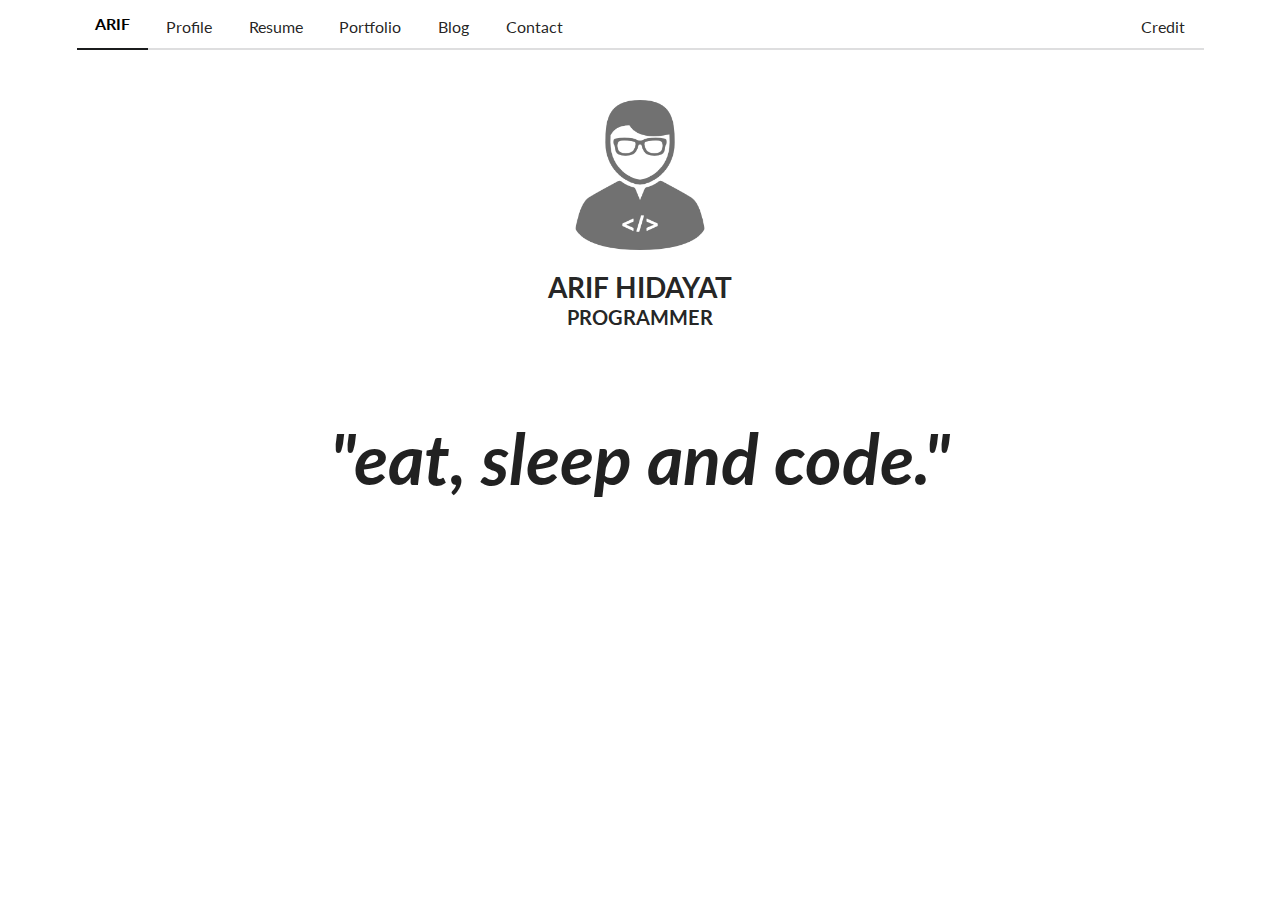
<file: index.html>
<!doctype html>
<html class="no-js" lang="">
    <head>
        <meta charset="utf-8">
        <meta http-equiv="x-ua-compatible" content="ie=edge">
        <title>Arif Hidayat | Profile</title>
        <meta name="description" content="">
        <meta name="viewport" content="width=device-width, initial-scale=1">

        <link rel="manifest" href="site.webmanifest">
        <link rel="apple-touch-icon" href="icon.png">
        <!-- Place favicon.ico in the root directory -->

        <link rel="icon" href="img/softtware-engineer.png">
        <link rel="stylesheet" href="bower_components/semantic/dist/semantic.css">
        <link rel="stylesheet" href="bower_components/font-awesome/css/font-awesome.css">
        <link rel="stylesheet" href="css/normalize.css">
        <link rel="stylesheet" href="css/main.css">
    </head>
    <body class="ui container">

    <div id="header">
        <div class="ui one column doubling grid">
            <div class="column">
                <div class="ui secondary pointing menu">
                    <div class="item active" data-target="home"><a href="#" style="color: black">ARIF</a></div>
                    <a class="item" data-target="profile">Profile</a>
                    <a class="item" data-target="resume">Resume</a>
                    <a class="item" data-target="portfolio">Portfolio</a>
                    <a class="item" data-target="blog">Blog</a>
                    <a class="item" data-target="contact">Contact</a>
                    <a class="item right" data-target="credit">Credit</a>
                </div>
            </div>
        </div>
    </div>

    <div id="content">
        <div align="center">
            <img class="content-img" src="img/softtware-engineer.png">
            <h1>ARIF HIDAYAT</h1>
        </div>
        <div id="home" class="content-item">
            <h2 id="home-subtitle" class="content-subtitle">PROGRAMMER</h2>
            <h3 id="home-content" class="content-content">"eat, sleep and code."</h3>
        </div>
        <div id="profile" class="content-item">
            <h2 id="profile-subtitle" class="content-subtitle">PROFILE</h2>
            <h3 id="profile-content" class="content-content">
                <a title="Github" href="https://github.com/arifhidayat95" class="fa fa-github-alt content-icon" style="padding: 20px;color: black;"></a>
                <a title="StackOverFlow" href="https://stackoverflow.com/users/7899628/arif-hidayat" class="fa fa-stack-overflow content-icon" style="padding: 20px;color: orange"></a>
                <a title="Google+" href="https://plus.google.com/+ArifHidayat1995" class="fa fa-google content-icon" style="padding: 20px;color: red"></a>
                <a title="Facebook" href="https://www.facebook.com/arif.ruzince" class="fa fa-facebook content-icon" style="padding: 20px;"></a>
                <a title="LinkedIn" href="https://www.linkedin.com/in/arif-hidayat-a37274117/" class="fa fa-linkedin content-icon" style="padding: 20px;color: deepskyblue"></a>
            </h3>
        </div>
        <div id="resume" class="content-item">
            <h2 id="resume-subtitle" class="content-subtitle" style="padding-bottom: 15px">RESUME</h2>
            <div style="text-align: center">
                <h4>I am a programmer who has experience in the field of PHP-based web development and Android-based mobile applications and Desktop Applications based on Java and C#.</h4>
                <h4>Certificate:</h4>
                <h3 id="profile-content" class="content-content">
                    <a title="Microsoft Technology Associate" href="https://www.youracclaim.com/badges/c9b9f911-fa92-4fd1-b96b-82de07f4e46f/public_url"><img src="img/mta.png" width="100px"></a>
                    <a title="BNSP Programmer" href="http://www.bnsp.go.id/"><img src="img/bnsp.png" width="100px"></a>
                    <a title="Cybrary Network Fundamentals" href="https://www.cybrary.it/skill-certificate/?c=43"><img src="img/cybrary_network_fundamentals.png" width="100px"></a>
                </h3>
            </div>
        </div>
        <div id="portfolio" class="content-item">
            <h2 id="profile-portfolio" class="content-subtitle">PORTFOLIO</h2>
        </div>
        <div id="blog" class="content-item">
            <h2 id="blog-subtitle" class="content-subtitle">BLOG</h2>
            <h3 id="profile-content" class="content-content">
                <a title="Hantu Ngoding" href="http://hantungoding.blogspot.co.id" style="padding: 20px;color: black;"><img class="content-icon" src="img/hantungoding_logo.png"></a>
            </h3>
        </div>
        <div id="contact" class="content-item">
            <h2 id="contact-subtitle" class="content-subtitle">CONTACT</h2>

            <div class="ui grid" style="text-align: left">
                <div class="two column row">
                    <div class="column">
                        <div>
                            <b>ADDRESS</b>
                            <div class="ui fitted divider"></div>
                            <p>Arif Hidayat<br>Garuda Sakti Street, Griya Bina Widya UNRI Regency, No. F-80<br>28291 Pekanbaru<br>Indonesia</p>
                        </div>
                    </div>
                    <div class="column">
                        <div>
                            <b>E-MAIL</b>
                            <div class="ui fitted divider"></div>
                            <p>
                                Work: <a href="mailto:afht.dc.xxx@gmail.com">af.hidayat95@gmail.com</a><br>
                                Personal: -<br>
                                Student: -
                            </p>
                        </div>
                    </div>
                </div>
            </div>

            <!--div class="content-detail" id="profile-detail-address" align="center" style="font-weight: bold">
                <p>Arif Hidayat</p>
                <p>Garuda Sakti Street, Griya Bina Widya UNRI Housing, F-80</p>
                <p>28291 Pekanbaru</p>
                <p>Indonesia</p>
            </div-->
        </div>
        <div id="credit" class="content-item">
            <blockquote>
                <b>This website resource reference:</b><br>
                <div>Software Engineering Icon made by <a href="http://www.freepik.com" title="Freepik">Freepik</a> from <a href="https://www.flaticon.com/" title="Flaticon">www.flaticon.com</a> is licensed by <a href="http://creativecommons.org/licenses/by/3.0/" title="Creative Commons BY 3.0" target="_blank">CC 3.0 BY</a></div>
                <div>Computer Icon made by <a href="https://dribbble.com/OtherPlanet" title="OtherPlanet">Luboš Volkov</a> from <a href="https://www.iconfinder.com/icons/107221/computer_icon" title="Iconfinder">www.iconfinder.com</a></div>
                <div>Ghost Icon made by <a href="http://studioarmstrong.com/" title="Studio Armstrong">Studio Armstrong</a> from <a href="https://www.iconfinder.com/icons/1417640/app_chat_ghost_photo_snapchat_icon" title="Iconfinder">www.iconfinder.com</a></div>
                <!--div>Social Media Icons made by <a href="https://www.flaticon.com/authors/pixel-buddha" title="Pixel Buddha">Pixel Buddha</a> from <a href="https://www.flaticon.com/" title="Flaticon">www.flaticon.com</a> is licensed by <a href="http://creativecommons.org/licenses/by/3.0/" title="Creative Commons BY 3.0" target="_blank">CC 3.0 BY</a></div-->
            </blockquote>
        </div>
    </div>

    <div id="footer"></div>

    <script src="js/vendor/modernizr-3.5.0.min.js"></script>
    <script src="https://code.jquery.com/jquery-3.2.1.min.js" integrity="sha256-hwg4gsxgFZhOsEEamdOYGBf13FyQuiTwlAQgxVSNgt4=" crossorigin="anonymous"></script>
    <script>window.jQuery || document.write('<script src="js/vendor/jquery-3.2.1.min.js"><\/script>')</script>
    <script src="bower_components/semantic/dist/semantic.js"></script>
    <script src="js/plugins.js"></script>
    <script src="js/main.js"></script>

    <!-- Google Analytics: change UA-XXXXX-Y to be your site's ID. -->
    <script>
        window.ga=function(){ga.q.push(arguments)};ga.q=[];ga.l=+new Date;
        ga('create','UA-XXXXX-Y','auto');ga('send','pageview')
    </script>
    <script src="https://www.google-analytics.com/analytics.js" async defer></script>
    </body>
</html>
</file>
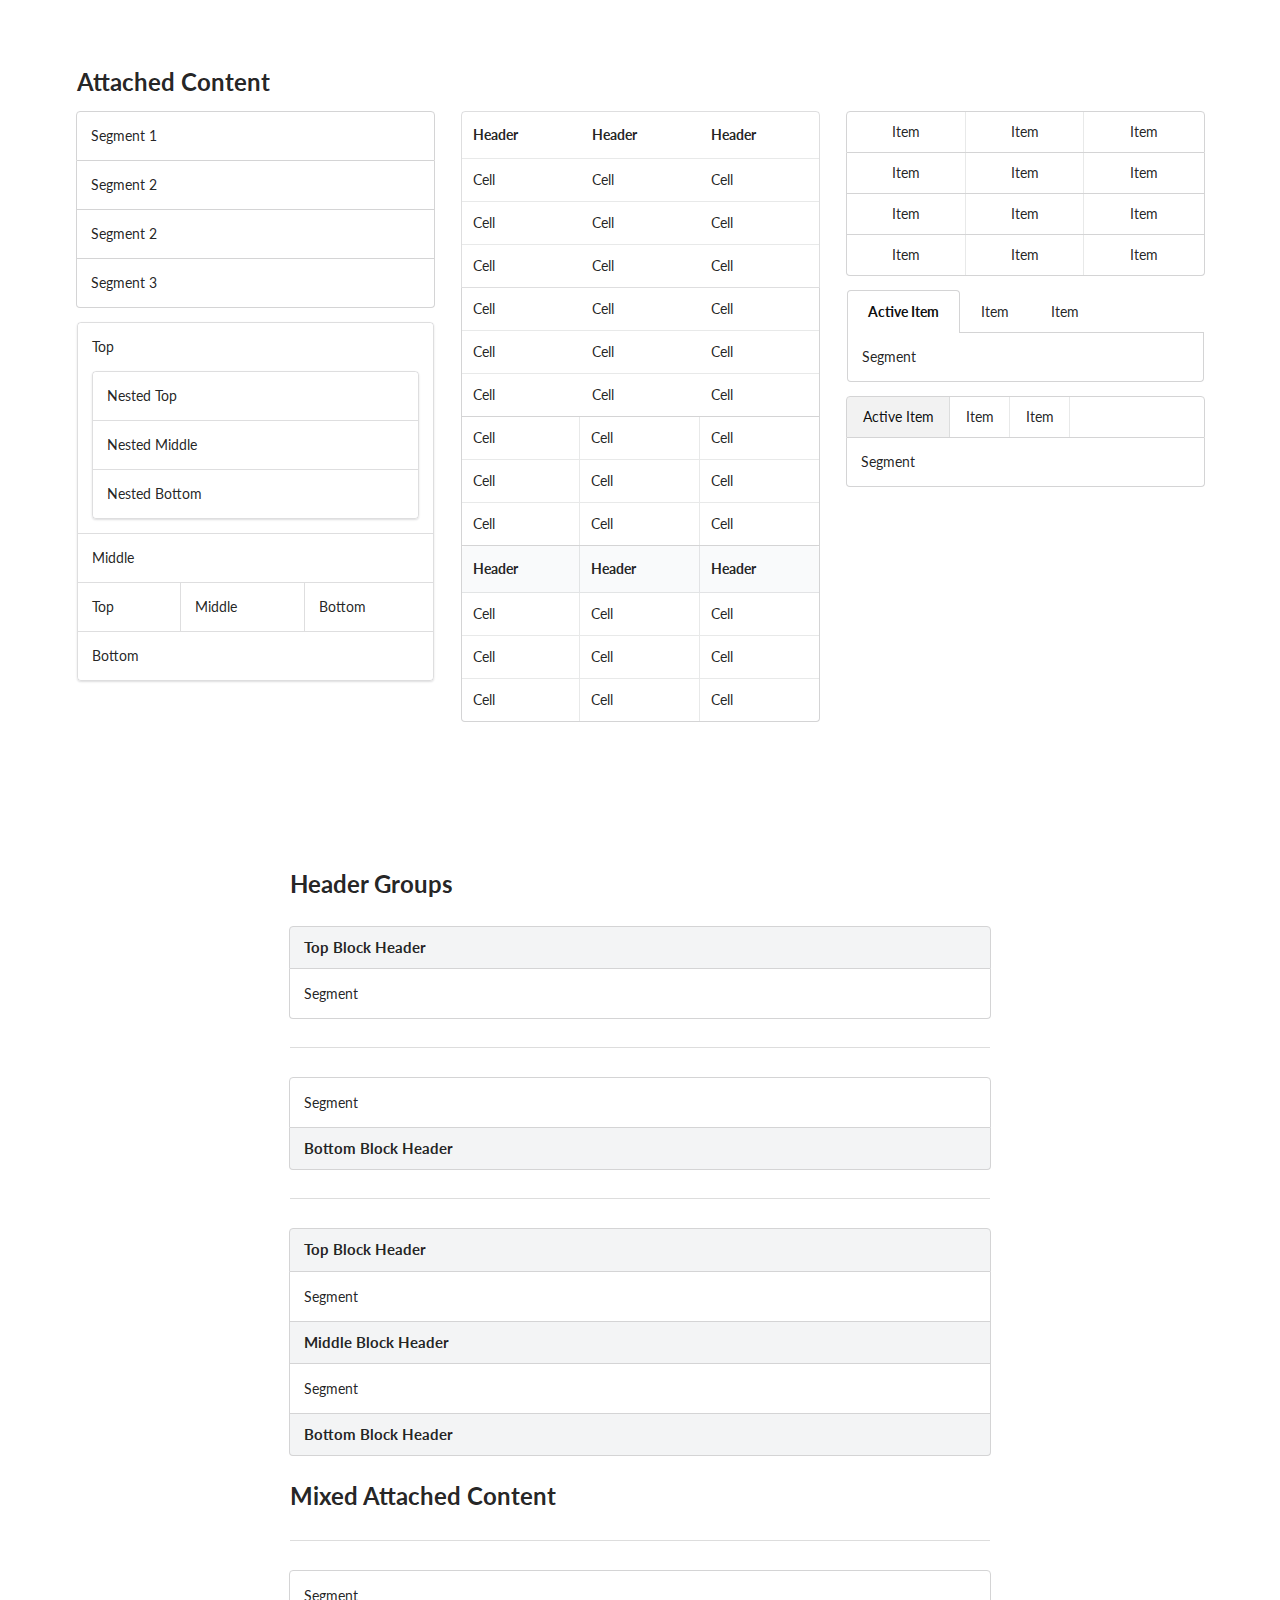
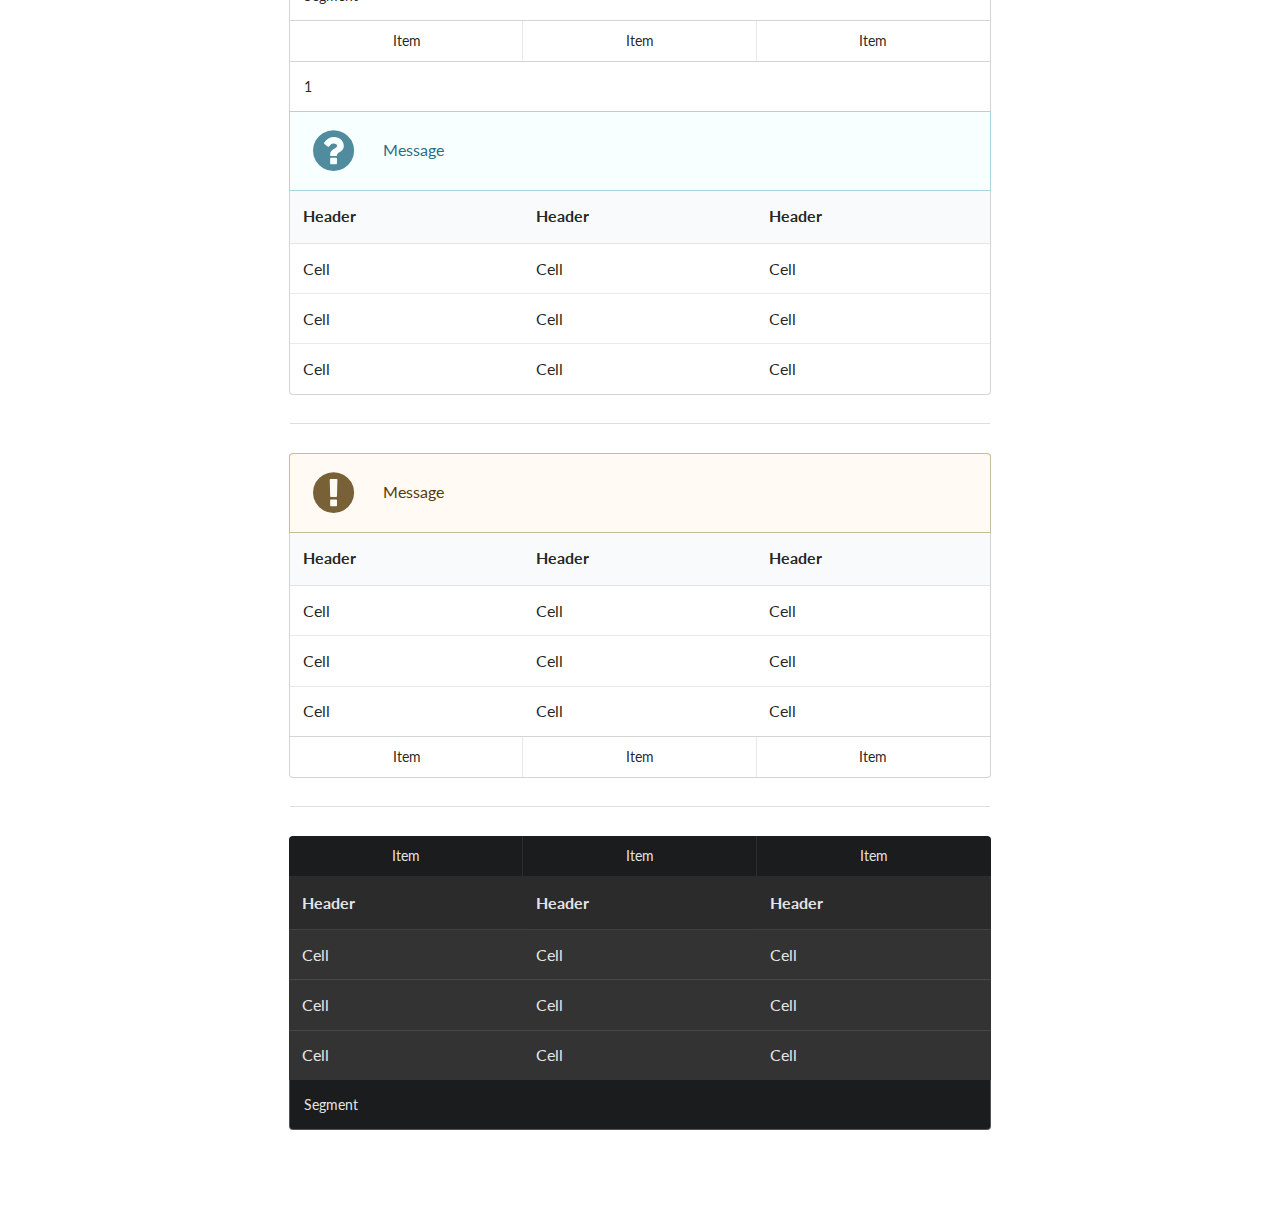
<file: bower_components/semantic/examples/attached.html>
<!DOCTYPE html>
<html>
<head>
  <!-- Standard Meta -->
  <meta charset="utf-8" />
  <meta http-equiv="X-UA-Compatible" content="IE=edge,chrome=1" />
  <meta name="viewport" content="width=device-width, initial-scale=1.0, maximum-scale=1.0">

  <!-- Site Properties -->
  <title>Attached - Semantic</title>
  <link rel="stylesheet" type="text/css" href="../dist/components/reset.css">
  <link rel="stylesheet" type="text/css" href="../dist/components/site.css">

  <link rel="stylesheet" type="text/css" href="../dist/components/container.css">
  <link rel="stylesheet" type="text/css" href="../dist/components/divider.css">
  <link rel="stylesheet" type="text/css" href="../dist/components/grid.css">

  <link rel="stylesheet" type="text/css" href="../dist/components/header.css">
  <link rel="stylesheet" type="text/css" href="../dist/components/segment.css">
  <link rel="stylesheet" type="text/css" href="../dist/components/table.css">
  <link rel="stylesheet" type="text/css" href="../dist/components/icon.css">
  <link rel="stylesheet" type="text/css" href="../dist/components/menu.css">
  <link rel="stylesheet" type="text/css" href="../dist/components/message.css">

  <style type="text/css">
  h2 {
    margin: 2em 0em;
  }
  .ui.container {
    padding-top: 5em;
    padding-bottom: 5em;
  }
  </style>
</head>
<body>

<div class="ui container">

  <h2 class="ui header">Attached Content</h2>
  <div class="ui three column grid">
    <div class="column">
      <div class="top attached ui segment">
        Segment 1
      </div>
      <div class="attached ui segment">
        Segment 2
      </div>
      <div class="attached ui segment">
        Segment 2
      </div>
      <div class="bottom attached ui segment">
        Segment 3
      </div>
      <div class="ui segments">
        <div class="ui segment">
          <p>Top</p>
        </div>
        <div class="ui segments">
          <div class="ui segment">
            <p>Nested Top</p>
          </div>
          <div class="ui segment">
            <p>Nested Middle</p>
          </div>
          <div class="ui segment">
            <p>Nested Bottom</p>
          </div>
        </div>
        <div class="ui segment">
          <p>Middle</p>
        </div>
        <div class="ui horizontal segments">
          <div class="ui segment">
            <p>Top</p>
          </div>
          <div class="ui segment">
            <p>Middle</p>
          </div>
          <div class="ui segment">
            <p>Bottom</p>
          </div>
        </div>
        <div class="ui segment">
          <p>Bottom</p>
        </div>
      </div>
    </div>
    <div class="column">
      <table class="top attached ui basic table">
        <thead>
          <th>Header</th>
          <th>Header</th>
          <th>Header</th>
        </thead>
        <tbody>
          <tr>
            <td>Cell</td>
            <td>Cell</td>
            <td>Cell</td>
          </tr>
          <tr>
            <td>Cell</td>
            <td>Cell</td>
            <td>Cell</td>
          </tr>
          <tr>
            <td>Cell</td>
            <td>Cell</td>
            <td>Cell</td>
          </tr>
        </tbody>
      </table>
      <table class="attached ui table">
        <tbody>
          <tr>
            <td>Cell</td>
            <td>Cell</td>
            <td>Cell</td>
          </tr>
          <tr>
            <td>Cell</td>
            <td>Cell</td>
            <td>Cell</td>
          </tr>
          <tr>
            <td>Cell</td>
            <td>Cell</td>
            <td>Cell</td>
          </tr>
        </tbody>
      </table>
      <table class="attached ui celled selectable table">
        <tbody>
          <tr>
            <td>Cell</td>
            <td>Cell</td>
            <td>Cell</td>
          </tr>
          <tr>
            <td>Cell</td>
            <td>Cell</td>
            <td>Cell</td>
          </tr>
          <tr>
            <td>Cell</td>
            <td>Cell</td>
            <td>Cell</td>
          </tr>
        </tbody>
      </table>
      <table class="bottom attached ui celled table">
        <thead>
          <th>Header</th>
          <th>Header</th>
          <th>Header</th>
        </thead>
        <tbody>
          <tr>
            <td>Cell</td>
            <td>Cell</td>
            <td>Cell</td>
          </tr>
          <tr>
            <td>Cell</td>
            <td>Cell</td>
            <td>Cell</td>
          </tr>
          <tr>
            <td>Cell</td>
            <td>Cell</td>
            <td>Cell</td>
          </tr>
        </tbody>
      </table>
    </div>
    <div class="column">
      <div class="top attached ui three item menu">
        <a class="item">Item</a>
        <a class="item">Item</a>
        <a class="item">Item</a>
      </div>
      <div class="attached ui three item menu">
        <a class="item">Item</a>
        <a class="item">Item</a>
        <a class="item">Item</a>
      </div>
      <div class="attached ui three item menu">
        <a class="item">Item</a>
        <a class="item">Item</a>
        <a class="item">Item</a>
      </div>
      <div class="bottom attached ui three item menu">
        <a class="item">Item</a>
        <a class="item">Item</a>
        <a class="item">Item</a>
      </div>

      <div class="ui top attached tabular menu">
        <a class="active item">Active Item</a>
        <a class="item">Item</a>
        <a class="item">Item</a>
      </div>
      <div class="ui bottom attached segment">
        Segment
      </div>

      <div class="ui top attached menu">
        <a class="active item">Active Item</a>
        <a class="item">Item</a>
        <a class="item">Item</a>
      </div>
      <div class="ui bottom attached segment">
        Segment
      </div>

    </div>
  </div>
</div>

<div class="ui text container">

  <h2 class="ui header">Header Groups</h2>

  <h4 class="ui top attached block header">
    Top Block Header
  </h4>
  <div class="ui bottom attached segment">
    Segment
  </div>

  <div class="ui section divider"></div>

  <div class="ui top attached segment">
    Segment
  </div>
  <h4 class="ui bottom attached block header">
    Bottom Block Header
  </h4>

  <div class="ui section divider"></div>

  <h4 class="ui top attached block header">
    Top Block Header
  </h4>
  <div class="ui attached segment">
    Segment
  </div>
  <h4 class="ui attached block header">
    Middle Block Header
  </h4>
  <div class="ui attached segment">
    Segment
  </div>
  <h4 class="ui bottom attached block header">
    Bottom Block Header
  </h4>


  <h2 class="ui header">Mixed Attached Content</h2>

  <div class="ui section divider"></div>

  <div class="ui top attached segment">Segment</div>
  <div class="ui attached three item menu">
    <a class="item">Item</a>
    <a class="item">Item</a>
    <a class="item">Item</a>
  </div>
  <div class="ui attached segment">
    1
  </div>
  <div class="ui attached icon info message">
    <i class="help circle icon"></i>
    <div class="content">
      Message
    </div>
  </div>
  <table class="ui bottom attached table">
    <thead>
      <th>Header</th>
      <th>Header</th>
      <th>Header</th>
    </thead>
    <tbody>
      <tr>
        <td>Cell</td>
        <td>Cell</td>
        <td>Cell</td>
      </tr>
      <tr>
        <td>Cell</td>
        <td>Cell</td>
        <td>Cell</td>
      </tr>
      <tr>
        <td>Cell</td>
        <td>Cell</td>
        <td>Cell</td>
      </tr>
    </tbody>
  </table>

  <div class="ui section divider"></div>

  <div class="ui top attached warning icon message">
    <i class="attention icon"></i>
    <div class="content">
      Message
    </div>
  </div>
  <table class="ui attached table">
    <thead>
      <th>Header</th>
      <th>Header</th>
      <th>Header</th>
    </thead>
    <tbody>
      <tr>
        <td>Cell</td>
        <td>Cell</td>
        <td>Cell</td>
      </tr>
      <tr>
        <td>Cell</td>
        <td>Cell</td>
        <td>Cell</td>
      </tr>
      <tr>
        <td>Cell</td>
        <td>Cell</td>
        <td>Cell</td>
      </tr>
    </tbody>
  </table>
  <div class="ui bottom attached three item menu">
    <a class="item">Item</a>
    <a class="item">Item</a>
    <a class="item">Item</a>
  </div>

  <div class="ui section divider"></div>

  <div class="ui top attached three item inverted menu">
    <a class="item">Item</a>
    <a class="item">Item</a>
    <a class="item">Item</a>
  </div>
  <table class="ui attached inverted table">
    <thead>
      <th>Header</th>
      <th>Header</th>
      <th>Header</th>
    </thead>
    <tbody>
      <tr>
        <td>Cell</td>
        <td>Cell</td>
        <td>Cell</td>
      </tr>
      <tr>
        <td>Cell</td>
        <td>Cell</td>
        <td>Cell</td>
      </tr>
      <tr>
        <td>Cell</td>
        <td>Cell</td>
        <td>Cell</td>
      </tr>
    </tbody>
  </table>
  <div class="ui bottom attached inverted segment">
    Segment
  </div>


</div>

</body>

</html>
</file>
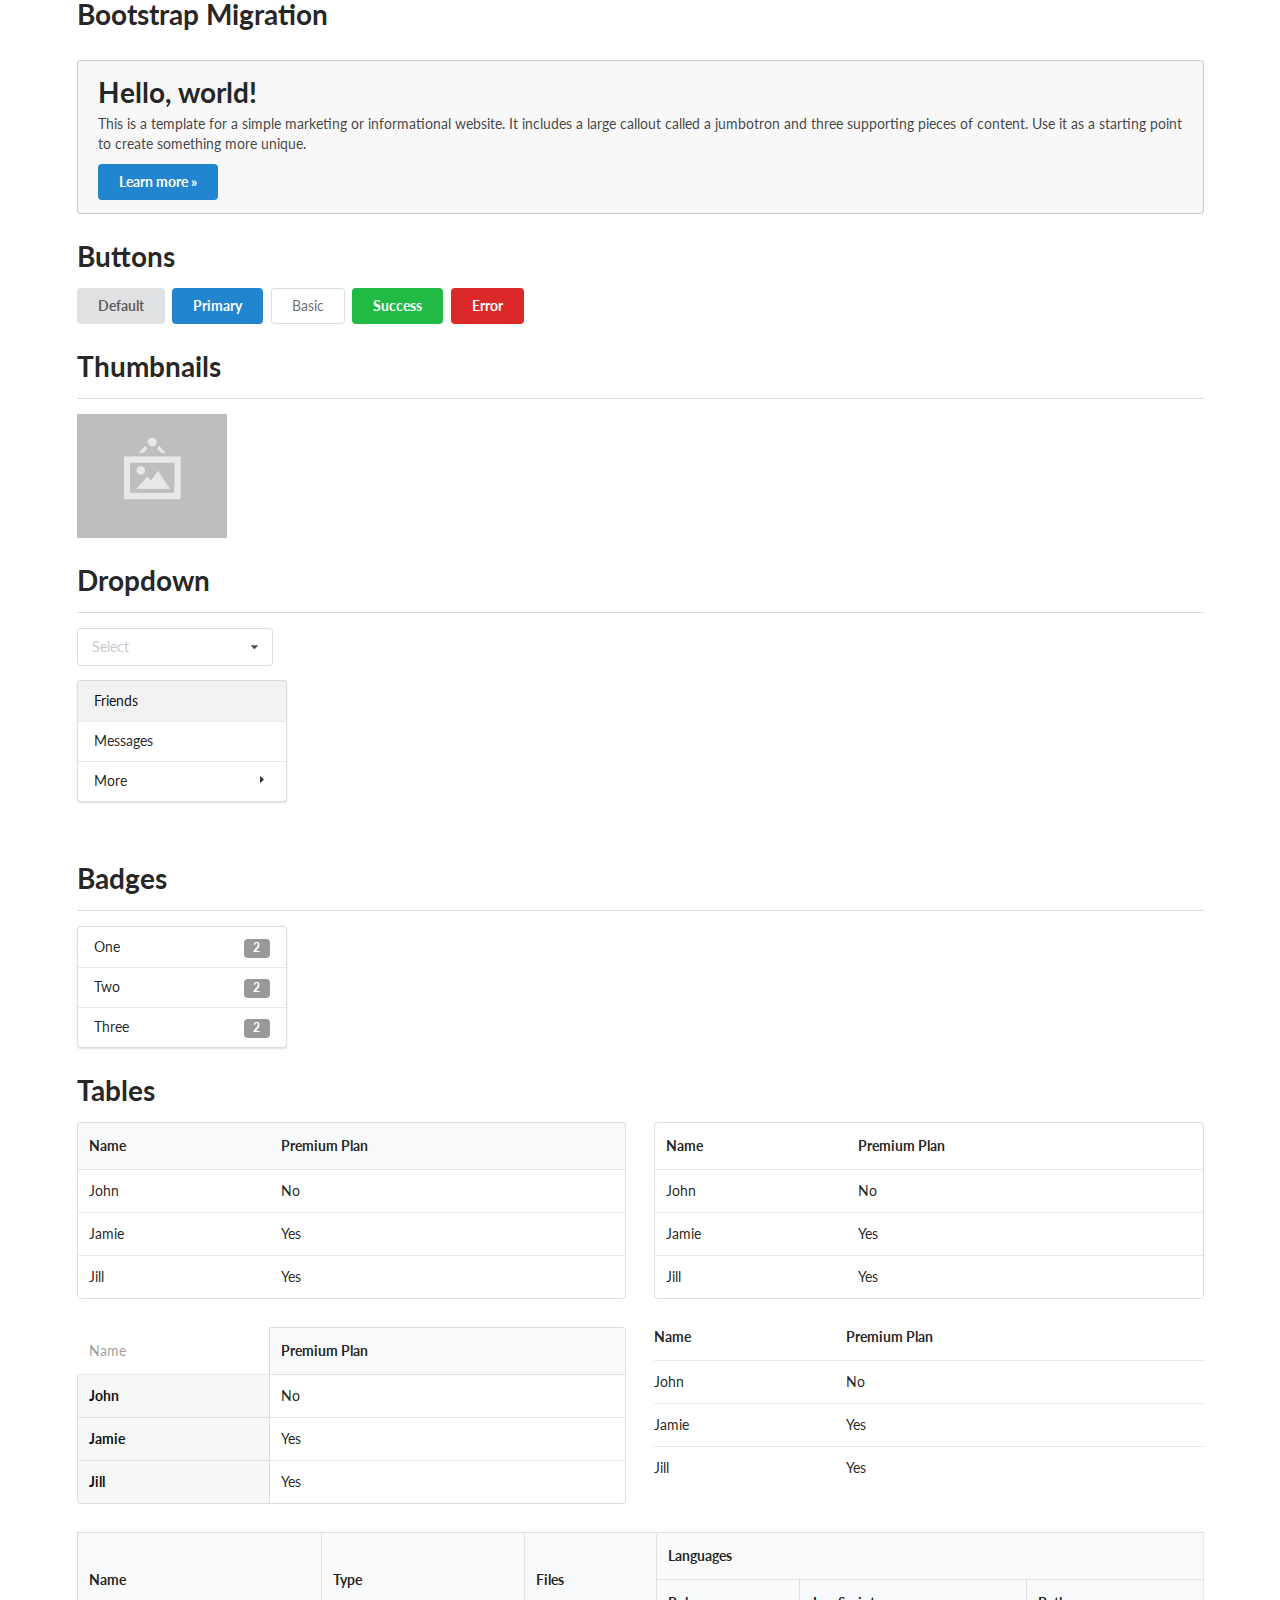
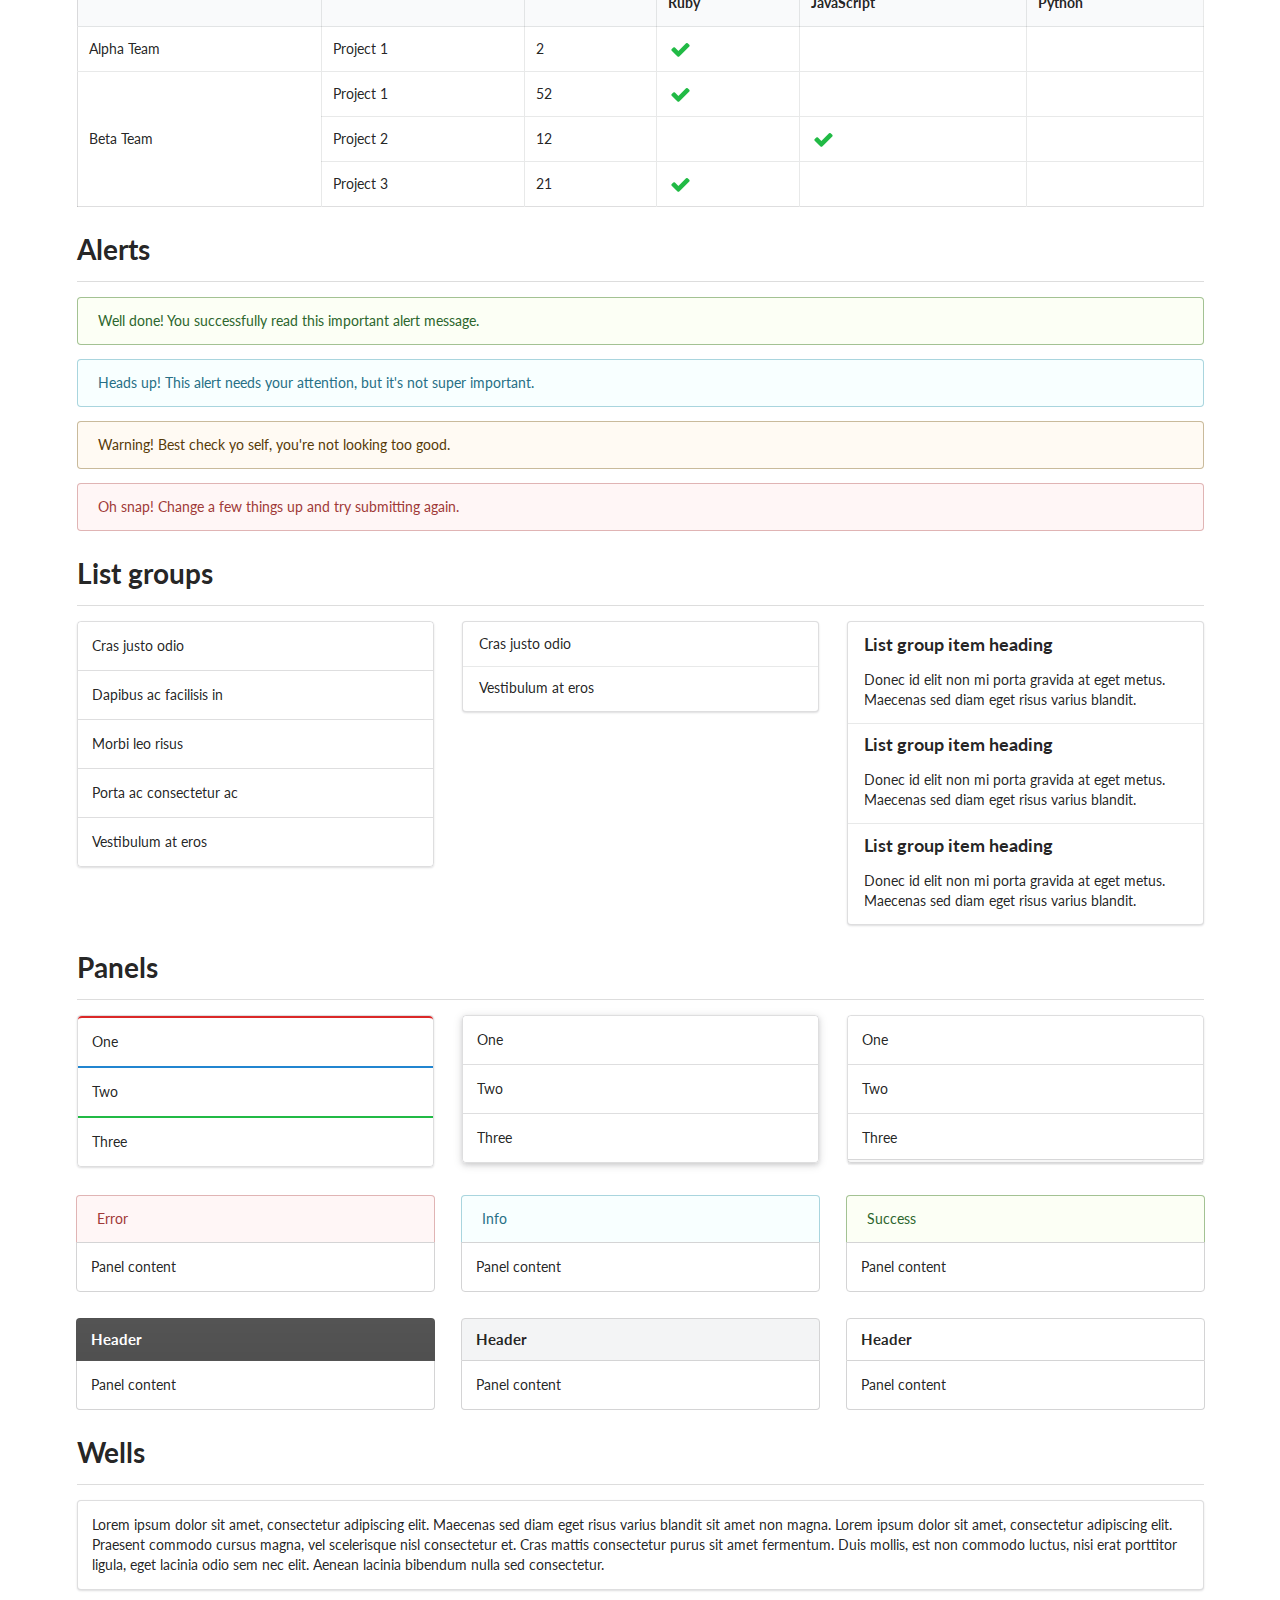
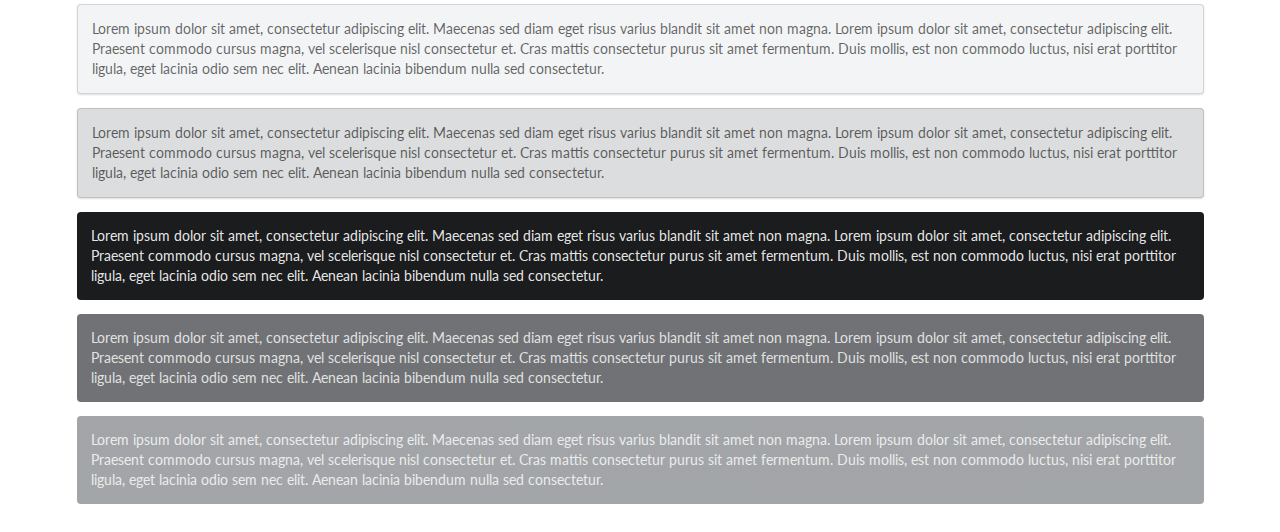
<file: bower_components/semantic/examples/bootstrap.html>
<!DOCTYPE html>
<html>
<head>
  <!-- Standard Meta -->
  <meta charset="utf-8" />
  <meta http-equiv="X-UA-Compatible" content="IE=edge,chrome=1" />
  <meta name="viewport" content="width=device-width, initial-scale=1.0, maximum-scale=1.0">

  <!-- Site Properties -->
  <title>Bootstrap - Semantic</title>
  <link rel="stylesheet" type="text/css" href="../dist/semantic.css">

  <script src="assets/library/jquery.min.js"></script>
  <script src="../dist/semantic.js"></script>

  <script>
  $(document)
    .ready(function() {
      $('.ui.selection.dropdown').dropdown();
      $('.ui.menu .ui.dropdown').dropdown({
        on: 'hover'
      });
    })
  ;
  </script>
</head>
<body>

<div class="ui grid container">
  <div class="row">
    <div class="column">
      <h1 class="ui header">Bootstrap Migration</h1>
    </div>
  </div>
  <div class="row">
    <div class="column">
      <div class="ui message">
        <h1 class="ui header">Hello, world!</h1>
        <p>This is a template for a simple marketing or informational website. It includes a large callout called a jumbotron and three supporting pieces of content. Use it as a starting point to create something more unique.</p>
        <a class="ui blue button">Learn more &raquo;</a>
      </div>
    </div>
  </div>
  <div class="row">
    <div class="column">
      <h1 class="ui header">Buttons</h1>
      <a class="ui button" tabindex="0">
        Default
      </a>
      <a class="ui primary button" tabindex="0">
        Primary
      </a>
      <a class="ui basic button" tabindex="0">
        Basic
      </a>
      <a class="ui positive button" tabindex="0">
        Success
      </a>
      <a class="ui negative button" tabindex="0">
        Error
      </a>
    </div>
  </div>
  <div class="row">
    <div class="column">
      <h1 class="ui header">Thumbnails</h1>
      <div class="ui divider"></div>
      <img class="ui small image" src="assets/images/wireframe/image.png">
    </div>
  </div>
  <div class="row">
    <div class="column">
      <h1 class="ui header">Dropdown</h1>
      <div class="ui divider"></div>
      <div class="ui selection dropdown">
        <input type="hidden" name="selection">
        <i class="dropdown icon"></i>
        <div class="default text">Select</div>
        <div class="menu">
          <div class="item" data-value="male">Male</div>
          <div class="item" data-value="female">Female</div>
        </div>
      </div>
      <div class="ui vertical menu">
        <a class="active item">
          Friends
        </a>
        <a class="item">
          Messages
        </a>
        <div class="ui dropdown item">
          <i class="dropdown icon"></i>
          More
          <div class="menu">
            <a class="item">Edit Profile</a>
            <a class="item">Choose Language</a>
            <a class="item">Account Settings</a>
          </div>
        </div>
      </div>

      <div class="ui dropdown">
        <div class="visible menu">
          <div class="header">Categories</div>
          <div class="item">
            <i class="dropdown icon"></i>
            <span class="text">Clothing</span>
            <div class="menu">
              <div class="header">Men's</div>
              <div class="item">Shirts</div>
              <div class="item">Pants</div>
              <div class="item">Jeans</div>
              <div class="item">Shoes</div>
              <div class="divider"></div>
              <div class="header">Women's</div>
              <div class="item">Dresses</div>
              <div class="item">Shoes</div>
              <div class="item">Bags</div>
            </div>
          </div>
          <div class="item">Home Goods</div>
          <div class="item">Bedroom</div>
          <div class="divider"></div>
          <div class="header">Order</div>
          <div class="item">Status</div>
          <div class="item">Cancellations</div>
        </div>
      </div>
    </div>
  </div>
  <div class="row">
    <div class="column">
      <h1 class="ui header">Badges</h1>
      <div class="ui divider"></div>
      <div class="ui vertical menu">
        <div class="item">
          One <span class="ui label">2</span>
        </div>
        <div class="item">
          Two <span class="ui label">2</span>
        </div>
        <div class="item">
          Three <span class="ui label">2</span>
        </div>
      </div>
    </div>
  </div>

  <div class="row">
    <div class="column">
      <h1 class="ui header">Tables</h1>
      <div class="ui two column grid">
        <div class="column">
          <table class="ui table">
            <thead>
              <tr>
                <th>Name</th>
                <th>Premium Plan</th>
              </tr>
            </thead>
            <tbody>
              <tr>
                <td>John</td>
                <td>No</td>
              </tr>
              <tr>
                <td>Jamie</td>
                <td>Yes</td>
              </tr>
              <tr>
                <td>Jill</td>
                <td>Yes</td>
              </tr>
            </tbody>
          </table>
        </div>
        <div class="column">
          <table class="ui basic table">
            <thead>
              <tr>
                <th>Name</th>
                <th>Premium Plan</th>
              </tr>
            </thead>
            <tbody>
              <tr>
                <td>John</td>
                <td>No</td>
              </tr>
              <tr>
                <td>Jamie</td>
                <td>Yes</td>
              </tr>
              <tr>
                <td>Jill</td>
                <td>Yes</td>
              </tr>
            </tbody>
          </table>
        </div>
        <div class="column">
          <table class="ui definition table">
            <thead>
              <tr>
                <th>Name</th>
                <th>Premium Plan</th>
              </tr>
            </thead>
            <tbody>
              <tr>
                <td>John</td>
                <td>No</td>
              </tr>
              <tr>
                <td>Jamie</td>
                <td>Yes</td>
              </tr>
              <tr>
                <td>Jill</td>
                <td>Yes</td>
              </tr>
            </tbody>
          </table>
        </div>
        <div class="column">
          <table class="ui very basic table">
            <thead>
              <tr>
                <th>Name</th>
                <th>Premium Plan</th>
              </tr>
            </thead>
            <tbody>
              <tr>
                <td>John</td>
                <td>No</td>
              </tr>
              <tr>
                <td>Jamie</td>
                <td>Yes</td>
              </tr>
              <tr>
                <td>Jill</td>
                <td>Yes</td>
              </tr>
            </tbody>
          </table>
        </div>
        <div class="sixteen wide column">
          <table class="ui celled structured table">
            <thead>
              <tr>
                <th rowspan="2">Name</th>
                <th rowspan="2">Type</th>
                <th rowspan="2">Files</th>
                <th colspan="3">Languages</th>
              </tr>
              <tr>
                <th>Ruby</th>
                <th>JavaScript</th>
                <th>Python</th>
              </tr>
            </thead>
            <tbody>
              <tr>
                <td>Alpha Team</td>
                <td>Project 1</td>
                <td>2</td>
                <td>
                  <i class="large green checkmark icon"></i>
                </td>
                <td></td>
                <td></td>
              </tr>
              <tr>
                <td rowspan="3">Beta Team</td>
                <td>Project 1</td>
                <td>52</td>
                <td>
                  <i class="large green checkmark icon"></i>
                </td>
                <td></td>
                <td></td>
              </tr>
              <tr>
                <td>Project 2</td>
                <td>12</td>
                <td></td>
                <td>
                  <i class="large green checkmark icon"></i>
                </td>
                <td></td>
              </tr>
              <tr>
                <td>Project 3</td>
                <td>21</td>
                <td>
                  <i class="large green checkmark icon"></i>
                </td>
                <td></td>
                <td></td>
              </tr>
            </tbody>
          </table>
        </div>
      </div>
    </div>
  </div>
  <div class="row">
    <div class="column">
      <h1 class="ui header">Alerts</h1>
      <div class="ui divider"></div>
      <div class="ui positive message">Well done! You successfully read this important alert message.</div>
      <div class="ui info message">Heads up! This alert needs your attention, but it's not super important.</div>
      <div class="ui warning message">Warning! Best check yo self, you're not looking too good.</div>
      <div class="ui error message">Oh snap! Change a few things up and try submitting again.</div>
    </div>
  </div>
  <div class="row">
    <div class="column">
      <h1 class="ui header">List groups</h1>
      <div class="ui divider"></div>
      <div class="ui three column grid">
        <div class="column">
          <div class="ui segments">
            <div class="ui segment">
              <p>Cras justo odio</p>
            </div>
            <div class="ui segment">
              <p>Dapibus ac facilisis in</p>
            </div>
            <div class="ui segment">
              <p>Morbi leo risus</p>
            </div>
            <div class="ui segment">
              <p>Porta ac consectetur ac</p>
            </div>
            <div class="ui segment">
             <p>Vestibulum at eros</p>
           </div>
         </div>
        </div>
        <div class="column">
          <div class="ui fluid vertical menu">
            <a class="item">
              <p>Cras justo odio</p>
            </a>
            <a class="item">
             <p>Vestibulum at eros</p>
            </a>
          </div>
        </div>
        <div class="column">
          <div class="ui fluid vertical menu">
            <a class="item">
              <h1 class="ui medium header">List group item heading</h1>
              <p>Donec id elit non mi porta gravida at eget metus. Maecenas sed diam eget risus varius blandit.</p>
            </a>
            <a class="item">
              <h1 class="ui medium header">List group item heading</h1>
              <p>Donec id elit non mi porta gravida at eget metus. Maecenas sed diam eget risus varius blandit.</p>
            </a>
            <a class="item">
              <h1 class="ui medium header">List group item heading</h1>
              <p>Donec id elit non mi porta gravida at eget metus. Maecenas sed diam eget risus varius blandit.</p>
            </a>
          </div>
        </div>
      </div>
    </div>
  </div>
  <div class="row">
    <div class="column">
      <h1 class="ui header">Panels</h1>
      <div class="ui divider"></div>
      <div class="ui three column grid">
        <div class="column">
          <div class="ui segments">
            <div class="ui red segment">One</div>
            <div class="ui blue segment">Two</div>
            <div class="ui green segment">Three</div>
          </div>
        </div>
        <div class="column">
          <div class="ui raised segments">
            <div class="ui segment">One</div>
            <div class="ui segment">Two</div>
            <div class="ui segment">Three</div>
          </div>
        </div>
        <div class="column">
          <div class="ui stacked segments">
            <div class="ui segment">One</div>
            <div class="ui segment">Two</div>
            <div class="ui segment">Three</div>
          </div>
        </div>
        <div class="column">
          <div class="ui top attached error message">Error</div>
          <div class="ui bottom attached segment">Panel content</div>
        </div>
        <div class="column">
          <div class="ui top attached info message">Info</div>
          <div class="ui bottom attached segment">Panel content</div>
        </div>
        <div class="column">
          <div class="ui top attached success message">Success</div>
          <div class="ui bottom attached segment">Panel content</div>
        </div>
        <div class="column">
          <h4 class="ui top attached inverted header">Header</h4>
          <div class="ui bottom attached segment">Panel content</div>
        </div>
        <div class="column">
          <h4 class="ui top attached block header">Header</h4>
          <div class="ui bottom attached segment">Panel content</div>
        </div>
        <div class="column">
          <h4 class="ui top attached header">Header</h4>
          <div class="ui bottom attached segment">Panel content</div>
        </div>
      </div>
    </div>
  </div>
  <div class="row">
    <div class="column">
      <h1 class="ui header">Wells</h1>
      <div class="ui divider"></div>
      <div class="ui segment">
        <p>Lorem ipsum dolor sit amet, consectetur adipiscing elit. Maecenas sed diam eget risus varius blandit sit amet non magna. Lorem ipsum dolor sit amet, consectetur adipiscing elit. Praesent commodo cursus magna, vel scelerisque nisl consectetur et. Cras mattis consectetur purus sit amet fermentum. Duis mollis, est non commodo luctus, nisi erat porttitor ligula, eget lacinia odio sem nec elit. Aenean lacinia bibendum nulla sed consectetur.</p>
      </div>
      <div class="ui secondary segment">
        <p>Lorem ipsum dolor sit amet, consectetur adipiscing elit. Maecenas sed diam eget risus varius blandit sit amet non magna. Lorem ipsum dolor sit amet, consectetur adipiscing elit. Praesent commodo cursus magna, vel scelerisque nisl consectetur et. Cras mattis consectetur purus sit amet fermentum. Duis mollis, est non commodo luctus, nisi erat porttitor ligula, eget lacinia odio sem nec elit. Aenean lacinia bibendum nulla sed consectetur.</p>
      </div>
      <div class="ui tertiary segment">
        <p>Lorem ipsum dolor sit amet, consectetur adipiscing elit. Maecenas sed diam eget risus varius blandit sit amet non magna. Lorem ipsum dolor sit amet, consectetur adipiscing elit. Praesent commodo cursus magna, vel scelerisque nisl consectetur et. Cras mattis consectetur purus sit amet fermentum. Duis mollis, est non commodo luctus, nisi erat porttitor ligula, eget lacinia odio sem nec elit. Aenean lacinia bibendum nulla sed consectetur.</p>
      </div>
      <div class="ui inverted segment">
        <p>Lorem ipsum dolor sit amet, consectetur adipiscing elit. Maecenas sed diam eget risus varius blandit sit amet non magna. Lorem ipsum dolor sit amet, consectetur adipiscing elit. Praesent commodo cursus magna, vel scelerisque nisl consectetur et. Cras mattis consectetur purus sit amet fermentum. Duis mollis, est non commodo luctus, nisi erat porttitor ligula, eget lacinia odio sem nec elit. Aenean lacinia bibendum nulla sed consectetur.</p>
      </div>
      <div class="ui secondary inverted segment">
        <p>Lorem ipsum dolor sit amet, consectetur adipiscing elit. Maecenas sed diam eget risus varius blandit sit amet non magna. Lorem ipsum dolor sit amet, consectetur adipiscing elit. Praesent commodo cursus magna, vel scelerisque nisl consectetur et. Cras mattis consectetur purus sit amet fermentum. Duis mollis, est non commodo luctus, nisi erat porttitor ligula, eget lacinia odio sem nec elit. Aenean lacinia bibendum nulla sed consectetur.</p>
      </div>
      <div class="ui tertiary inverted segment">
        <p>Lorem ipsum dolor sit amet, consectetur adipiscing elit. Maecenas sed diam eget risus varius blandit sit amet non magna. Lorem ipsum dolor sit amet, consectetur adipiscing elit. Praesent commodo cursus magna, vel scelerisque nisl consectetur et. Cras mattis consectetur purus sit amet fermentum. Duis mollis, est non commodo luctus, nisi erat porttitor ligula, eget lacinia odio sem nec elit. Aenean lacinia bibendum nulla sed consectetur.</p>
      </div>
    </div>
  </div>
</div>

</body>

</html>
</file>
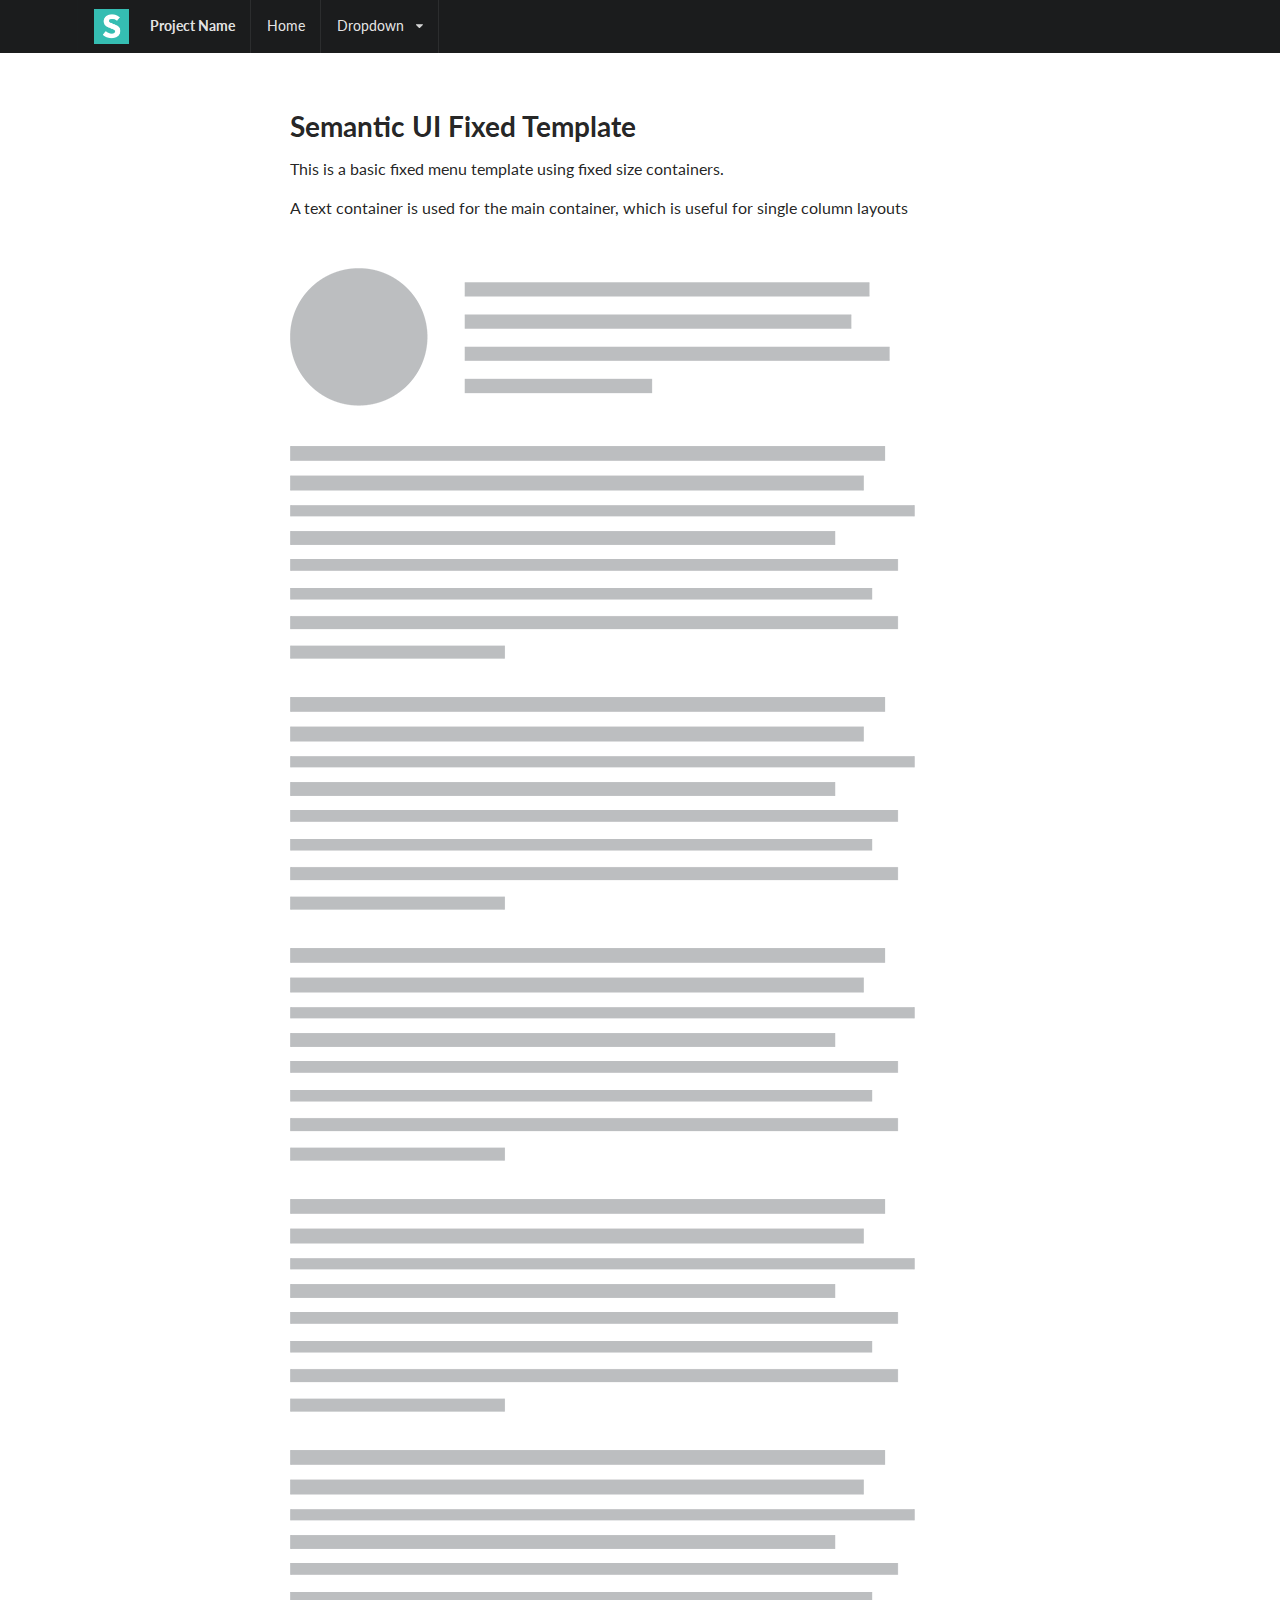
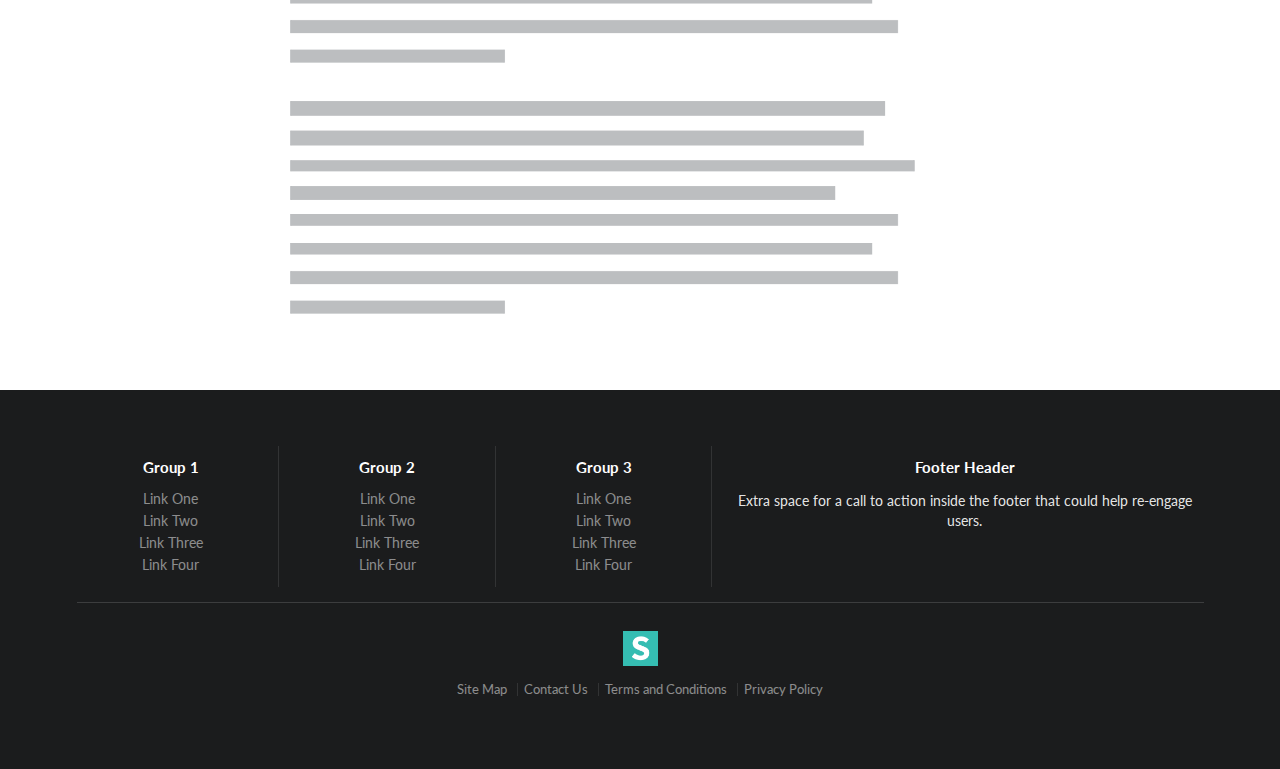
<file: bower_components/semantic/examples/fixed.html>
<!DOCTYPE html>
<html>
<head>
  <!-- Standard Meta -->
  <meta charset="utf-8" />
  <meta http-equiv="X-UA-Compatible" content="IE=edge,chrome=1" />
  <meta name="viewport" content="width=device-width, initial-scale=1.0, maximum-scale=1.0">

  <!-- Site Properties -->
  <title>Fixed Menu Example - Semantic</title>

  <link rel="stylesheet" type="text/css" href="../dist/components/reset.css">
  <link rel="stylesheet" type="text/css" href="../dist/components/site.css">

  <link rel="stylesheet" type="text/css" href="../dist/components/container.css">
  <link rel="stylesheet" type="text/css" href="../dist/components/grid.css">
  <link rel="stylesheet" type="text/css" href="../dist/components/header.css">
  <link rel="stylesheet" type="text/css" href="../dist/components/image.css">
  <link rel="stylesheet" type="text/css" href="../dist/components/menu.css">

  <link rel="stylesheet" type="text/css" href="../dist/components/divider.css">
  <link rel="stylesheet" type="text/css" href="../dist/components/list.css">
  <link rel="stylesheet" type="text/css" href="../dist/components/segment.css">
  <link rel="stylesheet" type="text/css" href="../dist/components/dropdown.css">
  <link rel="stylesheet" type="text/css" href="../dist/components/icon.css">

  <style type="text/css">
  body {
    background-color: #FFFFFF;
  }
  .ui.menu .item img.logo {
    margin-right: 1.5em;
  }
  .main.container {
    margin-top: 7em;
  }
  .wireframe {
    margin-top: 2em;
  }
  .ui.footer.segment {
    margin: 5em 0em 0em;
    padding: 5em 0em;
  }
  </style>

</head>
<body>

  <div class="ui fixed inverted menu">
    <div class="ui container">
      <a href="#" class="header item">
        <img class="logo" src="assets/images/logo.png">
        Project Name
      </a>
      <a href="#" class="item">Home</a>
      <div class="ui simple dropdown item">
        Dropdown <i class="dropdown icon"></i>
        <div class="menu">
          <a class="item" href="#">Link Item</a>
          <a class="item" href="#">Link Item</a>
          <div class="divider"></div>
          <div class="header">Header Item</div>
          <div class="item">
            <i class="dropdown icon"></i>
            Sub Menu
            <div class="menu">
              <a class="item" href="#">Link Item</a>
              <a class="item" href="#">Link Item</a>
            </div>
          </div>
          <a class="item" href="#">Link Item</a>
        </div>
      </div>
    </div>
  </div>

  <div class="ui main text container">
    <h1 class="ui header">Semantic UI Fixed Template</h1>
    <p>This is a basic fixed menu template using fixed size containers.</p>
    <p>A text container is used for the main container, which is useful for single column layouts</p>
    <img class="wireframe" src="assets/images/wireframe/media-paragraph.png">
    <img class="wireframe" src="assets/images/wireframe/paragraph.png">
    <img class="wireframe" src="assets/images/wireframe/paragraph.png">
    <img class="wireframe" src="assets/images/wireframe/paragraph.png">
    <img class="wireframe" src="assets/images/wireframe/paragraph.png">
    <img class="wireframe" src="assets/images/wireframe/paragraph.png">
    <img class="wireframe" src="assets/images/wireframe/paragraph.png">
  </div>

  <div class="ui inverted vertical footer segment">
    <div class="ui center aligned container">
      <div class="ui stackable inverted divided grid">
        <div class="three wide column">
          <h4 class="ui inverted header">Group 1</h4>
          <div class="ui inverted link list">
            <a href="#" class="item">Link One</a>
            <a href="#" class="item">Link Two</a>
            <a href="#" class="item">Link Three</a>
            <a href="#" class="item">Link Four</a>
          </div>
        </div>
        <div class="three wide column">
          <h4 class="ui inverted header">Group 2</h4>
          <div class="ui inverted link list">
            <a href="#" class="item">Link One</a>
            <a href="#" class="item">Link Two</a>
            <a href="#" class="item">Link Three</a>
            <a href="#" class="item">Link Four</a>
          </div>
        </div>
        <div class="three wide column">
          <h4 class="ui inverted header">Group 3</h4>
          <div class="ui inverted link list">
            <a href="#" class="item">Link One</a>
            <a href="#" class="item">Link Two</a>
            <a href="#" class="item">Link Three</a>
            <a href="#" class="item">Link Four</a>
          </div>
        </div>
        <div class="seven wide column">
          <h4 class="ui inverted header">Footer Header</h4>
          <p>Extra space for a call to action inside the footer that could help re-engage users.</p>
        </div>
      </div>
      <div class="ui inverted section divider"></div>
      <img src="assets/images/logo.png" class="ui centered mini image">
      <div class="ui horizontal inverted small divided link list">
        <a class="item" href="#">Site Map</a>
        <a class="item" href="#">Contact Us</a>
        <a class="item" href="#">Terms and Conditions</a>
        <a class="item" href="#">Privacy Policy</a>
      </div>
    </div>
  </div>
</body>

</html>
</file>
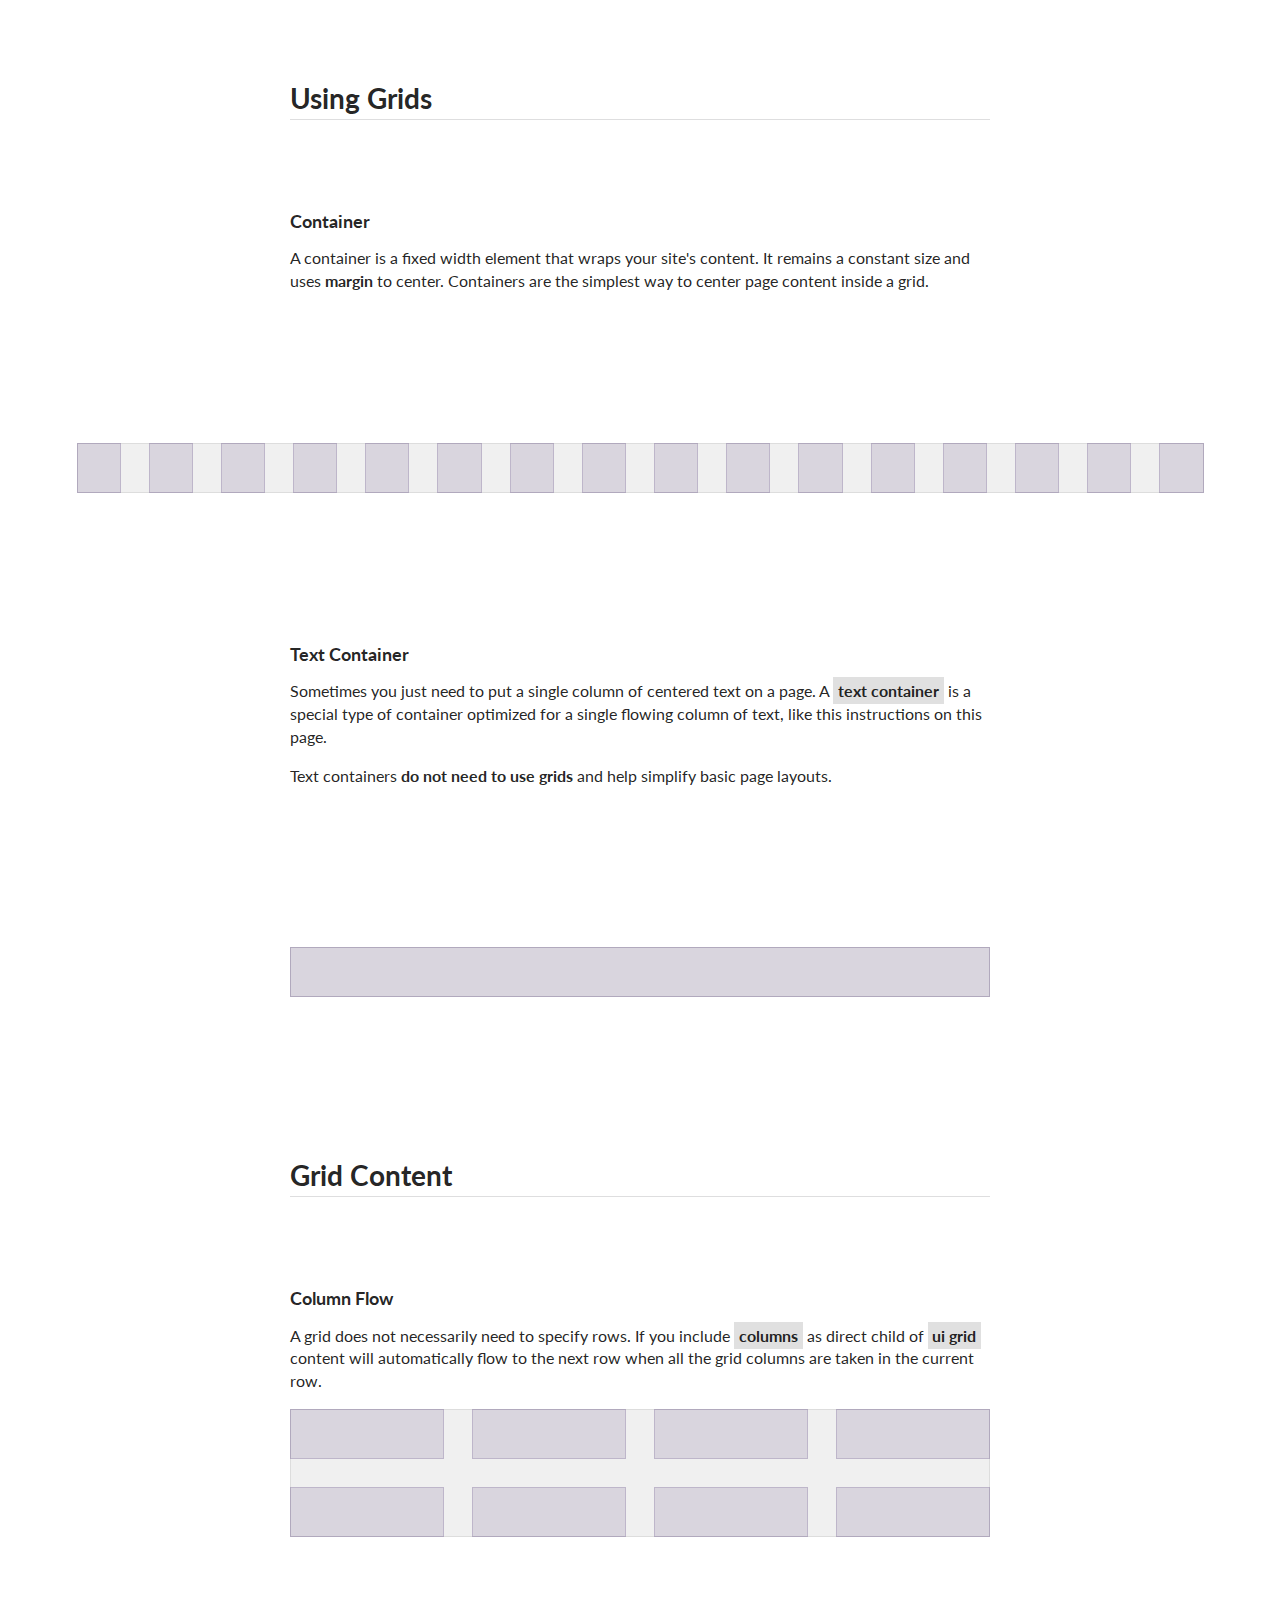
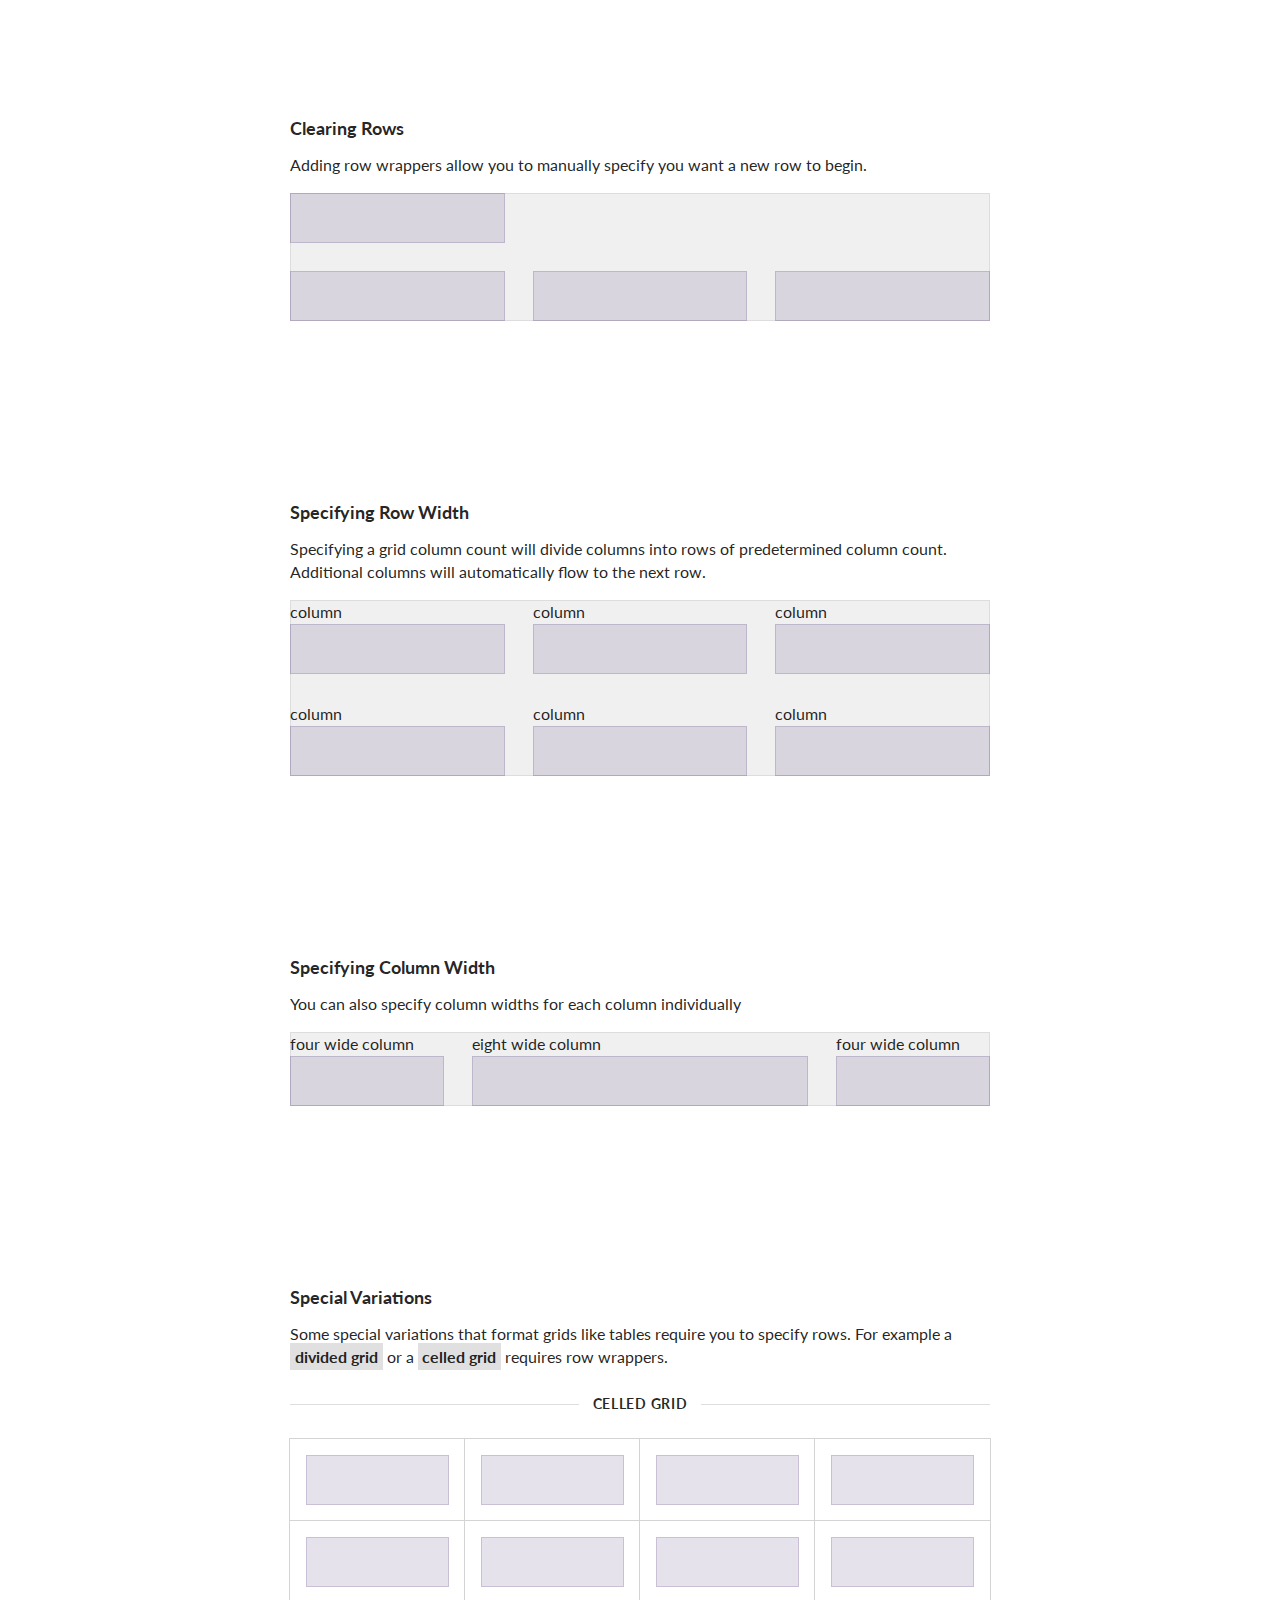
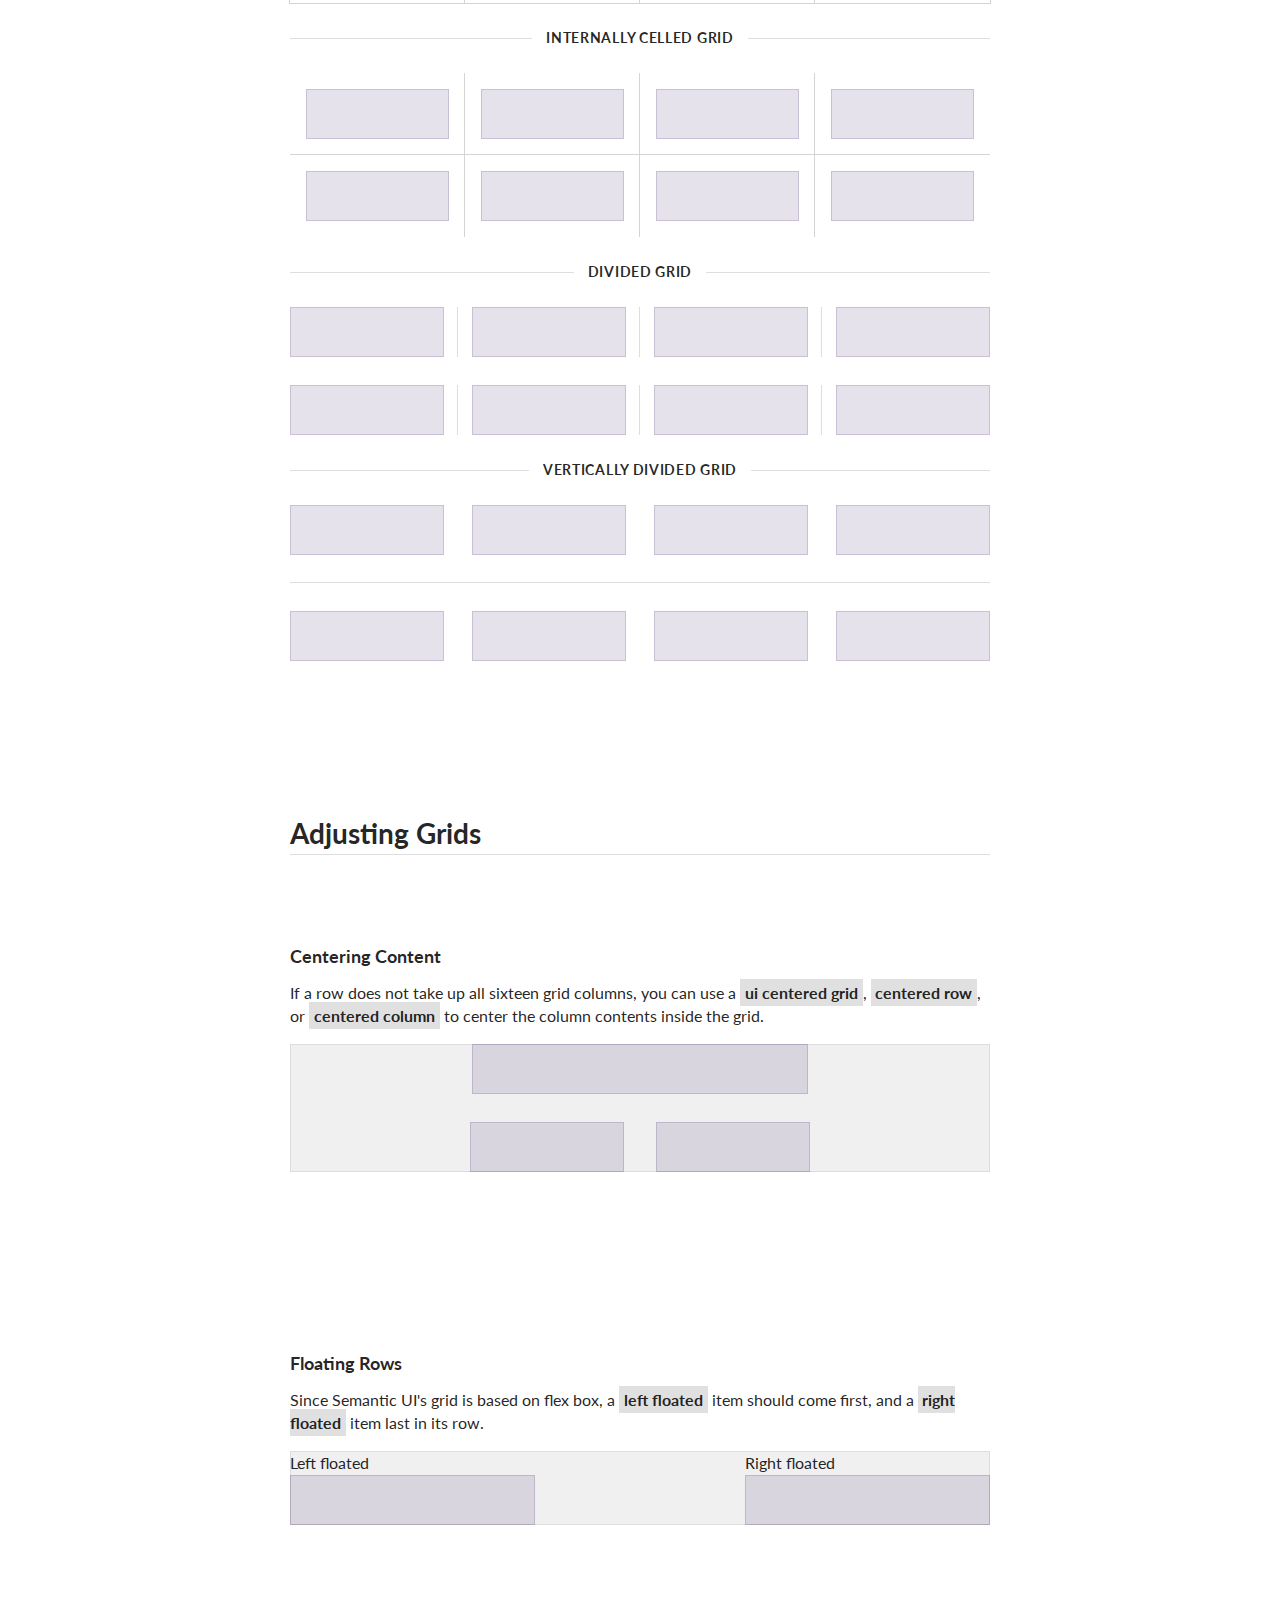
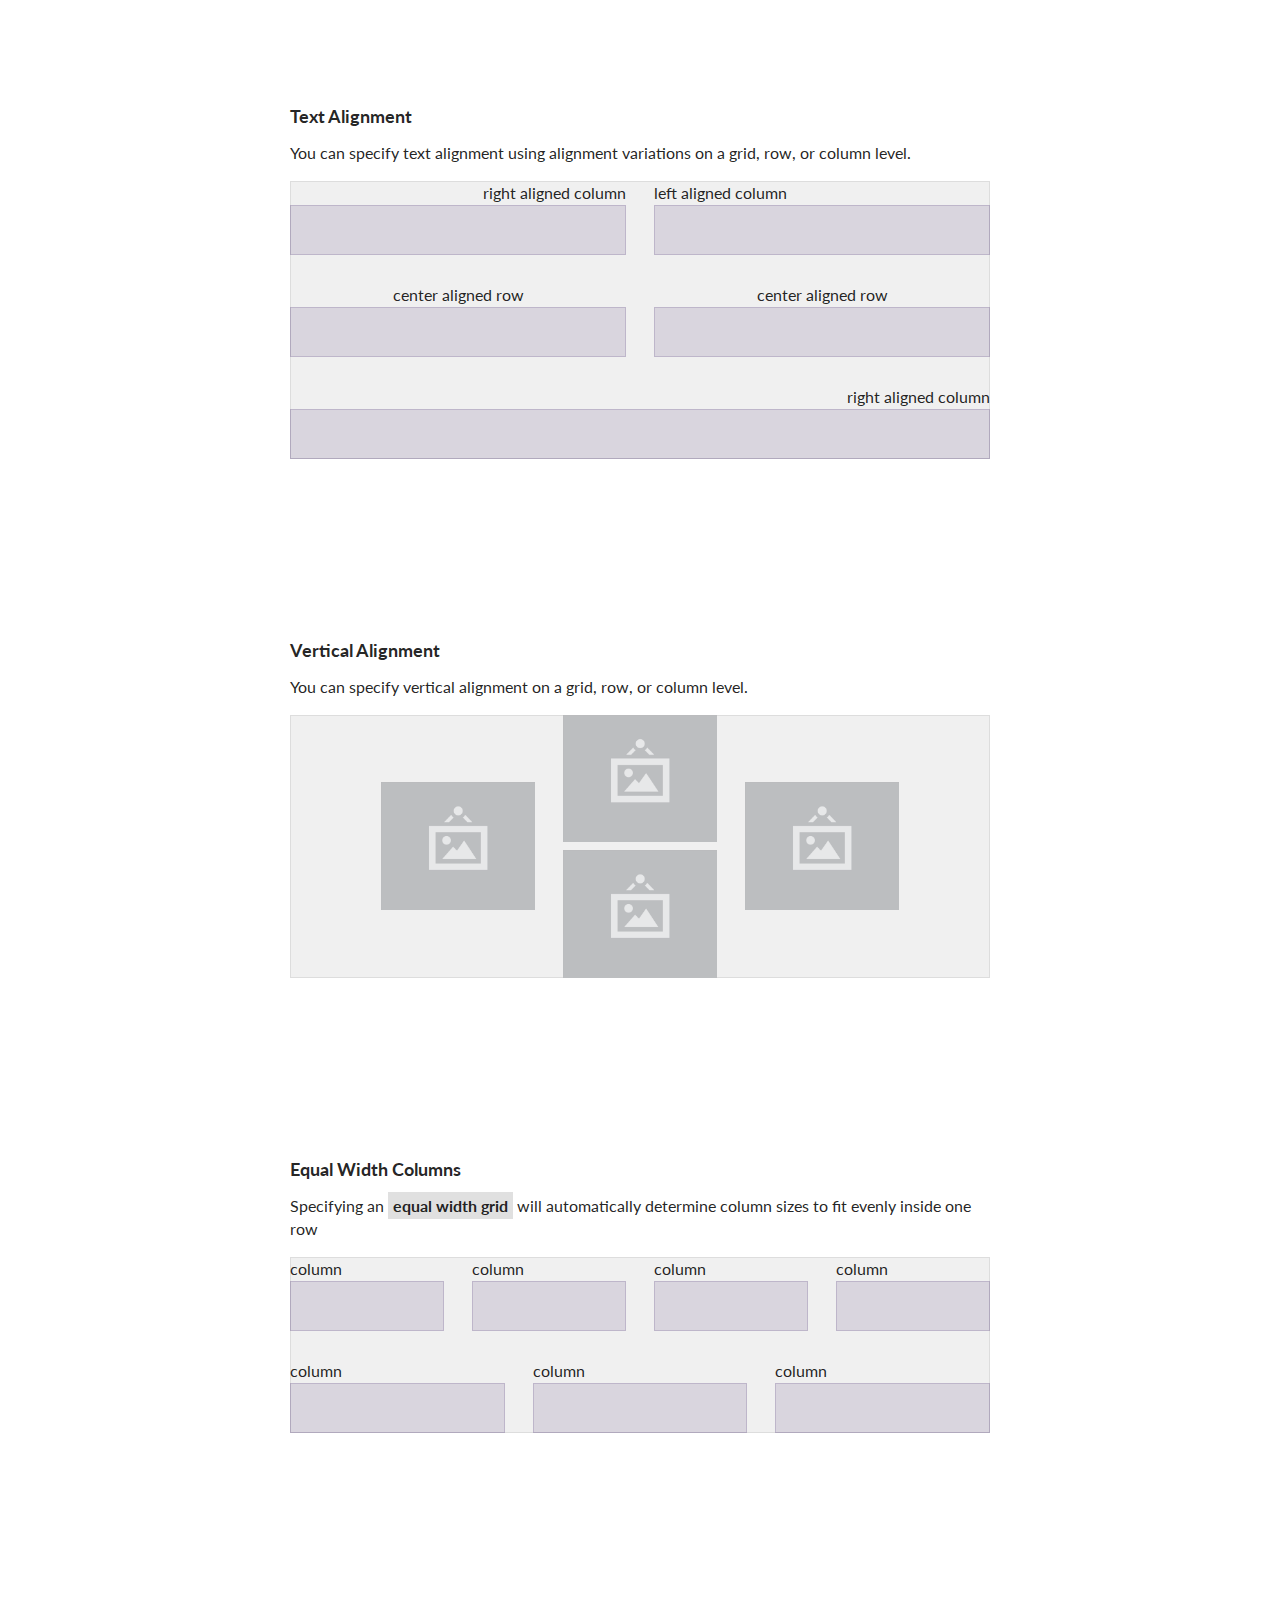
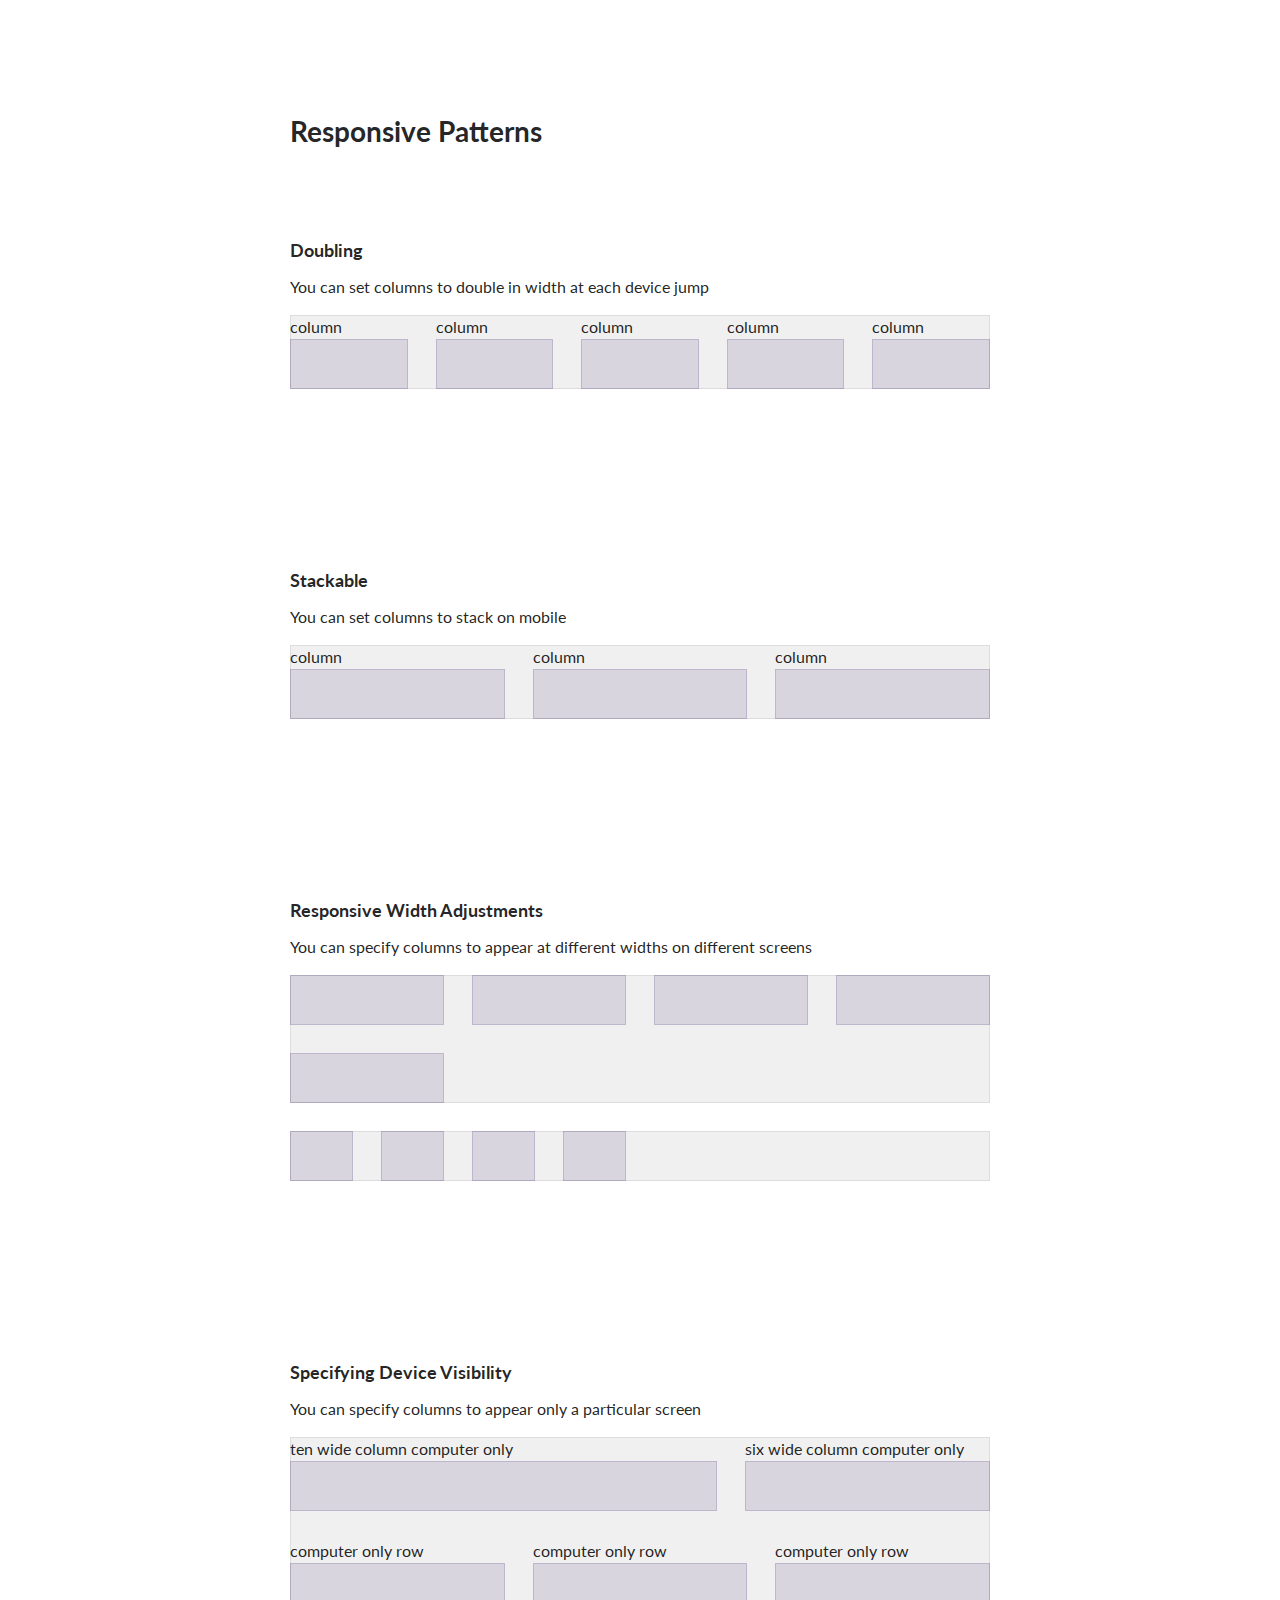
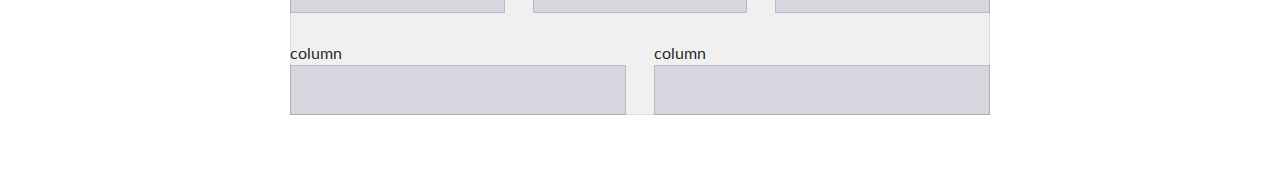
<file: bower_components/semantic/examples/grid.html>
<!DOCTYPE html>
<html>
<head>
  <!-- Standard Meta -->
  <meta charset="utf-8" />
  <meta http-equiv="X-UA-Compatible" content="IE=edge,chrome=1" />
  <meta name="viewport" content="width=device-width, initial-scale=1.0, maximum-scale=1.0">

  <!-- Site Properties -->
  <title>Grid Example - Semantic</title>

  <link rel="stylesheet" type="text/css" href="../dist/components/reset.css">
  <link rel="stylesheet" type="text/css" href="../dist/components/site.css">

  <link rel="stylesheet" type="text/css" href="../dist/components/container.css">
  <link rel="stylesheet" type="text/css" href="../dist/components/divider.css">
  <link rel="stylesheet" type="text/css" href="../dist/components/grid.css">
  <link rel="stylesheet" type="text/css" href="../dist/components/header.css">
</head>
<body>

  <div class="ui text container">
      <h1 class="ui dividing header">Using Grids</h1>

      <h3 class="first">Container</h3>
      <p>A container is a fixed width element that wraps your site's content. It remains a constant size and uses <b>margin</b> to center. Containers are the simplest way to center page content inside a grid.</code>
      </p>
  </div>

  <div class="ui container">
    <div class="ui grid">
      <div class="column"></div>
      <div class="column"></div>
      <div class="column"></div>
      <div class="column"></div>
      <div class="column"></div>
      <div class="column"></div>
      <div class="column"></div>
      <div class="column"></div>
      <div class="column"></div>
      <div class="column"></div>
      <div class="column"></div>
      <div class="column"></div>
      <div class="column"></div>
      <div class="column"></div>
      <div class="column"></div>
      <div class="column"></div>
    </div>
  </div>

  <div class="ui text container">
    <h3 class="first">Text Container</h3>
    <p>Sometimes you just need to put a single column of centered text on a page. A <code>text container</code> is a special type of container optimized for a single flowing column of text, like this instructions on this page.
    </p>
    <p>Text containers <b>do not need to use grids</b> and help simplify basic page layouts.</p>
  </div>

  <div class="ui text container">
    <div class="ui one column grid">
      <div class="column"></div>
    </div>
  </div>


  <div class="ui text container">

      <h1 class="ui dividing header">Grid Content</h1>

      <h3 class="first">Column Flow</h3>
      <p>A grid does not necessarily need to specify rows. If you include <code>columns</code> as direct child of <code>ui grid</code> content will automatically flow to the next row when all the grid columns are taken in the current row</b>.</p>

      <div class="ui grid">
        <div class="four wide column"></div>
        <div class="four wide column"></div>
        <div class="four wide column"></div>
        <div class="four wide column"></div>
        <div class="four wide column"></div>
        <div class="four wide column"></div>
        <div class="four wide column"></div>
        <div class="four wide column"></div>
      </div>

      <h3>Clearing Rows</h3>
      <p>Adding row wrappers allow you to manually specify you want a new row to begin.</p>

      <div class="ui three column grid">
        <div class="column"></div>
        <div class="row">
          <div class="column"></div>
          <div class="column"></div>
          <div class="column"></div>
        </div>
      </div>

      <h3>Specifying Row Width</h3>
      <p>Specifying a grid column count will divide columns into rows of predetermined column count. Additional columns will automatically flow to the next row.</p>
      <div class="ui three column grid">
        <div class="column">column</div>
        <div class="column">column</div>
        <div class="column">column</div>
        <div class="column">column</div>
        <div class="column">column</div>
        <div class="column">column</div>
      </div>

      <h3>Specifying Column Width</h3>
      <p>You can also specify column widths for each column individually</p>
      <div class="ui three column grid">
        <div class="four wide column">four wide column</div>
        <div class="eight wide column">eight wide column</div>
        <div class="four wide column">four wide column</div>
      </div>

      <h3>Special Variations</h3>
      <p>Some special variations that format grids like tables require you to specify rows. For example a <code>divided grid</code> or a <code>celled grid</code> requires row wrappers.</p>

      <div class="ui horizontal section divider">Celled Grid</div>
      <div class="ui celled grid">
        <div class="row">
          <div class="four wide column"></div>
          <div class="four wide column"></div>
          <div class="four wide column"></div>
          <div class="four wide column"></div>
        </div>
        <div class="row">
          <div class="four wide column"></div>
          <div class="four wide column"></div>
          <div class="four wide column"></div>
          <div class="four wide column"></div>
        </div>
      </div>

      <div class="ui horizontal section divider">Internally Celled Grid</div>

      <div class="ui internally celled grid">
        <div class="row">
          <div class="four wide column"></div>
          <div class="four wide column"></div>
          <div class="four wide column"></div>
          <div class="four wide column"></div>
        </div>
        <div class="row">
          <div class="four wide column"></div>
          <div class="four wide column"></div>
          <div class="four wide column"></div>
          <div class="four wide column"></div>
        </div>
      </div>


      <div class="ui horizontal section divider">Divided Grid</div>

      <div class="ui divided grid">
        <div class="row">
          <div class="four wide column"></div>
          <div class="four wide column"></div>
          <div class="four wide column"></div>
          <div class="four wide column"></div>
        </div>
        <div class="row">
          <div class="four wide column"></div>
          <div class="four wide column"></div>
          <div class="four wide column"></div>
          <div class="four wide column"></div>
        </div>
      </div>

      <div class="ui horizontal section divider">Vertically Divided Grid</div>

      <div class="ui vertically divided grid">
        <div class="row">
          <div class="four wide column"></div>
          <div class="four wide column"></div>
          <div class="four wide column"></div>
          <div class="four wide column"></div>
        </div>
        <div class="row">
          <div class="four wide column"></div>
          <div class="four wide column"></div>
          <div class="four wide column"></div>
          <div class="four wide column"></div>
        </div>
      </div>

      <h1 class="ui dividing header">Adjusting Grids</h1>


      <h3 class="first">Centering Content</h3>
      <p>If a row does not take up all sixteen grid columns, you can use a <code>ui centered grid</code>, <code>centered row</code>, or <code>centered column</code> to center the column contents inside the grid.
      </p>
      <div class="ui two column centered grid">
        <div class="column"></div>
        <div class="four column centered row">
          <div class="column"></div>
          <div class="column"></div>
        </div>
      </div>

      <h3>Floating Rows</h3>
      <p>Since Semantic UI's grid is based on flex box, a <code>left floated</code> item should come first, and a <code>right floated</code> item last in its row.</p>

      <div class="ui grid">
        <div class="left floated six wide column">
          <div class="ui segment">
            Left floated
          </div>
        </div>
        <div class="right floated six wide column">
          <div class="ui segment">
            Right floated
          </div>
        </div>
      </div>


      <h3>Text Alignment</h3>
      <p>You can specify text alignment using alignment variations on a grid, row, or column level.</p>

      <div class="ui grid">
        <div class="right aligned eight wide column">
          right aligned column
        </div>
        <div class="left aligned eight wide column">
          left aligned column
        </div>
        <div class="center aligned two column row">
          <div class="column">
            center aligned row
          </div>
          <div class="column">
            center aligned row
          </div>
        </div>
        <div class="sixteen wide right aligned column">
          right aligned column
        </div>
      </div>

      <h3>Vertical Alignment</h3>
      <p>You can specify vertical alignment on a grid, row, or column level.</p>
      <div class="ui middle aligned four column centered grid">
        <div class="row">
          <div class="column">
            <img class="ui wireframe image" src="assets/images/wireframe/image.png">
          </div>
          <div class="column">
            <img class="ui wireframe image" src="assets/images/wireframe/image.png">
            <img class="ui wireframe image" src="assets/images/wireframe/image.png">
          </div>
          <div class="column">
            <img class="ui wireframe image" src="assets/images/wireframe/image.png">
          </div>
        </div>
      </div>

      <h3>Equal Width Columns</h3>
      <p>Specifying an <code>equal width grid</code> will automatically determine column sizes to fit evenly inside one row</p>
      <div class="ui equal width grid">
        <div class="row">
          <div class="column">column</div>
          <div class="column">column</div>
          <div class="column">column</div>
          <div class="column">column</div>
        </div>
        <div class="row">
          <div class="column">column</div>
          <div class="column">column</div>
          <div class="column">column</div>
        </div>
      </div>


      <h1>Responsive Patterns</h1>

      <h3 class="first">Doubling</h3>
      <p>You can set columns to double in width at each device jump</p>
      <div class="ui five column doubling grid">
        <div class="column">column</div>
        <div class="column">column</div>
        <div class="column">column</div>
        <div class="column">column</div>
        <div class="column">column</div>
      </div>

      <h3>Stackable</h3>
      <p>You can set columns to stack on mobile</p>
      <div class="ui three column stackable grid">
        <div class="column">column</div>
        <div class="column">column</div>
        <div class="column">column</div>
      </div>

      <h3>Responsive Width Adjustments</h3>
      <p>You can specify columns to appear at different widths on different screens</p>

      <div class="ui grid">
        <div class="eight wide mobile six wide tablet four wide computer column"></div>
        <div class="eight wide mobile six wide tablet four wide computer column"></div>
        <div class="eight wide mobile six wide tablet four wide computer column"></div>
        <div class="eight wide mobile six wide tablet four wide computer column"></div>
        <div class="eight wide mobile six wide tablet four wide computer column"></div>
      </div>
      <div class="ui grid">
        <div class="four wide two wide large screen one wide widescreen column"></div>
        <div class="four wide two wide large screen one wide widescreen column"></div>
        <div class="four wide two wide large screen one wide widescreen column"></div>
        <div class="four wide two wide large screen one wide widescreen column"></div>
      </div>

      <h3>Specifying Device Visibility</h3>
      <p>You can specify columns to appear only a particular screen</p>
      <div class="ui grid">
        <div class="two column computer only row">
          <div class="ten wide column">ten wide column computer only</div>
          <div class="six wide column">six wide column computer only</div>
        </div>
        <div class="sixteen wide mobile only column">sixteen wide column mobile only</div>
        <div class="three column computer only row">
          <div class="column">computer only row</div>
          <div class="column">computer only row</div>
          <div class="column">computer only row</div>
        </div>
        <div class="two column mobile only row">
          <div class="column">mobile only column</div>
          <div class="column">mobile only column</div>
        </div>
        <div class="two column row">
          <div class="column">column</div>
          <div class="column">column</div>
        </div>
      </div>

    </div>
  </div>


<style type="text/css">

/* Some basic formatting */
code {
  background-color: #E0E0E0;
  padding: 0.25em 0.3em;
  font-family: 'Lato';
  font-weight: bold;
}
.container {
  padding: 5em 0em;
}
.ui.dividing.header,
.first {
  margin-top: 5em;
}

.ui.dividing.header:first-child {
  margin-top: 0em;
}

h1,
h3 {
  margin-top: 10em;
}

img {
  display: block;
  max-width: 100%;
}
img + img {
  margin-top: 0.5em;
}

/* Shows content box (not negative margins) */
.grid {
  position: relative;
}
.grid:before {
  position: absolute;
  top: 1rem;
  left: 1rem;
  background-color: #F0F0F0;
  content: '';
  width: calc(100% - 2rem);
  height: calc(100% - 2rem);
  box-shadow: 0px 0px 0px 1px #DDDDDD inset;
}
.ui.divided.grid:before,
.celled.grid:before {
  display: none;
}
.ui.aligned .column:after {
  display: none !important;
}
.grid .column:not(.row):not(.grid):after {
  background-color: rgba(86, 61, 124, .15);
  box-shadow: 0px 0px 0px 1px rgba(86, 61, 124, 0.2) inset;
  content: "";
  display: block;
  min-height: 50px;
}
@media only screen and (max-width: 768px) {
  .stackable.grid:before {
    width: 100%;
    left: 0em;
  }
}
</style>
</body>

</html>
</file>
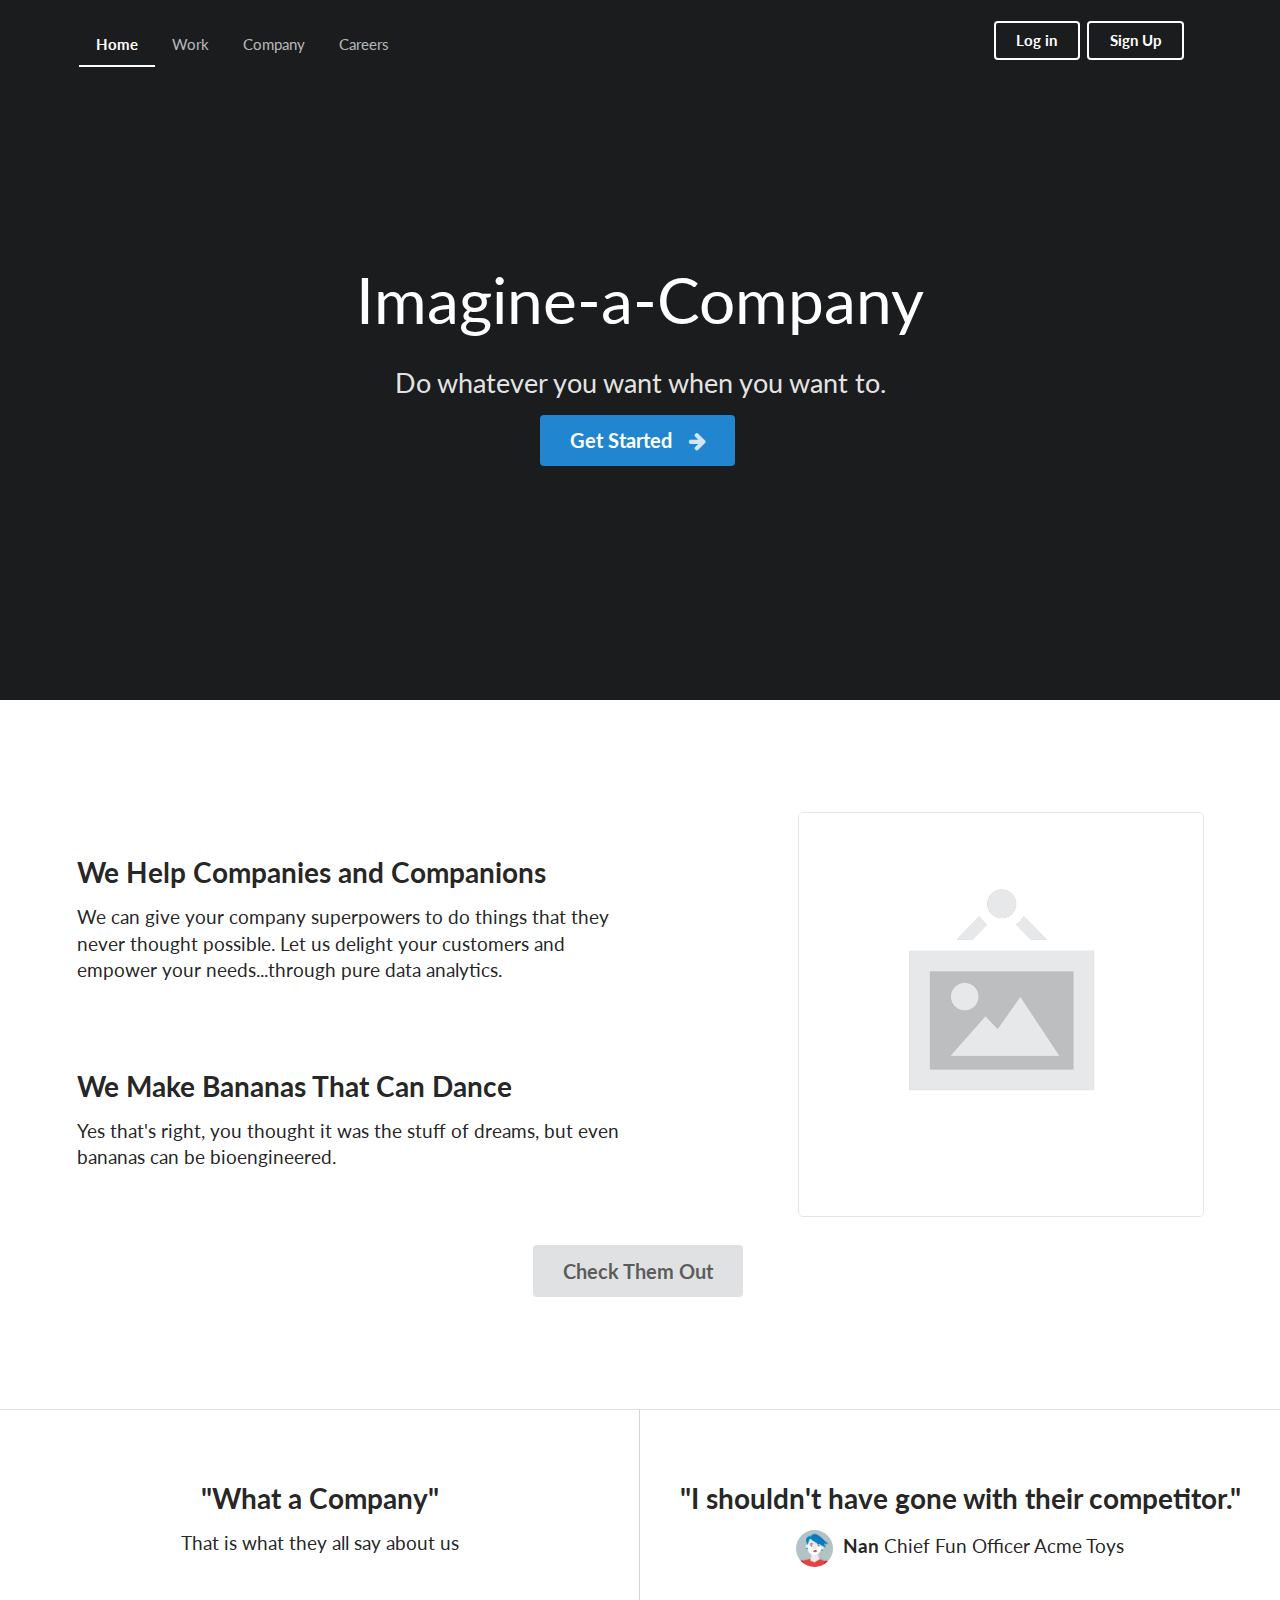
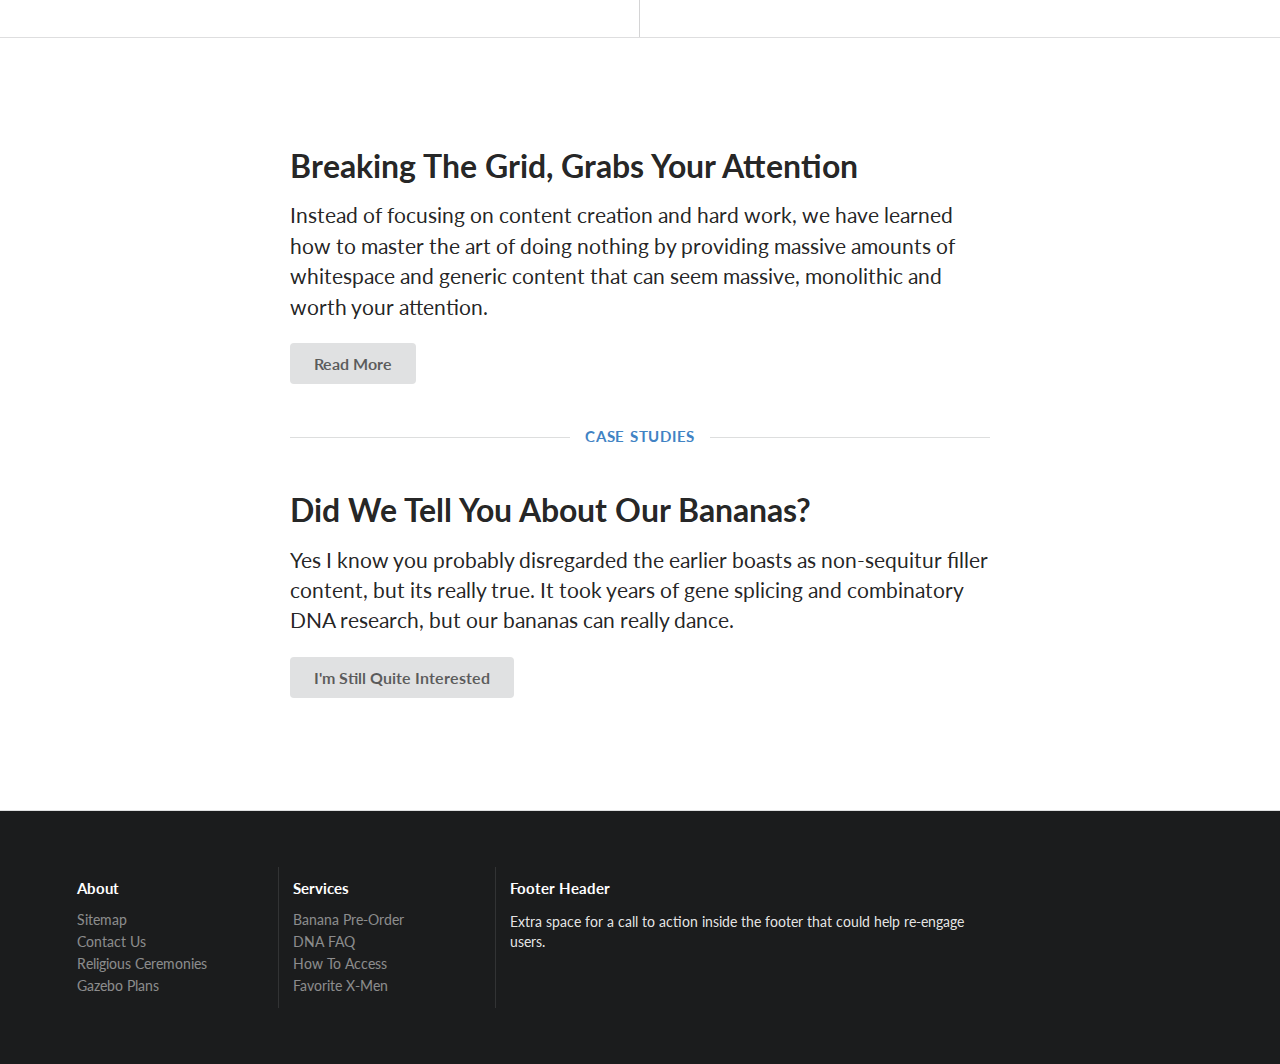
<file: bower_components/semantic/examples/homepage.html>
<!DOCTYPE html>
<html>
<head>
  <!-- Standard Meta -->
  <meta charset="utf-8" />
  <meta http-equiv="X-UA-Compatible" content="IE=edge,chrome=1" />
  <meta name="viewport" content="width=device-width, initial-scale=1.0, maximum-scale=1.0">

  <!-- Site Properties -->
  <title>Homepage - Semantic</title>
  <link rel="stylesheet" type="text/css" href="../dist/components/reset.css">
  <link rel="stylesheet" type="text/css" href="../dist/components/site.css">

  <link rel="stylesheet" type="text/css" href="../dist/components/container.css">
  <link rel="stylesheet" type="text/css" href="../dist/components/grid.css">
  <link rel="stylesheet" type="text/css" href="../dist/components/header.css">
  <link rel="stylesheet" type="text/css" href="../dist/components/image.css">
  <link rel="stylesheet" type="text/css" href="../dist/components/menu.css">

  <link rel="stylesheet" type="text/css" href="../dist/components/divider.css">
  <link rel="stylesheet" type="text/css" href="../dist/components/dropdown.css">
  <link rel="stylesheet" type="text/css" href="../dist/components/segment.css">
  <link rel="stylesheet" type="text/css" href="../dist/components/button.css">
  <link rel="stylesheet" type="text/css" href="../dist/components/list.css">
  <link rel="stylesheet" type="text/css" href="../dist/components/icon.css">
  <link rel="stylesheet" type="text/css" href="../dist/components/sidebar.css">
  <link rel="stylesheet" type="text/css" href="../dist/components/transition.css">

  <style type="text/css">

    .hidden.menu {
      display: none;
    }

    .masthead.segment {
      min-height: 700px;
      padding: 1em 0em;
    }
    .masthead .logo.item img {
      margin-right: 1em;
    }
    .masthead .ui.menu .ui.button {
      margin-left: 0.5em;
    }
    .masthead h1.ui.header {
      margin-top: 3em;
      margin-bottom: 0em;
      font-size: 4em;
      font-weight: normal;
    }
    .masthead h2 {
      font-size: 1.7em;
      font-weight: normal;
    }

    .ui.vertical.stripe {
      padding: 8em 0em;
    }
    .ui.vertical.stripe h3 {
      font-size: 2em;
    }
    .ui.vertical.stripe .button + h3,
    .ui.vertical.stripe p + h3 {
      margin-top: 3em;
    }
    .ui.vertical.stripe .floated.image {
      clear: both;
    }
    .ui.vertical.stripe p {
      font-size: 1.33em;
    }
    .ui.vertical.stripe .horizontal.divider {
      margin: 3em 0em;
    }

    .quote.stripe.segment {
      padding: 0em;
    }
    .quote.stripe.segment .grid .column {
      padding-top: 5em;
      padding-bottom: 5em;
    }

    .footer.segment {
      padding: 5em 0em;
    }

    .secondary.pointing.menu .toc.item {
      display: none;
    }

    @media only screen and (max-width: 700px) {
      .ui.fixed.menu {
        display: none !important;
      }
      .secondary.pointing.menu .item,
      .secondary.pointing.menu .menu {
        display: none;
      }
      .secondary.pointing.menu .toc.item {
        display: block;
      }
      .masthead.segment {
        min-height: 350px;
      }
      .masthead h1.ui.header {
        font-size: 2em;
        margin-top: 1.5em;
      }
      .masthead h2 {
        margin-top: 0.5em;
        font-size: 1.5em;
      }
    }


  </style>

  <script src="assets/library/jquery.min.js"></script>
  <script src="../dist/components/visibility.js"></script>
  <script src="../dist/components/sidebar.js"></script>
  <script src="../dist/components/transition.js"></script>
  <script>
  $(document)
    .ready(function() {

      // fix menu when passed
      $('.masthead')
        .visibility({
          once: false,
          onBottomPassed: function() {
            $('.fixed.menu').transition('fade in');
          },
          onBottomPassedReverse: function() {
            $('.fixed.menu').transition('fade out');
          }
        })
      ;

      // create sidebar and attach to menu open
      $('.ui.sidebar')
        .sidebar('attach events', '.toc.item')
      ;

    })
  ;
  </script>
</head>
<body>

<!-- Following Menu -->
<div class="ui large top fixed hidden menu">
  <div class="ui container">
    <a class="active item">Home</a>
    <a class="item">Work</a>
    <a class="item">Company</a>
    <a class="item">Careers</a>
    <div class="right menu">
      <div class="item">
        <a class="ui button">Log in</a>
      </div>
      <div class="item">
        <a class="ui primary button">Sign Up</a>
      </div>
    </div>
  </div>
</div>

<!-- Sidebar Menu -->
<div class="ui vertical inverted sidebar menu">
  <a class="active item">Home</a>
  <a class="item">Work</a>
  <a class="item">Company</a>
  <a class="item">Careers</a>
  <a class="item">Login</a>
  <a class="item">Signup</a>
</div>


<!-- Page Contents -->
<div class="pusher">
  <div class="ui inverted vertical masthead center aligned segment">

    <div class="ui container">
      <div class="ui large secondary inverted pointing menu">
        <a class="toc item">
          <i class="sidebar icon"></i>
        </a>
        <a class="active item">Home</a>
        <a class="item">Work</a>
        <a class="item">Company</a>
        <a class="item">Careers</a>
        <div class="right item">
          <a class="ui inverted button">Log in</a>
          <a class="ui inverted button">Sign Up</a>
        </div>
      </div>
    </div>

    <div class="ui text container">
      <h1 class="ui inverted header">
        Imagine-a-Company
      </h1>
      <h2>Do whatever you want when you want to.</h2>
      <div class="ui huge primary button">Get Started <i class="right arrow icon"></i></div>
    </div>

  </div>

  <div class="ui vertical stripe segment">
    <div class="ui middle aligned stackable grid container">
      <div class="row">
        <div class="eight wide column">
          <h3 class="ui header">We Help Companies and Companions</h3>
          <p>We can give your company superpowers to do things that they never thought possible. Let us delight your customers and empower your needs...through pure data analytics.</p>
          <h3 class="ui header">We Make Bananas That Can Dance</h3>
          <p>Yes that's right, you thought it was the stuff of dreams, but even bananas can be bioengineered.</p>
        </div>
        <div class="six wide right floated column">
          <img src="assets/images/wireframe/white-image.png" class="ui large bordered rounded image">
        </div>
      </div>
      <div class="row">
        <div class="center aligned column">
          <a class="ui huge button">Check Them Out</a>
        </div>
      </div>
    </div>
  </div>


  <div class="ui vertical stripe quote segment">
    <div class="ui equal width stackable internally celled grid">
      <div class="center aligned row">
        <div class="column">
          <h3>"What a Company"</h3>
          <p>That is what they all say about us</p>
        </div>
        <div class="column">
          <h3>"I shouldn't have gone with their competitor."</h3>
          <p>
            <img src="assets/images/avatar/nan.jpg" class="ui avatar image"> <b>Nan</b> Chief Fun Officer Acme Toys
          </p>
        </div>
      </div>
    </div>
  </div>

  <div class="ui vertical stripe segment">
    <div class="ui text container">
      <h3 class="ui header">Breaking The Grid, Grabs Your Attention</h3>
      <p>Instead of focusing on content creation and hard work, we have learned how to master the art of doing nothing by providing massive amounts of whitespace and generic content that can seem massive, monolithic and worth your attention.</p>
      <a class="ui large button">Read More</a>
      <h4 class="ui horizontal header divider">
        <a href="#">Case Studies</a>
      </h4>
      <h3 class="ui header">Did We Tell You About Our Bananas?</h3>
      <p>Yes I know you probably disregarded the earlier boasts as non-sequitur filler content, but its really true. It took years of gene splicing and combinatory DNA research, but our bananas can really dance.</p>
      <a class="ui large button">I'm Still Quite Interested</a>
    </div>
  </div>


  <div class="ui inverted vertical footer segment">
    <div class="ui container">
      <div class="ui stackable inverted divided equal height stackable grid">
        <div class="three wide column">
          <h4 class="ui inverted header">About</h4>
          <div class="ui inverted link list">
            <a href="#" class="item">Sitemap</a>
            <a href="#" class="item">Contact Us</a>
            <a href="#" class="item">Religious Ceremonies</a>
            <a href="#" class="item">Gazebo Plans</a>
          </div>
        </div>
        <div class="three wide column">
          <h4 class="ui inverted header">Services</h4>
          <div class="ui inverted link list">
            <a href="#" class="item">Banana Pre-Order</a>
            <a href="#" class="item">DNA FAQ</a>
            <a href="#" class="item">How To Access</a>
            <a href="#" class="item">Favorite X-Men</a>
          </div>
        </div>
        <div class="seven wide column">
          <h4 class="ui inverted header">Footer Header</h4>
          <p>Extra space for a call to action inside the footer that could help re-engage users.</p>
        </div>
      </div>
    </div>
  </div>
</div>

</body>

</html>
</file>
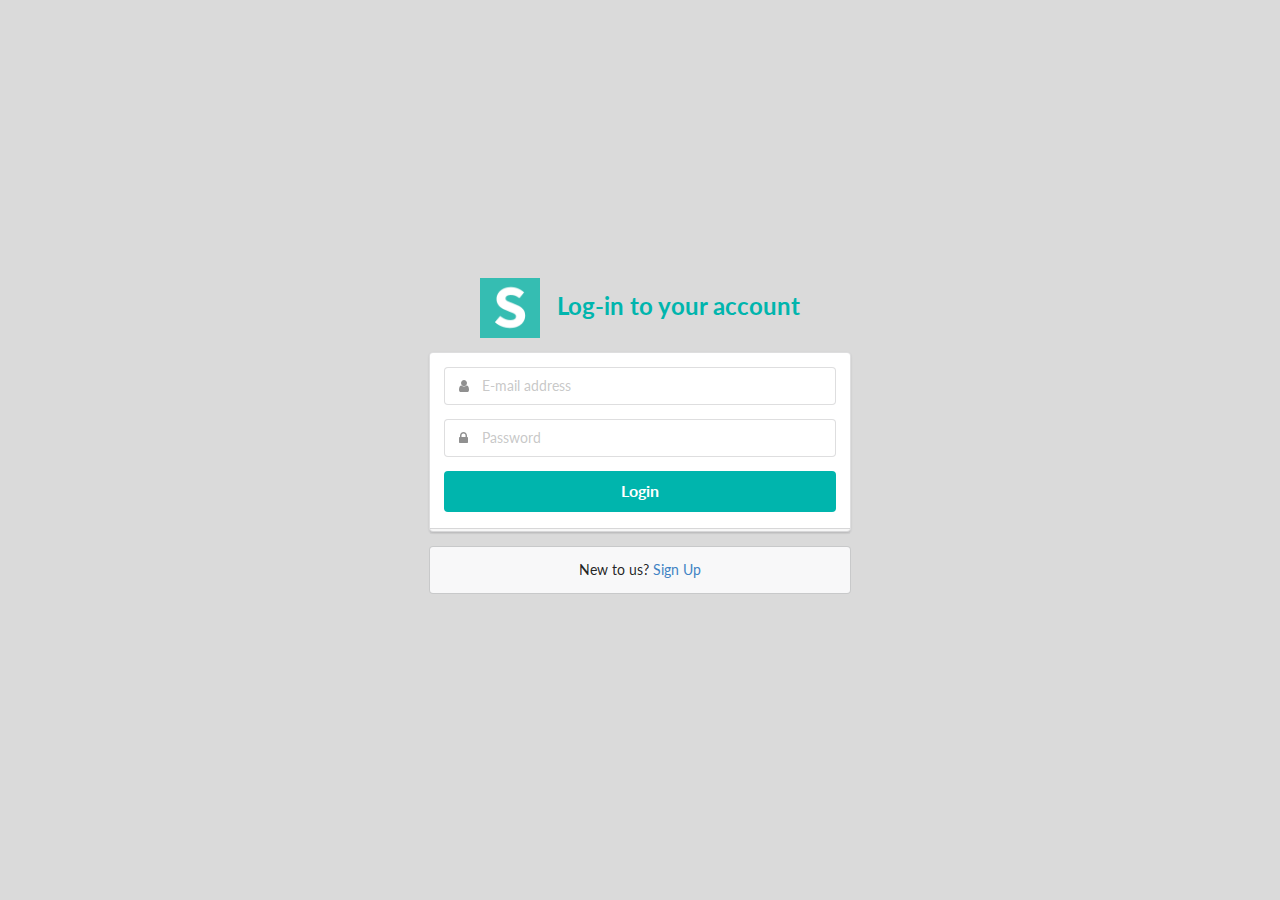
<file: bower_components/semantic/examples/login.html>
<!DOCTYPE html>
<html>
<head>
  <!-- Standard Meta -->
  <meta charset="utf-8" />
  <meta http-equiv="X-UA-Compatible" content="IE=edge,chrome=1" />
  <meta name="viewport" content="width=device-width, initial-scale=1.0, maximum-scale=1.0">

  <!-- Site Properties -->
  <title>Login Example - Semantic</title>
  <link rel="stylesheet" type="text/css" href="../dist/components/reset.css">
  <link rel="stylesheet" type="text/css" href="../dist/components/site.css">

  <link rel="stylesheet" type="text/css" href="../dist/components/container.css">
  <link rel="stylesheet" type="text/css" href="../dist/components/grid.css">
  <link rel="stylesheet" type="text/css" href="../dist/components/header.css">
  <link rel="stylesheet" type="text/css" href="../dist/components/image.css">
  <link rel="stylesheet" type="text/css" href="../dist/components/menu.css">

  <link rel="stylesheet" type="text/css" href="../dist/components/divider.css">
  <link rel="stylesheet" type="text/css" href="../dist/components/segment.css">
  <link rel="stylesheet" type="text/css" href="../dist/components/form.css">
  <link rel="stylesheet" type="text/css" href="../dist/components/input.css">
  <link rel="stylesheet" type="text/css" href="../dist/components/button.css">
  <link rel="stylesheet" type="text/css" href="../dist/components/list.css">
  <link rel="stylesheet" type="text/css" href="../dist/components/message.css">
  <link rel="stylesheet" type="text/css" href="../dist/components/icon.css">

  <script src="assets/library/jquery.min.js"></script>
  <script src="../dist/components/form.js"></script>
  <script src="../dist/components/transition.js"></script>

  <style type="text/css">
    body {
      background-color: #DADADA;
    }
    body > .grid {
      height: 100%;
    }
    .image {
      margin-top: -100px;
    }
    .column {
      max-width: 450px;
    }
  </style>
  <script>
  $(document)
    .ready(function() {
      $('.ui.form')
        .form({
          fields: {
            email: {
              identifier  : 'email',
              rules: [
                {
                  type   : 'empty',
                  prompt : 'Please enter your e-mail'
                },
                {
                  type   : 'email',
                  prompt : 'Please enter a valid e-mail'
                }
              ]
            },
            password: {
              identifier  : 'password',
              rules: [
                {
                  type   : 'empty',
                  prompt : 'Please enter your password'
                },
                {
                  type   : 'length[6]',
                  prompt : 'Your password must be at least 6 characters'
                }
              ]
            }
          }
        })
      ;
    })
  ;
  </script>
</head>
<body>

<div class="ui middle aligned center aligned grid">
  <div class="column">
    <h2 class="ui teal image header">
      <img src="assets/images/logo.png" class="image">
      <div class="content">
        Log-in to your account
      </div>
    </h2>
    <form class="ui large form">
      <div class="ui stacked segment">
        <div class="field">
          <div class="ui left icon input">
            <i class="user icon"></i>
            <input type="text" name="email" placeholder="E-mail address">
          </div>
        </div>
        <div class="field">
          <div class="ui left icon input">
            <i class="lock icon"></i>
            <input type="password" name="password" placeholder="Password">
          </div>
        </div>
        <div class="ui fluid large teal submit button">Login</div>
      </div>

      <div class="ui error message"></div>

    </form>

    <div class="ui message">
      New to us? <a href="#">Sign Up</a>
    </div>
  </div>
</div>

</body>

</html>
</file>
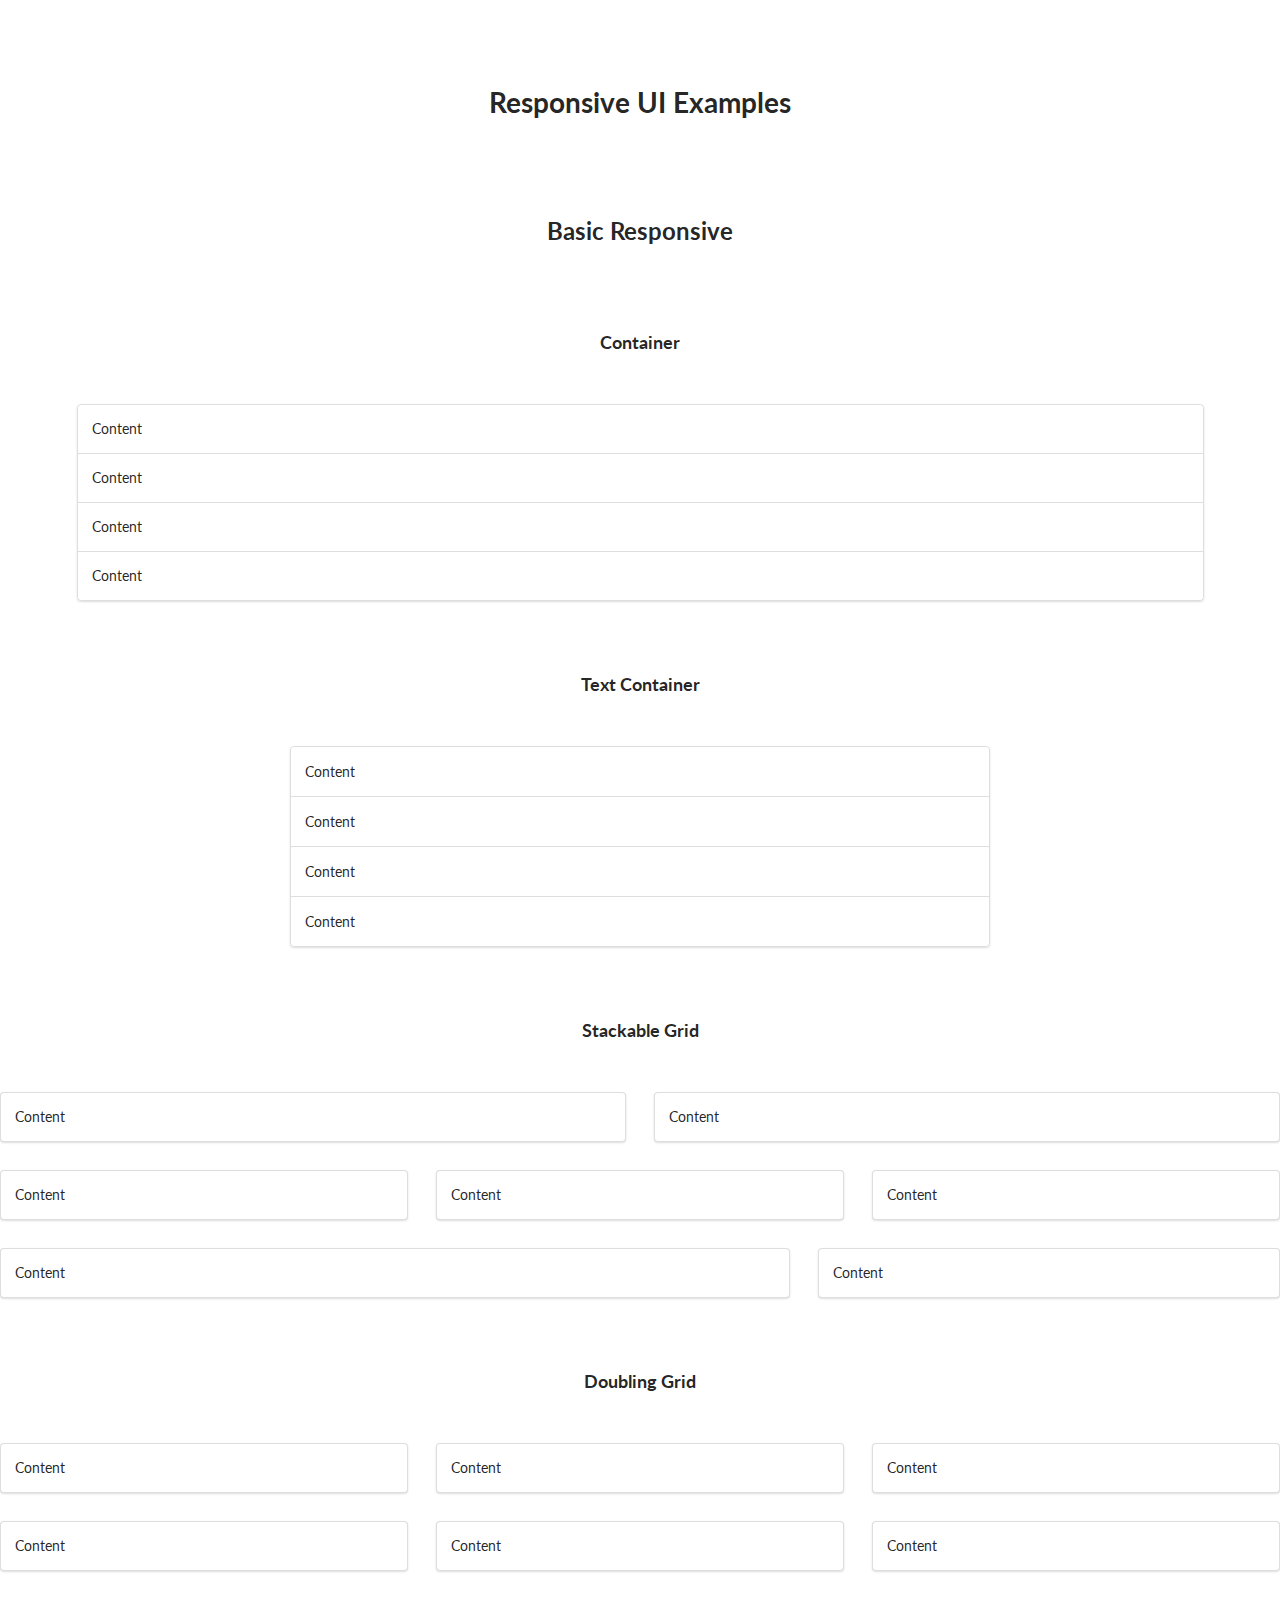
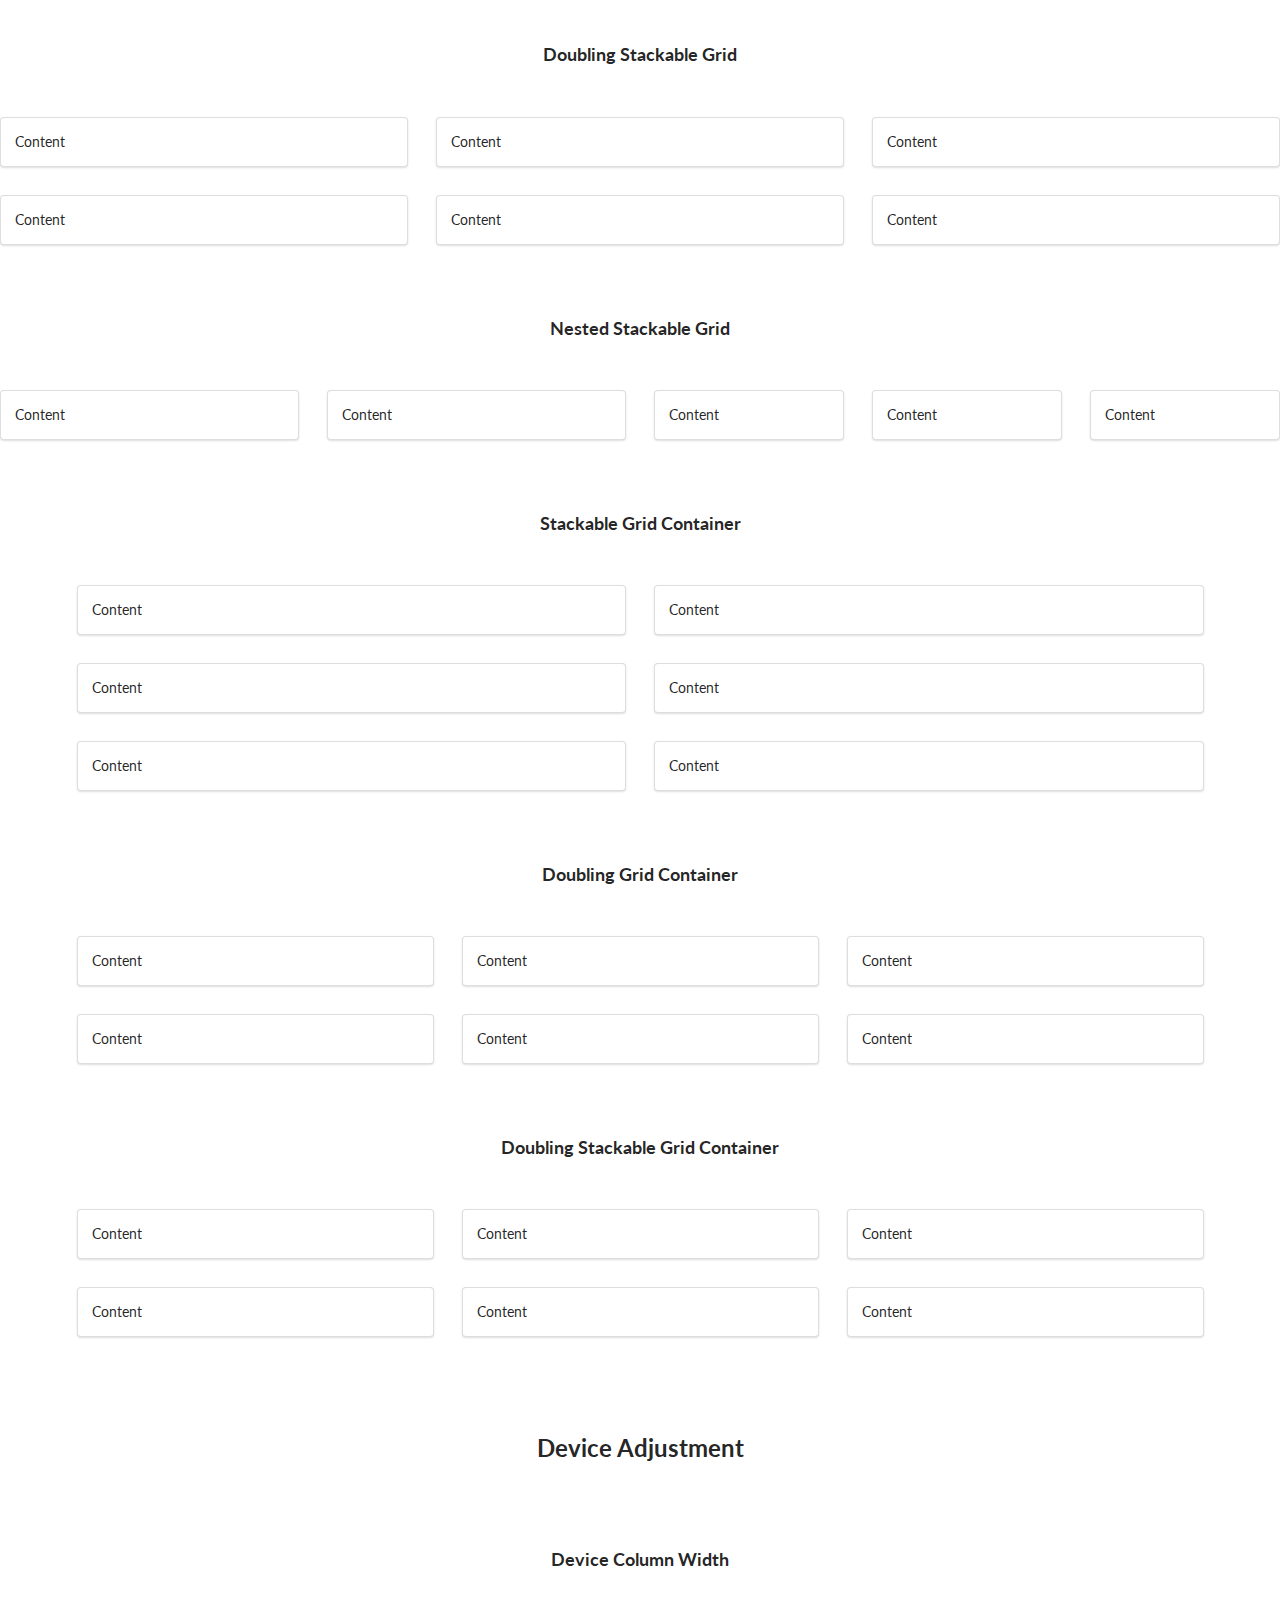
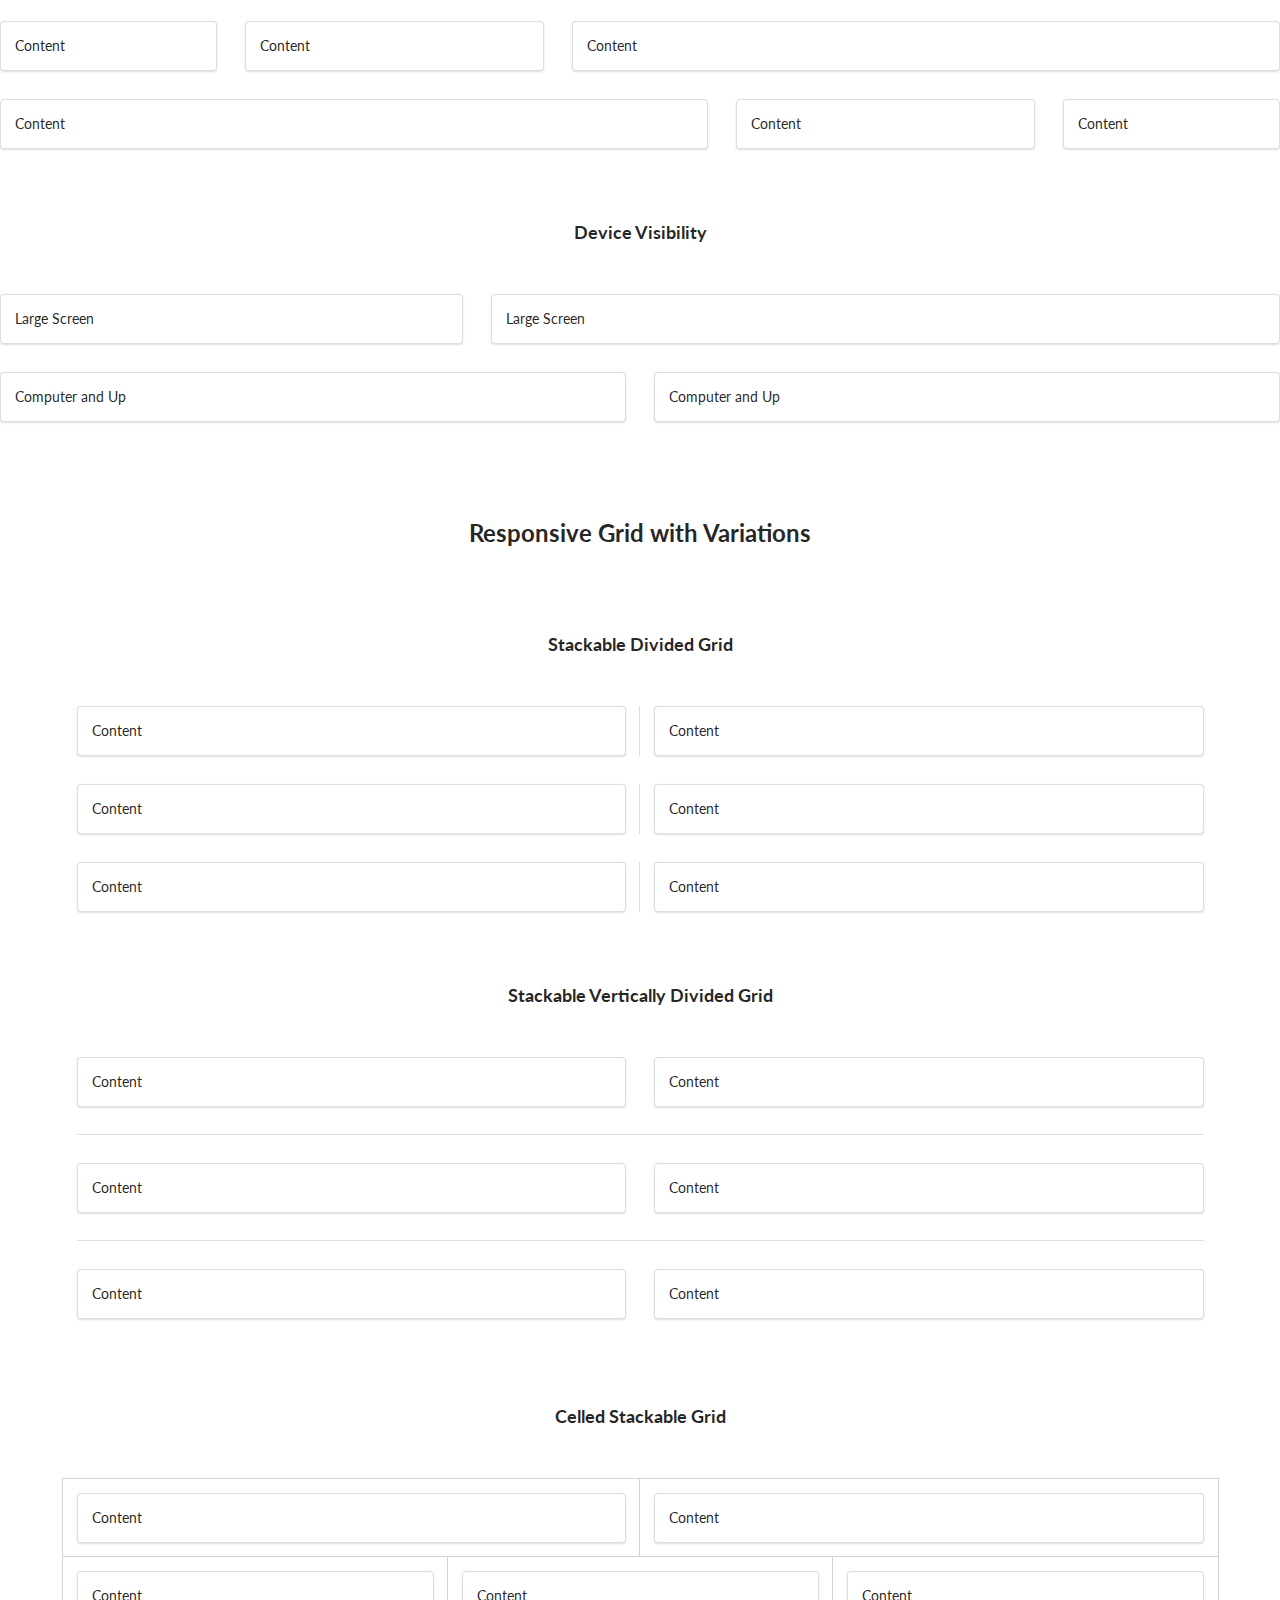
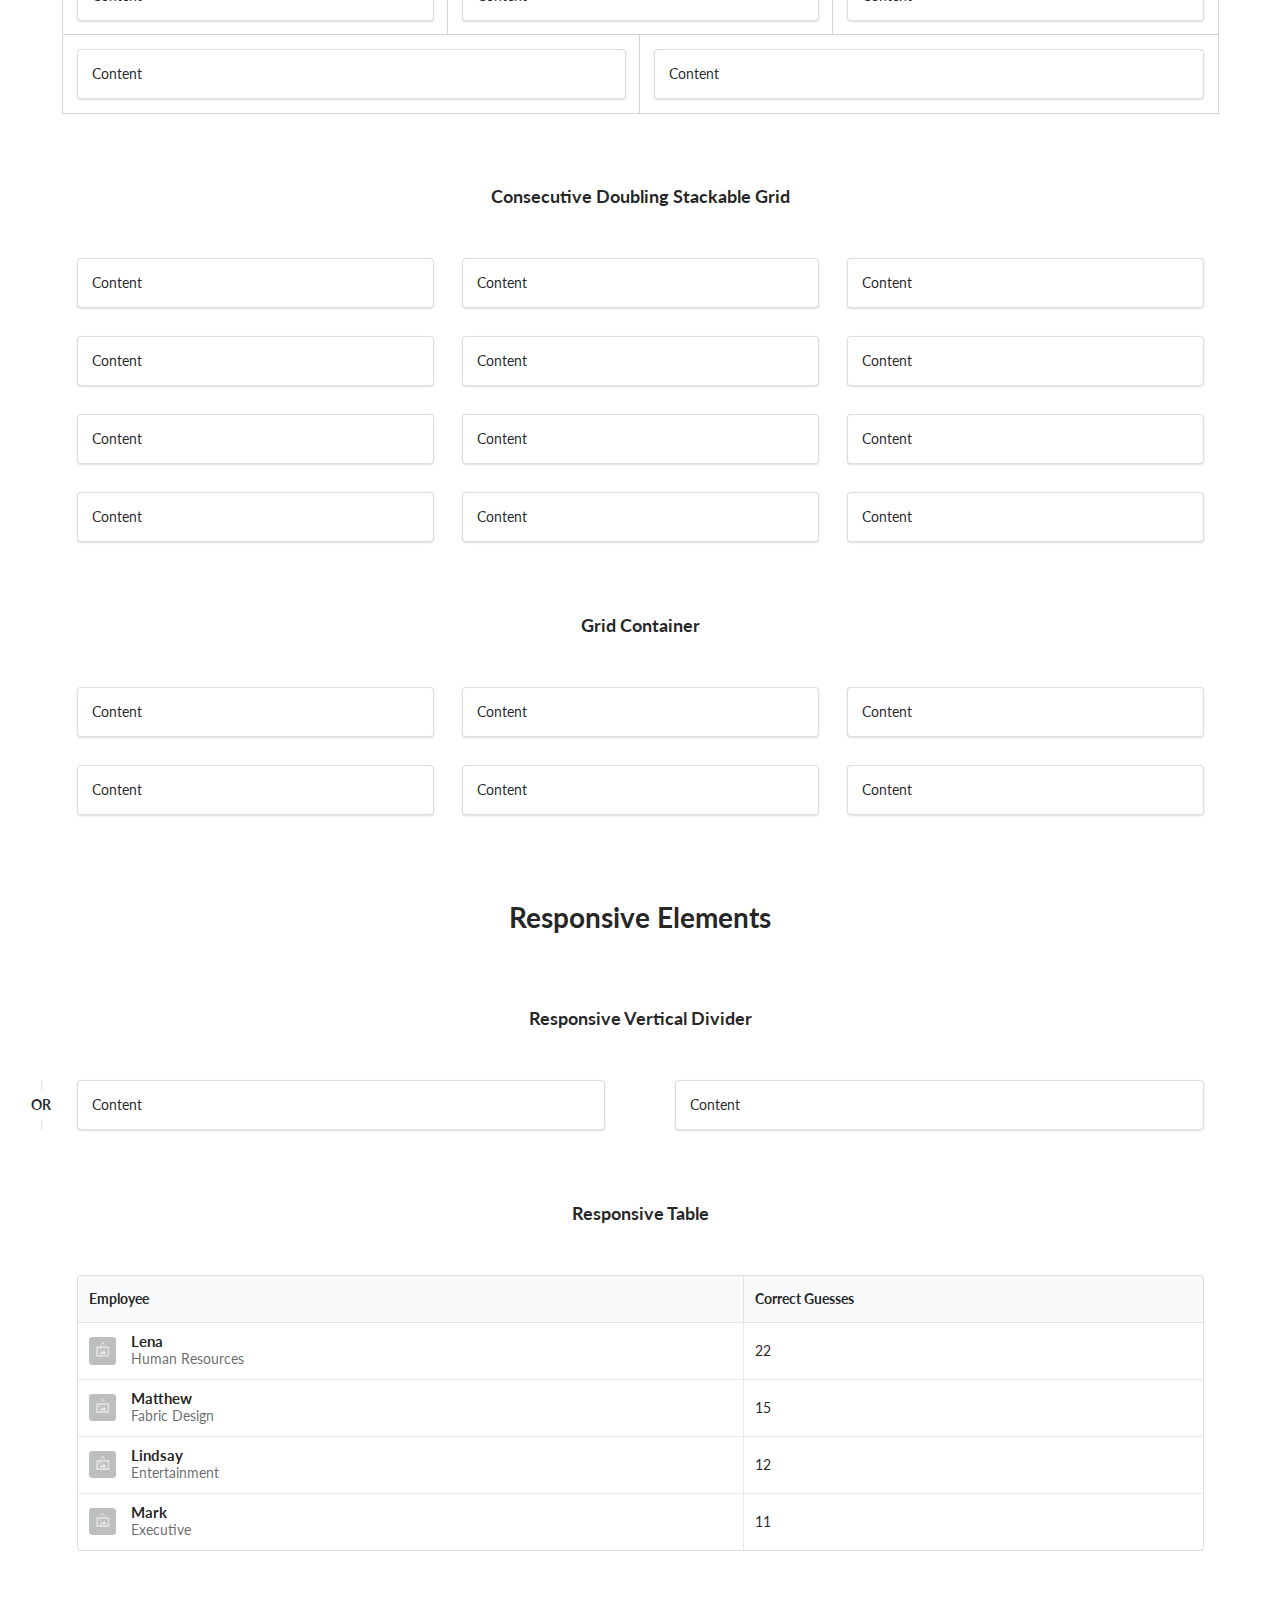
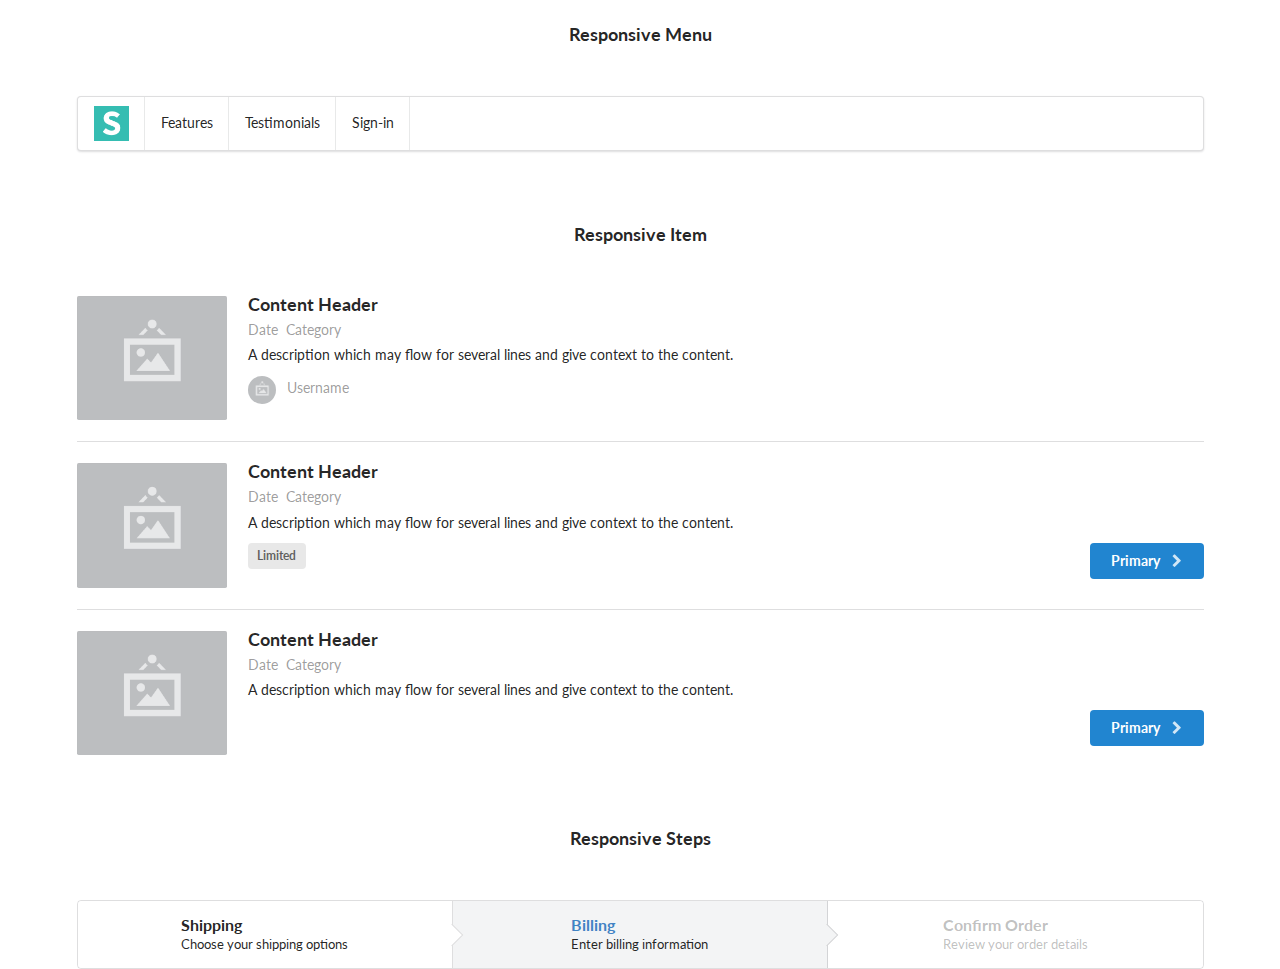
<file: bower_components/semantic/examples/responsive.html>
<!DOCTYPE html>
<html>
<head>
  <!-- Standard Meta -->
  <meta charset="utf-8" />
  <meta http-equiv="X-UA-Compatible" content="IE=edge,chrome=1" />
  <meta name="viewport" content="width=device-width, initial-scale=1.0, maximum-scale=1.0">

  <!-- Site Properties -->
  <title>Responsive Elements - Semantic</title>
  <link rel="stylesheet" type="text/css" href="../dist/semantic.css">

  <script src="assets/library/jquery.min.js"></script>
  <script src="../dist/semantic.js"></script>

</head>
<body>

<h1 class="ui center aligned header">Responsive UI Examples</h1>


<h2 class="ui center aligned header">Basic Responsive</h2>


<h3 class="ui center aligned header">Container</h3>
<div class="ui container">
  <div class="ui segments">
    <div class="ui segment">Content</div>
    <div class="ui segment">Content</div>
    <div class="ui segment">Content</div>
    <div class="ui segment">Content</div>
  </div>
</div>
<h3 class="ui center aligned header">Text Container</h3>
<div class="ui text container">
  <div class="ui segments">
    <div class="ui segment">Content</div>
    <div class="ui segment">Content</div>
    <div class="ui segment">Content</div>
    <div class="ui segment">Content</div>
  </div>
</div>

<h3 class="ui center aligned header">Stackable Grid</h3>
<div class="ui two column stackable grid">
  <div class="column">
    <div class="ui segment">Content</div>
  </div>
  <div class="column">
    <div class="ui segment">Content</div>
  </div>
  <div class="three column row">
    <div class="column">
      <div class="ui segment">Content</div>
    </div>
    <div class="column">
      <div class="ui segment">Content</div>
    </div>
    <div class="column">
      <div class="ui segment">Content</div>
    </div>
  </div>
  <div class="ten wide column">
    <div class="ui segment">Content</div>
  </div>
  <div class="six wide column">
    <div class="ui segment">Content</div>
  </div>
</div>


<h3 class="ui center aligned header">Doubling Grid</h3>
<div class="ui three column doubling grid">
  <div class="column">
    <div class="ui segment">Content</div>
  </div>
  <div class="column">
    <div class="ui segment">Content</div>
  </div>
  <div class="column">
    <div class="ui segment">Content</div>
  </div>
  <div class="column">
    <div class="ui segment">Content</div>
  </div>
  <div class="column">
    <div class="ui segment">Content</div>
  </div>
  <div class="column">
    <div class="ui segment">Content</div>
  </div>
</div>

<h3 class="ui center aligned header">Doubling Stackable Grid</h3>
<div class="ui three column doubling stackable grid">
  <div class="column">
    <div class="ui segment">Content</div>
  </div>
  <div class="column">
    <div class="ui segment">Content</div>
  </div>
  <div class="column">
    <div class="ui segment">Content</div>
  </div>
  <div class="column">
    <div class="ui segment">Content</div>
  </div>
  <div class="column">
    <div class="ui segment">Content</div>
  </div>
  <div class="column">
    <div class="ui segment">Content</div>
  </div>
</div>

<h3 class="ui center aligned header">Nested Stackable Grid</h3>
<div class="ui two column grid">
  <div class="column">
    <div class="ui stackable doubling two column grid">
      <div class="column">
        <div class="ui segment">Content</div>
      </div>
      <div class="column">
        <div class="ui segment">Content</div>
      </div>
    </div>
  </div>
  <div class="column">
    <div class="ui stackable doubling three column grid">
      <div class="column">
        <div class="ui segment">Content</div>
      </div>
      <div class="column">
        <div class="ui segment">Content</div>
      </div>
      <div class="column">
        <div class="ui segment">Content</div>
      </div>
    </div>
  </div>
</div>


<h3 class="ui center aligned header">Stackable Grid Container</h3>
<div class="ui two column stackable grid container">
  <div class="column">
    <div class="ui segment">Content</div>
  </div>
  <div class="column">
    <div class="ui segment">Content</div>
  </div>
  <div class="column">
    <div class="ui segment">Content</div>
  </div>
  <div class="column">
    <div class="ui segment">Content</div>
  </div>
  <div class="column">
    <div class="ui segment">Content</div>
  </div>
  <div class="column">
    <div class="ui segment">Content</div>
  </div>
</div>


<h3 class="ui center aligned header">Doubling Grid Container</h3>
<div class="ui three column doubling grid container">
  <div class="column">
    <div class="ui segment">Content</div>
  </div>
  <div class="column">
    <div class="ui segment">Content</div>
  </div>
  <div class="column">
    <div class="ui segment">Content</div>
  </div>
  <div class="column">
    <div class="ui segment">Content</div>
  </div>
  <div class="column">
    <div class="ui segment">Content</div>
  </div>
  <div class="column">
    <div class="ui segment">Content</div>
  </div>
</div>

<h3 class="ui center aligned header">Doubling Stackable Grid Container</h3>
<div class="ui three column doubling stackable grid container">
  <div class="column">
    <div class="ui segment">Content</div>
  </div>
  <div class="column">
    <div class="ui segment">Content</div>
  </div>
  <div class="column">
    <div class="ui segment">Content</div>
  </div>
  <div class="column">
    <div class="ui segment">Content</div>
  </div>
  <div class="column">
    <div class="ui segment">Content</div>
  </div>
  <div class="column">
    <div class="ui segment">Content</div>
  </div>
</div>

<h2 class="ui center aligned header">Device Adjustment</h2>

<h3 class="ui center aligned header">Device Column Width</h3>
<div class="ui grid">
  <div class="three wide computer nine wide tablet six wide mobile column">
    <div class="ui segment">Content</div>
  </div>
  <div class="four wide column">
    <div class="ui segment">Content</div>
  </div>
  <div class="nine wide computer three wide tablet six wide mobile column">
    <div class="ui segment">Content</div>
  </div>
  <div class="nine wide computer three wide tablet six wide mobile column">
    <div class="ui segment">Content</div>
  </div>
  <div class="four wide column">
    <div class="ui segment">Content</div>
  </div>
  <div class="three wide computer nine wide tablet six wide mobile column">
    <div class="ui segment">Content</div>
  </div>
</div>

<h3 class="ui center aligned header">Device Visibility</h3>
<div class="ui four column grid">
  <div class="widescreen only ten wide column">
    <div class="ui segment">Widescreen</div>
  </div>
  <div class="widescreen only six wide column">
    <div class="ui segment">Widescreen</div>
  </div>
  <div class="large screen only six wide column">
    <div class="ui segment">Large Screen</div>
  </div>
  <div class="large screen only ten wide column">
    <div class="ui segment">Large Screen</div>
  </div>
  <div class="tablet only mobile only eight wide column">
    <div class="ui segment">Tablet and Mobile</div>
  </div>
  <div class="tablet only mobile only eight wide column">
    <div class="ui segment">Tablet and Mobile</div>
  </div>
  <div class="mobile only sixteen wide column">
    <div class="ui segment">Mobile</div>
  </div>
  <div class="computer only two column row">
    <div class="column">
      <div class="ui segment">Computer and Up</div>
    </div>
    <div class="column">
      <div class="ui segment">Computer and Up</div>
    </div>
  </div>
  <div class="tablet only column">
    <div class="ui segment">Tablet Only Content</div>
  </div>
  <div class="tablet only column">
    <div class="ui segment">Tablet Only Content</div>
  </div>
  <div class="tablet only column">
    <div class="ui segment">Tablet Only Content</div>
  </div>
  <div class="tablet only column">
    <div class="ui segment">Tablet Only Content</div>
  </div>
</div>


<h2 class="ui center aligned header">Responsive Grid with Variations</h2>

<h3 class="ui center aligned header">Stackable Divided Grid</h3>
<div class="ui stackable two column divided grid container">
  <div class="row">
    <div class="column">
      <div class="ui segment">Content</div>
    </div>
    <div class="column">
      <div class="ui segment">Content</div>
    </div>
  </div>
  <div class="row">
    <div class="column">
      <div class="ui segment">Content</div>
    </div>
    <div class="column">
      <div class="ui segment">Content</div>
    </div>
  </div>
  <div class="row">
    <div class="column">
      <div class="ui segment">Content</div>
    </div>
    <div class="column">
      <div class="ui segment">Content</div>
    </div>
  </div>
</div>

<h3 class="ui center aligned header">Stackable Vertically Divided Grid</h3>
<div class="ui stackable two column vertically divided grid container">
  <div class="row">
    <div class="column">
      <div class="ui segment">Content</div>
    </div>
    <div class="column">
      <div class="ui segment">Content</div>
    </div>
  </div>
  <div class="row">
    <div class="column">
      <div class="ui segment">Content</div>
    </div>
    <div class="column">
      <div class="ui segment">Content</div>
    </div>
  </div>
  <div class="row">
    <div class="column">
      <div class="ui segment">Content</div>
    </div>
    <div class="column">
      <div class="ui segment">Content</div>
    </div>
  </div>
</div>

<h3 class="ui center aligned header">Celled Stackable Grid</h3>
<div class="ui stackable celled grid container">
  <div class="two column row">
    <div class="column">
      <div class="ui segment">Content</div>
    </div>
    <div class="column">
      <div class="ui segment">Content</div>
    </div>
  </div>
  <div class="three column row">
    <div class="column">
      <div class="ui segment">Content</div>
    </div>
    <div class="column">
      <div class="ui segment">Content</div>
    </div>
    <div class="column">
      <div class="ui segment">Content</div>
    </div>
  </div>
  <div class="two column row">
    <div class="column">
      <div class="ui segment">Content</div>
    </div>
    <div class="column">
      <div class="ui segment">Content</div>
    </div>
  </div>
</div>
<h3 class="ui center aligned header">Consecutive Doubling Stackable Grid</h3>
<div class="doubling stackable three column ui grid container">
  <div class="column">
    <div class="ui segment">Content</div>
  </div>
  <div class="column">
    <div class="ui segment">Content</div>
  </div>
  <div class="column">
    <div class="ui segment">Content</div>
  </div>
  <div class="column">
    <div class="ui segment">Content</div>
  </div>
  <div class="column">
    <div class="ui segment">Content</div>
  </div>
  <div class="column">
    <div class="ui segment">Content</div>
  </div>
</div>
<div class="doubling stackable three column ui grid container">
  <div class="column">
    <div class="ui segment">Content</div>
  </div>
  <div class="column">
    <div class="ui segment">Content</div>
  </div>
  <div class="column">
    <div class="ui segment">Content</div>
  </div>
  <div class="column">
    <div class="ui segment">Content</div>
  </div>
  <div class="column">
    <div class="ui segment">Content</div>
  </div>
  <div class="column">
    <div class="ui segment">Content</div>
  </div>
</div>

<h3 class="ui center aligned header">Grid Container</h3>
<div class="ui three column grid container">
  <div class="column">
    <div class="ui segment">Content</div>
  </div>
  <div class="column">
    <div class="ui segment">Content</div>
  </div>
  <div class="column">
    <div class="ui segment">Content</div>
  </div>
  <div class="column">
    <div class="ui segment">Content</div>
  </div>
  <div class="column">
    <div class="ui segment">Content</div>
  </div>
  <div class="column">
    <div class="ui segment">Content</div>
  </div>
</div>

<h1 class="ui center aligned header">Responsive Elements</h1>


<h3 class="ui center aligned header">Responsive Vertical Divider</h3>

  <div class="ui stackable two column very relaxed grid container" style="position:relative;">
    <div class="column">
      <div class="ui segment">Content</div>
    </div>
    <div class="ui vertical divider">
      Or
    </div>
    <div class="column">
      <div class="ui segment">Content</div>
    </div>
  </div>


<h3 class="ui center aligned header">Responsive Table</h3>

<div class="ui container">
  <table class="ui celled table">
    <thead>
      <th>Employee</th>
      <th>Correct Guesses</th>
    </thead>
    <tbody>
      <tr>
        <td>
          <h4 class="ui image header">
            <img src="assets/images/wireframe/square-image.png" class="ui mini rounded image">
            <div class="content">
              Lena
              <div class="sub header">Human Resources
            </div>
          </div>
        </td>
        <td>
          22
        </td>
      </tr>
      <tr>
        <td>
          <h4 class="ui image header">
            <img src="assets/images/wireframe/square-image.png" class="ui mini rounded image">
            <div class="content">
              Matthew
              <div class="sub header">Fabric Design
            </div>
          </div>
        </td>
        <td>
          15
        </td>
      </tr>
      <tr>
        <td>
          <h4 class="ui image header">
            <img src="assets/images/wireframe/square-image.png" class="ui mini rounded image">
            <div class="content">
              Lindsay
              <div class="sub header">Entertainment
            </div>
          </div>
        </td>
        <td>
          12
        </td>
      </tr>
      <tr>
        <td>
          <h4 class="ui image header">
            <img src="assets/images/wireframe/square-image.png" class="ui mini rounded image">
            <div class="content">
              Mark
              <div class="sub header">Executive
            </div>
          </div>
        </td>
        <td>
          11
        </td>
      </tr>
    </tbody>
  </table>
</div>

<h3 class="ui center aligned header">Responsive Menu</h3>

<div class="ui stackable container menu">
  <div class="item">
    <img src="assets/images/logo.png">
  </div>
  <a class="item">Features</a>
  <a class="item">Testimonials</a>
  <a class="item">Sign-in</a>
</div>

<h3 class="ui center aligned header">Responsive Item</h3>

<div class="ui container">
  <div class="ui relaxed divided items">
    <div class="item">
      <div class="ui small image">
        <img src="assets/images/wireframe/image.png">
      </div>
      <div class="content">
        <a class="header">Content Header</a>
        <div class="meta">
          <a>Date</a>
          <a>Category</a>
        </div>
        <div class="description">
          A description which may flow for several lines and give context to the content.
        </div>
        <div class="extra">
          <img src="assets/images/wireframe/square-image.png" class="ui circular avatar image"> Username
        </div>
      </div>
    </div>
    <div class="item">
      <div class="ui small image">
        <img src="assets/images/wireframe/image.png">
      </div>
      <div class="content">
        <a class="header">Content Header</a>
        <div class="meta">
          <a>Date</a>
          <a>Category</a>
        </div>
        <div class="description">
          A description which may flow for several lines and give context to the content.
        </div>
        <div class="extra">
          <div class="ui right floated primary button">
            Primary
            <i class="right chevron icon"></i>
          </div>
          <div class="ui label">Limited</div>
        </div>
      </div>
    </div>
    <div class="item">
      <div class="ui small image">
        <img src="assets/images/wireframe/image.png">
      </div>
      <div class="content">
        <a class="header">Content Header</a>
        <div class="meta">
          <a>Date</a>
          <a>Category</a>
        </div>
        <div class="description">
          A description which may flow for several lines and give context to the content.
        </div>
        <div class="extra">
          <div class="ui right floated primary button">
            Primary
            <i class="right chevron icon"></i>
          </div>
        </div>
      </div>
    </div>
  </div>
</div>

<h3 class="ui center aligned header">Responsive Steps</h3>

<div class="ui last container">
  <div class="ui three steps">
    <div class="step">
      <div class="content">
        <div class="title">Shipping</div>
        <div class="description">Choose your shipping options</div>
      </div>
    </div>
    <div class="active step">
      <div class="content">
        <div class="title">Billing</div>
        <div class="description">Enter billing information</div>
      </div>
    </div>
    <div class="disabled step">
      <div class="content">
        <div class="title">Confirm Order</div>
        <div class="description">Review your order details</div>
      </div>
    </div>
  </div>
</div>


<!-- Content JS HERE !-->
<style>
  .last.container {
    margin-bottom: 300px !important;
  }
  h1.ui.center.header {
    margin-top: 3em;
  }
  h2.ui.center.header {
    margin: 4em 0em 2em;
  }
  h3.ui.center.header {
    margin-top: 2em;
    padding: 2em 0em;
  }
</style>

<script type="text/javascript">
$(document).ready(function() {

  var
    $headers     = $('body > h3'),
    $header      = $headers.first(),
    ignoreScroll = false,
    timer
  ;

  // Preserve example in viewport when resizing browser
  $(window)
    .on('resize', function() {
      // ignore callbacks from scroll change
      clearTimeout(timer);
      $headers.visibility('disable callbacks');

      // preserve position
      $(document).scrollTop( $header.offset().top );

      // allow callbacks in 500ms
      timer = setTimeout(function() {
        $headers.visibility('enable callbacks');
      }, 500);
    })
  ;
  $headers
    .visibility({
      // fire once each time passed
      once: false,

      // don't refresh position on resize
      checkOnRefresh: true,

      // lock to this element on resize
      onTopPassed: function() {
        $header = $(this);
      },
      onTopPassedReverse: function() {
        $header = $(this);
      }
    })
  ;
});
</script>

</body>
</html>
</file>
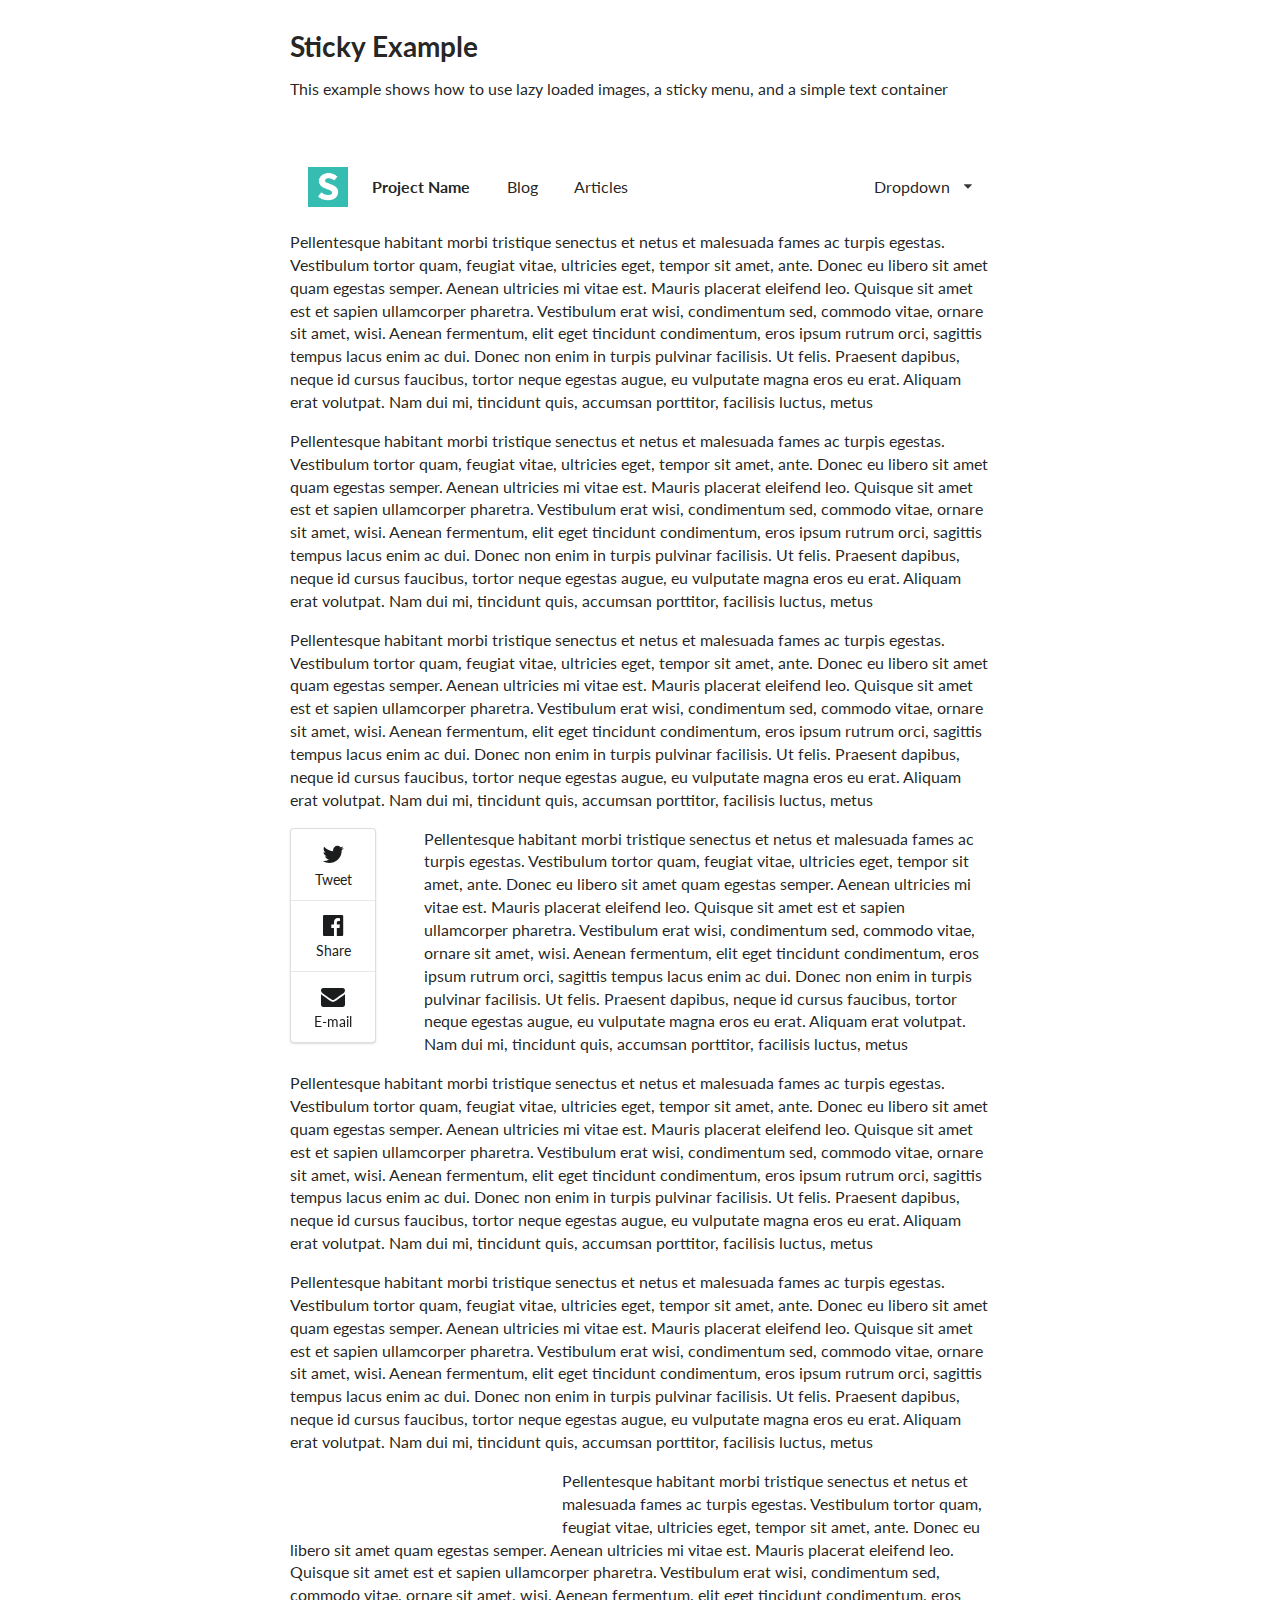
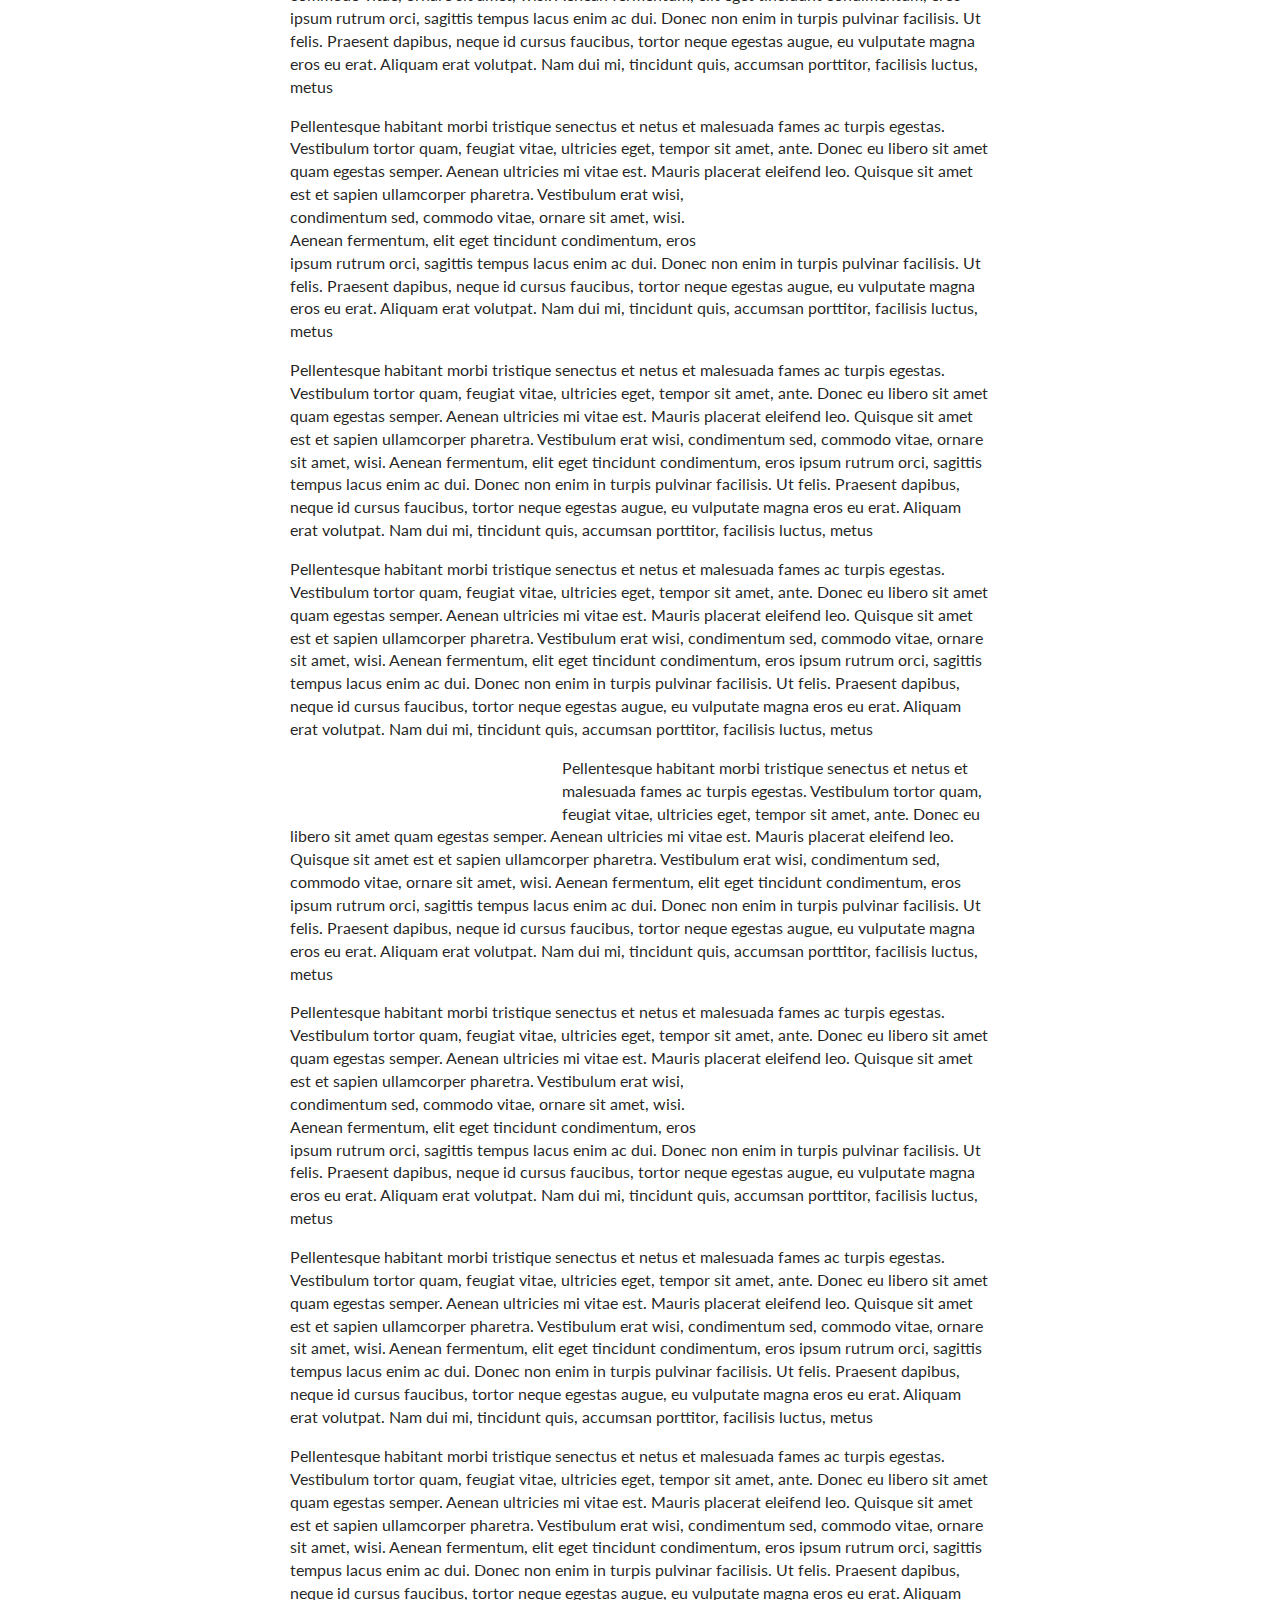
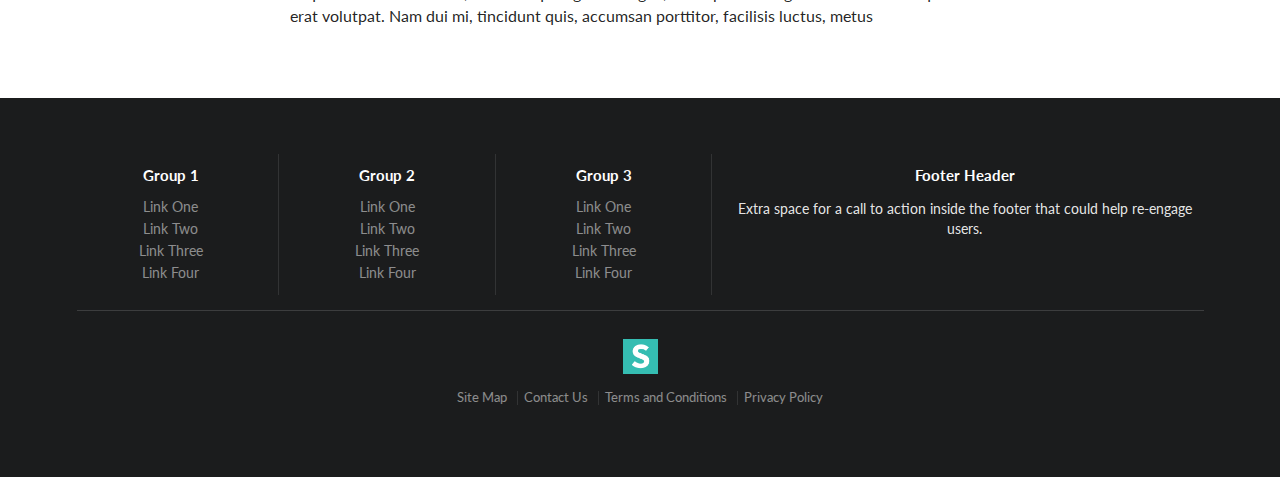
<file: bower_components/semantic/examples/sticky.html>
<!DOCTYPE html>
<html>
<head>
  <!-- Standard Meta -->
  <meta charset="utf-8" />
  <meta http-equiv="X-UA-Compatible" content="IE=edge,chrome=1" />
  <meta name="viewport" content="width=device-width, initial-scale=1.0, maximum-scale=1.0">

  <!-- Site Properties -->
  <title>Sticky Example - Semantic</title>

  <link rel="stylesheet" type="text/css" href="../dist/components/reset.css">
  <link rel="stylesheet" type="text/css" href="../dist/components/site.css">

  <link rel="stylesheet" type="text/css" href="../dist/components/container.css">
  <link rel="stylesheet" type="text/css" href="../dist/components/grid.css">
  <link rel="stylesheet" type="text/css" href="../dist/components/header.css">
  <link rel="stylesheet" type="text/css" href="../dist/components/image.css">
  <link rel="stylesheet" type="text/css" href="../dist/components/menu.css">

  <link rel="stylesheet" type="text/css" href="../dist/components/divider.css">
  <link rel="stylesheet" type="text/css" href="../dist/components/list.css">
  <link rel="stylesheet" type="text/css" href="../dist/components/segment.css">
  <link rel="stylesheet" type="text/css" href="../dist/components/dropdown.css">
  <link rel="stylesheet" type="text/css" href="../dist/components/icon.css">
  <link rel="stylesheet" type="text/css" href="../dist/components/transition.css">

  <script src="assets/library/jquery.min.js"></script>
  <script src="../dist/components/transition.js"></script>
  <script src="../dist/components/dropdown.js"></script>
  <script src="../dist/components/visibility.js"></script>
  <script>
  $(document)
    .ready(function() {

      // fix main menu to page on passing
      $('.main.menu').visibility({
        type: 'fixed'
      });
      $('.overlay').visibility({
        type: 'fixed',
        offset: 80
      });

      // lazy load images
      $('.image').visibility({
        type: 'image',
        transition: 'vertical flip in',
        duration: 500
      });

      // show dropdown on hover
      $('.main.menu  .ui.dropdown').dropdown({
        on: 'hover'
      });
    })
  ;
  </script>

  <style type="text/css">

  body {
    background-color: #FFFFFF;
  }
  .main.container {
    margin-top: 2em;
  }

  .main.menu {
    margin-top: 4em;
    border-radius: 0;
    border: none;
    box-shadow: none;
    transition:
      box-shadow 0.5s ease,
      padding 0.5s ease
    ;
  }
  .main.menu .item img.logo {
    margin-right: 1.5em;
  }

  .overlay {
    float: left;
    margin: 0em 3em 1em 0em;
  }
  .overlay .menu {
    position: relative;
    left: 0;
    transition: left 0.5s ease;
  }

  .main.menu.fixed {
    background-color: #FFFFFF;
    border: 1px solid #DDD;
    box-shadow: 0px 3px 5px rgba(0, 0, 0, 0.2);
  }
  .overlay.fixed .menu {
    left: 800px;
  }

  .text.container .left.floated.image {
    margin: 2em 2em 2em -4em;
  }
  .text.container .right.floated.image {
    margin: 2em -4em 2em 2em;
  }

  .ui.footer.segment {
    margin: 5em 0em 0em;
    padding: 5em 0em;
  }
  </style>

</head>
<body>

  <div class="ui main text container">
    <h1 class="ui header">Sticky Example</h1>
    <p>This example shows how to use lazy loaded images, a sticky menu, and a simple text container</p>
  </div>


  <div class="ui borderless main menu">
    <div class="ui text container">
      <div href="#" class="header item">
        <img class="logo" src="assets/images/logo.png">
        Project Name
      </div>
      <a href="#" class="item">Blog</a>
      <a href="#" class="item">Articles</a>
      <a href="#" class="ui right floated dropdown item">
        Dropdown <i class="dropdown icon"></i>
        <div class="menu">
          <div class="item">Link Item</div>
          <div class="item">Link Item</div>
          <div class="divider"></div>
          <div class="header">Header Item</div>
          <div class="item">
            <i class="dropdown icon"></i>
            Sub Menu
            <div class="menu">
              <div class="item">Link Item</div>
              <div class="item">Link Item</div>
            </div>
          </div>
          <div class="item">Link Item</div>
        </div>
      </a>
    </div>
  </div>

  <div class="ui text container">
    <p>Pellentesque habitant morbi tristique senectus et netus et malesuada fames ac turpis egestas. Vestibulum tortor quam, feugiat vitae, ultricies eget, tempor sit amet, ante. Donec eu libero sit amet quam egestas semper. Aenean ultricies mi vitae est. Mauris placerat eleifend leo. Quisque sit amet est et sapien ullamcorper pharetra. Vestibulum erat wisi, condimentum sed, commodo vitae, ornare sit amet, wisi. Aenean fermentum, elit eget tincidunt condimentum, eros ipsum rutrum orci, sagittis tempus lacus enim ac dui. Donec non enim in turpis pulvinar facilisis. Ut felis. Praesent dapibus, neque id cursus faucibus, tortor neque egestas augue, eu vulputate magna eros eu erat. Aliquam erat volutpat. Nam dui mi, tincidunt quis, accumsan porttitor, facilisis luctus, metus</p>
    <p>Pellentesque habitant morbi tristique senectus et netus et malesuada fames ac turpis egestas. Vestibulum tortor quam, feugiat vitae, ultricies eget, tempor sit amet, ante. Donec eu libero sit amet quam egestas semper. Aenean ultricies mi vitae est. Mauris placerat eleifend leo. Quisque sit amet est et sapien ullamcorper pharetra. Vestibulum erat wisi, condimentum sed, commodo vitae, ornare sit amet, wisi. Aenean fermentum, elit eget tincidunt condimentum, eros ipsum rutrum orci, sagittis tempus lacus enim ac dui. Donec non enim in turpis pulvinar facilisis. Ut felis. Praesent dapibus, neque id cursus faucibus, tortor neque egestas augue, eu vulputate magna eros eu erat. Aliquam erat volutpat. Nam dui mi, tincidunt quis, accumsan porttitor, facilisis luctus, metus</p>
    <p>Pellentesque habitant morbi tristique senectus et netus et malesuada fames ac turpis egestas. Vestibulum tortor quam, feugiat vitae, ultricies eget, tempor sit amet, ante. Donec eu libero sit amet quam egestas semper. Aenean ultricies mi vitae est. Mauris placerat eleifend leo. Quisque sit amet est et sapien ullamcorper pharetra. Vestibulum erat wisi, condimentum sed, commodo vitae, ornare sit amet, wisi. Aenean fermentum, elit eget tincidunt condimentum, eros ipsum rutrum orci, sagittis tempus lacus enim ac dui. Donec non enim in turpis pulvinar facilisis. Ut felis. Praesent dapibus, neque id cursus faucibus, tortor neque egestas augue, eu vulputate magna eros eu erat. Aliquam erat volutpat. Nam dui mi, tincidunt quis, accumsan porttitor, facilisis luctus, metus</p>
    <div class="overlay">
      <div class="ui labeled icon vertical menu">
        <a class="item"><i class="twitter icon"></i> Tweet</a>
        <a class="item"><i class="facebook icon"></i> Share</a>
        <a class="item"><i class="mail icon"></i> E-mail</a>
      </div>
    </div>
    <p>Pellentesque habitant morbi tristique senectus et netus et malesuada fames ac turpis egestas. Vestibulum tortor quam, feugiat vitae, ultricies eget, tempor sit amet, ante. Donec eu libero sit amet quam egestas semper. Aenean ultricies mi vitae est. Mauris placerat eleifend leo. Quisque sit amet est et sapien ullamcorper pharetra. Vestibulum erat wisi, condimentum sed, commodo vitae, ornare sit amet, wisi. Aenean fermentum, elit eget tincidunt condimentum, eros ipsum rutrum orci, sagittis tempus lacus enim ac dui. Donec non enim in turpis pulvinar facilisis. Ut felis. Praesent dapibus, neque id cursus faucibus, tortor neque egestas augue, eu vulputate magna eros eu erat. Aliquam erat volutpat. Nam dui mi, tincidunt quis, accumsan porttitor, facilisis luctus, metus</p>
    <p>Pellentesque habitant morbi tristique senectus et netus et malesuada fames ac turpis egestas. Vestibulum tortor quam, feugiat vitae, ultricies eget, tempor sit amet, ante. Donec eu libero sit amet quam egestas semper. Aenean ultricies mi vitae est. Mauris placerat eleifend leo. Quisque sit amet est et sapien ullamcorper pharetra. Vestibulum erat wisi, condimentum sed, commodo vitae, ornare sit amet, wisi. Aenean fermentum, elit eget tincidunt condimentum, eros ipsum rutrum orci, sagittis tempus lacus enim ac dui. Donec non enim in turpis pulvinar facilisis. Ut felis. Praesent dapibus, neque id cursus faucibus, tortor neque egestas augue, eu vulputate magna eros eu erat. Aliquam erat volutpat. Nam dui mi, tincidunt quis, accumsan porttitor, facilisis luctus, metus</p>
    <p>Pellentesque habitant morbi tristique senectus et netus et malesuada fames ac turpis egestas. Vestibulum tortor quam, feugiat vitae, ultricies eget, tempor sit amet, ante. Donec eu libero sit amet quam egestas semper. Aenean ultricies mi vitae est. Mauris placerat eleifend leo. Quisque sit amet est et sapien ullamcorper pharetra. Vestibulum erat wisi, condimentum sed, commodo vitae, ornare sit amet, wisi. Aenean fermentum, elit eget tincidunt condimentum, eros ipsum rutrum orci, sagittis tempus lacus enim ac dui. Donec non enim in turpis pulvinar facilisis. Ut felis. Praesent dapibus, neque id cursus faucibus, tortor neque egestas augue, eu vulputate magna eros eu erat. Aliquam erat volutpat. Nam dui mi, tincidunt quis, accumsan porttitor, facilisis luctus, metus</p>
    <img class="ui medium left floated image" data-src="assets/images/wireframe/square-image.png">
    <p>Pellentesque habitant morbi tristique senectus et netus et malesuada fames ac turpis egestas. Vestibulum tortor quam, feugiat vitae, ultricies eget, tempor sit amet, ante. Donec eu libero sit amet quam egestas semper. Aenean ultricies mi vitae est. Mauris placerat eleifend leo. Quisque sit amet est et sapien ullamcorper pharetra. Vestibulum erat wisi, condimentum sed, commodo vitae, ornare sit amet, wisi. Aenean fermentum, elit eget tincidunt condimentum, eros ipsum rutrum orci, sagittis tempus lacus enim ac dui. Donec non enim in turpis pulvinar facilisis. Ut felis. Praesent dapibus, neque id cursus faucibus, tortor neque egestas augue, eu vulputate magna eros eu erat. Aliquam erat volutpat. Nam dui mi, tincidunt quis, accumsan porttitor, facilisis luctus, metus</p>
    <p>Pellentesque habitant morbi tristique senectus et netus et malesuada fames ac turpis egestas. Vestibulum tortor quam, feugiat vitae, ultricies eget, tempor sit amet, ante. Donec eu libero sit amet quam egestas semper. Aenean ultricies mi vitae est. Mauris placerat eleifend leo.
    <img class="ui medium right floated image" data-src="assets/images/wireframe/square-image.png">
    Quisque sit amet est et sapien ullamcorper pharetra. Vestibulum erat wisi, condimentum sed, commodo vitae, ornare sit amet, wisi. Aenean fermentum, elit eget tincidunt condimentum, eros ipsum rutrum orci, sagittis tempus lacus enim ac dui. Donec non enim in turpis pulvinar facilisis. Ut felis. Praesent dapibus, neque id cursus faucibus, tortor neque egestas augue, eu vulputate magna eros eu erat. Aliquam erat volutpat. Nam dui mi, tincidunt quis, accumsan porttitor, facilisis luctus, metus</p>
    <p>Pellentesque habitant morbi tristique senectus et netus et malesuada fames ac turpis egestas. Vestibulum tortor quam, feugiat vitae, ultricies eget, tempor sit amet, ante. Donec eu libero sit amet quam egestas semper. Aenean ultricies mi vitae est. Mauris placerat eleifend leo. Quisque sit amet est et sapien ullamcorper pharetra. Vestibulum erat wisi, condimentum sed, commodo vitae, ornare sit amet, wisi. Aenean fermentum, elit eget tincidunt condimentum, eros ipsum rutrum orci, sagittis tempus lacus enim ac dui. Donec non enim in turpis pulvinar facilisis. Ut felis. Praesent dapibus, neque id cursus faucibus, tortor neque egestas augue, eu vulputate magna eros eu erat. Aliquam erat volutpat. Nam dui mi, tincidunt quis, accumsan porttitor, facilisis luctus, metus</p>
    <p>Pellentesque habitant morbi tristique senectus et netus et malesuada fames ac turpis egestas. Vestibulum tortor quam, feugiat vitae, ultricies eget, tempor sit amet, ante. Donec eu libero sit amet quam egestas semper. Aenean ultricies mi vitae est. Mauris placerat eleifend leo. Quisque sit amet est et sapien ullamcorper pharetra. Vestibulum erat wisi, condimentum sed, commodo vitae, ornare sit amet, wisi. Aenean fermentum, elit eget tincidunt condimentum, eros ipsum rutrum orci, sagittis tempus lacus enim ac dui. Donec non enim in turpis pulvinar facilisis. Ut felis. Praesent dapibus, neque id cursus faucibus, tortor neque egestas augue, eu vulputate magna eros eu erat. Aliquam erat volutpat. Nam dui mi, tincidunt quis, accumsan porttitor, facilisis luctus, metus</p>
    <img class="ui medium left floated image" data-src="assets/images/wireframe/square-image.png">
    <p>Pellentesque habitant morbi tristique senectus et netus et malesuada fames ac turpis egestas. Vestibulum tortor quam, feugiat vitae, ultricies eget, tempor sit amet, ante. Donec eu libero sit amet quam egestas semper. Aenean ultricies mi vitae est. Mauris placerat eleifend leo. Quisque sit amet est et sapien ullamcorper pharetra. Vestibulum erat wisi, condimentum sed, commodo vitae, ornare sit amet, wisi. Aenean fermentum, elit eget tincidunt condimentum, eros ipsum rutrum orci, sagittis tempus lacus enim ac dui. Donec non enim in turpis pulvinar facilisis. Ut felis. Praesent dapibus, neque id cursus faucibus, tortor neque egestas augue, eu vulputate magna eros eu erat. Aliquam erat volutpat. Nam dui mi, tincidunt quis, accumsan porttitor, facilisis luctus, metus</p>
    <p>Pellentesque habitant morbi tristique senectus et netus et malesuada fames ac turpis egestas. Vestibulum tortor quam, feugiat vitae, ultricies eget, tempor sit amet, ante. Donec eu libero sit amet quam egestas semper. Aenean ultricies mi vitae est. Mauris placerat eleifend leo.
    <img class="ui medium right floated image" data-src="assets/images/wireframe/square-image.png">
    Quisque sit amet est et sapien ullamcorper pharetra. Vestibulum erat wisi, condimentum sed, commodo vitae, ornare sit amet, wisi. Aenean fermentum, elit eget tincidunt condimentum, eros ipsum rutrum orci, sagittis tempus lacus enim ac dui. Donec non enim in turpis pulvinar facilisis. Ut felis. Praesent dapibus, neque id cursus faucibus, tortor neque egestas augue, eu vulputate magna eros eu erat. Aliquam erat volutpat. Nam dui mi, tincidunt quis, accumsan porttitor, facilisis luctus, metus</p>
    <p>Pellentesque habitant morbi tristique senectus et netus et malesuada fames ac turpis egestas. Vestibulum tortor quam, feugiat vitae, ultricies eget, tempor sit amet, ante. Donec eu libero sit amet quam egestas semper. Aenean ultricies mi vitae est. Mauris placerat eleifend leo. Quisque sit amet est et sapien ullamcorper pharetra. Vestibulum erat wisi, condimentum sed, commodo vitae, ornare sit amet, wisi. Aenean fermentum, elit eget tincidunt condimentum, eros ipsum rutrum orci, sagittis tempus lacus enim ac dui. Donec non enim in turpis pulvinar facilisis. Ut felis. Praesent dapibus, neque id cursus faucibus, tortor neque egestas augue, eu vulputate magna eros eu erat. Aliquam erat volutpat. Nam dui mi, tincidunt quis, accumsan porttitor, facilisis luctus, metus</p>
    <p>Pellentesque habitant morbi tristique senectus et netus et malesuada fames ac turpis egestas. Vestibulum tortor quam, feugiat vitae, ultricies eget, tempor sit amet, ante. Donec eu libero sit amet quam egestas semper. Aenean ultricies mi vitae est. Mauris placerat eleifend leo. Quisque sit amet est et sapien ullamcorper pharetra. Vestibulum erat wisi, condimentum sed, commodo vitae, ornare sit amet, wisi. Aenean fermentum, elit eget tincidunt condimentum, eros ipsum rutrum orci, sagittis tempus lacus enim ac dui. Donec non enim in turpis pulvinar facilisis. Ut felis. Praesent dapibus, neque id cursus faucibus, tortor neque egestas augue, eu vulputate magna eros eu erat. Aliquam erat volutpat. Nam dui mi, tincidunt quis, accumsan porttitor, facilisis luctus, metus</p>
  </div>

  <div class="ui inverted vertical footer segment">
    <div class="ui center aligned container">
      <div class="ui stackable inverted divided grid">
        <div class="three wide column">
          <h4 class="ui inverted header">Group 1</h4>
          <div class="ui inverted link list">
            <a href="#" class="item">Link One</a>
            <a href="#" class="item">Link Two</a>
            <a href="#" class="item">Link Three</a>
            <a href="#" class="item">Link Four</a>
          </div>
        </div>
        <div class="three wide column">
          <h4 class="ui inverted header">Group 2</h4>
          <div class="ui inverted link list">
            <a href="#" class="item">Link One</a>
            <a href="#" class="item">Link Two</a>
            <a href="#" class="item">Link Three</a>
            <a href="#" class="item">Link Four</a>
          </div>
        </div>
        <div class="three wide column">
          <h4 class="ui inverted header">Group 3</h4>
          <div class="ui inverted link list">
            <a href="#" class="item">Link One</a>
            <a href="#" class="item">Link Two</a>
            <a href="#" class="item">Link Three</a>
            <a href="#" class="item">Link Four</a>
          </div>
        </div>
        <div class="seven wide column">
          <h4 class="ui inverted header">Footer Header</h4>
          <p>Extra space for a call to action inside the footer that could help re-engage users.</p>
        </div>
      </div>
      <div class="ui inverted section divider"></div>
      <img src="assets/images/logo.png" class="ui centered mini image">
      <div class="ui horizontal inverted small divided link list">
        <a class="item" href="#">Site Map</a>
        <a class="item" href="#">Contact Us</a>
        <a class="item" href="#">Terms and Conditions</a>
        <a class="item" href="#">Privacy Policy</a>
      </div>
    </div>
  </div>
</body>

</html>
</file>
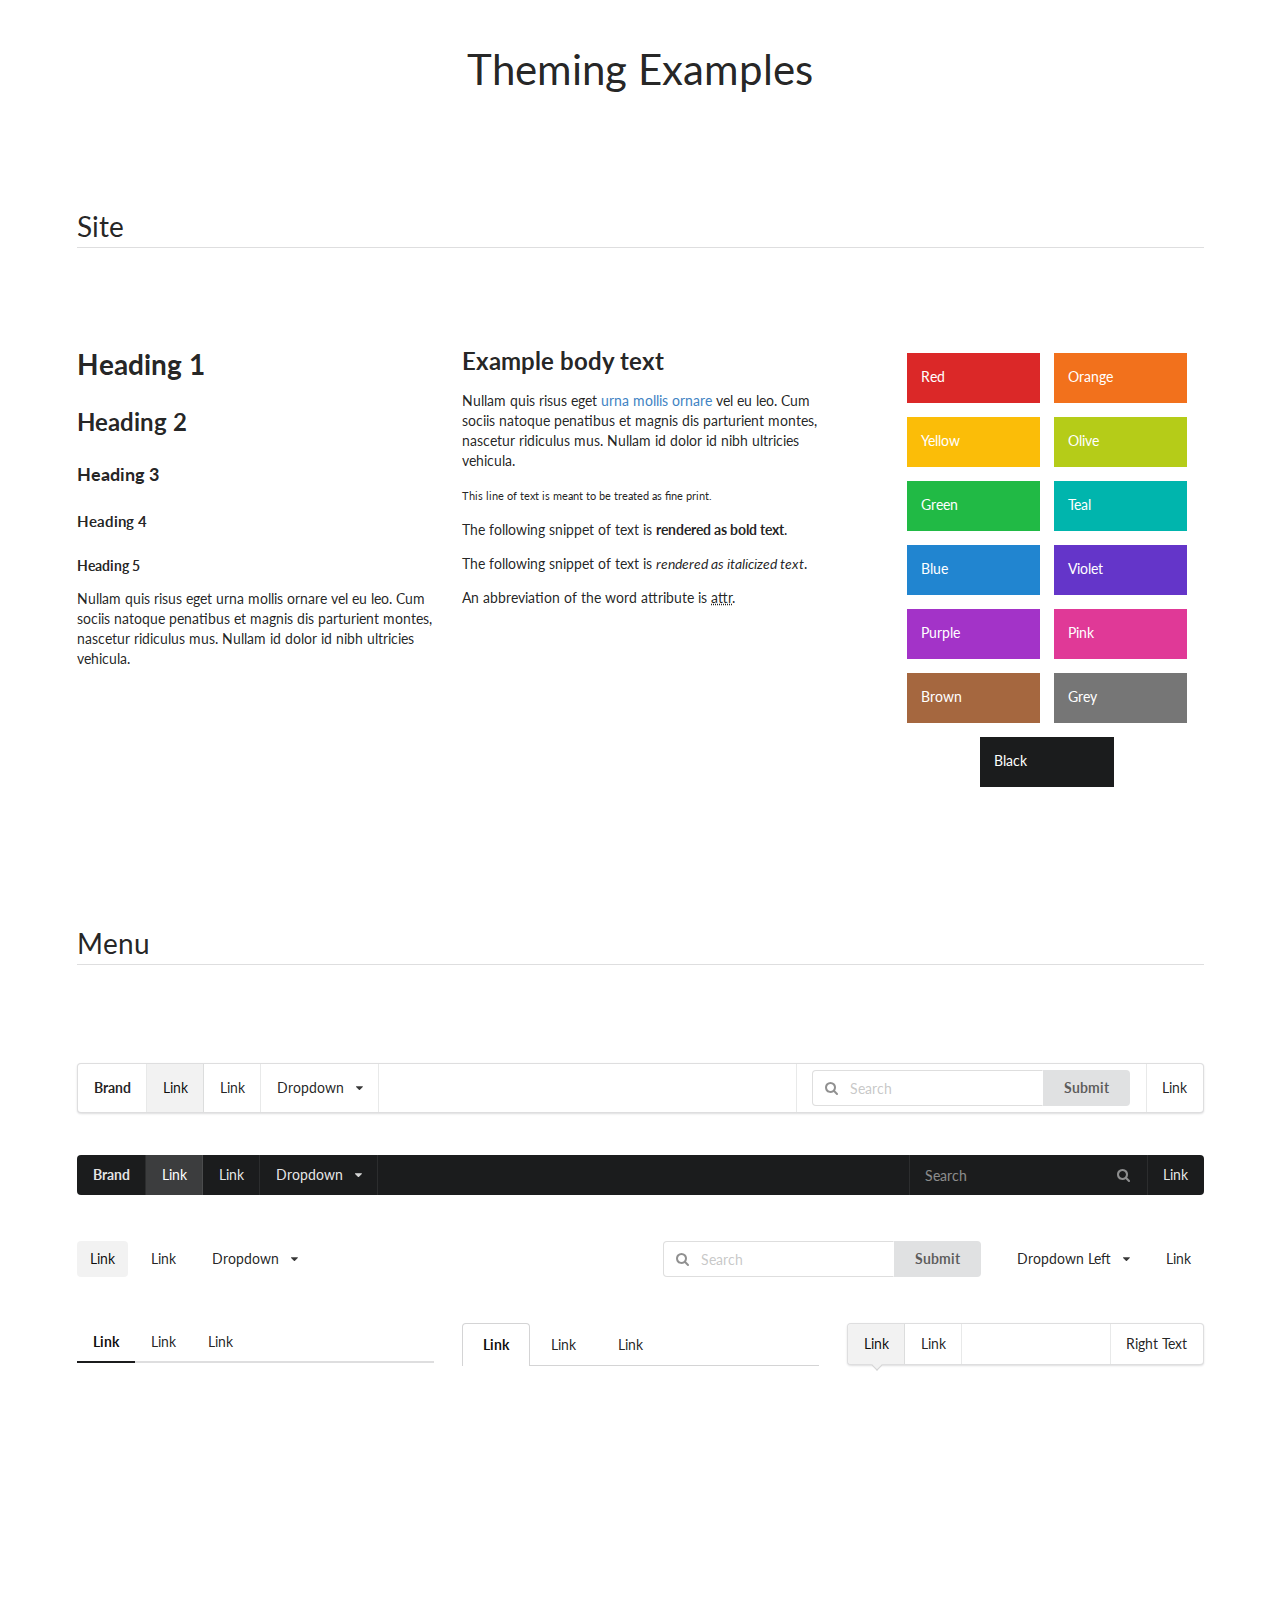
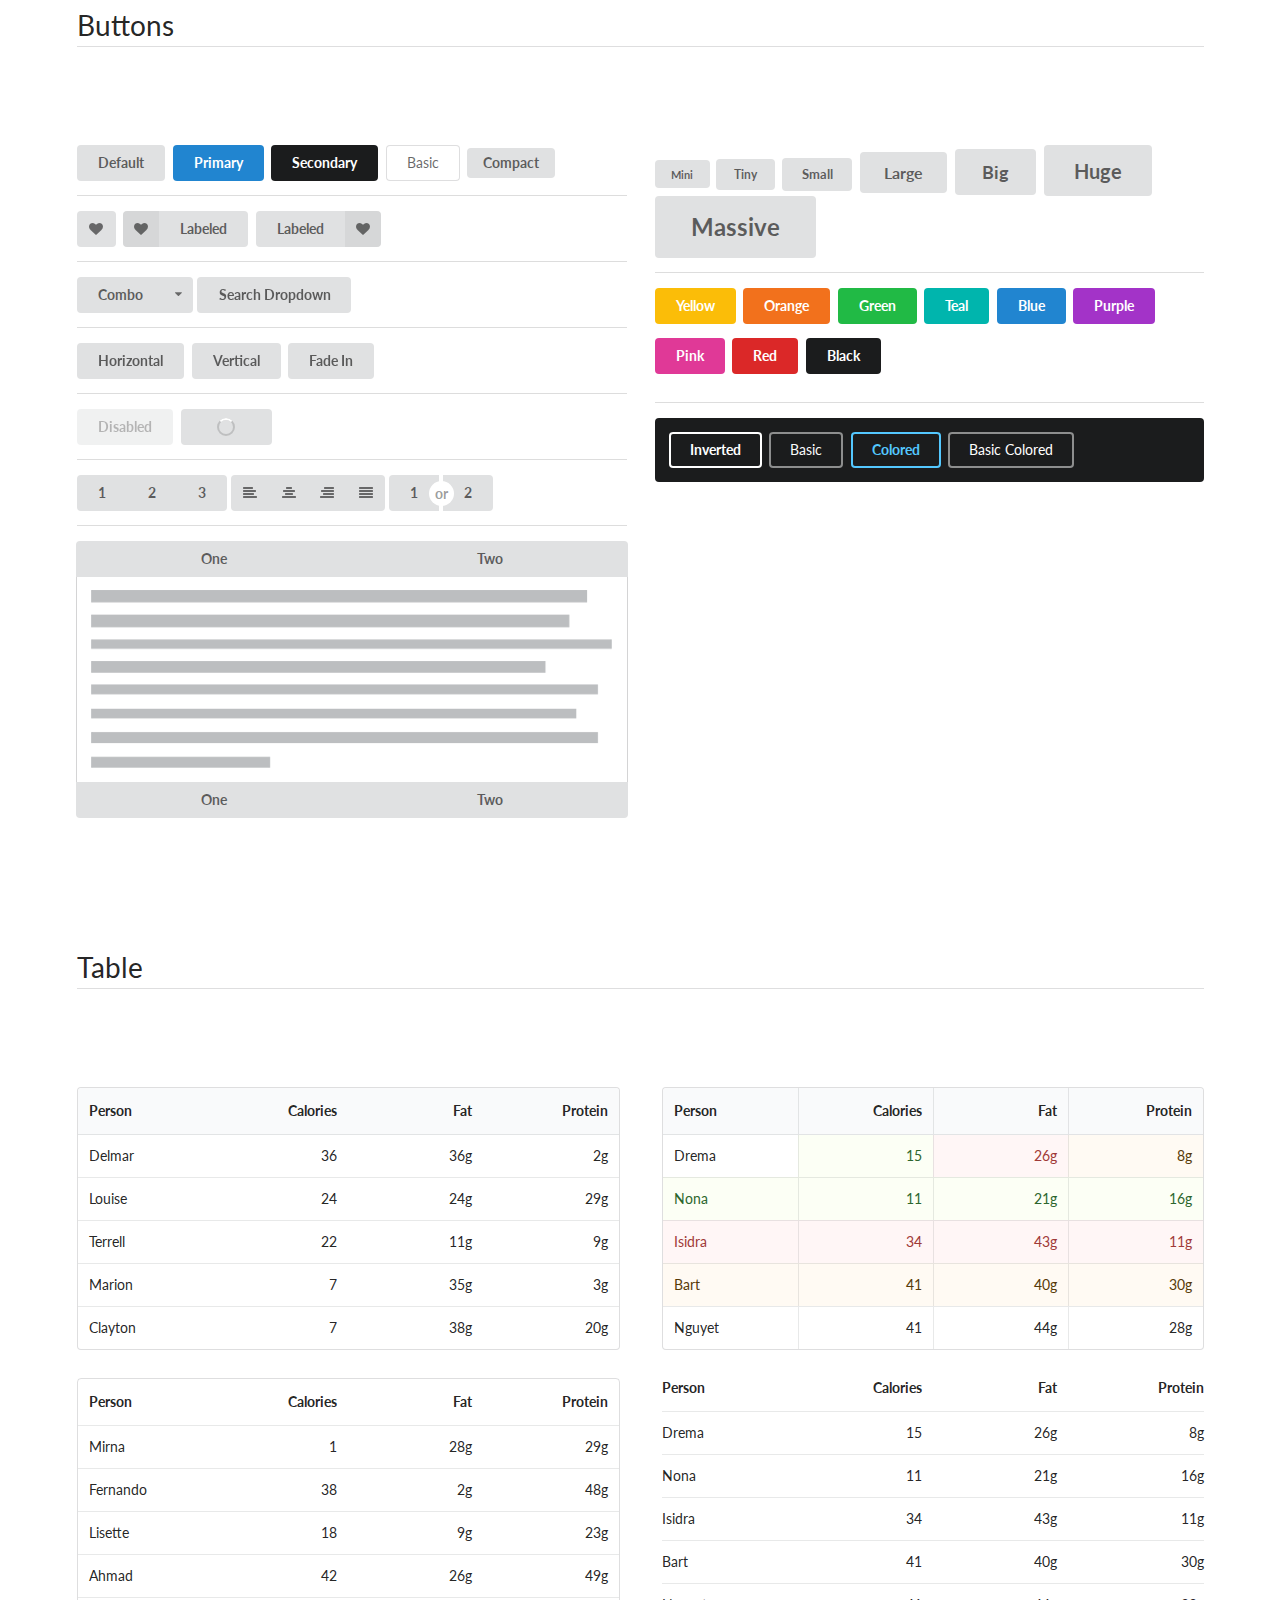
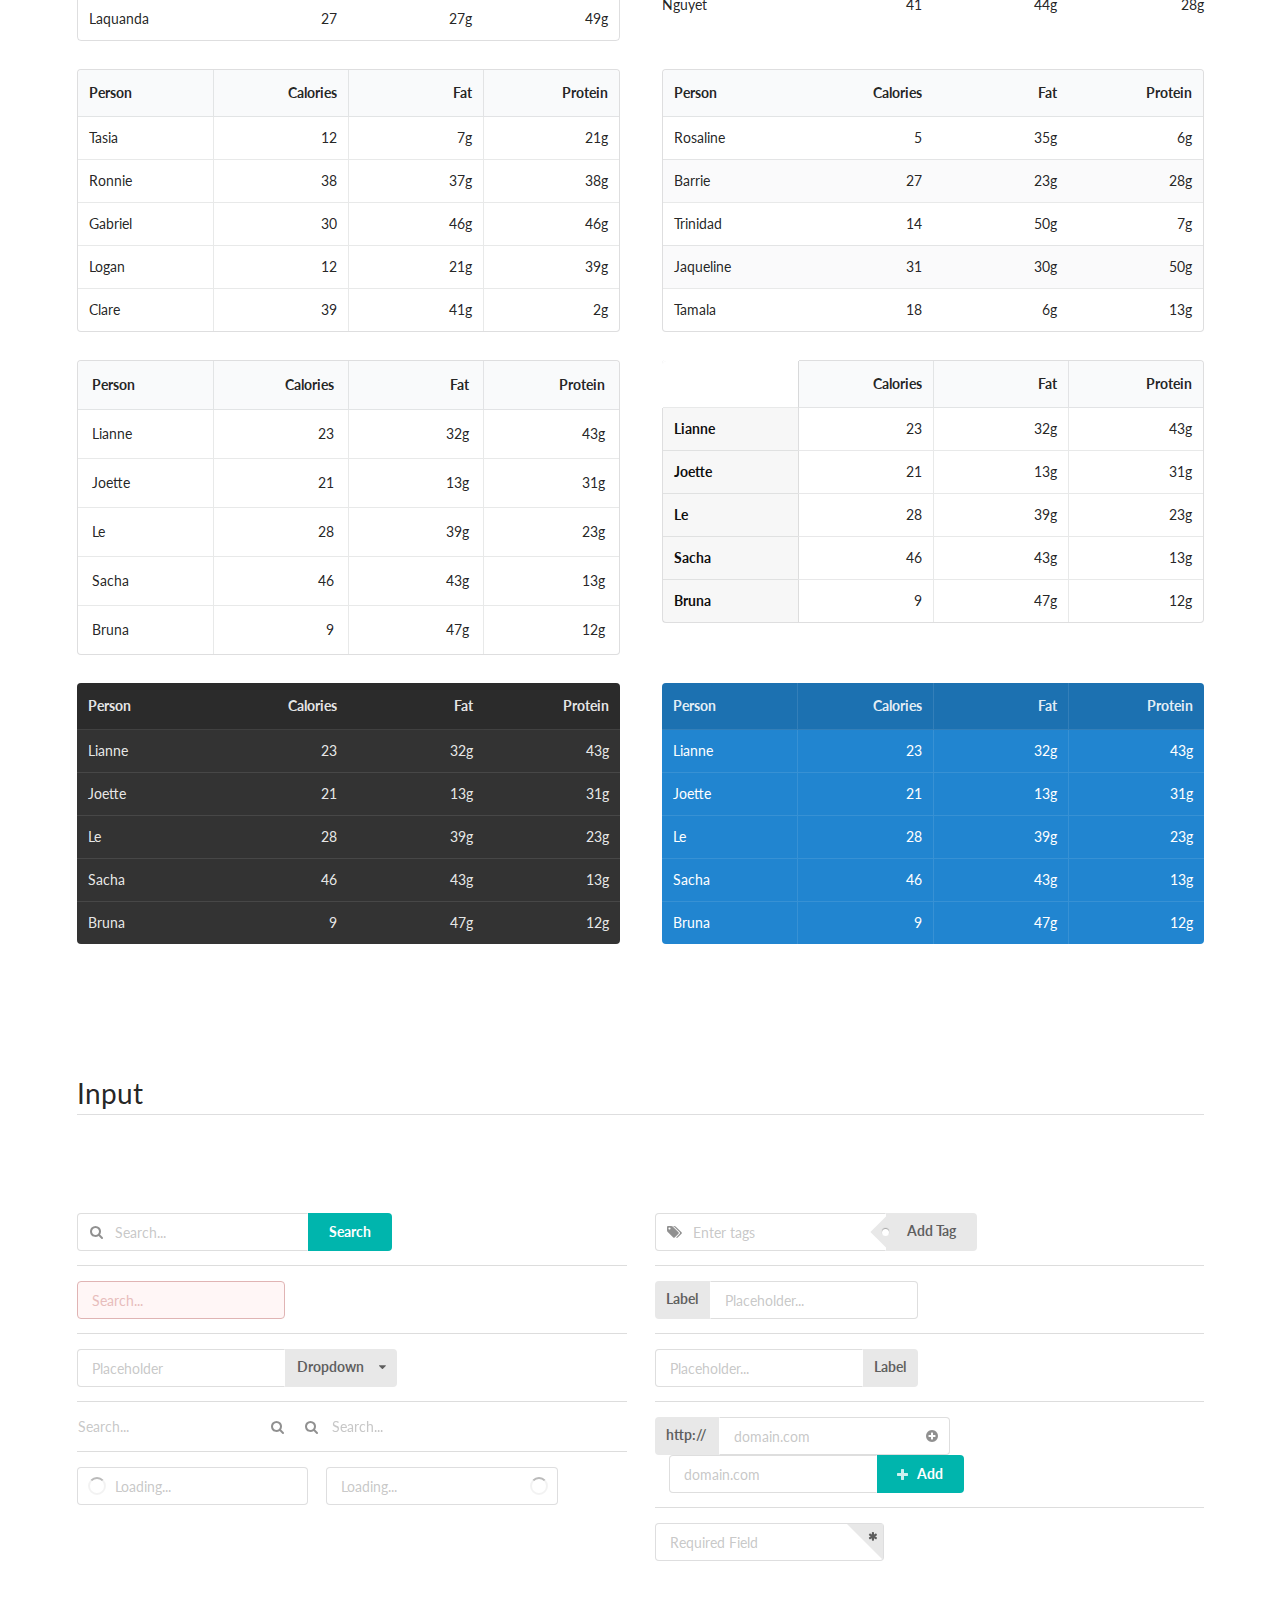
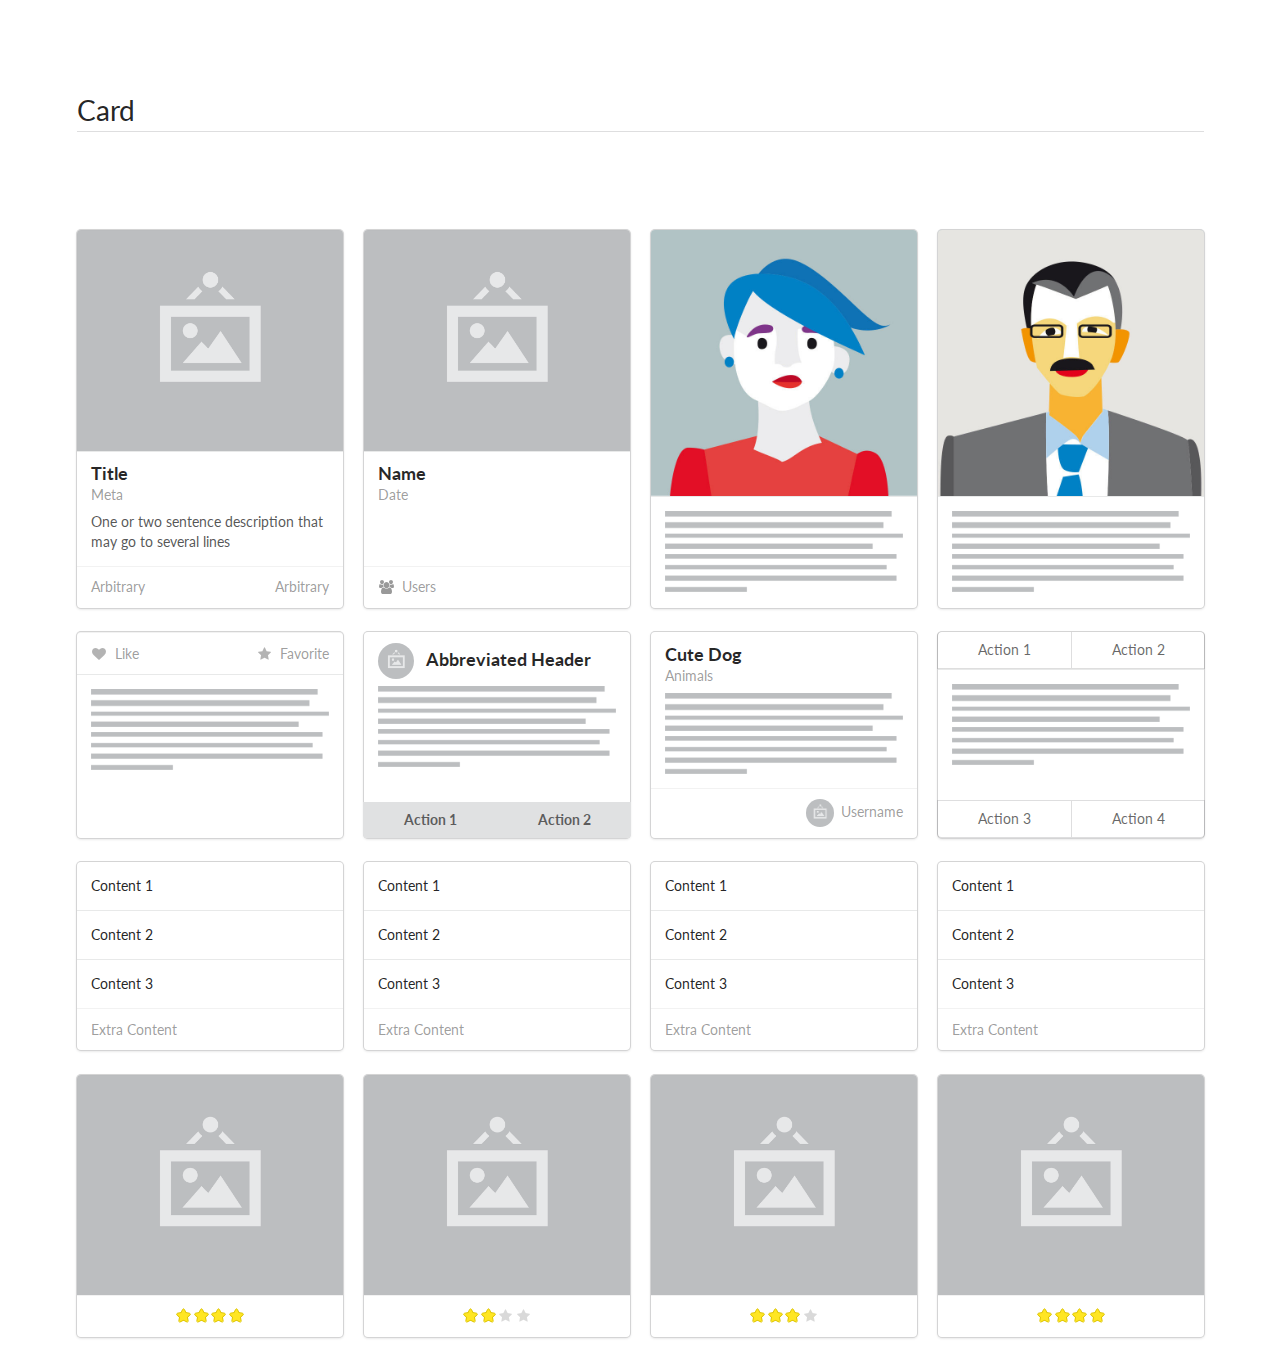
<file: bower_components/semantic/examples/theming.html>
<!DOCTYPE html>
<html>
<head>
  <!-- Standard Meta -->
  <meta charset="utf-8" />
  <meta http-equiv="X-UA-Compatible" content="IE=edge,chrome=1" />
  <meta name="viewport" content="width=device-width, initial-scale=1.0, maximum-scale=1.0">

  <!-- Site Properties -->
  <title>Theming - Semantic</title>
  <link rel="stylesheet" type="text/css" href="../dist/semantic.css">

  <script src="assets/library/jquery.min.js"></script>
  <script src="assets/library/iframe.js"></script>

  <style type="text/css">
    body > .ui.container {
      margin-top: 3em;
    }
    iframe {
      border: none;
      width: calc(100% + 2em);
      margin: 0em -1em;
      height: 300px;
    }
    iframe html {
      overflow: hidden;
    }
    iframe body {
      padding: 0em;
    }

    .ui.container > h1 {
      font-size: 3em;
      text-align: center;
      font-weight: normal;
    }
    .ui.container > h2.dividing.header {
      font-size: 2em;
      font-weight: normal;
      margin: 4em 0em 3em;
    }


    .ui.table {
      table-layout: fixed;
    }
  </style>
</head>
<body>

<div class="ui container">

  <h1>Theming Examples</h1>

  <h2 class="ui dividing header">Site</h2>
  <iframe src="components/site.html" width="100%" scrolling="no"></iframe>

  <h2 class="ui dividing header">Menu</h2>
  <iframe src="components/menu.html" width="100%" scrolling="no"></iframe>

  <h2 class="ui dividing header">Buttons</h2>
  <iframe src="components/button.html" width="100%" scrolling="no"></iframe>

  <h2 class="ui dividing header">Table</h2>
  <iframe src="components/table.html" width="100%" scrolling="no"></iframe>

  <h2 class="ui dividing header">Input</h2>
  <iframe src="components/input.html" width="100%" scrolling="no"></iframe>


  <h2 class="ui dividing header">Card</h2>
  <iframe src="components/card.html" width="100%" scrolling="no"></iframe>



</div>


<script>
$('iframe').iFrameResize({
  autoResize: true,
  heightCalculationMethod: 'bodyScroll'
});
</script>
</body>

</html>
</file>
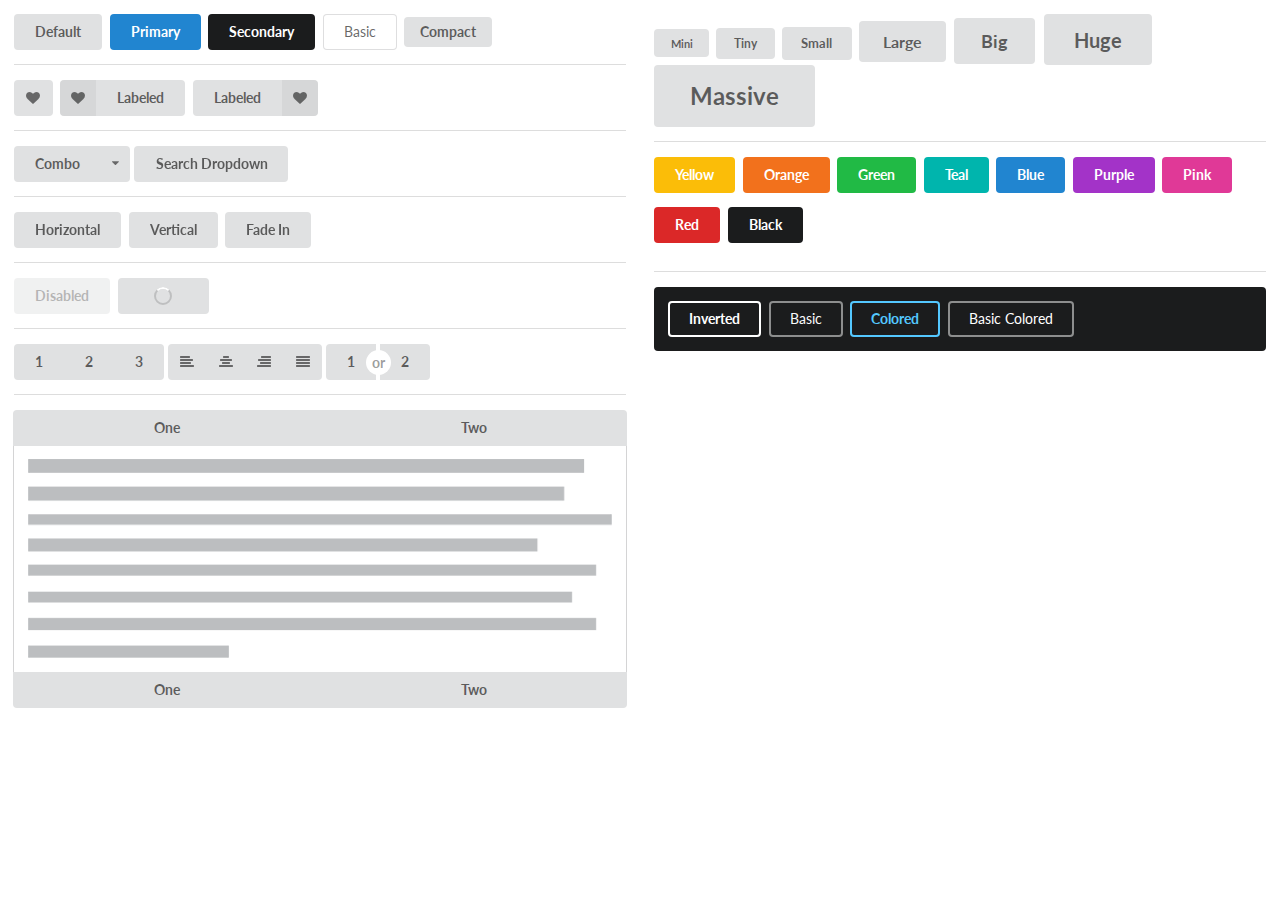
<file: bower_components/semantic/examples/components/button.html>
<!DOCTYPE html>
<html>
<head>

  <meta charset="utf-8" />
  <meta http-equiv="X-UA-Compatible" content="IE=edge,chrome=1" />
  <meta name="viewport" content="width=device-width, initial-scale=1.0, maximum-scale=1.0">
  <title>Theming - Semantic</title>

  <!--- Site CSS -->
  <link rel="stylesheet" type="text/css" href="../../dist/components/reset.css">
  <link rel="stylesheet" type="text/css" href="../../dist/components/site.css">
  <link rel="stylesheet" type="text/css" href="../../dist/components/grid.css">

  <!--- Component CSS -->
  <link rel="stylesheet" type="text/css" href="../../dist/components/dropdown.css">
  <link rel="stylesheet" type="text/css" href="../../dist/components/icon.css">
  <link rel="stylesheet" type="text/css" href="../../dist/components/card.css">
  <link rel="stylesheet" type="text/css" href="../../dist/components/image.css">
  <link rel="stylesheet" type="text/css" href="../../dist/components/button.css">
  <link rel="stylesheet" type="text/css" href="../../dist/components/segment.css">
  <link rel="stylesheet" type="text/css" href="../../dist/components/divider.css">
  <link rel="stylesheet" type="text/css" href="../../dist/components/transition.css">

  <!--- Example Libs -->
  <link rel="stylesheet" type="text/css" href="../../dist/components/popup.css">
  <script src="../assets/library/jquery.min.js"></script>
  <script src="../assets/library/iframe-content.js"></script>
  <script src="../assets/show-examples.js"></script>
  <script type="text/javascript" src="../../dist/components/popup.js"></script>

  <!--- Component JS -->
  <script type="text/javascript" src="../../dist/components/transition.js"></script>
  <script type="text/javascript" src="../../dist/components/dropdown.js"></script>

  <!--- Example CSS -->
  <style>
  body {
    padding: 1em;
  }
  .spaced > .button {
    margin-bottom: 1em;
  }
  </style>

  <!--- Example Javascript -->
  <script>
  $(document)
    .ready(function() {
      $('.ui.dropdown').dropdown();

      $('.ui.buttons .dropdown.button').dropdown({
        action: 'combo'
      });
    })
  ;
  </script>
</head>

<body>

<div class="ui stackable equal width grid">
  <div class="column">
    <button class="ui button">Default</button>
    <button class="ui primary button">Primary</button>
    <button class="ui secondary button">Secondary</button>
    <button class="ui basic button">Basic</button>
    <button class="ui compact button">
      Compact
    </button>

    <div class="ui divider"></div>
    <button class="ui icon button">
      <i class="heart icon"></i>
    </button>
    <button class="ui labeled icon button">
      <i class="heart icon"></i>
      Labeled
    </button>
    <button class="ui right labeled icon button">
      <i class="heart icon"></i>
      Labeled
    </button>

    <div class="ui divider"></div>

    <div class="ui buttons">
      <button class="ui button">Combo</button>
      <div class="ui floating dropdown icon button">
        <i class="dropdown icon"></i>
        <div class="menu">
          <div class="item">Choice 1</div>
          <div class="item">Choice 2</div>
          <div class="item">Choice 3</div>
        </div>
      </div>
    </div>

    <div class="ui floating search dropdown button">
      <span class="text">Search Dropdown</span>
      <div class="menu">
        <div class="item">Arabic</div>
        <div class="item">Chinese</div>
        <div class="item">Danish</div>
        <div class="item">Dutch</div>
        <div class="item">English</div>
        <div class="item">French</div>
        <div class="item">German</div>
        <div class="item">Greek</div>
        <div class="item">Hungarian</div>
        <div class="item">Italian</div>
        <div class="item">Japanese</div>
        <div class="item">Korean</div>
        <div class="item">Lithuanian</div>
        <div class="item">Persian</div>
        <div class="item">Polish</div>
        <div class="item">Portuguese</div>
        <div class="item">Russian</div>
        <div class="item">Spanish</div>
        <div class="item">Swedish</div>
        <div class="item">Turkish</div>
        <div class="item">Vietnamese</div>
      </div>
    </div>

    <div class="ui divider"></div>

    <div class="ui animated button" tabindex="0">
      <div class="visible content">Horizontal</div>
      <div class="hidden content">
        Hidden
      </div>
    </div>
    <div class="ui vertical animated button" tabindex="0">
      <div class="visible content">Vertical</div>
      <div class="hidden content">
        Hidden
      </div>
    </div>
    <div class="ui animated fade button" tabindex="0">
      <div class="visible content">Fade In</div>
      <div class="hidden content">
        Hidden
      </div>
    </div>

    <div class="ui divider"></div>
    <button class="ui disabled button">Disabled</button>
    <button class="ui loading button">Loading</button>

    <div class="ui divider"></div>

    <div class="ui buttons">
      <button class="ui button">1</button>
      <button class="ui button">2</button>
      <button class="ui button">3</button>
    </div>

    <div class="ui icon buttons">
      <button class="ui button"><i class="align left icon"></i></button>
      <button class="ui button"><i class="align center icon"></i></button>
      <button class="ui button"><i class="align right icon"></i></button>
      <button class="ui button"><i class="align justify icon"></i></button>
    </div>

    <div class="ui buttons">
      <button class="ui button">1</button>
      <div class="or"></div>
      <button class="ui button">2</button>
    </div>

    <div class="ui divider"></div>

    <div class="ui two top attached buttons">
      <div class="ui button">One</div>
      <div class="ui button">Two</div>
    </div>
    <div class="ui attached segment">
      <img src="../assets/images/wireframe/paragraph.png" class="ui wireframe image">
    </div>
    <div class="ui two bottom attached buttons">
      <div class="ui button">One</div>
      <div class="ui button">Two</div>
    </div>

  </div>
  <div class="column">
    <button class="ui mini button">Mini</button>
    <button class="ui tiny button">Tiny</button>
    <button class="ui small button">Small</button>
    <button class="ui large button">Large</button>
    <button class="ui big button">Big</button>
    <button class="ui huge button">Huge</button>
    <button class="ui massive button">Massive</button>
    <div class="ui divider"></div>
    <div class="spaced">
      <button class="yellow ui button">Yellow</button>
      <button class="orange ui button">Orange</button>
      <button class="green ui button">Green</button>
      <button class="teal ui button">Teal</button>
      <button class="blue ui button">Blue</button>
      <button class="purple ui button">Purple</button>
      <button class="pink ui button">Pink</button>
      <button class="red ui button">Red</button>
      <button class="black ui button">Black</button>
    </div>


    <div class="ui divider"></div>

    <div class="ui inverted segment">
      <button class="ui inverted button">Inverted</button>
      <button class="ui inverted basic button">Basic</button>
      <button class="ui inverted blue button">Colored</button>
      <button class="ui inverted blue basic button">Basic Colored</button>
    </div>

  </div>
</div>

</body>
</html>
</file>
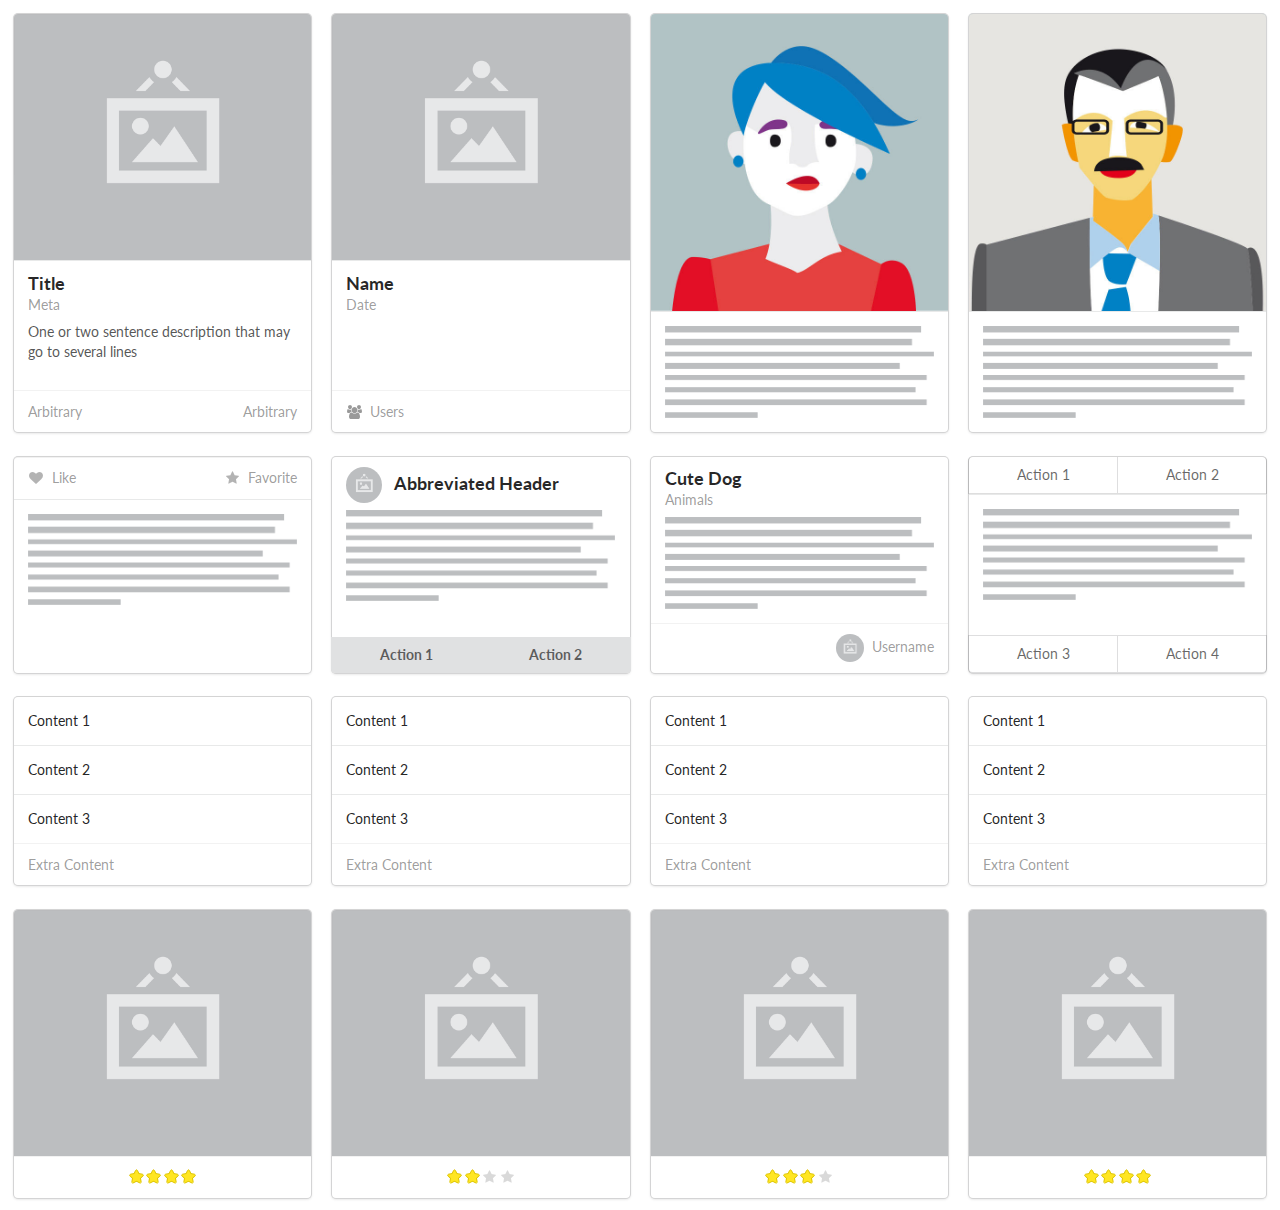
<file: bower_components/semantic/examples/components/card.html>
<!DOCTYPE html>
<html>
<head>

  <meta charset="utf-8" />
  <meta http-equiv="X-UA-Compatible" content="IE=edge,chrome=1" />
  <meta name="viewport" content="width=device-width, initial-scale=1.0, maximum-scale=1.0">
  <title>Theming - Semantic</title>

  <!--- Site CSS -->
  <link rel="stylesheet" type="text/css" href="../../dist/components/reset.css">
  <link rel="stylesheet" type="text/css" href="../../dist/components/site.css">
  <link rel="stylesheet" type="text/css" href="../../dist/components/grid.css">

  <!--- Component CSS -->
  <link rel="stylesheet" type="text/css" href="../../dist/components/icon.css">
  <link rel="stylesheet" type="text/css" href="../../dist/components/button.css">
  <link rel="stylesheet" type="text/css" href="../../dist/components/card.css">
  <link rel="stylesheet" type="text/css" href="../../dist/components/label.css">
  <link rel="stylesheet" type="text/css" href="../../dist/components/image.css">
  <link rel="stylesheet" type="text/css" href="../../dist/components/reveal.css">
  <link rel="stylesheet" type="text/css" href="../../dist/components/dimmer.css">
  <link rel="stylesheet" type="text/css" href="../../dist/components/rating.css">
  <link rel="stylesheet" type="text/css" href="../../dist/components/transition.css">
  <link rel="stylesheet" type="text/css" href="../../dist/components/popup.css">

  <!--- Component JS -->
  <script src="../assets/library/jquery.min.js"></script>
  <script src="../assets/library/iframe-content.js"></script>
  <script type="text/javascript" src="../../dist/components/popup.js"></script>
  <script type="text/javascript" src="../../dist/components/dimmer.js"></script>
  <script type="text/javascript" src="../../dist/components/rating.js"></script>
  <script type="text/javascript" src="../../dist/components/transition.js"></script>

  <!--- Show Names -->
  <script src="../assets/show-examples.js"></script>

  <!--- Example CSS -->
  <style>
    body {
      padding: 1em;
    }
  </style>

  <!--- Example Javascript -->
  <script>
  $(document)
    .ready(function() {
      $('.special.card .image').dimmer({
        on: 'hover'
      });
      $('.star.rating')
        .rating()
      ;
      $('.card .dimmer')
        .dimmer({
          on: 'hover'
        })
      ;
    })
  ;
  </script>
</head>

<body>

<div class="ui four cards">
  <div class="ui card">
    <div class="image">
      <div class="ui blurring inverted dimmer">
        <div class="content">
          <div class="center">
            <div class="ui teal button">Add Friend</div>
          </div>
        </div>
      </div>
      <img src="../assets/images/wireframe/image.png">
    </div>
    <div class="content">
      <div class="header">Title</div>
      <div class="meta">
        <a class="group">Meta</a>
      </div>
      <div class="description">One or two sentence description that may go to several lines</div>
    </div>
    <div class="extra content">
      <a class="right floated created">Arbitrary</a>
      <a class="friends">
        Arbitrary</a>
    </div>
  </div>
  <div class="ui card">
    <div class="blurring dimmable image">
      <div class="ui dimmer">
        <div class="content">
          <div class="center">
            <div class="ui inverted button">Call to Action</div>
          </div>
        </div>
      </div>
      <img src="../assets/images/wireframe/image.png">
    </div>
    <div class="content">
      <a class="header">Name</a>
      <div class="meta">
        <span class="date">Date</span>
      </div>
    </div>
    <div class="extra content">
      <a>
        <i class="users icon"></i>
        Users
      </a>
    </div>
  </div>
  <div class="ui card">
    <div class="ui slide right reveal image">
      <div class="visible content">
        <img class="ui fluid image" src="../assets/images/avatar/nan.jpg">
      </div>
      <div class="hidden content">
        <img class="ui fluid image" src="../assets/images/avatar/tom.jpg">
      </div>
    </div>
    <div class="content">
      <img src="../assets/images/wireframe/paragraph.png" class="ui wireframe image">
    </div>
  </div>
  <div class="ui card">
    <div class="ui move reveal image">
      <div class="visible content">
        <img class="ui fluid image" src="../assets/images/avatar/tom.jpg">
      </div>
      <div class="hidden content">
        <img class="ui fluid image" src="../assets/images/avatar/nan.jpg">
      </div>
    </div>
    <div class="content">
      <img src="../assets/images/wireframe/paragraph.png" class="ui wireframe image">
    </div>
  </div>
</div>
<div class="ui four cards">
  <div class="ui card">
    <div class="extra content">
      <span class="left floated like">
        <i class="like icon"></i>
        Like
      </span>
      <span class="right floated star">
        <i class="star icon"></i>
        Favorite
      </span>
    </div>
    <div class="content">
      <img src="../assets/images/wireframe/paragraph.png" class="ui wireframe image">
    </div>
  </div>
  <div class="ui card">
    <div class="content">
      <div class="header">
        <img src="../assets/images/wireframe/square-image.png" class="ui avatar right spaced image">
        Abbreviated Header
      </div>
      <div class="description">
        <img src="../assets/images/wireframe/paragraph.png" class="ui wireframe image">
      </div>
    </div>
    <div class="ui two bottom attached buttons">
      <div class="ui button">
        Action 1
      </div>
      <div class="ui button">
        Action 2
      </div>
    </div>
  </div>
  <a href="#" class="ui card">
    <div class="content">
      <div class="header">Cute Dog</div>
      <div class="meta">
        <span class="category">Animals</span>
      </div>
      <div class="description">
        <img src="../assets/images/wireframe/paragraph.png" class="ui wireframe image">
      </div>
    </div>
    <div class="extra content">
      <div class="right floated author">
        <img src="../assets/images/wireframe/square-image.png" class="ui avatar image"> Username
      </div>
    </div>
  </a>
  <div class="ui card">
    <div class="ui two top attached basic buttons">
      <div class="ui button">
        Action 1
      </div>
      <div class="ui button">
        Action 2
      </div>
    </div>
    <div class="content">
      <img src="../assets/images/wireframe/paragraph.png" class="ui wireframe image">
    </div>
    <div class="ui two bottom attached basic buttons">
      <div class="ui button">
        Action 3
      </div>
      <div class="ui button">
        Action 4
      </div>
    </div>
  </div>
</div>


<div class="ui four cards">
  <div class="card">
    <div class="content">
      Content 1
    </div>
    <div class="content">
      Content 2
    </div>
    <div class="content">
      Content 3
    </div>
    <div class="extra content">
      Extra Content
    </div>
  </div>
  <div class="card">
    <div class="content">
      Content 1
    </div>
    <div class="content">
      Content 2
    </div>
    <div class="content">
      Content 3
    </div>
    <div class="extra content">
      Extra Content
    </div>
  </div>
  <div class="card">
    <div class="content">
      Content 1
    </div>
    <div class="content">
      Content 2
    </div>
    <div class="content">
      Content 3
    </div>
    <div class="extra content">
      Extra Content
    </div>
  </div>
  <div class="card">
    <div class="content">
      Content 1
    </div>
    <div class="content">
      Content 2
    </div>
    <div class="content">
      Content 3
    </div>
    <div class="extra content">
      Extra Content
    </div>
  </div>
</div>

<div class="ui four cards">
  <div class="card">
    <div class="image">
      <img src="../assets/images/wireframe/image.png">
    </div>
    <div class="extra center aligned">
      <div data-rating="4" class="ui star rating"></div>
    </div>
  </div>
  <div class="card">
    <div class="image">
      <img src="../assets/images/wireframe/image.png">
    </div>
    <div class="extra center aligned">
      <div data-rating="2" class="ui star rating"></div>
    </div>
  </div>
  <div class="card">
    <div class="image">
      <img src="../assets/images/wireframe/image.png">
    </div>
    <div class="extra center aligned">
      <div data-rating="3" class="ui star rating"></div>
    </div>
  </div>
  <div class="card">
    <div class="image">
      <img src="../assets/images/wireframe/image.png">
    </div>
    <div class="extra center aligned">
      <div data-rating="4" class="ui star rating"></div>
    </div>
  </div>
</div>

</body>
</html>
</file>
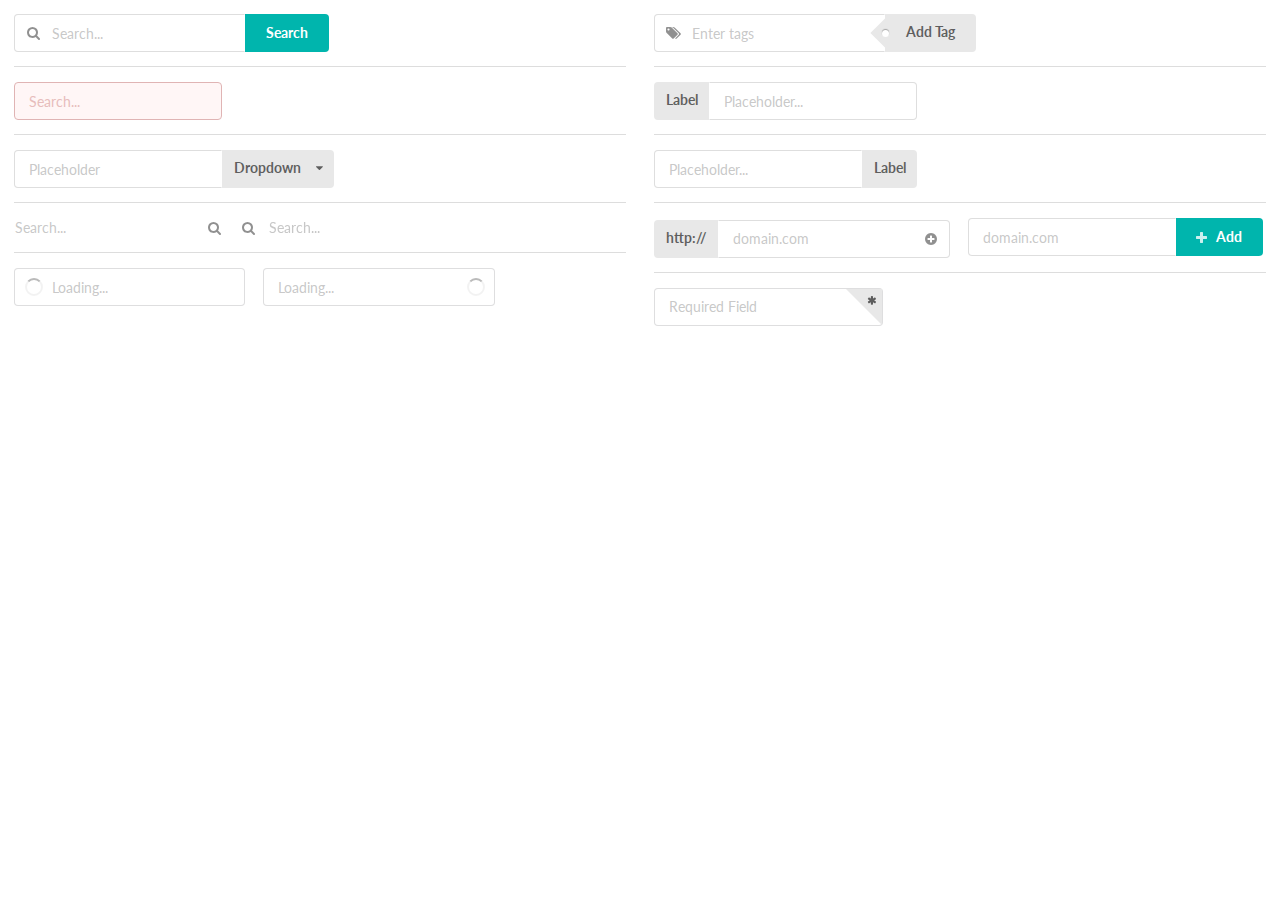
<file: bower_components/semantic/examples/components/input.html>
<!DOCTYPE html>
<html>
<head>

  <meta charset="utf-8" />
  <meta http-equiv="X-UA-Compatible" content="IE=edge,chrome=1" />
  <meta name="viewport" content="width=device-width, initial-scale=1.0, maximum-scale=1.0">
  <title>Theming - Semantic</title>

  <!--- Site CSS -->
  <link rel="stylesheet" type="text/css" href="../../dist/components/reset.css">
  <link rel="stylesheet" type="text/css" href="../../dist/components/site.css">
  <link rel="stylesheet" type="text/css" href="../../dist/components/grid.css">

  <!--- Component CSS -->
  <link rel="stylesheet" type="text/css" href="../../dist/components/icon.css">
  <link rel="stylesheet" type="text/css" href="../../dist/components/input.css">
  <link rel="stylesheet" type="text/css" href="../../dist/components/button.css">
  <link rel="stylesheet" type="text/css" href="../../dist/components/divider.css">
  <link rel="stylesheet" type="text/css" href="../../dist/components/label.css">
  <link rel="stylesheet" type="text/css" href="../../dist/components/dropdown.css">
  <link rel="stylesheet" type="text/css" href="../../dist/components/transition.css">
  <link rel="stylesheet" type="text/css" href="../../dist/components/popup.css">

  <!--- Component JS -->
  <script src="../assets/library/jquery.min.js"></script>
  <script src="../assets/library/iframe-content.js"></script>
  <script type="text/javascript" src="../../dist/components/popup.js"></script>
  <script type="text/javascript" src="../../dist/components/dropdown.js"></script>
  <script type="text/javascript" src="../../dist/components/transition.js"></script>

  <!--- Show Names -->
  <script src="../assets/show-examples.js"></script>

  <!--- Example CSS -->
  <style>
  body {
    padding: 1em;
  }
  .ui.input + .ui.input {
    margin-left: 1em;
  }
  </style>

  <!--- Example Javascript -->
  <script>
  $(document)
    .ready(function() {
      $('.ui.dropdown')
        .dropdown({
          on: 'click'
        })
      ;
    })
  ;
  </script>
</head>

<body>

<div class="ui two column stackable grid">
  <div class="column">

    <div class="ui action left icon input">
      <i class="search icon"></i>
      <input type="text" placeholder="Search...">
      <div class="ui teal button">Search</div>
    </div>

    <div class="ui divider"></div>
    <div class="ui input error">
      <input placeholder="Search..." type="text">
    </div>
    <div class="ui divider"></div>

    <div class="ui right labeled input">
      <input placeholder="Placeholder" type="text">
      <div class="ui dropdown label">
        <div class="text">Dropdown</div>
        <i class="dropdown icon"></i>
        <div class="menu">
          <div class="item">Choice 1</div>
          <div class="item">Choice 2</div>
          <div class="item">Choice 3</div>
        </div>
      </div>
    </div>
    <div class="ui divider"></div>

    <div class="ui transparent icon input">
      <input placeholder="Search..." type="text">
      <i class="search icon"></i>
    </div>
    <div class="ui transparent left icon input">
      <input placeholder="Search..." type="text">
      <i class="search icon"></i>
    </div>
    <div class="ui divider"></div>
    <div class="ui left icon input loading">
      <input placeholder="Loading..." type="text">
      <i class="search icon"></i>
    </div>

    <div class="ui icon input loading">
      <input placeholder="Loading..." type="text">
      <i class="search icon"></i>
    </div>

  </div>
  <div class="column">
    <div class="ui right labeled left icon input">
      <i class="tags icon"></i>
      <input placeholder="Enter tags" type="text">
      <a class="ui tag label">
        Add Tag
      </a>
    </div>
    <div class="ui divider"></div>
    <div class="ui labeled input">
      <a class="ui label">
        Label
      </a>
      <input type="text" placeholder="Placeholder...">
    </div>
    <div class="ui divider"></div>
    <div class="ui right labeled input">
      <input type="text" placeholder="Placeholder...">
      <a class="ui label">
        Label
      </a>
    </div>
    <div class="ui divider"></div>
    <div class="ui labeled icon input">
      <div class="ui label">
        http://
      </div>
      <input type="text" placeholder="domain.com">
      <i class="add circle link icon"></i>
    </div>
    <div class="ui right action input">
      <input type="text" placeholder="domain.com">
      <div class="ui teal button">
        <i class="add icon"></i>
        Add
      </div>
    </div>
    <div class="ui divider"></div>
    <div class="ui corner labeled input">
      <input type="text" placeholder="Required Field">
      <div class="ui corner label">
        <i class="asterisk icon"></i>
      </div>
    </div>

  </div>
</div>

</body>
</html>
</file>
<file: css/main.css>
/*! HTML5 Boilerplate v6.0.0 | MIT License | https://html5boilerplate.com/ */

/*
 * What follows is the result of much research on cross-browser styling.
 * Credit left inline and big thanks to Nicolas Gallagher, Jonathan Neal,
 * Kroc Camen, and the H5BP dev community and team.
 */

/* ==========================================================================
   Base styles: opinionated defaults
   ========================================================================== */

html {
    color: #222;
    font-size: 1em;
    line-height: 1.4;
}

/*
 * Remove text-shadow in selection highlight:
 * https://twitter.com/miketaylr/status/12228805301
 *
 * Vendor-prefixed and regular ::selection selectors cannot be combined:
 * https://stackoverflow.com/a/16982510/7133471
 *
 * Customize the background color to match your design.
 */

::-moz-selection {
    background: #b3d4fc;
    text-shadow: none;
}

::selection {
    background: #b3d4fc;
    text-shadow: none;
}

/*
 * A better looking default horizontal rule
 */

hr {
    display: block;
    height: 1px;
    border: 0;
    border-top: 1px solid #ccc;
    margin: 1em 0;
    padding: 0;
}

/*
 * Remove the gap between audio, canvas, iframes,
 * images, videos and the bottom of their containers:
 * https://github.com/h5bp/html5-boilerplate/issues/440
 */

audio,
canvas,
iframe,
img,
svg,
video {
    vertical-align: middle;
}

/*
 * Remove default fieldset styles.
 */

fieldset {
    border: 0;
    margin: 0;
    padding: 0;
}

/*
 * Allow only vertical resizing of textareas.
 */

textarea {
    resize: vertical;
}

/* ==========================================================================
   Browser Upgrade Prompt
   ========================================================================== */

.browserupgrade {
    margin: 0.2em 0;
    background: #ccc;
    color: #000;
    padding: 0.2em 0;
}

/* ==========================================================================
   Author's custom styles
   ========================================================================== */

.content-img{
    width: 150px;
    padding-top: 50px;
}

.content-icon{
    width: 115px;
    height: 115px;
    border-radius: 50%;
    border: solid;
}

.content-title{
    font-size:40px;
    text-align: center;
}

.content-subtitle{
    font-size:20px;
    text-align: center;
    padding-bottom: 60px;
}

.content-content{
    font-size:70px;
    text-align: center;
    font-style: italic;
}

.content-div{
    text-align: center;
    font-style: italic;
}















/* ==========================================================================
   Helper classes
   ========================================================================== */

/*
 * Hide visually and from screen readers
 */

.hidden {
    display: none !important;
}

/*
 * Hide only visually, but have it available for screen readers:
 * https://snook.ca/archives/html_and_css/hiding-content-for-accessibility
 *
 * 1. For long content, line feeds are not interpreted as spaces and small width
 *    causes content to wrap 1 word per line:
 *    https://medium.com/@jessebeach/beware-smushed-off-screen-accessible-text-5952a4c2cbfe
 */

.visuallyhidden {
    border: 0;
    -webkit-clip-path: inset(50%);
    clip-path: inset(50%);
    display: inline-block;
    height: 1px;
    margin: -1px;
    overflow: hidden;
    padding: 0;
    width: 1px;
    white-space: nowrap; /* 1 */
}

/*
 * Extends the .visuallyhidden class to allow the element
 * to be focusable when navigated to via the keyboard:
 * https://www.drupal.org/node/897638
 */

.visuallyhidden.focusable:active,
.visuallyhidden.focusable:focus {
    clip: auto;
    -webkit-clip-path: none;
    clip-path: none;
    height: auto;
    margin: 0;
    overflow: visible;
    position: static;
    width: auto;
    white-space: inherit;
}

/*
 * Hide visually and from screen readers, but maintain layout
 */

.invisible {
    visibility: hidden;
}

/*
 * Clearfix: contain floats
 *
 * For modern browsers
 * 1. The space content is one way to avoid an Opera bug when the
 *    `contenteditable` attribute is included anywhere else in the document.
 *    Otherwise it causes space to appear at the top and bottom of elements
 *    that receive the `clearfix` class.
 * 2. The use of `table` rather than `block` is only necessary if using
 *    `:before` to contain the top-margins of child elements.
 */

.clearfix:before,
.clearfix:after {
    content: " "; /* 1 */
    display: table; /* 2 */
}

.clearfix:after {
    clear: both;
}

/* ==========================================================================
   EXAMPLE Media Queries for Responsive Design.
   These examples override the primary ('mobile first') styles.
   Modify as content requires.
   ========================================================================== */

@media only screen and (min-width: 35em) {
    /* Style adjustments for viewports that meet the condition */
}

@media print,
       (-webkit-min-device-pixel-ratio: 1.25),
       (min-resolution: 1.25dppx),
       (min-resolution: 120dpi) {
    /* Style adjustments for high resolution devices */
}

/* ==========================================================================
   Print styles.
   Inlined to avoid the additional HTTP request:
   http://www.phpied.com/delay-loading-your-print-css/
   ========================================================================== */

@media print {
    *,
    *:before,
    *:after {
        background: transparent !important;
        color: #000 !important; /* Black prints faster:
                                   http://www.sanbeiji.com/archives/953 */
        box-shadow: none !important;
        text-shadow: none !important;
    }

    a,
    a:visited {
        text-decoration: underline;
    }

    a[href]:after {
        content: " (" attr(href) ")";
    }

    abbr[title]:after {
        content: " (" attr(title) ")";
    }

    /*
     * Don't show links that are fragment identifiers,
     * or use the `javascript:` pseudo protocol
     */

    a[href^="#"]:after,
    a[href^="javascript:"]:after {
        content: "";
    }

    pre {
        white-space: pre-wrap !important;
    }
    pre,
    blockquote {
        border: 1px solid #999;
        page-break-inside: avoid;
    }

    /*
     * Printing Tables:
     * http://css-discuss.incutio.com/wiki/Printing_Tables
     */

    thead {
        display: table-header-group;
    }

    tr,
    img {
        page-break-inside: avoid;
    }

    p,
    h2,
    h3 {
        orphans: 3;
        widows: 3;
    }

    h2,
    h3 {
        page-break-after: avoid;
    }
}
</file>
<file: bower_components/semantic/dist/components/site.css>
/*!
 * # Semantic UI 2.2.12 - Site
 * http://github.com/semantic-org/semantic-ui/
 *
 *
 * Released under the MIT license
 * http://opensource.org/licenses/MIT
 *
 */


/*******************************
             Page
*******************************/

@import url('https://fonts.googleapis.com/css?family=Lato:400,700,400italic,700italic&subset=latin');
html,
body {
  height: 100%;
}
html {
  font-size: 14px;
}
body {
  margin: 0px;
  padding: 0px;
  overflow-x: hidden;
  min-width: 320px;
  background: #FFFFFF;
  font-family: 'Lato', 'Helvetica Neue', Arial, Helvetica, sans-serif;
  font-size: 14px;
  line-height: 1.4285em;
  color: rgba(0, 0, 0, 0.87);
  font-smoothing: antialiased;
}


/*******************************
             Headers
*******************************/

h1,
h2,
h3,
h4,
h5 {
  font-family: 'Lato', 'Helvetica Neue', Arial, Helvetica, sans-serif;
  line-height: 1.28571429em;
  margin: calc(2rem -  0.14285714em ) 0em 1rem;
  font-weight: bold;
  padding: 0em;
}
h1 {
  min-height: 1rem;
  font-size: 2rem;
}
h2 {
  font-size: 1.71428571rem;
}
h3 {
  font-size: 1.28571429rem;
}
h4 {
  font-size: 1.07142857rem;
}
h5 {
  font-size: 1rem;
}
h1:first-child,
h2:first-child,
h3:first-child,
h4:first-child,
h5:first-child {
  margin-top: 0em;
}
h1:last-child,
h2:last-child,
h3:last-child,
h4:last-child,
h5:last-child {
  margin-bottom: 0em;
}


/*******************************
             Text
*******************************/

p {
  margin: 0em 0em 1em;
  line-height: 1.4285em;
}
p:first-child {
  margin-top: 0em;
}
p:last-child {
  margin-bottom: 0em;
}

/*-------------------
        Links
--------------------*/

a {
  color: #4183C4;
  text-decoration: none;
}
a:hover {
  color: #1e70bf;
  text-decoration: none;
}


/*******************************
         Scrollbars
*******************************/



/*******************************
          Highlighting
*******************************/


/* Site */
::-webkit-selection {
  background-color: #CCE2FF;
  color: rgba(0, 0, 0, 0.87);
}
::-moz-selection {
  background-color: #CCE2FF;
  color: rgba(0, 0, 0, 0.87);
}
::selection {
  background-color: #CCE2FF;
  color: rgba(0, 0, 0, 0.87);
}

/* Form */
textarea::-webkit-selection,
input::-webkit-selection {
  background-color: rgba(100, 100, 100, 0.4);
  color: rgba(0, 0, 0, 0.87);
}
textarea::-moz-selection,
input::-moz-selection {
  background-color: rgba(100, 100, 100, 0.4);
  color: rgba(0, 0, 0, 0.87);
}
textarea::selection,
input::selection {
  background-color: rgba(100, 100, 100, 0.4);
  color: rgba(0, 0, 0, 0.87);
}

/* Force Simple Scrollbars */
body ::-webkit-scrollbar {
  -webkit-appearance: none;
  width: 10px;
}
body ::-webkit-scrollbar-track {
  background: rgba(0, 0, 0, 0.1);
  border-radius: 0px;
}
body ::-webkit-scrollbar-thumb {
  cursor: pointer;
  border-radius: 5px;
  background: rgba(0, 0, 0, 0.25);
  -webkit-transition: color 0.2s ease;
  transition: color 0.2s ease;
}
body ::-webkit-scrollbar-thumb:window-inactive {
  background: rgba(0, 0, 0, 0.15);
}
body ::-webkit-scrollbar-thumb:hover {
  background: rgba(128, 135, 139, 0.8);
}

/* Inverted UI */
body .ui.inverted::-webkit-scrollbar-track {
  background: rgba(255, 255, 255, 0.1);
}
body .ui.inverted::-webkit-scrollbar-thumb {
  background: rgba(255, 255, 255, 0.25);
}
body .ui.inverted::-webkit-scrollbar-thumb:window-inactive {
  background: rgba(255, 255, 255, 0.15);
}
body .ui.inverted::-webkit-scrollbar-thumb:hover {
  background: rgba(255, 255, 255, 0.35);
}


/*******************************
        Global Overrides
*******************************/



/*******************************
         Site Overrides
*******************************/
</file>
<file: bower_components/semantic/dist/components/container.css>
/*!
 * # Semantic UI 2.2.12 - Container
 * http://github.com/semantic-org/semantic-ui/
 *
 *
 * Released under the MIT license
 * http://opensource.org/licenses/MIT
 *
 */


/*******************************
            Container
*******************************/


/* All Sizes */
.ui.container {
  display: block;
  max-width: 100% !important;
}

/* Mobile */
@media only screen and (max-width: 767px) {
  .ui.container {
    width: auto !important;
    margin-left: 1em !important;
    margin-right: 1em !important;
  }
  .ui.grid.container {
    width: auto !important;
  }
  .ui.relaxed.grid.container {
    width: auto !important;
  }
  .ui.very.relaxed.grid.container {
    width: auto !important;
  }
}

/* Tablet */
@media only screen and (min-width: 768px) and (max-width: 991px) {
  .ui.container {
    width: 723px;
    margin-left: auto !important;
    margin-right: auto !important;
  }
  .ui.grid.container {
    width: calc( 723px  +  2rem ) !important;
  }
  .ui.relaxed.grid.container {
    width: calc( 723px  +  3rem ) !important;
  }
  .ui.very.relaxed.grid.container {
    width: calc( 723px  +  5rem ) !important;
  }
}

/* Small Monitor */
@media only screen and (min-width: 992px) and (max-width: 1199px) {
  .ui.container {
    width: 933px;
    margin-left: auto !important;
    margin-right: auto !important;
  }
  .ui.grid.container {
    width: calc( 933px  +  2rem ) !important;
  }
  .ui.relaxed.grid.container {
    width: calc( 933px  +  3rem ) !important;
  }
  .ui.very.relaxed.grid.container {
    width: calc( 933px  +  5rem ) !important;
  }
}

/* Large Monitor */
@media only screen and (min-width: 1200px) {
  .ui.container {
    width: 1127px;
    margin-left: auto !important;
    margin-right: auto !important;
  }
  .ui.grid.container {
    width: calc( 1127px  +  2rem ) !important;
  }
  .ui.relaxed.grid.container {
    width: calc( 1127px  +  3rem ) !important;
  }
  .ui.very.relaxed.grid.container {
    width: calc( 1127px  +  5rem ) !important;
  }
}


/*******************************
             Types
*******************************/


/* Text Container */
.ui.text.container {
  font-family: 'Lato', 'Helvetica Neue', Arial, Helvetica, sans-serif;
  max-width: 700px !important;
  line-height: 1.5;
}
.ui.text.container {
  font-size: 1.14285714rem;
}

/* Fluid */
.ui.fluid.container {
  width: 100%;
}


/*******************************
           Variations
*******************************/

.ui[class*="left aligned"].container {
  text-align: left;
}
.ui[class*="center aligned"].container {
  text-align: center;
}
.ui[class*="right aligned"].container {
  text-align: right;
}
.ui.justified.container {
  text-align: justify;
  -webkit-hyphens: auto;
      -ms-hyphens: auto;
          hyphens: auto;
}


/*******************************
         Theme Overrides
*******************************/



/*******************************
         Site Overrides
*******************************/
</file>
<file: bower_components/semantic/dist/components/divider.css>
/*!
 * # Semantic UI 2.2.12 - Divider
 * http://github.com/semantic-org/semantic-ui/
 *
 *
 * Released under the MIT license
 * http://opensource.org/licenses/MIT
 *
 */


/*******************************
            Divider
*******************************/

.ui.divider {
  margin: 1rem 0rem;
  line-height: 1;
  height: 0em;
  font-weight: bold;
  text-transform: uppercase;
  letter-spacing: 0.05em;
  color: rgba(0, 0, 0, 0.85);
  -webkit-user-select: none;
     -moz-user-select: none;
      -ms-user-select: none;
          user-select: none;
  -webkit-tap-highlight-color: rgba(0, 0, 0, 0);
}

/*--------------
      Basic
---------------*/

.ui.divider:not(.vertical):not(.horizontal) {
  border-top: 1px solid rgba(34, 36, 38, 0.15);
  border-bottom: 1px solid rgba(255, 255, 255, 0.1);
}

/*--------------
    Coupling
---------------*/


/* Allow divider between each column row */
.ui.grid > .column + .divider,
.ui.grid > .row > .column + .divider {
  left: auto;
}

/*--------------
   Horizontal
---------------*/

.ui.horizontal.divider {
  display: table;
  white-space: nowrap;
  height: auto;
  margin: '';
  line-height: 1;
  text-align: center;
}
.ui.horizontal.divider:before,
.ui.horizontal.divider:after {
  content: '';
  display: table-cell;
  position: relative;
  top: 50%;
  width: 50%;
  background-repeat: no-repeat;
}
.ui.horizontal.divider:before {
  background-position: right 1em top 50%;
}
.ui.horizontal.divider:after {
  background-position: left 1em top 50%;
}

/*--------------
    Vertical
---------------*/

.ui.vertical.divider {
  position: absolute;
  z-index: 2;
  top: 50%;
  left: 50%;
  margin: 0rem;
  padding: 0em;
  width: auto;
  height: 50%;
  line-height: 0em;
  text-align: center;
  -webkit-transform: translateX(-50%);
          transform: translateX(-50%);
}
.ui.vertical.divider:before,
.ui.vertical.divider:after {
  position: absolute;
  left: 50%;
  content: '';
  z-index: 3;
  border-left: 1px solid rgba(34, 36, 38, 0.15);
  border-right: 1px solid rgba(255, 255, 255, 0.1);
  width: 0%;
  height: calc(100% -  1rem );
}
.ui.vertical.divider:before {
  top: -100%;
}
.ui.vertical.divider:after {
  top: auto;
  bottom: 0px;
}

/* Inside grid */
@media only screen and (max-width: 767px) {
  .ui.stackable.grid .ui.vertical.divider,
  .ui.grid .stackable.row .ui.vertical.divider {
    display: table;
    white-space: nowrap;
    height: auto;
    margin: '';
    overflow: hidden;
    line-height: 1;
    text-align: center;
    position: static;
    top: 0;
    left: 0;
    -webkit-transform: none;
            transform: none;
  }
  .ui.stackable.grid .ui.vertical.divider:before,
  .ui.grid .stackable.row .ui.vertical.divider:before,
  .ui.stackable.grid .ui.vertical.divider:after,
  .ui.grid .stackable.row .ui.vertical.divider:after {
    position: static;
    left: 0;
    border-left: none;
    border-right: none;
    content: '';
    display: table-cell;
    position: relative;
    top: 50%;
    width: 50%;
    background-repeat: no-repeat;
  }
  .ui.stackable.grid .ui.vertical.divider:before,
  .ui.grid .stackable.row .ui.vertical.divider:before {
    background-position: right 1em top 50%;
  }
  .ui.stackable.grid .ui.vertical.divider:after,
  .ui.grid .stackable.row .ui.vertical.divider:after {
    background-position: left 1em top 50%;
  }
}

/*--------------
      Icon
---------------*/

.ui.divider > .icon {
  margin: 0rem;
  font-size: 1rem;
  height: 1em;
  vertical-align: middle;
}


/*******************************
          Variations
*******************************/


/*--------------
    Hidden
---------------*/

.ui.hidden.divider {
  border-color: transparent !important;
}
.ui.hidden.divider:before,
.ui.hidden.divider:after {
  display: none;
}

/*--------------
    Inverted
---------------*/

.ui.divider.inverted,
.ui.vertical.inverted.divider,
.ui.horizontal.inverted.divider {
  color: #FFFFFF;
}
.ui.divider.inverted,
.ui.divider.inverted:after,
.ui.divider.inverted:before {
  border-top-color: rgba(34, 36, 38, 0.15) !important;
  border-left-color: rgba(34, 36, 38, 0.15) !important;
  border-bottom-color: rgba(255, 255, 255, 0.15) !important;
  border-right-color: rgba(255, 255, 255, 0.15) !important;
}

/*--------------
    Fitted
---------------*/

.ui.fitted.divider {
  margin: 0em;
}

/*--------------
    Clearing
---------------*/

.ui.clearing.divider {
  clear: both;
}

/*--------------
    Section
---------------*/

.ui.section.divider {
  margin-top: 2rem;
  margin-bottom: 2rem;
}

/*--------------
     Sizes
---------------*/

.ui.divider {
  font-size: 1rem;
}


/*******************************
         Theme Overrides
*******************************/

.ui.horizontal.divider:before,
.ui.horizontal.divider:after {
  background-image: url('[data-uri]');
}
@media only screen and (max-width: 767px) {
  .ui.stackable.grid .ui.vertical.divider:before,
  .ui.grid .stackable.row .ui.vertical.divider:before,
  .ui.stackable.grid .ui.vertical.divider:after,
  .ui.grid .stackable.row .ui.vertical.divider:after {
    background-image: url('[data-uri]');
  }
}


/*******************************
         Site Overrides
*******************************/
</file>
<file: bower_components/semantic/dist/components/header.css>
/*!
 * # Semantic UI 2.2.12 - Header
 * http://github.com/semantic-org/semantic-ui/
 *
 *
 * Released under the MIT license
 * http://opensource.org/licenses/MIT
 *
 */


/*******************************
            Header
*******************************/


/* Standard */
.ui.header {
  border: none;
  margin: calc(2rem -  0.14285714em ) 0em 1rem;
  padding: 0em 0em;
  font-family: 'Lato', 'Helvetica Neue', Arial, Helvetica, sans-serif;
  font-weight: bold;
  line-height: 1.28571429em;
  text-transform: none;
  color: rgba(0, 0, 0, 0.87);
}
.ui.header:first-child {
  margin-top: -0.14285714em;
}
.ui.header:last-child {
  margin-bottom: 0em;
}

/*--------------
   Sub Header
---------------*/

.ui.header .sub.header {
  display: block;
  font-weight: normal;
  padding: 0em;
  margin: 0em;
  font-size: 1rem;
  line-height: 1.2em;
  color: rgba(0, 0, 0, 0.6);
}

/*--------------
      Icon
---------------*/

.ui.header > .icon {
  display: table-cell;
  opacity: 1;
  font-size: 1.5em;
  padding-top: 0em;
  vertical-align: middle;
}

/* With Text Node */
.ui.header .icon:only-child {
  display: inline-block;
  padding: 0em;
  margin-right: 0.75rem;
}

/*-------------------
        Image
--------------------*/

.ui.header > .image:not(.icon),
.ui.header > img {
  display: inline-block;
  margin-top: 0.14285714em;
  width: 2.5em;
  height: auto;
  vertical-align: middle;
}
.ui.header > .image:not(.icon):only-child,
.ui.header > img:only-child {
  margin-right: 0.75rem;
}

/*--------------
     Content
---------------*/

.ui.header .content {
  display: inline-block;
  vertical-align: top;
}

/* After Image */
.ui.header > img + .content,
.ui.header > .image + .content {
  padding-left: 0.75rem;
  vertical-align: middle;
}

/* After Icon */
.ui.header > .icon + .content {
  padding-left: 0.75rem;
  display: table-cell;
  vertical-align: middle;
}

/*--------------
 Loose Coupling
---------------*/

.ui.header .ui.label {
  font-size: '';
  margin-left: 0.5rem;
  vertical-align: middle;
}

/* Positioning */
.ui.header + p {
  margin-top: 0em;
}


/*******************************
            Types
*******************************/


/*--------------
     Page
---------------*/

h1.ui.header {
  font-size: 2rem;
}
h2.ui.header {
  font-size: 1.71428571rem;
}
h3.ui.header {
  font-size: 1.28571429rem;
}
h4.ui.header {
  font-size: 1.07142857rem;
}
h5.ui.header {
  font-size: 1rem;
}

/* Sub Header */
h1.ui.header .sub.header {
  font-size: 1.14285714rem;
}
h2.ui.header .sub.header {
  font-size: 1.14285714rem;
}
h3.ui.header .sub.header {
  font-size: 1rem;
}
h4.ui.header .sub.header {
  font-size: 1rem;
}
h5.ui.header .sub.header {
  font-size: 0.92857143rem;
}

/*--------------
 Content Heading
---------------*/

.ui.huge.header {
  min-height: 1em;
  font-size: 2em;
}
.ui.large.header {
  font-size: 1.71428571em;
}
.ui.medium.header {
  font-size: 1.28571429em;
}
.ui.small.header {
  font-size: 1.07142857em;
}
.ui.tiny.header {
  font-size: 1em;
}

/* Sub Header */
.ui.huge.header .sub.header {
  font-size: 1.14285714rem;
}
.ui.large.header .sub.header {
  font-size: 1.14285714rem;
}
.ui.header .sub.header {
  font-size: 1rem;
}
.ui.small.header .sub.header {
  font-size: 1rem;
}
.ui.tiny.header .sub.header {
  font-size: 0.92857143rem;
}

/*--------------
   Sub Heading
---------------*/

.ui.sub.header {
  padding: 0em;
  margin-bottom: 0.14285714rem;
  font-weight: bold;
  font-size: 0.85714286em;
  text-transform: uppercase;
  color: '';
}
.ui.small.sub.header {
  font-size: 0.78571429em;
}
.ui.sub.header {
  font-size: 0.85714286em;
}
.ui.large.sub.header {
  font-size: 0.92857143em;
}
.ui.huge.sub.header {
  font-size: 1em;
}

/*-------------------
        Icon
--------------------*/

.ui.icon.header {
  display: inline-block;
  text-align: center;
  margin: 2rem 0em 1rem;
}
.ui.icon.header:after {
  content: '';
  display: block;
  height: 0px;
  clear: both;
  visibility: hidden;
}
.ui.icon.header:first-child {
  margin-top: 0em;
}
.ui.icon.header .icon {
  float: none;
  display: block;
  width: auto;
  height: auto;
  line-height: 1;
  padding: 0em;
  font-size: 3em;
  margin: 0em auto 0.5rem;
  opacity: 1;
}
.ui.icon.header .content {
  display: block;
  padding: 0em;
}
.ui.icon.header .circular.icon {
  font-size: 2em;
}
.ui.icon.header .square.icon {
  font-size: 2em;
}
.ui.block.icon.header .icon {
  margin-bottom: 0em;
}
.ui.icon.header.aligned {
  margin-left: auto;
  margin-right: auto;
  display: block;
}


/*******************************
            States
*******************************/

.ui.disabled.header {
  opacity: 0.45;
}


/*******************************
           Variations
*******************************/


/*-------------------
      Inverted
--------------------*/

.ui.inverted.header {
  color: #FFFFFF;
}
.ui.inverted.header .sub.header {
  color: rgba(255, 255, 255, 0.8);
}
.ui.inverted.attached.header {
  background: #545454 -webkit-linear-gradient(transparent, rgba(0, 0, 0, 0.05));
  background: #545454 linear-gradient(transparent, rgba(0, 0, 0, 0.05));
  box-shadow: none;
  border-color: transparent;
}
.ui.inverted.block.header {
  background: #545454 -webkit-linear-gradient(transparent, rgba(0, 0, 0, 0.05));
  background: #545454 linear-gradient(transparent, rgba(0, 0, 0, 0.05));
  box-shadow: none;
}
.ui.inverted.block.header {
  border-bottom: none;
}

/*-------------------
       Colors
--------------------*/


/*--- Red ---*/

.ui.red.header {
  color: #DB2828 !important;
}
a.ui.red.header:hover {
  color: #d01919 !important;
}
.ui.red.dividing.header {
  border-bottom: 2px solid #DB2828;
}

/* Inverted */
.ui.inverted.red.header {
  color: #FF695E !important;
}
a.ui.inverted.red.header:hover {
  color: #ff5144 !important;
}

/*--- Orange ---*/

.ui.orange.header {
  color: #F2711C !important;
}
a.ui.orange.header:hover {
  color: #f26202 !important;
}
.ui.orange.dividing.header {
  border-bottom: 2px solid #F2711C;
}

/* Inverted */
.ui.inverted.orange.header {
  color: #FF851B !important;
}
a.ui.inverted.orange.header:hover {
  color: #ff7701 !important;
}

/*--- Olive ---*/

.ui.olive.header {
  color: #B5CC18 !important;
}
a.ui.olive.header:hover {
  color: #a7bd0d !important;
}
.ui.olive.dividing.header {
  border-bottom: 2px solid #B5CC18;
}

/* Inverted */
.ui.inverted.olive.header {
  color: #D9E778 !important;
}
a.ui.inverted.olive.header:hover {
  color: #d8ea5c !important;
}

/*--- Yellow ---*/

.ui.yellow.header {
  color: #FBBD08 !important;
}
a.ui.yellow.header:hover {
  color: #eaae00 !important;
}
.ui.yellow.dividing.header {
  border-bottom: 2px solid #FBBD08;
}

/* Inverted */
.ui.inverted.yellow.header {
  color: #FFE21F !important;
}
a.ui.inverted.yellow.header:hover {
  color: #ffdf05 !important;
}

/*--- Green ---*/

.ui.green.header {
  color: #21BA45 !important;
}
a.ui.green.header:hover {
  color: #16ab39 !important;
}
.ui.green.dividing.header {
  border-bottom: 2px solid #21BA45;
}

/* Inverted */
.ui.inverted.green.header {
  color: #2ECC40 !important;
}
a.ui.inverted.green.header:hover {
  color: #22be34 !important;
}

/*--- Teal ---*/

.ui.teal.header {
  color: #00B5AD !important;
}
a.ui.teal.header:hover {
  color: #009c95 !important;
}
.ui.teal.dividing.header {
  border-bottom: 2px solid #00B5AD;
}

/* Inverted */
.ui.inverted.teal.header {
  color: #6DFFFF !important;
}
a.ui.inverted.teal.header:hover {
  color: #54ffff !important;
}

/*--- Blue ---*/

.ui.blue.header {
  color: #2185D0 !important;
}
a.ui.blue.header:hover {
  color: #1678c2 !important;
}
.ui.blue.dividing.header {
  border-bottom: 2px solid #2185D0;
}

/* Inverted */
.ui.inverted.blue.header {
  color: #54C8FF !important;
}
a.ui.inverted.blue.header:hover {
  color: #3ac0ff !important;
}

/*--- Violet ---*/

.ui.violet.header {
  color: #6435C9 !important;
}
a.ui.violet.header:hover {
  color: #5829bb !important;
}
.ui.violet.dividing.header {
  border-bottom: 2px solid #6435C9;
}

/* Inverted */
.ui.inverted.violet.header {
  color: #A291FB !important;
}
a.ui.inverted.violet.header:hover {
  color: #8a73ff !important;
}

/*--- Purple ---*/

.ui.purple.header {
  color: #A333C8 !important;
}
a.ui.purple.header:hover {
  color: #9627ba !important;
}
.ui.purple.dividing.header {
  border-bottom: 2px solid #A333C8;
}

/* Inverted */
.ui.inverted.purple.header {
  color: #DC73FF !important;
}
a.ui.inverted.purple.header:hover {
  color: #d65aff !important;
}

/*--- Pink ---*/

.ui.pink.header {
  color: #E03997 !important;
}
a.ui.pink.header:hover {
  color: #e61a8d !important;
}
.ui.pink.dividing.header {
  border-bottom: 2px solid #E03997;
}

/* Inverted */
.ui.inverted.pink.header {
  color: #FF8EDF !important;
}
a.ui.inverted.pink.header:hover {
  color: #ff74d8 !important;
}

/*--- Brown ---*/

.ui.brown.header {
  color: #A5673F !important;
}
a.ui.brown.header:hover {
  color: #975b33 !important;
}
.ui.brown.dividing.header {
  border-bottom: 2px solid #A5673F;
}

/* Inverted */
.ui.inverted.brown.header {
  color: #D67C1C !important;
}
a.ui.inverted.brown.header:hover {
  color: #c86f11 !important;
}

/*--- Grey ---*/

.ui.grey.header {
  color: #767676 !important;
}
a.ui.grey.header:hover {
  color: #838383 !important;
}
.ui.grey.dividing.header {
  border-bottom: 2px solid #767676;
}

/* Inverted */
.ui.inverted.grey.header {
  color: #DCDDDE !important;
}
a.ui.inverted.grey.header:hover {
  color: #cfd0d2 !important;
}

/*-------------------
       Aligned
--------------------*/

.ui.left.aligned.header {
  text-align: left;
}
.ui.right.aligned.header {
  text-align: right;
}
.ui.centered.header,
.ui.center.aligned.header {
  text-align: center;
}
.ui.justified.header {
  text-align: justify;
}
.ui.justified.header:after {
  display: inline-block;
  content: '';
  width: 100%;
}

/*-------------------
       Floated
--------------------*/

.ui.floated.header,
.ui[class*="left floated"].header {
  float: left;
  margin-top: 0em;
  margin-right: 0.5em;
}
.ui[class*="right floated"].header {
  float: right;
  margin-top: 0em;
  margin-left: 0.5em;
}

/*-------------------
       Fitted
--------------------*/

.ui.fitted.header {
  padding: 0em;
}

/*-------------------
      Dividing
--------------------*/

.ui.dividing.header {
  padding-bottom: 0.21428571rem;
  border-bottom: 1px solid rgba(34, 36, 38, 0.15);
}
.ui.dividing.header .sub.header {
  padding-bottom: 0.21428571rem;
}
.ui.dividing.header .icon {
  margin-bottom: 0em;
}
.ui.inverted.dividing.header {
  border-bottom-color: rgba(255, 255, 255, 0.1);
}

/*-------------------
        Block
--------------------*/

.ui.block.header {
  background: #F3F4F5;
  padding: 0.78571429rem 1rem;
  box-shadow: none;
  border: 1px solid #D4D4D5;
  border-radius: 0.28571429rem;
}
.ui.tiny.block.header {
  font-size: 0.85714286rem;
}
.ui.small.block.header {
  font-size: 0.92857143rem;
}
.ui.block.header:not(h1):not(h2):not(h3):not(h4):not(h5):not(h6) {
  font-size: 1rem;
}
.ui.large.block.header {
  font-size: 1.14285714rem;
}
.ui.huge.block.header {
  font-size: 1.42857143rem;
}

/*-------------------
       Attached
--------------------*/

.ui.attached.header {
  background: #FFFFFF;
  padding: 0.78571429rem 1rem;
  margin-left: -1px;
  margin-right: -1px;
  box-shadow: none;
  border: 1px solid #D4D4D5;
}
.ui.attached.block.header {
  background: #F3F4F5;
}
.ui.attached:not(.top):not(.bottom).header {
  margin-top: 0em;
  margin-bottom: 0em;
  border-top: none;
  border-radius: 0em;
}
.ui.top.attached.header {
  margin-bottom: 0em;
  border-radius: 0.28571429rem 0.28571429rem 0em 0em;
}
.ui.bottom.attached.header {
  margin-top: 0em;
  border-top: none;
  border-radius: 0em 0em 0.28571429rem 0.28571429rem;
}

/* Attached Sizes */
.ui.tiny.attached.header {
  font-size: 0.85714286em;
}
.ui.small.attached.header {
  font-size: 0.92857143em;
}
.ui.attached.header:not(h1):not(h2):not(h3):not(h4):not(h5):not(h6) {
  font-size: 1em;
}
.ui.large.attached.header {
  font-size: 1.14285714em;
}
.ui.huge.attached.header {
  font-size: 1.42857143em;
}

/*-------------------
        Sizing
--------------------*/

.ui.header:not(h1):not(h2):not(h3):not(h4):not(h5):not(h6) {
  font-size: 1.28571429em;
}


/*******************************
         Theme Overrides
*******************************/



/*******************************
         Site Overrides
*******************************/
</file>
<file: bower_components/semantic/dist/components/segment.css>
/*!
 * # Semantic UI 2.2.12 - Segment
 * http://github.com/semantic-org/semantic-ui/
 *
 *
 * Released under the MIT license
 * http://opensource.org/licenses/MIT
 *
 */


/*******************************
            Segment
*******************************/

.ui.segment {
  position: relative;
  background: #FFFFFF;
  box-shadow: 0px 1px 2px 0 rgba(34, 36, 38, 0.15);
  margin: 1rem 0em;
  padding: 1em 1em;
  border-radius: 0.28571429rem;
  border: 1px solid rgba(34, 36, 38, 0.15);
}
.ui.segment:first-child {
  margin-top: 0em;
}
.ui.segment:last-child {
  margin-bottom: 0em;
}

/* Vertical */
.ui.vertical.segment {
  margin: 0em;
  padding-left: 0em;
  padding-right: 0em;
  background: none transparent;
  border-radius: 0px;
  box-shadow: none;
  border: none;
  border-bottom: 1px solid rgba(34, 36, 38, 0.15);
}
.ui.vertical.segment:last-child {
  border-bottom: none;
}

/*-------------------
    Loose Coupling
--------------------*/


/* Header */
.ui.inverted.segment > .ui.header {
  color: #FFFFFF;
}

/* Label */
.ui[class*="bottom attached"].segment > [class*="top attached"].label {
  border-top-left-radius: 0em;
  border-top-right-radius: 0em;
}
.ui[class*="top attached"].segment > [class*="bottom attached"].label {
  border-bottom-left-radius: 0em;
  border-bottom-right-radius: 0em;
}
.ui.attached.segment:not(.top):not(.bottom) > [class*="top attached"].label {
  border-top-left-radius: 0em;
  border-top-right-radius: 0em;
}
.ui.attached.segment:not(.top):not(.bottom) > [class*="bottom attached"].label {
  border-bottom-left-radius: 0em;
  border-bottom-right-radius: 0em;
}

/* Grid */
.ui.page.grid.segment,
.ui.grid > .row > .ui.segment.column,
.ui.grid > .ui.segment.column {
  padding-top: 2em;
  padding-bottom: 2em;
}
.ui.grid.segment {
  margin: 1rem 0em;
  border-radius: 0.28571429rem;
}

/* Table */
.ui.basic.table.segment {
  background: #FFFFFF;
  border: 1px solid rgba(34, 36, 38, 0.15);
  box-shadow: 0px 1px 2px 0 rgba(34, 36, 38, 0.15);
}
.ui[class*="very basic"].table.segment {
  padding: 1em 1em;
}


/*******************************
             Types
*******************************/


/*-------------------
        Piled
--------------------*/

.ui.piled.segments,
.ui.piled.segment {
  margin: 3em 0em;
  box-shadow: '';
  z-index: auto;
}
.ui.piled.segment:first-child {
  margin-top: 0em;
}
.ui.piled.segment:last-child {
  margin-bottom: 0em;
}
.ui.piled.segments:after,
.ui.piled.segments:before,
.ui.piled.segment:after,
.ui.piled.segment:before {
  background-color: #FFFFFF;
  visibility: visible;
  content: '';
  display: block;
  height: 100%;
  left: 0px;
  position: absolute;
  width: 100%;
  border: 1px solid rgba(34, 36, 38, 0.15);
  box-shadow: '';
}
.ui.piled.segments:before,
.ui.piled.segment:before {
  -webkit-transform: rotate(-1.2deg);
          transform: rotate(-1.2deg);
  top: 0;
  z-index: -2;
}
.ui.piled.segments:after,
.ui.piled.segment:after {
  -webkit-transform: rotate(1.2deg);
          transform: rotate(1.2deg);
  top: 0;
  z-index: -1;
}

/* Piled Attached */
.ui[class*="top attached"].piled.segment {
  margin-top: 3em;
  margin-bottom: 0em;
}
.ui.piled.segment[class*="top attached"]:first-child {
  margin-top: 0em;
}
.ui.piled.segment[class*="bottom attached"] {
  margin-top: 0em;
  margin-bottom: 3em;
}
.ui.piled.segment[class*="bottom attached"]:last-child {
  margin-bottom: 0em;
}

/*-------------------
       Stacked
--------------------*/

.ui.stacked.segment {
  padding-bottom: 1.4em;
}
.ui.stacked.segments:before,
.ui.stacked.segments:after,
.ui.stacked.segment:before,
.ui.stacked.segment:after {
  content: '';
  position: absolute;
  bottom: -3px;
  left: 0%;
  border-top: 1px solid rgba(34, 36, 38, 0.15);
  background: rgba(0, 0, 0, 0.03);
  width: 100%;
  height: 6px;
  visibility: visible;
}
.ui.stacked.segments:before,
.ui.stacked.segment:before {
  display: none;
}

/* Add additional page */
.ui.tall.stacked.segments:before,
.ui.tall.stacked.segment:before {
  display: block;
  bottom: 0px;
}

/* Inverted */
.ui.stacked.inverted.segments:before,
.ui.stacked.inverted.segments:after,
.ui.stacked.inverted.segment:before,
.ui.stacked.inverted.segment:after {
  background-color: rgba(0, 0, 0, 0.03);
  border-top: 1px solid rgba(34, 36, 38, 0.35);
}

/*-------------------
       Padded
--------------------*/

.ui.padded.segment {
  padding: 1.5em;
}
.ui[class*="very padded"].segment {
  padding: 3em;
}

/* Padded vertical */
.ui.padded.segment.vertical.segment,
.ui[class*="very padded"].vertical.segment {
  padding-left: 0px;
  padding-right: 0px;
}

/*-------------------
       Compact
--------------------*/

.ui.compact.segment {
  display: table;
}

/* Compact Group */
.ui.compact.segments {
  display: -webkit-inline-box;
  display: -ms-inline-flexbox;
  display: inline-flex;
}
.ui.compact.segments .segment,
.ui.segments .compact.segment {
  display: block;
  -webkit-box-flex: 0;
      -ms-flex: 0 1 auto;
          flex: 0 1 auto;
}

/*-------------------
       Circular
--------------------*/

.ui.circular.segment {
  display: table-cell;
  padding: 2em;
  text-align: center;
  vertical-align: middle;
  border-radius: 500em;
}

/*-------------------
       Raised
--------------------*/

.ui.raised.segments,
.ui.raised.segment {
  box-shadow: 0px 2px 4px 0px rgba(34, 36, 38, 0.12), 0px 2px 10px 0px rgba(34, 36, 38, 0.15);
}


/*******************************
            Groups
*******************************/


/* Group */
.ui.segments {
  -webkit-box-orient: vertical;
  -webkit-box-direction: normal;
      -ms-flex-direction: column;
          flex-direction: column;
  position: relative;
  margin: 1rem 0em;
  border: 1px solid rgba(34, 36, 38, 0.15);
  box-shadow: 0px 1px 2px 0 rgba(34, 36, 38, 0.15);
  border-radius: 0.28571429rem;
}
.ui.segments:first-child {
  margin-top: 0em;
}
.ui.segments:last-child {
  margin-bottom: 0em;
}

/* Nested Segment */
.ui.segments > .segment {
  top: 0px;
  bottom: 0px;
  border-radius: 0px;
  margin: 0em;
  width: auto;
  box-shadow: none;
  border: none;
  border-top: 1px solid rgba(34, 36, 38, 0.15);
}
.ui.segments:not(.horizontal) > .segment:first-child {
  border-top: none;
  margin-top: 0em;
  bottom: 0px;
  margin-bottom: 0em;
  top: 0px;
  border-radius: 0.28571429rem 0.28571429rem 0em 0em;
}

/* Bottom */
.ui.segments:not(.horizontal) > .segment:last-child {
  top: 0px;
  bottom: 0px;
  margin-top: 0em;
  margin-bottom: 0em;
  box-shadow: 0px 1px 2px 0 rgba(34, 36, 38, 0.15), none;
  border-radius: 0em 0em 0.28571429rem 0.28571429rem;
}

/* Only */
.ui.segments:not(.horizontal) > .segment:only-child {
  border-radius: 0.28571429rem;
}

/* Nested Group */
.ui.segments > .ui.segments {
  border-top: 1px solid rgba(34, 36, 38, 0.15);
  margin: 1rem 1rem;
}
.ui.segments > .segments:first-child {
  border-top: none;
}
.ui.segments > .segment + .segments:not(.horizontal) {
  margin-top: 0em;
}

/* Horizontal Group */
.ui.horizontal.segments {
  display: -webkit-box;
  display: -ms-flexbox;
  display: flex;
  -webkit-box-orient: horizontal;
  -webkit-box-direction: normal;
      -ms-flex-direction: row;
          flex-direction: row;
  background-color: transparent;
  border-radius: 0px;
  padding: 0em;
  background-color: #FFFFFF;
  box-shadow: 0px 1px 2px 0 rgba(34, 36, 38, 0.15);
  margin: 1rem 0em;
  border-radius: 0.28571429rem;
  border: 1px solid rgba(34, 36, 38, 0.15);
}

/* Nested Horizontal Group */
.ui.segments > .horizontal.segments {
  margin: 0em;
  background-color: transparent;
  border-radius: 0px;
  border: none;
  box-shadow: none;
  border-top: 1px solid rgba(34, 36, 38, 0.15);
}

/* Horizontal Segment */
.ui.horizontal.segments > .segment {
  -webkit-box-flex: 1;
          flex: 1 1 auto;
  -ms-flex: 1 1 0px;
  
/* Solves #2550 MS Flex */
  margin: 0em;
  min-width: 0px;
  background-color: transparent;
  border-radius: 0px;
  border: none;
  box-shadow: none;
  border-left: 1px solid rgba(34, 36, 38, 0.15);
}

/* Border Fixes */
.ui.segments > .horizontal.segments:first-child {
  border-top: none;
}
.ui.horizontal.segments > .segment:first-child {
  border-left: none;
}


/*******************************
            States
*******************************/


/*--------------
    Disabled
---------------*/

.ui.disabled.segment {
  opacity: 0.45;
  color: rgba(40, 40, 40, 0.3);
}

/*--------------
    Loading
---------------*/

.ui.loading.segment {
  position: relative;
  cursor: default;
  pointer-events: none;
  text-shadow: none !important;
  color: transparent !important;
  -webkit-transition: all 0s linear;
  transition: all 0s linear;
}
.ui.loading.segment:before {
  position: absolute;
  content: '';
  top: 0%;
  left: 0%;
  background: rgba(255, 255, 255, 0.8);
  width: 100%;
  height: 100%;
  border-radius: 0.28571429rem;
  z-index: 100;
}
.ui.loading.segment:after {
  position: absolute;
  content: '';
  top: 50%;
  left: 50%;
  margin: -1.5em 0em 0em -1.5em;
  width: 3em;
  height: 3em;
  -webkit-animation: segment-spin 0.6s linear;
          animation: segment-spin 0.6s linear;
  -webkit-animation-iteration-count: infinite;
          animation-iteration-count: infinite;
  border-radius: 500rem;
  border-color: #767676 rgba(0, 0, 0, 0.1) rgba(0, 0, 0, 0.1) rgba(0, 0, 0, 0.1);
  border-style: solid;
  border-width: 0.2em;
  box-shadow: 0px 0px 0px 1px transparent;
  visibility: visible;
  z-index: 101;
}
@-webkit-keyframes segment-spin {
  from {
    -webkit-transform: rotate(0deg);
            transform: rotate(0deg);
  }
  to {
    -webkit-transform: rotate(360deg);
            transform: rotate(360deg);
  }
}
@keyframes segment-spin {
  from {
    -webkit-transform: rotate(0deg);
            transform: rotate(0deg);
  }
  to {
    -webkit-transform: rotate(360deg);
            transform: rotate(360deg);
  }
}


/*******************************
           Variations
*******************************/


/*-------------------
       Basic
--------------------*/

.ui.basic.segment {
  background: none transparent;
  box-shadow: none;
  border: none;
  border-radius: 0px;
}

/*-------------------
       Clearing
--------------------*/

.ui.clearing.segment:after {
  content: ".";
  display: block;
  height: 0;
  clear: both;
  visibility: hidden;
}

/*-------------------
       Colors
--------------------*/


/* Red */
.ui.red.segment:not(.inverted) {
  border-top: 2px solid #DB2828 !important;
}
.ui.inverted.red.segment {
  background-color: #DB2828 !important;
  color: #FFFFFF !important;
}

/* Orange */
.ui.orange.segment:not(.inverted) {
  border-top: 2px solid #F2711C !important;
}
.ui.inverted.orange.segment {
  background-color: #F2711C !important;
  color: #FFFFFF !important;
}

/* Yellow */
.ui.yellow.segment:not(.inverted) {
  border-top: 2px solid #FBBD08 !important;
}
.ui.inverted.yellow.segment {
  background-color: #FBBD08 !important;
  color: #FFFFFF !important;
}

/* Olive */
.ui.olive.segment:not(.inverted) {
  border-top: 2px solid #B5CC18 !important;
}
.ui.inverted.olive.segment {
  background-color: #B5CC18 !important;
  color: #FFFFFF !important;
}

/* Green */
.ui.green.segment:not(.inverted) {
  border-top: 2px solid #21BA45 !important;
}
.ui.inverted.green.segment {
  background-color: #21BA45 !important;
  color: #FFFFFF !important;
}

/* Teal */
.ui.teal.segment:not(.inverted) {
  border-top: 2px solid #00B5AD !important;
}
.ui.inverted.teal.segment {
  background-color: #00B5AD !important;
  color: #FFFFFF !important;
}

/* Blue */
.ui.blue.segment:not(.inverted) {
  border-top: 2px solid #2185D0 !important;
}
.ui.inverted.blue.segment {
  background-color: #2185D0 !important;
  color: #FFFFFF !important;
}

/* Violet */
.ui.violet.segment:not(.inverted) {
  border-top: 2px solid #6435C9 !important;
}
.ui.inverted.violet.segment {
  background-color: #6435C9 !important;
  color: #FFFFFF !important;
}

/* Purple */
.ui.purple.segment:not(.inverted) {
  border-top: 2px solid #A333C8 !important;
}
.ui.inverted.purple.segment {
  background-color: #A333C8 !important;
  color: #FFFFFF !important;
}

/* Pink */
.ui.pink.segment:not(.inverted) {
  border-top: 2px solid #E03997 !important;
}
.ui.inverted.pink.segment {
  background-color: #E03997 !important;
  color: #FFFFFF !important;
}

/* Brown */
.ui.brown.segment:not(.inverted) {
  border-top: 2px solid #A5673F !important;
}
.ui.inverted.brown.segment {
  background-color: #A5673F !important;
  color: #FFFFFF !important;
}

/* Grey */
.ui.grey.segment:not(.inverted) {
  border-top: 2px solid #767676 !important;
}
.ui.inverted.grey.segment {
  background-color: #767676 !important;
  color: #FFFFFF !important;
}

/* Black */
.ui.black.segment:not(.inverted) {
  border-top: 2px solid #1B1C1D !important;
}
.ui.inverted.black.segment {
  background-color: #1B1C1D !important;
  color: #FFFFFF !important;
}

/*-------------------
       Aligned
--------------------*/

.ui[class*="left aligned"].segment {
  text-align: left;
}
.ui[class*="right aligned"].segment {
  text-align: right;
}
.ui[class*="center aligned"].segment {
  text-align: center;
}

/*-------------------
       Floated
--------------------*/

.ui.floated.segment,
.ui[class*="left floated"].segment {
  float: left;
  margin-right: 1em;
}
.ui[class*="right floated"].segment {
  float: right;
  margin-left: 1em;
}

/*-------------------
      Inverted
--------------------*/

.ui.inverted.segment {
  border: none;
  box-shadow: none;
}
.ui.inverted.segment,
.ui.primary.inverted.segment {
  background: #1B1C1D;
  color: rgba(255, 255, 255, 0.9);
}

/* Nested */
.ui.inverted.segment .segment {
  color: rgba(0, 0, 0, 0.87);
}
.ui.inverted.segment .inverted.segment {
  color: rgba(255, 255, 255, 0.9);
}

/* Attached */
.ui.inverted.attached.segment {
  border-color: #555555;
}

/*-------------------
     Emphasis
--------------------*/


/* Secondary */
.ui.secondary.segment {
  background: #F3F4F5;
  color: rgba(0, 0, 0, 0.6);
}
.ui.secondary.inverted.segment {
  background: #4c4f52 -webkit-linear-gradient(rgba(255, 255, 255, 0.2) 0%, rgba(255, 255, 255, 0.2) 100%);
  background: #4c4f52 linear-gradient(rgba(255, 255, 255, 0.2) 0%, rgba(255, 255, 255, 0.2) 100%);
  color: rgba(255, 255, 255, 0.8);
}

/* Tertiary */
.ui.tertiary.segment {
  background: #DCDDDE;
  color: rgba(0, 0, 0, 0.6);
}
.ui.tertiary.inverted.segment {
  background: #717579 -webkit-linear-gradient(rgba(255, 255, 255, 0.35) 0%, rgba(255, 255, 255, 0.35) 100%);
  background: #717579 linear-gradient(rgba(255, 255, 255, 0.35) 0%, rgba(255, 255, 255, 0.35) 100%);
  color: rgba(255, 255, 255, 0.8);
}

/*-------------------
      Attached
--------------------*/


/* Middle */
.ui.attached.segment {
  top: 0px;
  bottom: 0px;
  border-radius: 0px;
  margin: 0em -1px;
  width: calc(100% +  2px );
  max-width: calc(100% +  2px );
  box-shadow: none;
  border: 1px solid #D4D4D5;
}
.ui.attached:not(.message) + .ui.attached.segment:not(.top) {
  border-top: none;
}

/* Top */
.ui[class*="top attached"].segment {
  bottom: 0px;
  margin-bottom: 0em;
  top: 0px;
  margin-top: 1rem;
  border-radius: 0.28571429rem 0.28571429rem 0em 0em;
}
.ui.segment[class*="top attached"]:first-child {
  margin-top: 0em;
}

/* Bottom */
.ui.segment[class*="bottom attached"] {
  bottom: 0px;
  margin-top: 0em;
  top: 0px;
  margin-bottom: 1rem;
  box-shadow: 0px 1px 2px 0 rgba(34, 36, 38, 0.15), none;
  border-radius: 0em 0em 0.28571429rem 0.28571429rem;
}
.ui.segment[class*="bottom attached"]:last-child {
  margin-bottom: 0em;
}

/*-------------------
        Size
--------------------*/

.ui.mini.segments .segment,
.ui.mini.segment {
  font-size: 0.78571429rem;
}
.ui.tiny.segments .segment,
.ui.tiny.segment {
  font-size: 0.85714286rem;
}
.ui.small.segments .segment,
.ui.small.segment {
  font-size: 0.92857143rem;
}
.ui.segments .segment,
.ui.segment {
  font-size: 1rem;
}
.ui.large.segments .segment,
.ui.large.segment {
  font-size: 1.14285714rem;
}
.ui.big.segments .segment,
.ui.big.segment {
  font-size: 1.28571429rem;
}
.ui.huge.segments .segment,
.ui.huge.segment {
  font-size: 1.42857143rem;
}
.ui.massive.segments .segment,
.ui.massive.segment {
  font-size: 1.71428571rem;
}


/*******************************
         Theme Overrides
*******************************/



/*******************************
         Site Overrides
*******************************/
</file>
<file: bower_components/semantic/dist/components/table.css>
/*!
 * # Semantic UI 2.2.12 - Table
 * http://github.com/semantic-org/semantic-ui/
 *
 *
 * Released under the MIT license
 * http://opensource.org/licenses/MIT
 *
 */


/*******************************
             Table
*******************************/


/* Prototype */
.ui.table {
  width: 100%;
  background: #FFFFFF;
  margin: 1em 0em;
  border: 1px solid rgba(34, 36, 38, 0.15);
  box-shadow: none;
  border-radius: 0.28571429rem;
  text-align: left;
  color: rgba(0, 0, 0, 0.87);
  border-collapse: separate;
  border-spacing: 0px;
}
.ui.table:first-child {
  margin-top: 0em;
}
.ui.table:last-child {
  margin-bottom: 0em;
}


/*******************************
             Parts
*******************************/


/* Table Content */
.ui.table th,
.ui.table td {
  -webkit-transition: background 0.1s ease, color 0.1s ease;
  transition: background 0.1s ease, color 0.1s ease;
}

/* Headers */
.ui.table thead {
  box-shadow: none;
}
.ui.table thead th {
  cursor: auto;
  background: #F9FAFB;
  text-align: inherit;
  color: rgba(0, 0, 0, 0.87);
  padding: 0.92857143em 0.78571429em;
  vertical-align: inherit;
  font-style: none;
  font-weight: bold;
  text-transform: none;
  border-bottom: 1px solid rgba(34, 36, 38, 0.1);
  border-left: none;
}
.ui.table thead tr > th:first-child {
  border-left: none;
}
.ui.table thead tr:first-child > th:first-child {
  border-radius: 0.28571429rem 0em 0em 0em;
}
.ui.table thead tr:first-child > th:last-child {
  border-radius: 0em 0.28571429rem 0em 0em;
}
.ui.table thead tr:first-child > th:only-child {
  border-radius: 0.28571429rem 0.28571429rem 0em 0em;
}

/* Footer */
.ui.table tfoot {
  box-shadow: none;
}
.ui.table tfoot th {
  cursor: auto;
  border-top: 1px solid rgba(34, 36, 38, 0.15);
  background: #F9FAFB;
  text-align: inherit;
  color: rgba(0, 0, 0, 0.87);
  padding: 0.78571429em 0.78571429em;
  vertical-align: middle;
  font-style: normal;
  font-weight: normal;
  text-transform: none;
}
.ui.table tfoot tr > th:first-child {
  border-left: none;
}
.ui.table tfoot tr:first-child > th:first-child {
  border-radius: 0em 0em 0em 0.28571429rem;
}
.ui.table tfoot tr:first-child > th:last-child {
  border-radius: 0em 0em 0.28571429rem 0em;
}
.ui.table tfoot tr:first-child > th:only-child {
  border-radius: 0em 0em 0.28571429rem 0.28571429rem;
}

/* Table Row */
.ui.table tr td {
  border-top: 1px solid rgba(34, 36, 38, 0.1);
}
.ui.table tr:first-child td {
  border-top: none;
}

/* Table Cells */
.ui.table td {
  padding: 0.78571429em 0.78571429em;
  text-align: inherit;
}

/* Icons */
.ui.table > .icon {
  vertical-align: baseline;
}
.ui.table > .icon:only-child {
  margin: 0em;
}

/* Table Segment */
.ui.table.segment {
  padding: 0em;
}
.ui.table.segment:after {
  display: none;
}
.ui.table.segment.stacked:after {
  display: block;
}

/* Responsive */
@media only screen and (max-width: 767px) {
  .ui.table:not(.unstackable) {
    width: 100%;
  }
  .ui.table:not(.unstackable) tbody,
  .ui.table:not(.unstackable) tr,
  .ui.table:not(.unstackable) tr > th,
  .ui.table:not(.unstackable) tr > td {
    width: auto !important;
    display: block !important;
  }
  .ui.table:not(.unstackable) {
    padding: 0em;
  }
  .ui.table:not(.unstackable) thead {
    display: block;
  }
  .ui.table:not(.unstackable) tfoot {
    display: block;
  }
  .ui.table:not(.unstackable) tr {
    padding-top: 1em;
    padding-bottom: 1em;
    box-shadow: 0px -1px 0px 0px rgba(0, 0, 0, 0.1) inset !important;
  }
  .ui.table:not(.unstackable) tr > th,
  .ui.table:not(.unstackable) tr > td {
    background: none;
    border: none !important;
    padding: 0.25em 0.75em !important;
    box-shadow: none !important;
  }
  .ui.table:not(.unstackable) th:first-child,
  .ui.table:not(.unstackable) td:first-child {
    font-weight: bold;
  }
  
/* Definition Table */
  .ui.definition.table:not(.unstackable) thead th:first-child {
    box-shadow: none !important;
  }
}


/*******************************
            Coupling
*******************************/


/* UI Image */
.ui.table th .image,
.ui.table th .image img,
.ui.table td .image,
.ui.table td .image img {
  max-width: none;
}


/*******************************
             Types
*******************************/


/*--------------
    Complex
---------------*/

.ui.structured.table {
  border-collapse: collapse;
}
.ui.structured.table thead th {
  border-left: none;
  border-right: none;
}
.ui.structured.sortable.table thead th {
  border-left: 1px solid rgba(34, 36, 38, 0.15);
  border-right: 1px solid rgba(34, 36, 38, 0.15);
}
.ui.structured.basic.table th {
  border-left: none;
  border-right: none;
}
.ui.structured.celled.table tr th,
.ui.structured.celled.table tr td {
  border-left: 1px solid rgba(34, 36, 38, 0.1);
  border-right: 1px solid rgba(34, 36, 38, 0.1);
}

/*--------------
   Definition
---------------*/

.ui.definition.table thead:not(.full-width) th:first-child {
  pointer-events: none;
  background: transparent;
  font-weight: normal;
  color: rgba(0, 0, 0, 0.4);
  box-shadow: -1px -1px 0px 1px #FFFFFF;
}
.ui.definition.table tfoot:not(.full-width) th:first-child {
  pointer-events: none;
  background: transparent;
  font-weight: rgba(0, 0, 0, 0.4);
  color: normal;
  box-shadow: 1px 1px 0px 1px #FFFFFF;
}

/* Remove Border */
.ui.celled.definition.table thead:not(.full-width) th:first-child {
  box-shadow: 0px -1px 0px 1px #FFFFFF;
}
.ui.celled.definition.table tfoot:not(.full-width) th:first-child {
  box-shadow: 0px 1px 0px 1px #FFFFFF;
}

/* Highlight Defining Column */
.ui.definition.table tr td:first-child:not(.ignored),
.ui.definition.table tr td.definition {
  background: rgba(0, 0, 0, 0.03);
  font-weight: bold;
  color: rgba(0, 0, 0, 0.95);
  text-transform: '';
  box-shadow: '';
  text-align: '';
  font-size: 1em;
  padding-left: '';
  padding-right: '';
}

/* Fix 2nd Column */
.ui.definition.table thead:not(.full-width) th:nth-child(2) {
  border-left: 1px solid rgba(34, 36, 38, 0.15);
}
.ui.definition.table tfoot:not(.full-width) th:nth-child(2) {
  border-left: 1px solid rgba(34, 36, 38, 0.15);
}
.ui.definition.table td:nth-child(2) {
  border-left: 1px solid rgba(34, 36, 38, 0.15);
}


/*******************************
             States
*******************************/


/*--------------
    Positive
---------------*/

.ui.table tr.positive,
.ui.table td.positive {
  box-shadow: 0px 0px 0px #A3C293 inset;
}
.ui.table tr.positive,
.ui.table td.positive {
  background: #FCFFF5 !important;
  color: #2C662D !important;
}

/*--------------
     Negative
---------------*/

.ui.table tr.negative,
.ui.table td.negative {
  box-shadow: 0px 0px 0px #E0B4B4 inset;
}
.ui.table tr.negative,
.ui.table td.negative {
  background: #FFF6F6 !important;
  color: #9F3A38 !important;
}

/*--------------
      Error
---------------*/

.ui.table tr.error,
.ui.table td.error {
  box-shadow: 0px 0px 0px #E0B4B4 inset;
}
.ui.table tr.error,
.ui.table td.error {
  background: #FFF6F6 !important;
  color: #9F3A38 !important;
}

/*--------------
     Warning
---------------*/

.ui.table tr.warning,
.ui.table td.warning {
  box-shadow: 0px 0px 0px #C9BA9B inset;
}
.ui.table tr.warning,
.ui.table td.warning {
  background: #FFFAF3 !important;
  color: #573A08 !important;
}

/*--------------
     Active
---------------*/

.ui.table tr.active,
.ui.table td.active {
  box-shadow: 0px 0px 0px rgba(0, 0, 0, 0.87) inset;
}
.ui.table tr.active,
.ui.table td.active {
  background: #E0E0E0 !important;
  color: rgba(0, 0, 0, 0.87) !important;
}

/*--------------
     Disabled
---------------*/

.ui.table tr.disabled td,
.ui.table tr td.disabled,
.ui.table tr.disabled:hover,
.ui.table tr:hover td.disabled {
  pointer-events: none;
  color: rgba(40, 40, 40, 0.3);
}


/*******************************
          Variations
*******************************/


/*--------------
    Stackable
---------------*/

@media only screen and (max-width: 991px) {
  .ui[class*="tablet stackable"].table,
  .ui[class*="tablet stackable"].table tbody,
  .ui[class*="tablet stackable"].table tr,
  .ui[class*="tablet stackable"].table tr > th,
  .ui[class*="tablet stackable"].table tr > td {
    width: 100% !important;
    display: block !important;
  }
  .ui[class*="tablet stackable"].table {
    padding: 0em;
  }
  .ui[class*="tablet stackable"].table thead {
    display: block;
  }
  .ui[class*="tablet stackable"].table tfoot {
    display: block;
  }
  .ui[class*="tablet stackable"].table tr {
    padding-top: 1em;
    padding-bottom: 1em;
    box-shadow: 0px -1px 0px 0px rgba(0, 0, 0, 0.1) inset !important;
  }
  .ui[class*="tablet stackable"].table tr > th,
  .ui[class*="tablet stackable"].table tr > td {
    background: none;
    border: none !important;
    padding: 0.25em 0.75em;
    box-shadow: none !important;
  }
  
/* Definition Table */
  .ui.definition[class*="tablet stackable"].table thead th:first-child {
    box-shadow: none !important;
  }
}

/*--------------
 Text Alignment
---------------*/

.ui.table[class*="left aligned"],
.ui.table [class*="left aligned"] {
  text-align: left;
}
.ui.table[class*="center aligned"],
.ui.table [class*="center aligned"] {
  text-align: center;
}
.ui.table[class*="right aligned"],
.ui.table [class*="right aligned"] {
  text-align: right;
}

/*------------------
 Vertical Alignment
------------------*/

.ui.table[class*="top aligned"],
.ui.table [class*="top aligned"] {
  vertical-align: top;
}
.ui.table[class*="middle aligned"],
.ui.table [class*="middle aligned"] {
  vertical-align: middle;
}
.ui.table[class*="bottom aligned"],
.ui.table [class*="bottom aligned"] {
  vertical-align: bottom;
}

/*--------------
    Collapsing
---------------*/

.ui.table th.collapsing,
.ui.table td.collapsing {
  width: 1px;
  white-space: nowrap;
}

/*--------------
     Fixed
---------------*/

.ui.fixed.table {
  table-layout: fixed;
}
.ui.fixed.table th,
.ui.fixed.table td {
  overflow: hidden;
  text-overflow: ellipsis;
}

/*--------------
   Selectable
---------------*/

.ui.selectable.table tbody tr:hover,
.ui.table tbody tr td.selectable:hover {
  background: rgba(0, 0, 0, 0.05) !important;
  color: rgba(0, 0, 0, 0.95) !important;
}
.ui.selectable.inverted.table tbody tr:hover,
.ui.inverted.table tbody tr td.selectable:hover {
  background: rgba(255, 255, 255, 0.08) !important;
  color: #ffffff !important;
}

/* Selectable Cell Link */
.ui.table tbody tr td.selectable {
  padding: 0em;
}
.ui.table tbody tr td.selectable > a:not(.ui) {
  display: block;
  color: inherit;
  padding: 0.78571429em 0.78571429em;
}

/* Other States */
.ui.selectable.table tr.error:hover,
.ui.table tr td.selectable.error:hover,
.ui.selectable.table tr:hover td.error {
  background: #ffe7e7 !important;
  color: #943634 !important;
}
.ui.selectable.table tr.warning:hover,
.ui.table tr td.selectable.warning:hover,
.ui.selectable.table tr:hover td.warning {
  background: #fff4e4 !important;
  color: #493107 !important;
}
.ui.selectable.table tr.active:hover,
.ui.table tr td.selectable.active:hover,
.ui.selectable.table tr:hover td.active {
  background: #E0E0E0 !important;
  color: rgba(0, 0, 0, 0.87) !important;
}
.ui.selectable.table tr.positive:hover,
.ui.table tr td.selectable.positive:hover,
.ui.selectable.table tr:hover td.positive {
  background: #f7ffe6 !important;
  color: #275b28 !important;
}
.ui.selectable.table tr.negative:hover,
.ui.table tr td.selectable.negative:hover,
.ui.selectable.table tr:hover td.negative {
  background: #ffe7e7 !important;
  color: #943634 !important;
}

/*-------------------
      Attached
--------------------*/


/* Middle */
.ui.attached.table {
  top: 0px;
  bottom: 0px;
  border-radius: 0px;
  margin: 0em -1px;
  width: calc(100% +  2px );
  max-width: calc(100% +  2px );
  box-shadow: none;
  border: 1px solid #D4D4D5;
}
.ui.attached + .ui.attached.table:not(.top) {
  border-top: none;
}

/* Top */
.ui[class*="top attached"].table {
  bottom: 0px;
  margin-bottom: 0em;
  top: 0px;
  margin-top: 1em;
  border-radius: 0.28571429rem 0.28571429rem 0em 0em;
}
.ui.table[class*="top attached"]:first-child {
  margin-top: 0em;
}

/* Bottom */
.ui[class*="bottom attached"].table {
  bottom: 0px;
  margin-top: 0em;
  top: 0px;
  margin-bottom: 1em;
  box-shadow: none, none;
  border-radius: 0em 0em 0.28571429rem 0.28571429rem;
}
.ui[class*="bottom attached"].table:last-child {
  margin-bottom: 0em;
}

/*--------------
     Striped
---------------*/


/* Table Striping */
.ui.striped.table > tr:nth-child(2n),
.ui.striped.table tbody tr:nth-child(2n) {
  background-color: rgba(0, 0, 50, 0.02);
}

/* Stripes */
.ui.inverted.striped.table > tr:nth-child(2n),
.ui.inverted.striped.table tbody tr:nth-child(2n) {
  background-color: rgba(255, 255, 255, 0.05);
}

/* Allow striped active hover */
.ui.striped.selectable.selectable.selectable.table tbody tr.active:hover {
  background: #EFEFEF !important;
  color: rgba(0, 0, 0, 0.95) !important;
}

/*--------------
   Single Line
---------------*/

.ui.table[class*="single line"],
.ui.table [class*="single line"] {
  white-space: nowrap;
}
.ui.table[class*="single line"],
.ui.table [class*="single line"] {
  white-space: nowrap;
}

/*-------------------
       Colors
--------------------*/


/* Red */
.ui.red.table {
  border-top: 0.2em solid #DB2828;
}
.ui.inverted.red.table {
  background-color: #DB2828 !important;
  color: #FFFFFF !important;
}

/* Orange */
.ui.orange.table {
  border-top: 0.2em solid #F2711C;
}
.ui.inverted.orange.table {
  background-color: #F2711C !important;
  color: #FFFFFF !important;
}

/* Yellow */
.ui.yellow.table {
  border-top: 0.2em solid #FBBD08;
}
.ui.inverted.yellow.table {
  background-color: #FBBD08 !important;
  color: #FFFFFF !important;
}

/* Olive */
.ui.olive.table {
  border-top: 0.2em solid #B5CC18;
}
.ui.inverted.olive.table {
  background-color: #B5CC18 !important;
  color: #FFFFFF !important;
}

/* Green */
.ui.green.table {
  border-top: 0.2em solid #21BA45;
}
.ui.inverted.green.table {
  background-color: #21BA45 !important;
  color: #FFFFFF !important;
}

/* Teal */
.ui.teal.table {
  border-top: 0.2em solid #00B5AD;
}
.ui.inverted.teal.table {
  background-color: #00B5AD !important;
  color: #FFFFFF !important;
}

/* Blue */
.ui.blue.table {
  border-top: 0.2em solid #2185D0;
}
.ui.inverted.blue.table {
  background-color: #2185D0 !important;
  color: #FFFFFF !important;
}

/* Violet */
.ui.violet.table {
  border-top: 0.2em solid #6435C9;
}
.ui.inverted.violet.table {
  background-color: #6435C9 !important;
  color: #FFFFFF !important;
}

/* Purple */
.ui.purple.table {
  border-top: 0.2em solid #A333C8;
}
.ui.inverted.purple.table {
  background-color: #A333C8 !important;
  color: #FFFFFF !important;
}

/* Pink */
.ui.pink.table {
  border-top: 0.2em solid #E03997;
}
.ui.inverted.pink.table {
  background-color: #E03997 !important;
  color: #FFFFFF !important;
}

/* Brown */
.ui.brown.table {
  border-top: 0.2em solid #A5673F;
}
.ui.inverted.brown.table {
  background-color: #A5673F !important;
  color: #FFFFFF !important;
}

/* Grey */
.ui.grey.table {
  border-top: 0.2em solid #767676;
}
.ui.inverted.grey.table {
  background-color: #767676 !important;
  color: #FFFFFF !important;
}

/* Black */
.ui.black.table {
  border-top: 0.2em solid #1B1C1D;
}
.ui.inverted.black.table {
  background-color: #1B1C1D !important;
  color: #FFFFFF !important;
}

/*--------------
  Column Count
---------------*/


/* Grid Based */
.ui.one.column.table td {
  width: 100%;
}
.ui.two.column.table td {
  width: 50%;
}
.ui.three.column.table td {
  width: 33.33333333%;
}
.ui.four.column.table td {
  width: 25%;
}
.ui.five.column.table td {
  width: 20%;
}
.ui.six.column.table td {
  width: 16.66666667%;
}
.ui.seven.column.table td {
  width: 14.28571429%;
}
.ui.eight.column.table td {
  width: 12.5%;
}
.ui.nine.column.table td {
  width: 11.11111111%;
}
.ui.ten.column.table td {
  width: 10%;
}
.ui.eleven.column.table td {
  width: 9.09090909%;
}
.ui.twelve.column.table td {
  width: 8.33333333%;
}
.ui.thirteen.column.table td {
  width: 7.69230769%;
}
.ui.fourteen.column.table td {
  width: 7.14285714%;
}
.ui.fifteen.column.table td {
  width: 6.66666667%;
}
.ui.sixteen.column.table td {
  width: 6.25%;
}

/* Column Width */
.ui.table th.one.wide,
.ui.table td.one.wide {
  width: 6.25%;
}
.ui.table th.two.wide,
.ui.table td.two.wide {
  width: 12.5%;
}
.ui.table th.three.wide,
.ui.table td.three.wide {
  width: 18.75%;
}
.ui.table th.four.wide,
.ui.table td.four.wide {
  width: 25%;
}
.ui.table th.five.wide,
.ui.table td.five.wide {
  width: 31.25%;
}
.ui.table th.six.wide,
.ui.table td.six.wide {
  width: 37.5%;
}
.ui.table th.seven.wide,
.ui.table td.seven.wide {
  width: 43.75%;
}
.ui.table th.eight.wide,
.ui.table td.eight.wide {
  width: 50%;
}
.ui.table th.nine.wide,
.ui.table td.nine.wide {
  width: 56.25%;
}
.ui.table th.ten.wide,
.ui.table td.ten.wide {
  width: 62.5%;
}
.ui.table th.eleven.wide,
.ui.table td.eleven.wide {
  width: 68.75%;
}
.ui.table th.twelve.wide,
.ui.table td.twelve.wide {
  width: 75%;
}
.ui.table th.thirteen.wide,
.ui.table td.thirteen.wide {
  width: 81.25%;
}
.ui.table th.fourteen.wide,
.ui.table td.fourteen.wide {
  width: 87.5%;
}
.ui.table th.fifteen.wide,
.ui.table td.fifteen.wide {
  width: 93.75%;
}
.ui.table th.sixteen.wide,
.ui.table td.sixteen.wide {
  width: 100%;
}

/*--------------
    Sortable
---------------*/

.ui.sortable.table thead th {
  cursor: pointer;
  white-space: nowrap;
  border-left: 1px solid rgba(34, 36, 38, 0.15);
  color: rgba(0, 0, 0, 0.87);
}
.ui.sortable.table thead th:first-child {
  border-left: none;
}
.ui.sortable.table thead th.sorted,
.ui.sortable.table thead th.sorted:hover {
  -webkit-user-select: none;
     -moz-user-select: none;
      -ms-user-select: none;
          user-select: none;
}
.ui.sortable.table thead th:after {
  display: none;
  font-style: normal;
  font-weight: normal;
  text-decoration: inherit;
  content: '';
  height: 1em;
  width: auto;
  opacity: 0.8;
  margin: 0em 0em 0em 0.5em;
  font-family: 'Icons';
}
.ui.sortable.table thead th.ascending:after {
  content: '\f0d8';
}
.ui.sortable.table thead th.descending:after {
  content: '\f0d7';
}

/* Hover */
.ui.sortable.table th.disabled:hover {
  cursor: auto;
  color: rgba(40, 40, 40, 0.3);
}
.ui.sortable.table thead th:hover {
  background: rgba(0, 0, 0, 0.05);
  color: rgba(0, 0, 0, 0.8);
}

/* Sorted */
.ui.sortable.table thead th.sorted {
  background: rgba(0, 0, 0, 0.05);
  color: rgba(0, 0, 0, 0.95);
}
.ui.sortable.table thead th.sorted:after {
  display: inline-block;
}

/* Sorted Hover */
.ui.sortable.table thead th.sorted:hover {
  background: rgba(0, 0, 0, 0.05);
  color: rgba(0, 0, 0, 0.95);
}

/* Inverted */
.ui.inverted.sortable.table thead th.sorted {
  background: rgba(255, 255, 255, 0.15) -webkit-linear-gradient(transparent, rgba(0, 0, 0, 0.05));
  background: rgba(255, 255, 255, 0.15) linear-gradient(transparent, rgba(0, 0, 0, 0.05));
  color: #ffffff;
}
.ui.inverted.sortable.table thead th:hover {
  background: rgba(255, 255, 255, 0.08) -webkit-linear-gradient(transparent, rgba(0, 0, 0, 0.05));
  background: rgba(255, 255, 255, 0.08) linear-gradient(transparent, rgba(0, 0, 0, 0.05));
  color: #ffffff;
}
.ui.inverted.sortable.table thead th {
  border-left-color: transparent;
  border-right-color: transparent;
}

/*--------------
    Inverted
---------------*/


/* Text Color */
.ui.inverted.table {
  background: #333333;
  color: rgba(255, 255, 255, 0.9);
  border: none;
}
.ui.inverted.table th {
  background-color: rgba(0, 0, 0, 0.15);
  border-color: rgba(255, 255, 255, 0.1) !important;
  color: rgba(255, 255, 255, 0.9) !important;
}
.ui.inverted.table tr td {
  border-color: rgba(255, 255, 255, 0.1) !important;
}
.ui.inverted.table tr.disabled td,
.ui.inverted.table tr td.disabled,
.ui.inverted.table tr.disabled:hover td,
.ui.inverted.table tr:hover td.disabled {
  pointer-events: none;
  color: rgba(225, 225, 225, 0.3);
}

/* Definition */
.ui.inverted.definition.table tfoot:not(.full-width) th:first-child,
.ui.inverted.definition.table thead:not(.full-width) th:first-child {
  background: #FFFFFF;
}
.ui.inverted.definition.table tr td:first-child {
  background: rgba(255, 255, 255, 0.02);
  color: #ffffff;
}

/*--------------
   Collapsing
---------------*/

.ui.collapsing.table {
  width: auto;
}

/*--------------
      Basic
---------------*/

.ui.basic.table {
  background: transparent;
  border: 1px solid rgba(34, 36, 38, 0.15);
  box-shadow: none;
}
.ui.basic.table thead,
.ui.basic.table tfoot {
  box-shadow: none;
}
.ui.basic.table th {
  background: transparent;
  border-left: none;
}
.ui.basic.table tbody tr {
  border-bottom: 1px solid rgba(0, 0, 0, 0.1);
}
.ui.basic.table td {
  background: transparent;
}
.ui.basic.striped.table tbody tr:nth-child(2n) {
  background-color: rgba(0, 0, 0, 0.05) !important;
}

/* Very Basic */
.ui[class*="very basic"].table {
  border: none;
}
.ui[class*="very basic"].table:not(.sortable):not(.striped) th,
.ui[class*="very basic"].table:not(.sortable):not(.striped) td {
  padding: '';
}
.ui[class*="very basic"].table:not(.sortable):not(.striped) th:first-child,
.ui[class*="very basic"].table:not(.sortable):not(.striped) td:first-child {
  padding-left: 0em;
}
.ui[class*="very basic"].table:not(.sortable):not(.striped) th:last-child,
.ui[class*="very basic"].table:not(.sortable):not(.striped) td:last-child {
  padding-right: 0em;
}
.ui[class*="very basic"].table:not(.sortable):not(.striped) thead tr:first-child th {
  padding-top: 0em;
}

/*--------------
     Celled
---------------*/

.ui.celled.table tr th,
.ui.celled.table tr td {
  border-left: 1px solid rgba(34, 36, 38, 0.1);
}
.ui.celled.table tr th:first-child,
.ui.celled.table tr td:first-child {
  border-left: none;
}

/*--------------
     Padded
---------------*/

.ui.padded.table th {
  padding-left: 1em;
  padding-right: 1em;
}
.ui.padded.table th,
.ui.padded.table td {
  padding: 1em 1em;
}

/* Very */
.ui[class*="very padded"].table th {
  padding-left: 1.5em;
  padding-right: 1.5em;
}
.ui[class*="very padded"].table td {
  padding: 1.5em 1.5em;
}

/*--------------
     Compact
---------------*/

.ui.compact.table th {
  padding-left: 0.7em;
  padding-right: 0.7em;
}
.ui.compact.table td {
  padding: 0.5em 0.7em;
}

/* Very */
.ui[class*="very compact"].table th {
  padding-left: 0.6em;
  padding-right: 0.6em;
}
.ui[class*="very compact"].table td {
  padding: 0.4em 0.6em;
}

/*--------------
      Sizes
---------------*/


/* Small */
.ui.small.table {
  font-size: 0.9em;
}

/* Standard */
.ui.table {
  font-size: 1em;
}

/* Large */
.ui.large.table {
  font-size: 1.1em;
}


/*******************************
         Site Overrides
*******************************/
</file>
<file: bower_components/semantic/dist/components/menu.css>
/*
 * # Semantic - Menu
 * http://github.com/semantic-org/semantic-ui/
 *
 *
 * Copyright 2015 Contributor
 * Released under the MIT license
 * http://opensource.org/licenses/MIT
 *
 */


/*******************************
            Standard
*******************************/


/*--------------
      Menu
---------------*/

.ui.menu {
  display: -webkit-box;
  display: -ms-flexbox;
  display: flex;
  margin: 1rem 0em;
  font-family: 'Lato', 'Helvetica Neue', Arial, Helvetica, sans-serif;
  background: #FFFFFF;
  font-weight: normal;
  border: 1px solid rgba(34, 36, 38, 0.15);
  box-shadow: 0px 1px 2px 0 rgba(34, 36, 38, 0.15);
  border-radius: 0.28571429rem;
  min-height: 2.85714286em;
}
.ui.menu:after {
  content: '';
  display: block;
  height: 0px;
  clear: both;
  visibility: hidden;
}
.ui.menu:first-child {
  margin-top: 0rem;
}
.ui.menu:last-child {
  margin-bottom: 0rem;
}

/*--------------
    Sub-Menu
---------------*/

.ui.menu .menu {
  margin: 0em;
}
.ui.menu:not(.vertical) > .menu {
  display: -webkit-box;
  display: -ms-flexbox;
  display: flex;
}

/*--------------
      Item
---------------*/

.ui.menu:not(.vertical) .item {
  display: -webkit-box;
  display: -ms-flexbox;
  display: flex;
  -webkit-box-align: center;
      -ms-flex-align: center;
          align-items: center;
}
.ui.menu .item {
  position: relative;
  vertical-align: middle;
  line-height: 1;
  text-decoration: none;
  -webkit-tap-highlight-color: transparent;
  -webkit-box-flex: 0;
      -ms-flex: 0 0 auto;
          flex: 0 0 auto;
  -webkit-user-select: none;
     -moz-user-select: none;
      -ms-user-select: none;
          user-select: none;
  background: none;
  padding: 0.92857143em 1.14285714em;
  text-transform: none;
  color: rgba(0, 0, 0, 0.87);
  font-weight: normal;
  -webkit-transition: background 0.1s ease, box-shadow 0.1s ease, color 0.1s ease;
  transition: background 0.1s ease, box-shadow 0.1s ease, color 0.1s ease;
}
.ui.menu > .item:first-child {
  border-radius: 0.28571429rem 0px 0px 0.28571429rem;
}

/* Border */
.ui.menu .item:before {
  position: absolute;
  content: '';
  top: 0%;
  right: 0px;
  height: 100%;
  width: 1px;
  background: rgba(34, 36, 38, 0.1);
}

/*--------------
  Text Content
---------------*/

.ui.menu .text.item > *,
.ui.menu .item > a:not(.ui),
.ui.menu .item > p:only-child {
  -webkit-user-select: text;
     -moz-user-select: text;
      -ms-user-select: text;
          user-select: text;
  line-height: 1.3;
}
.ui.menu .item > p:first-child {
  margin-top: 0;
}
.ui.menu .item > p:last-child {
  margin-bottom: 0;
}

/*--------------
      Icons
---------------*/

.ui.menu .item > i.icon {
  opacity: 0.9;
  float: none;
  margin: 0em 0.35714286em 0em 0em;
}

/*--------------
     Button
---------------*/

.ui.menu:not(.vertical) .item > .button {
  position: relative;
  top: 0em;
  margin: -0.5em 0em;
  padding-bottom: 0.78571429em;
  padding-top: 0.78571429em;
  font-size: 1em;
}

/*----------------
 Grid / Container
-----------------*/

.ui.menu > .grid,
.ui.menu > .container {
  display: -webkit-box;
  display: -ms-flexbox;
  display: flex;
  -webkit-box-align: inherit;
      -ms-flex-align: inherit;
          align-items: inherit;
  -webkit-box-orient: vertical;
  -webkit-box-direction: normal;
      -ms-flex-direction: inherit;
          flex-direction: inherit;
}

/*--------------
     Inputs
---------------*/

.ui.menu .item > .input {
  width: 100%;
}
.ui.menu:not(.vertical) .item > .input {
  position: relative;
  top: 0em;
  margin: -0.5em 0em;
}
.ui.menu .item > .input input {
  font-size: 1em;
  padding-top: 0.57142857em;
  padding-bottom: 0.57142857em;
}

/*--------------
     Header
---------------*/

.ui.menu .header.item,
.ui.vertical.menu .header.item {
  margin: 0em;
  background: '';
  text-transform: normal;
  font-weight: bold;
}
.ui.vertical.menu .item > .header:not(.ui) {
  margin: 0em 0em 0.5em;
  font-size: 1em;
  font-weight: bold;
}

/*--------------
    Dropdowns
---------------*/


/* Dropdown Icon */
.ui.menu .item > i.dropdown.icon {
  padding: 0em;
  float: right;
  margin: 0em 0em 0em 1em;
}

/* Menu */
.ui.menu .dropdown.item .menu {
  min-width: calc(100% - 1px);
  border-radius: 0em 0em 0.28571429rem 0.28571429rem;
  background: #FFFFFF;
  margin: 0em 0px 0px;
  box-shadow: 0px 1px 3px 0px rgba(0, 0, 0, 0.08);
  -webkit-box-orient: vertical !important;
  -webkit-box-direction: normal !important;
      -ms-flex-direction: column !important;
          flex-direction: column !important;
}

/* Menu Items */
.ui.menu .ui.dropdown .menu > .item {
  margin: 0;
  text-align: left;
  font-size: 1em !important;
  padding: 0.78571429em 1.14285714em !important;
  background: transparent !important;
  color: rgba(0, 0, 0, 0.87) !important;
  text-transform: none !important;
  font-weight: normal !important;
  box-shadow: none !important;
  -webkit-transition: none !important;
  transition: none !important;
}
.ui.menu .ui.dropdown .menu > .item:hover {
  background: rgba(0, 0, 0, 0.05) !important;
  color: rgba(0, 0, 0, 0.95) !important;
}
.ui.menu .ui.dropdown .menu > .selected.item {
  background: rgba(0, 0, 0, 0.05) !important;
  color: rgba(0, 0, 0, 0.95) !important;
}
.ui.menu .ui.dropdown .menu > .active.item {
  background: rgba(0, 0, 0, 0.03) !important;
  font-weight: bold !important;
  color: rgba(0, 0, 0, 0.95) !important;
}
.ui.menu .ui.dropdown.item .menu .item:not(.filtered) {
  display: block;
}
.ui.menu .ui.dropdown .menu > .item .icon:not(.dropdown) {
  display: inline-block;
  font-size: 1em !important;
  float: none;
  margin: 0em 0.75em 0em 0em;
}

/* Secondary */
.ui.secondary.menu .dropdown.item > .menu,
.ui.text.menu .dropdown.item > .menu {
  border-radius: 0.28571429rem;
  margin-top: 0.35714286em;
}

/* Pointing */
.ui.menu .pointing.dropdown.item .menu {
  margin-top: 0.75em;
}

/* Inverted */
.ui.inverted.menu .search.dropdown.item > .search,
.ui.inverted.menu .search.dropdown.item > .text {
  color: rgba(255, 255, 255, 0.9);
}

/* Vertical */
.ui.vertical.menu .dropdown.item > .icon {
  float: right;
  content: "\f0da";
  margin-left: 1em;
}
.ui.vertical.menu .dropdown.item .menu {
  left: 100%;
  min-width: 0;
  margin: 0em 0em 0em 0em;
  box-shadow: 0 1px 3px 0px rgba(0, 0, 0, 0.08);
  border-radius: 0em 0.28571429rem 0.28571429rem 0.28571429rem;
}
.ui.vertical.menu .dropdown.item.upward .menu {
  bottom: 0;
}
.ui.vertical.menu .dropdown.item:not(.upward) .menu {
  top: 0;
}
.ui.vertical.menu .active.dropdown.item {
  border-top-right-radius: 0em;
  border-bottom-right-radius: 0em;
}
.ui.vertical.menu .dropdown.active.item {
  box-shadow: none;
}

/* Evenly Divided */
.ui.item.menu .dropdown .menu .item {
  width: 100%;
}

/*--------------
     Labels
---------------*/

.ui.menu .item > .label {
  background: #999999;
  color: #FFFFFF;
  margin-left: 1em;
  padding: 0.3em 0.78571429em;
}
.ui.vertical.menu .item > .label {
  background: #999999;
  color: #FFFFFF;
  margin-top: -0.15em;
  margin-bottom: -0.15em;
  padding: 0.3em 0.78571429em;
}
.ui.menu .item > .floating.label {
  padding: 0.3em 0.78571429em;
}

/*--------------
     Images
---------------*/

.ui.menu .item > img:not(.ui) {
  display: inline-block;
  vertical-align: middle;
  margin: -0.3em 0em;
  width: 2.5em;
}
.ui.vertical.menu .item > img:not(.ui):only-child {
  display: block;
  max-width: 100%;
  width: auto;
}


/*******************************
          Coupling
*******************************/


/*--------------
     Sidebar
---------------*/


/* Show vertical dividers below last */
.ui.vertical.sidebar.menu > .item:first-child:before {
  display: block !important;
}
.ui.vertical.sidebar.menu > .item::before {
  top: auto;
  bottom: 0px;
}

/*--------------
    Container
---------------*/

@media only screen and (max-width: 767px) {
  .ui.menu > .ui.container {
    width: 100% !important;
    margin-left: 0em !important;
    margin-right: 0em !important;
  }
}
@media only screen and (min-width: 768px) {
  .ui.menu:not(.secondary):not(.text):not(.tabular):not(.borderless) > .container > .item:not(.right):not(.borderless):first-child {
    border-left: 1px solid rgba(34, 36, 38, 0.1);
  }
}


/*******************************
             States
*******************************/


/*--------------
      Hover
---------------*/

.ui.link.menu .item:hover,
.ui.menu .dropdown.item:hover,
.ui.menu .link.item:hover,
.ui.menu a.item:hover {
  cursor: pointer;
  background: rgba(0, 0, 0, 0.03);
  color: rgba(0, 0, 0, 0.95);
}

/*--------------
     Pressed
---------------*/

.ui.link.menu .item:active,
.ui.menu .link.item:active,
.ui.menu a.item:active {
  background: rgba(0, 0, 0, 0.03);
  color: rgba(0, 0, 0, 0.95);
}

/*--------------
     Active
---------------*/

.ui.menu .active.item {
  background: rgba(0, 0, 0, 0.05);
  color: rgba(0, 0, 0, 0.95);
  font-weight: normal;
  box-shadow: none;
}
.ui.menu .active.item > i.icon {
  opacity: 1;
}

/*--------------
  Active Hover
---------------*/

.ui.menu .active.item:hover,
.ui.vertical.menu .active.item:hover {
  background-color: rgba(0, 0, 0, 0.05);
  color: rgba(0, 0, 0, 0.95);
}

/*--------------
     Disabled
---------------*/

.ui.menu .item.disabled,
.ui.menu .item.disabled:hover {
  cursor: default;
  background-color: transparent !important;
  color: rgba(40, 40, 40, 0.3);
}


/*******************************
             Types
*******************************/


/*------------------
Floated Menu / Item
-------------------*/


/* Left Floated */
.ui.menu:not(.vertical) .left.item,
.ui.menu:not(.vertical) .left.menu {
  display: -webkit-box;
  display: -ms-flexbox;
  display: flex;
  margin-right: auto !important;
}

/* Right Floated */
.ui.menu:not(.vertical) .right.item,
.ui.menu:not(.vertical) .right.menu {
  display: -webkit-box;
  display: -ms-flexbox;
  display: flex;
  margin-left: auto !important;
}

/* Swapped Borders */
.ui.menu .right.item::before,
.ui.menu .right.menu > .item::before {
  right: auto;
  left: 0;
}

/*--------------
    Vertical
---------------*/

.ui.vertical.menu {
  display: block;
  -webkit-box-orient: vertical;
  -webkit-box-direction: normal;
      -ms-flex-direction: column;
          flex-direction: column;
  background: #FFFFFF;
  box-shadow: 0px 1px 2px 0 rgba(34, 36, 38, 0.15);
}

/*--- Item ---*/

.ui.vertical.menu .item {
  display: block;
  background: none;
  border-top: none;
  border-right: none;
}
.ui.vertical.menu > .item:first-child {
  border-radius: 0.28571429rem 0.28571429rem 0px 0px;
}
.ui.vertical.menu > .item:last-child {
  border-radius: 0px 0px 0.28571429rem 0.28571429rem;
}

/*--- Label ---*/

.ui.vertical.menu .item > .label {
  float: right;
  text-align: center;
}

/*--- Icon ---*/

.ui.vertical.menu .item > i.icon {
  width: 1.18em;
  float: right;
  margin: 0em 0em 0em 0.5em;
}
.ui.vertical.menu .item > .label + i.icon {
  float: none;
  margin: 0em 0.5em 0em 0em;
}

/*--- Border ---*/

.ui.vertical.menu .item:before {
  position: absolute;
  content: '';
  top: 0%;
  left: 0px;
  width: 100%;
  height: 1px;
  background: rgba(34, 36, 38, 0.1);
}
.ui.vertical.menu .item:first-child:before {
  display: none !important;
}

/*--- Sub Menu ---*/

.ui.vertical.menu .item > .menu {
  margin: 0.5em -1.14285714em 0em;
}
.ui.vertical.menu .menu .item {
  background: none;
  padding: 0.5em 1.33333333em;
  font-size: 0.85714286em;
  color: rgba(0, 0, 0, 0.5);
}
.ui.vertical.menu .item .menu a.item:hover,
.ui.vertical.menu .item .menu .link.item:hover {
  color: rgba(0, 0, 0, 0.85);
}
.ui.vertical.menu .menu .item:before {
  display: none;
}

/* Vertical Active */
.ui.vertical.menu .active.item {
  background: rgba(0, 0, 0, 0.05);
  border-radius: 0em;
  box-shadow: none;
}
.ui.vertical.menu > .active.item:first-child {
  border-radius: 0.28571429rem 0.28571429rem 0em 0em;
}
.ui.vertical.menu > .active.item:last-child {
  border-radius: 0em 0em 0.28571429rem 0.28571429rem;
}
.ui.vertical.menu > .active.item:only-child {
  border-radius: 0.28571429rem;
}
.ui.vertical.menu .active.item .menu .active.item {
  border-left: none;
}
.ui.vertical.menu .item .menu .active.item {
  background-color: transparent;
  font-weight: bold;
  color: rgba(0, 0, 0, 0.95);
}

/*--------------
     Tabular
---------------*/

.ui.tabular.menu {
  border-radius: 0em;
  box-shadow: none !important;
  border: none;
  background: none transparent;
  border-bottom: 1px solid #D4D4D5;
}
.ui.tabular.fluid.menu {
  width: calc(100% +  2px ) !important;
}
.ui.tabular.menu .item {
  background: transparent;
  border-bottom: none;
  border-left: 1px solid transparent;
  border-right: 1px solid transparent;
  border-top: 2px solid transparent;
  padding: 0.92857143em 1.42857143em;
  color: rgba(0, 0, 0, 0.87);
}
.ui.tabular.menu .item:before {
  display: none;
}

/* Hover */
.ui.tabular.menu .item:hover {
  background-color: transparent;
  color: rgba(0, 0, 0, 0.8);
}

/* Active */
.ui.tabular.menu .active.item {
  background: none #FFFFFF;
  color: rgba(0, 0, 0, 0.95);
  border-top-width: 1px;
  border-color: #D4D4D5;
  font-weight: bold;
  margin-bottom: -1px;
  box-shadow: none;
  border-radius: 0.28571429rem 0.28571429rem 0px 0px !important;
}

/* Coupling with segment for attachment */
.ui.tabular.menu + .attached:not(.top).segment,
.ui.tabular.menu + .attached:not(.top).segment + .attached:not(.top).segment {
  border-top: none;
  margin-left: 0px;
  margin-top: 0px;
  margin-right: 0px;
  width: 100%;
}
.top.attached.segment + .ui.bottom.tabular.menu {
  position: relative;
  width: calc(100% +  2px );
  left: -1px;
}

/* Bottom Vertical Tabular */
.ui.bottom.tabular.menu {
  background: none transparent;
  border-radius: 0em;
  box-shadow: none !important;
  border-bottom: none;
  border-top: 1px solid #D4D4D5;
}
.ui.bottom.tabular.menu .item {
  background: none;
  border-left: 1px solid transparent;
  border-right: 1px solid transparent;
  border-bottom: 1px solid transparent;
  border-top: none;
}
.ui.bottom.tabular.menu .active.item {
  background: none #FFFFFF;
  color: rgba(0, 0, 0, 0.95);
  border-color: #D4D4D5;
  margin: -1px 0px 0px 0px;
  border-radius: 0px 0px 0.28571429rem 0.28571429rem !important;
}

/* Vertical Tabular (Left) */
.ui.vertical.tabular.menu {
  background: none transparent;
  border-radius: 0em;
  box-shadow: none !important;
  border-bottom: none;
  border-right: 1px solid #D4D4D5;
}
.ui.vertical.tabular.menu .item {
  background: none;
  border-left: 1px solid transparent;
  border-bottom: 1px solid transparent;
  border-top: 1px solid transparent;
  border-right: none;
}
.ui.vertical.tabular.menu .active.item {
  background: none #FFFFFF;
  color: rgba(0, 0, 0, 0.95);
  border-color: #D4D4D5;
  margin: 0px -1px 0px 0px;
  border-radius: 0.28571429rem 0px 0px 0.28571429rem !important;
}

/* Vertical Right Tabular */
.ui.vertical.right.tabular.menu {
  background: none transparent;
  border-radius: 0em;
  box-shadow: none !important;
  border-bottom: none;
  border-right: none;
  border-left: 1px solid #D4D4D5;
}
.ui.vertical.right.tabular.menu .item {
  background: none;
  border-right: 1px solid transparent;
  border-bottom: 1px solid transparent;
  border-top: 1px solid transparent;
  border-left: none;
}
.ui.vertical.right.tabular.menu .active.item {
  background: none #FFFFFF;
  color: rgba(0, 0, 0, 0.95);
  border-color: #D4D4D5;
  margin: 0px 0px 0px -1px;
  border-radius: 0px 0.28571429rem 0.28571429rem 0px !important;
}

/* Dropdown */
.ui.tabular.menu .active.dropdown.item {
  margin-bottom: 0px;
  border-left: 1px solid transparent;
  border-right: 1px solid transparent;
  border-top: 2px solid transparent;
  border-bottom: none;
}

/*--------------
   Pagination
---------------*/

.ui.pagination.menu {
  margin: 0em;
  display: -webkit-inline-box;
  display: -ms-inline-flexbox;
  display: inline-flex;
  vertical-align: middle;
}
.ui.pagination.menu .item:last-child {
  border-radius: 0em 0.28571429rem 0.28571429rem 0em;
}
.ui.compact.menu .item:last-child {
  border-radius: 0em 0.28571429rem 0.28571429rem 0em;
}
.ui.pagination.menu .item:last-child:before {
  display: none;
}
.ui.pagination.menu .item {
  min-width: 3em;
  text-align: center;
}
.ui.pagination.menu .icon.item i.icon {
  vertical-align: top;
}

/* Active */
.ui.pagination.menu .active.item {
  border-top: none;
  padding-top: 0.92857143em;
  background-color: rgba(0, 0, 0, 0.05);
  color: rgba(0, 0, 0, 0.95);
  box-shadow: none;
}

/*--------------
   Secondary
---------------*/

.ui.secondary.menu {
  background: none;
  margin-left: -0.35714286em;
  margin-right: -0.35714286em;
  border-radius: 0em;
  border: none;
  box-shadow: none;
}

/* Item */
.ui.secondary.menu .item {
  -ms-flex-item-align: center;
      -ms-grid-row-align: center;
      align-self: center;
  box-shadow: none;
  border: none;
  padding: 0.78571429em 0.92857143em;
  margin: 0em 0.35714286em;
  background: none;
  -webkit-transition: color 0.1s ease;
  transition: color 0.1s ease;
  border-radius: 0.28571429rem;
}

/* No Divider */
.ui.secondary.menu .item:before {
  display: none !important;
}

/* Header */
.ui.secondary.menu .header.item {
  border-radius: 0em;
  border-right: none;
  background: none transparent;
}

/* Image */
.ui.secondary.menu .item > img:not(.ui) {
  margin: 0em;
}

/* Hover */
.ui.secondary.menu .dropdown.item:hover,
.ui.secondary.menu .link.item:hover,
.ui.secondary.menu a.item:hover {
  background: rgba(0, 0, 0, 0.05);
  color: rgba(0, 0, 0, 0.95);
}

/* Active */
.ui.secondary.menu .active.item {
  box-shadow: none;
  background: rgba(0, 0, 0, 0.05);
  color: rgba(0, 0, 0, 0.95);
  border-radius: 0.28571429rem;
}

/* Active Hover */
.ui.secondary.menu .active.item:hover {
  box-shadow: none;
  background: rgba(0, 0, 0, 0.05);
  color: rgba(0, 0, 0, 0.95);
}

/* Inverted */
.ui.secondary.inverted.menu .link.item,
.ui.secondary.inverted.menu a.item {
  color: rgba(255, 255, 255, 0.7) !important;
}
.ui.secondary.inverted.menu .dropdown.item:hover,
.ui.secondary.inverted.menu .link.item:hover,
.ui.secondary.inverted.menu a.item:hover {
  background: rgba(255, 255, 255, 0.08);
  color: #ffffff !important;
}
.ui.secondary.inverted.menu .active.item {
  background: rgba(255, 255, 255, 0.15);
  color: #ffffff !important;
}

/* Fix item margins */
.ui.secondary.item.menu {
  margin-left: 0em;
  margin-right: 0em;
}
.ui.secondary.item.menu .item:last-child {
  margin-right: 0em;
}
.ui.secondary.attached.menu {
  box-shadow: none;
}

/* Sub Menu */
.ui.vertical.secondary.menu .item:not(.dropdown) > .menu {
  margin: 0em -0.92857143em;
}
.ui.vertical.secondary.menu .item:not(.dropdown) > .menu > .item {
  margin: 0em;
  padding: 0.5em 1.33333333em;
}

/*---------------------
   Secondary Vertical
-----------------------*/

.ui.secondary.vertical.menu > .item {
  border: none;
  margin: 0em 0em 0.35714286em;
  border-radius: 0.28571429rem !important;
}
.ui.secondary.vertical.menu > .header.item {
  border-radius: 0em;
}

/* Sub Menu */
.ui.vertical.secondary.menu .item > .menu .item {
  background-color: transparent;
}

/* Inverted */
.ui.secondary.inverted.menu {
  background-color: transparent;
}

/*---------------------
   Secondary Pointing
-----------------------*/

.ui.secondary.pointing.menu {
  margin-left: 0em;
  margin-right: 0em;
  border-bottom: 2px solid rgba(34, 36, 38, 0.15);
}
.ui.secondary.pointing.menu .item {
  border-bottom-color: transparent;
  border-bottom-style: solid;
  border-radius: 0em;
  -ms-flex-item-align: end;
      align-self: flex-end;
  margin: 0em 0em -2px;
  padding: 0.85714286em 1.14285714em;
  border-bottom-width: 2px;
  -webkit-transition: color 0.1s ease;
  transition: color 0.1s ease;
}

/* Item Types */
.ui.secondary.pointing.menu .header.item {
  color: rgba(0, 0, 0, 0.85) !important;
}
.ui.secondary.pointing.menu .text.item {
  box-shadow: none !important;
}
.ui.secondary.pointing.menu .item:after {
  display: none;
}

/* Hover */
.ui.secondary.pointing.menu .dropdown.item:hover,
.ui.secondary.pointing.menu .link.item:hover,
.ui.secondary.pointing.menu a.item:hover {
  background-color: transparent;
  color: rgba(0, 0, 0, 0.87);
}

/* Pressed */
.ui.secondary.pointing.menu .dropdown.item:active,
.ui.secondary.pointing.menu .link.item:active,
.ui.secondary.pointing.menu a.item:active {
  background-color: transparent;
  border-color: rgba(34, 36, 38, 0.15);
}

/* Active */
.ui.secondary.pointing.menu .active.item {
  background-color: transparent;
  box-shadow: none;
  border-color: #1B1C1D;
  font-weight: bold;
  color: rgba(0, 0, 0, 0.95);
}

/* Active Hover */
.ui.secondary.pointing.menu .active.item:hover {
  border-color: #1B1C1D;
  color: rgba(0, 0, 0, 0.95);
}

/* Active Dropdown */
.ui.secondary.pointing.menu .active.dropdown.item {
  border-color: transparent;
}

/* Vertical Pointing */
.ui.secondary.vertical.pointing.menu {
  border-bottom-width: 0px;
  border-right-width: 2px;
  border-right-style: solid;
  border-right-color: rgba(34, 36, 38, 0.15);
}
.ui.secondary.vertical.pointing.menu .item {
  border-bottom: none;
  border-right-style: solid;
  border-right-color: transparent;
  border-radius: 0em !important;
  margin: 0em -2px 0em 0em;
  border-right-width: 2px;
}

/* Vertical Active */
.ui.secondary.vertical.pointing.menu .active.item {
  border-color: #1B1C1D;
}

/* Inverted */
.ui.secondary.inverted.pointing.menu {
  border-color: rgba(255, 255, 255, 0.1);
}
.ui.secondary.inverted.pointing.menu {
  border-width: 2px;
  border-color: rgba(34, 36, 38, 0.15);
}
.ui.secondary.inverted.pointing.menu .item {
  color: rgba(255, 255, 255, 0.9);
}
.ui.secondary.inverted.pointing.menu .header.item {
  color: #FFFFFF !important;
}

/* Hover */
.ui.secondary.inverted.pointing.menu .link.item:hover,
.ui.secondary.inverted.pointing.menu a.item:hover {
  color: rgba(0, 0, 0, 0.95);
}

/* Active */
.ui.secondary.inverted.pointing.menu .active.item {
  border-color: #FFFFFF;
  color: #ffffff;
}

/*--------------
    Text Menu
---------------*/

.ui.text.menu {
  background: none transparent;
  border-radius: 0px;
  box-shadow: none;
  border: none;
  margin: 1em -0.5em;
}
.ui.text.menu .item {
  border-radius: 0px;
  box-shadow: none;
  -ms-flex-item-align: center;
      -ms-grid-row-align: center;
      align-self: center;
  margin: 0em 0em;
  padding: 0.35714286em 0.5em;
  font-weight: normal;
  color: rgba(0, 0, 0, 0.6);
  -webkit-transition: opacity 0.1s ease;
  transition: opacity 0.1s ease;
}

/* Border */
.ui.text.menu .item:before,
.ui.text.menu .menu .item:before {
  display: none !important;
}

/* Header */
.ui.text.menu .header.item {
  background-color: transparent;
  opacity: 1;
  color: rgba(0, 0, 0, 0.85);
  font-size: 0.92857143em;
  text-transform: uppercase;
  font-weight: bold;
}

/* Image */
.ui.text.menu .item > img:not(.ui) {
  margin: 0em;
}

/*--- fluid text ---*/

.ui.text.item.menu .item {
  margin: 0em;
}

/*--- vertical text ---*/

.ui.vertical.text.menu {
  margin: 1em 0em;
}
.ui.vertical.text.menu:first-child {
  margin-top: 0rem;
}
.ui.vertical.text.menu:last-child {
  margin-bottom: 0rem;
}
.ui.vertical.text.menu .item {
  margin: 0.57142857em 0em;
  padding-left: 0em;
  padding-right: 0em;
}
.ui.vertical.text.menu .item > i.icon {
  float: none;
  margin: 0em 0.35714286em 0em 0em;
}
.ui.vertical.text.menu .header.item {
  margin: 0.57142857em 0em 0.71428571em;
}

/* Vertical Sub Menu */
.ui.vertical.text.menu .item:not(.dropdown) > .menu {
  margin: 0em;
}
.ui.vertical.text.menu .item:not(.dropdown) > .menu > .item {
  margin: 0em;
  padding: 0.5em 0em;
}

/*--- hover ---*/

.ui.text.menu .item:hover {
  opacity: 1;
  background-color: transparent;
}

/*--- active ---*/

.ui.text.menu .active.item {
  background-color: transparent;
  border: none;
  box-shadow: none;
  font-weight: normal;
  color: rgba(0, 0, 0, 0.95);
}

/*--- active hover ---*/

.ui.text.menu .active.item:hover {
  background-color: transparent;
}

/* Disable Bariations */
.ui.text.pointing.menu .active.item:after {
  box-shadow: none;
}
.ui.text.attached.menu {
  box-shadow: none;
}

/* Inverted */
.ui.inverted.text.menu,
.ui.inverted.text.menu .item,
.ui.inverted.text.menu .item:hover,
.ui.inverted.text.menu .active.item {
  background-color: transparent !important;
}

/* Fluid */
.ui.fluid.text.menu {
  margin-left: 0em;
  margin-right: 0em;
}

/*--------------
    Icon Only
---------------*/


/* Vertical Menu */
.ui.vertical.icon.menu {
  display: inline-block;
  width: auto;
}

/* Item */
.ui.icon.menu .item {
  height: auto;
  text-align: center;
  color: #1B1C1D;
}

/* Icon */
.ui.icon.menu .item > .icon:not(.dropdown) {
  margin: 0;
  opacity: 1;
}

/* Icon Gylph */
.ui.icon.menu .icon:before {
  opacity: 1;
}

/* (x) Item Icon */
.ui.menu .icon.item > .icon {
  width: auto;
  margin: 0em auto;
}

/* Vertical Icon */
.ui.vertical.icon.menu .item > .icon:not(.dropdown) {
  display: block;
  opacity: 1;
  margin: 0em auto;
  float: none;
}

/* Inverted */
.ui.inverted.icon.menu .item {
  color: #FFFFFF;
}

/*--------------
   Labeled Icon
---------------*/


/* Menu */
.ui.labeled.icon.menu {
  text-align: center;
}

/* Item */
.ui.labeled.icon.menu .item {
  min-width: 6em;
  -webkit-box-orient: vertical;
  -webkit-box-direction: normal;
      -ms-flex-direction: column;
          flex-direction: column;
}

/* Icon */
.ui.labeled.icon.menu .item > .icon:not(.dropdown) {
  height: 1em;
  display: block;
  font-size: 1.71428571em !important;
  margin: 0em auto 0.5rem !important;
}

/* Fluid */
.ui.fluid.labeled.icon.menu > .item {
  min-width: 0em;
}


/*******************************
           Variations
*******************************/


/*--------------
    Stackable
---------------*/

@media only screen and (max-width: 767px) {
  .ui.stackable.menu {
    -webkit-box-orient: vertical;
    -webkit-box-direction: normal;
        -ms-flex-direction: column;
            flex-direction: column;
  }
  .ui.stackable.menu .item {
    width: 100% !important;
  }
  .ui.stackable.menu .item:before {
    position: absolute;
    content: '';
    top: auto;
    bottom: 0px;
    left: 0px;
    width: 100%;
    height: 1px;
    background: rgba(34, 36, 38, 0.1);
  }
  .ui.stackable.menu .left.menu,
  .ui.stackable.menu .left.item {
    margin-right: 0 !important;
  }
  .ui.stackable.menu .right.menu,
  .ui.stackable.menu .right.item {
    margin-left: 0 !important;
  }
  .ui.stackable.menu .right.menu,
  .ui.stackable.menu .left.menu {
    -webkit-box-orient: vertical;
    -webkit-box-direction: normal;
        -ms-flex-direction: column;
            flex-direction: column;
  }
}

/*--------------
     Colors
---------------*/


/*--- Standard Colors  ---*/

.ui.menu .red.active.item,
.ui.red.menu .active.item {
  border-color: #DB2828 !important;
  color: #DB2828 !important;
}
.ui.menu .orange.active.item,
.ui.orange.menu .active.item {
  border-color: #F2711C !important;
  color: #F2711C !important;
}
.ui.menu .yellow.active.item,
.ui.yellow.menu .active.item {
  border-color: #FBBD08 !important;
  color: #FBBD08 !important;
}
.ui.menu .olive.active.item,
.ui.olive.menu .active.item {
  border-color: #B5CC18 !important;
  color: #B5CC18 !important;
}
.ui.menu .green.active.item,
.ui.green.menu .active.item {
  border-color: #21BA45 !important;
  color: #21BA45 !important;
}
.ui.menu .teal.active.item,
.ui.teal.menu .active.item {
  border-color: #00B5AD !important;
  color: #00B5AD !important;
}
.ui.menu .blue.active.item,
.ui.blue.menu .active.item {
  border-color: #2185D0 !important;
  color: #2185D0 !important;
}
.ui.menu .violet.active.item,
.ui.violet.menu .active.item {
  border-color: #6435C9 !important;
  color: #6435C9 !important;
}
.ui.menu .purple.active.item,
.ui.purple.menu .active.item {
  border-color: #A333C8 !important;
  color: #A333C8 !important;
}
.ui.menu .pink.active.item,
.ui.pink.menu .active.item {
  border-color: #E03997 !important;
  color: #E03997 !important;
}
.ui.menu .brown.active.item,
.ui.brown.menu .active.item {
  border-color: #A5673F !important;
  color: #A5673F !important;
}
.ui.menu .grey.active.item,
.ui.grey.menu .active.item {
  border-color: #767676 !important;
  color: #767676 !important;
}

/*--------------
    Inverted
---------------*/

.ui.inverted.menu {
  border: 0px solid transparent;
  background: #1B1C1D;
  box-shadow: none;
}

/* Menu Item */
.ui.inverted.menu .item,
.ui.inverted.menu .item > a:not(.ui) {
  background: transparent;
  color: rgba(255, 255, 255, 0.9);
}
.ui.inverted.menu .item.menu {
  background: transparent;
}

/*--- Border ---*/

.ui.inverted.menu .item:before {
  background: rgba(255, 255, 255, 0.08);
}
.ui.vertical.inverted.menu .item:before {
  background: rgba(255, 255, 255, 0.08);
}

/* Sub Menu */
.ui.vertical.inverted.menu .menu .item,
.ui.vertical.inverted.menu .menu .item a:not(.ui) {
  color: rgba(255, 255, 255, 0.5);
}

/* Header */
.ui.inverted.menu .header.item {
  margin: 0em;
  background: transparent;
  box-shadow: none;
}

/* Disabled */
.ui.inverted.menu .item.disabled,
.ui.inverted.menu .item.disabled:hover {
  color: rgba(225, 225, 225, 0.3);
}

/*--- Hover ---*/

.ui.link.inverted.menu .item:hover,
.ui.inverted.menu .dropdown.item:hover,
.ui.inverted.menu .link.item:hover,
.ui.inverted.menu a.item:hover {
  background: rgba(255, 255, 255, 0.08);
  color: #ffffff;
}
.ui.vertical.inverted.menu .item .menu a.item:hover,
.ui.vertical.inverted.menu .item .menu .link.item:hover {
  background: transparent;
  color: #ffffff;
}

/*--- Pressed ---*/

.ui.inverted.menu a.item:active,
.ui.inverted.menu .link.item:active {
  background: rgba(255, 255, 255, 0.08);
  color: #ffffff;
}

/*--- Active ---*/

.ui.inverted.menu .active.item {
  background: rgba(255, 255, 255, 0.15);
  color: #ffffff !important;
}
.ui.inverted.vertical.menu .item .menu .active.item {
  background: transparent;
  color: #FFFFFF;
}
.ui.inverted.pointing.menu .active.item:after {
  background: #3D3E3F !important;
  margin: 0em !important;
  box-shadow: none !important;
  border: none !important;
}

/*--- Active Hover ---*/

.ui.inverted.menu .active.item:hover {
  background: rgba(255, 255, 255, 0.15);
  color: #FFFFFF !important;
}
.ui.inverted.pointing.menu .active.item:hover:after {
  background: #3D3E3F !important;
}

/*--------------
     Floated
---------------*/

.ui.floated.menu {
  float: left;
  margin: 0rem 0.5rem 0rem 0rem;
}
.ui.floated.menu .item:last-child:before {
  display: none;
}
.ui.right.floated.menu {
  float: right;
  margin: 0rem 0rem 0rem 0.5rem;
}

/*--------------
    Inverted
---------------*/


/* Red */
.ui.inverted.menu .red.active.item,
.ui.inverted.red.menu {
  background-color: #DB2828;
}
.ui.inverted.red.menu .item:before {
  background-color: rgba(34, 36, 38, 0.1);
}
.ui.inverted.red.menu .active.item {
  background-color: rgba(0, 0, 0, 0.1) !important;
}

/* Orange */
.ui.inverted.menu .orange.active.item,
.ui.inverted.orange.menu {
  background-color: #F2711C;
}
.ui.inverted.orange.menu .item:before {
  background-color: rgba(34, 36, 38, 0.1);
}
.ui.inverted.orange.menu .active.item {
  background-color: rgba(0, 0, 0, 0.1) !important;
}

/* Yellow */
.ui.inverted.menu .yellow.active.item,
.ui.inverted.yellow.menu {
  background-color: #FBBD08;
}
.ui.inverted.yellow.menu .item:before {
  background-color: rgba(34, 36, 38, 0.1);
}
.ui.inverted.yellow.menu .active.item {
  background-color: rgba(0, 0, 0, 0.1) !important;
}

/* Olive */
.ui.inverted.menu .olive.active.item,
.ui.inverted.olive.menu {
  background-color: #B5CC18;
}
.ui.inverted.olive.menu .item:before {
  background-color: rgba(34, 36, 38, 0.1);
}
.ui.inverted.olive.menu .active.item {
  background-color: rgba(0, 0, 0, 0.1) !important;
}

/* Green */
.ui.inverted.menu .green.active.item,
.ui.inverted.green.menu {
  background-color: #21BA45;
}
.ui.inverted.green.menu .item:before {
  background-color: rgba(34, 36, 38, 0.1);
}
.ui.inverted.green.menu .active.item {
  background-color: rgba(0, 0, 0, 0.1) !important;
}

/* Teal */
.ui.inverted.menu .teal.active.item,
.ui.inverted.teal.menu {
  background-color: #00B5AD;
}
.ui.inverted.teal.menu .item:before {
  background-color: rgba(34, 36, 38, 0.1);
}
.ui.inverted.teal.menu .active.item {
  background-color: rgba(0, 0, 0, 0.1) !important;
}

/* Blue */
.ui.inverted.menu .blue.active.item,
.ui.inverted.blue.menu {
  background-color: #2185D0;
}
.ui.inverted.blue.menu .item:before {
  background-color: rgba(34, 36, 38, 0.1);
}
.ui.inverted.blue.menu .active.item {
  background-color: rgba(0, 0, 0, 0.1) !important;
}

/* Violet */
.ui.inverted.menu .violet.active.item,
.ui.inverted.violet.menu {
  background-color: #6435C9;
}
.ui.inverted.violet.menu .item:before {
  background-color: rgba(34, 36, 38, 0.1);
}
.ui.inverted.violet.menu .active.item {
  background-color: rgba(0, 0, 0, 0.1) !important;
}

/* Purple */
.ui.inverted.menu .purple.active.item,
.ui.inverted.purple.menu {
  background-color: #A333C8;
}
.ui.inverted.purple.menu .item:before {
  background-color: rgba(34, 36, 38, 0.1);
}
.ui.inverted.purple.menu .active.item {
  background-color: rgba(0, 0, 0, 0.1) !important;
}

/* Pink */
.ui.inverted.menu .pink.active.item,
.ui.inverted.pink.menu {
  background-color: #E03997;
}
.ui.inverted.pink.menu .item:before {
  background-color: rgba(34, 36, 38, 0.1);
}
.ui.inverted.pink.menu .active.item {
  background-color: rgba(0, 0, 0, 0.1) !important;
}

/* Brown */
.ui.inverted.menu .brown.active.item,
.ui.inverted.brown.menu {
  background-color: #A5673F;
}
.ui.inverted.brown.menu .item:before {
  background-color: rgba(34, 36, 38, 0.1);
}
.ui.inverted.brown.menu .active.item {
  background-color: rgba(0, 0, 0, 0.1) !important;
}

/* Grey */
.ui.inverted.menu .grey.active.item,
.ui.inverted.grey.menu {
  background-color: #767676;
}
.ui.inverted.grey.menu .item:before {
  background-color: rgba(34, 36, 38, 0.1);
}
.ui.inverted.grey.menu .active.item {
  background-color: rgba(0, 0, 0, 0.1) !important;
}

/*--------------
     Fitted
---------------*/

.ui.fitted.menu .item,
.ui.fitted.menu .item .menu .item,
.ui.menu .fitted.item {
  padding: 0em;
}
.ui.horizontally.fitted.menu .item,
.ui.horizontally.fitted.menu .item .menu .item,
.ui.menu .horizontally.fitted.item {
  padding-top: 0.92857143em;
  padding-bottom: 0.92857143em;
}
.ui.vertically.fitted.menu .item,
.ui.vertically.fitted.menu .item .menu .item,
.ui.menu .vertically.fitted.item {
  padding-left: 1.14285714em;
  padding-right: 1.14285714em;
}

/*--------------
   Borderless
---------------*/

.ui.borderless.menu .item:before,
.ui.borderless.menu .item .menu .item:before,
.ui.menu .borderless.item:before {
  background: none !important;
}

/*-------------------
       Compact
--------------------*/

.ui.compact.menu {
  display: -webkit-inline-box;
  display: -ms-inline-flexbox;
  display: inline-flex;
  margin: 0em;
  vertical-align: middle;
}
.ui.compact.vertical.menu {
  display: inline-block;
}
.ui.compact.menu .item:last-child {
  border-radius: 0em 0.28571429rem 0.28571429rem 0em;
}
.ui.compact.menu .item:last-child:before {
  display: none;
}
.ui.compact.vertical.menu {
  width: auto !important;
}
.ui.compact.vertical.menu .item:last-child::before {
  display: block;
}

/*-------------------
        Fluid
--------------------*/

.ui.menu.fluid,
.ui.vertical.menu.fluid {
  width: 100% !important;
}

/*-------------------
      Evenly Sized
--------------------*/

.ui.item.menu,
.ui.item.menu .item {
  width: 100%;
  padding-left: 0em !important;
  padding-right: 0em !important;
  margin-left: 0em !important;
  margin-right: 0em !important;
  text-align: center;
  -webkit-box-pack: center;
      -ms-flex-pack: center;
          justify-content: center;
}
.ui.attached.item.menu {
  margin: 0em -1px !important;
}
.ui.item.menu .item:last-child:before {
  display: none;
}
.ui.menu.two.item .item {
  width: 50%;
}
.ui.menu.three.item .item {
  width: 33.333%;
}
.ui.menu.four.item .item {
  width: 25%;
}
.ui.menu.five.item .item {
  width: 20%;
}
.ui.menu.six.item .item {
  width: 16.666%;
}
.ui.menu.seven.item .item {
  width: 14.285%;
}
.ui.menu.eight.item .item {
  width: 12.500%;
}
.ui.menu.nine.item .item {
  width: 11.11%;
}
.ui.menu.ten.item .item {
  width: 10.0%;
}
.ui.menu.eleven.item .item {
  width: 9.09%;
}
.ui.menu.twelve.item .item {
  width: 8.333%;
}

/*--------------
     Fixed
---------------*/

.ui.menu.fixed {
  position: fixed;
  z-index: 101;
  margin: 0em;
  width: 100%;
}
.ui.menu.fixed,
.ui.menu.fixed .item:first-child,
.ui.menu.fixed .item:last-child {
  border-radius: 0px !important;
}
.ui.fixed.menu,
.ui[class*="top fixed"].menu {
  top: 0px;
  left: 0px;
  right: auto;
  bottom: auto;
}
.ui[class*="top fixed"].menu {
  border-top: none;
  border-left: none;
  border-right: none;
}
.ui[class*="right fixed"].menu {
  border-top: none;
  border-bottom: none;
  border-right: none;
  top: 0px;
  right: 0px;
  left: auto;
  bottom: auto;
  width: auto;
  height: 100%;
}
.ui[class*="bottom fixed"].menu {
  border-bottom: none;
  border-left: none;
  border-right: none;
  bottom: 0px;
  left: 0px;
  top: auto;
  right: auto;
}
.ui[class*="left fixed"].menu {
  border-top: none;
  border-bottom: none;
  border-left: none;
  top: 0px;
  left: 0px;
  right: auto;
  bottom: auto;
  width: auto;
  height: 100%;
}

/* Coupling with Grid */
.ui.fixed.menu + .ui.grid {
  padding-top: 2.75rem;
}

/*-------------------
       Pointing
--------------------*/

.ui.pointing.menu .item:after {
  visibility: hidden;
  position: absolute;
  content: '';
  top: 100%;
  left: 50%;
  -webkit-transform: translateX(-50%) translateY(-50%) rotate(45deg);
          transform: translateX(-50%) translateY(-50%) rotate(45deg);
  background: none;
  margin: 0.5px 0em 0em;
  width: 0.57142857em;
  height: 0.57142857em;
  border: none;
  border-bottom: 1px solid #D4D4D5;
  border-right: 1px solid #D4D4D5;
  z-index: 2;
  -webkit-transition: background 0.1s ease;
  transition: background 0.1s ease;
}
.ui.vertical.pointing.menu .item:after {
  position: absolute;
  top: 50%;
  right: 0%;
  bottom: auto;
  left: auto;
  -webkit-transform: translateX(50%) translateY(-50%) rotate(45deg);
          transform: translateX(50%) translateY(-50%) rotate(45deg);
  margin: 0em -0.5px 0em 0em;
  border: none;
  border-top: 1px solid #D4D4D5;
  border-right: 1px solid #D4D4D5;
}

/* Active */
.ui.pointing.menu .active.item:after {
  visibility: visible;
}
.ui.pointing.menu .active.dropdown.item:after {
  visibility: hidden;
}

/* Don't double up pointers */
.ui.pointing.menu .dropdown.active.item:after,
.ui.pointing.menu .active.item .menu .active.item:after {
  display: none;
}

/* Colors */
.ui.pointing.menu .active.item:hover:after {
  background-color: #F2F2F2;
}
.ui.pointing.menu .active.item:after {
  background-color: #F2F2F2;
}
.ui.pointing.menu .active.item:hover:after {
  background-color: #F2F2F2;
}
.ui.vertical.pointing.menu .active.item:hover:after {
  background-color: #F2F2F2;
}
.ui.vertical.pointing.menu .active.item:after {
  background-color: #F2F2F2;
}
.ui.vertical.pointing.menu .menu .active.item:after {
  background-color: #FFFFFF;
}

/*--------------
    Attached
---------------*/


/* Middle */
.ui.attached.menu {
  top: 0px;
  bottom: 0px;
  border-radius: 0px;
  margin: 0em -1px;
  width: calc(100% +  2px );
  max-width: calc(100% +  2px );
  box-shadow: none;
}
.ui.attached + .ui.attached.menu:not(.top) {
  border-top: none;
}

/* Top */
.ui[class*="top attached"].menu {
  bottom: 0px;
  margin-bottom: 0em;
  top: 0px;
  margin-top: 1rem;
  border-radius: 0.28571429rem 0.28571429rem 0em 0em;
}
.ui.menu[class*="top attached"]:first-child {
  margin-top: 0em;
}

/* Bottom */
.ui[class*="bottom attached"].menu {
  bottom: 0px;
  margin-top: 0em;
  top: 0px;
  margin-bottom: 1rem;
  box-shadow: 0px 1px 2px 0 rgba(34, 36, 38, 0.15), none;
  border-radius: 0em 0em 0.28571429rem 0.28571429rem;
}
.ui[class*="bottom attached"].menu:last-child {
  margin-bottom: 0em;
}

/* Attached Menu Item */
.ui.top.attached.menu > .item:first-child {
  border-radius: 0.28571429rem 0em 0em 0em;
}
.ui.bottom.attached.menu > .item:first-child {
  border-radius: 0em 0em 0em 0.28571429rem;
}

/* Tabular Attached */
.ui.attached.menu:not(.tabular) {
  border: 1px solid #D4D4D5;
}
.ui.attached.inverted.menu {
  border: none;
}
.ui.attached.tabular.menu {
  margin-left: 0;
  margin-right: 0;
  width: 100%;
}

/*--------------
     Sizes
---------------*/


/* Mini */
.ui.mini.menu {
  font-size: 0.78571429rem;
}
.ui.mini.vertical.menu {
  width: 9rem;
}

/* Tiny */
.ui.tiny.menu {
  font-size: 0.85714286rem;
}
.ui.tiny.vertical.menu {
  width: 11rem;
}

/* Small */
.ui.small.menu {
  font-size: 0.92857143rem;
}
.ui.small.vertical.menu {
  width: 13rem;
}

/* Medium */
.ui.menu {
  font-size: 1rem;
}
.ui.vertical.menu {
  width: 15rem;
}

/* Large */
.ui.large.menu {
  font-size: 1.07142857rem;
}
.ui.large.vertical.menu {
  width: 18rem;
}

/* Huge */
.ui.huge.menu {
  font-size: 1.14285714rem;
}
.ui.huge.vertical.menu {
  width: 20rem;
}

/* Big */
.ui.big.menu {
  font-size: 1.21428571rem;
}
.ui.big.vertical.menu {
  width: 22rem;
}

/* Massive */
.ui.massive.menu {
  font-size: 1.28571429rem;
}
.ui.massive.vertical.menu {
  width: 25rem;
}


/*******************************
         Theme Overrides
*******************************/



/*******************************
         Site Overrides
*******************************/
</file>
<file: bower_components/semantic/dist/components/message.css>
/*!
 * # Semantic UI 2.2.12 - Message
 * http://github.com/semantic-org/semantic-ui/
 *
 *
 * Released under the MIT license
 * http://opensource.org/licenses/MIT
 *
 */


/*******************************
            Message
*******************************/

.ui.message {
  position: relative;
  min-height: 1em;
  margin: 1em 0em;
  background: #F8F8F9;
  padding: 1em 1.5em;
  line-height: 1.4285em;
  color: rgba(0, 0, 0, 0.87);
  -webkit-transition: opacity 0.1s ease, color 0.1s ease, background 0.1s ease, box-shadow 0.1s ease;
  transition: opacity 0.1s ease, color 0.1s ease, background 0.1s ease, box-shadow 0.1s ease;
  border-radius: 0.28571429rem;
  box-shadow: 0px 0px 0px 1px rgba(34, 36, 38, 0.22) inset, 0px 0px 0px 0px rgba(0, 0, 0, 0);
}
.ui.message:first-child {
  margin-top: 0em;
}
.ui.message:last-child {
  margin-bottom: 0em;
}

/*--------------
     Content
---------------*/


/* Header */
.ui.message .header {
  display: block;
  font-family: 'Lato', 'Helvetica Neue', Arial, Helvetica, sans-serif;
  font-weight: bold;
  margin: -0.14285714em 0em 0rem 0em;
}

/* Default font size */
.ui.message .header:not(.ui) {
  font-size: 1.14285714em;
}

/* Paragraph */
.ui.message p {
  opacity: 0.85;
  margin: 0.75em 0em;
}
.ui.message p:first-child {
  margin-top: 0em;
}
.ui.message p:last-child {
  margin-bottom: 0em;
}
.ui.message .header + p {
  margin-top: 0.25em;
}

/* List */
.ui.message .list:not(.ui) {
  text-align: left;
  padding: 0em;
  opacity: 0.85;
  list-style-position: inside;
  margin: 0.5em 0em 0em;
}
.ui.message .list:not(.ui):first-child {
  margin-top: 0em;
}
.ui.message .list:not(.ui):last-child {
  margin-bottom: 0em;
}
.ui.message .list:not(.ui) li {
  position: relative;
  list-style-type: none;
  margin: 0em 0em 0.3em 1em;
  padding: 0em;
}
.ui.message .list:not(.ui) li:before {
  position: absolute;
  content: '•';
  left: -1em;
  height: 100%;
  vertical-align: baseline;
}
.ui.message .list:not(.ui) li:last-child {
  margin-bottom: 0em;
}

/* Icon */
.ui.message > .icon {
  margin-right: 0.6em;
}

/* Close Icon */
.ui.message > .close.icon {
  cursor: pointer;
  position: absolute;
  margin: 0em;
  top: 0.78575em;
  right: 0.5em;
  opacity: 0.7;
  -webkit-transition: opacity 0.1s ease;
  transition: opacity 0.1s ease;
}
.ui.message > .close.icon:hover {
  opacity: 1;
}

/* First / Last Element */
.ui.message > :first-child {
  margin-top: 0em;
}
.ui.message > :last-child {
  margin-bottom: 0em;
}


/*******************************
            Coupling
*******************************/

.ui.dropdown .menu > .message {
  margin: 0px -1px;
}


/*******************************
            States
*******************************/


/*--------------
    Visible
---------------*/

.ui.visible.visible.visible.visible.message {
  display: block;
}
.ui.icon.visible.visible.visible.visible.message {
  display: -webkit-box;
  display: -ms-flexbox;
  display: flex;
}

/*--------------
     Hidden
---------------*/

.ui.hidden.hidden.hidden.hidden.message {
  display: none;
}


/*******************************
            Variations
*******************************/


/*--------------
    Compact
---------------*/

.ui.compact.message {
  display: inline-block;
}
.ui.compact.icon.message {
  display: -webkit-inline-box;
  display: -ms-inline-flexbox;
  display: inline-flex;
}

/*--------------
    Attached
---------------*/

.ui.attached.message {
  margin-bottom: -1px;
  border-radius: 0.28571429rem 0.28571429rem 0em 0em;
  box-shadow: 0em 0em 0em 1px rgba(34, 36, 38, 0.15) inset;
  margin-left: -1px;
  margin-right: -1px;
}
.ui.attached + .ui.attached.message:not(.top):not(.bottom) {
  margin-top: -1px;
  border-radius: 0em;
}
.ui.bottom.attached.message {
  margin-top: -1px;
  border-radius: 0em 0em 0.28571429rem 0.28571429rem;
  box-shadow: 0em 0em 0em 1px rgba(34, 36, 38, 0.15) inset, 0px 1px 2px 0 rgba(34, 36, 38, 0.15);
}
.ui.bottom.attached.message:not(:last-child) {
  margin-bottom: 1em;
}
.ui.attached.icon.message {
  width: auto;
}

/*--------------
      Icon
---------------*/

.ui.icon.message {
  display: -webkit-box;
  display: -ms-flexbox;
  display: flex;
  width: 100%;
  -webkit-box-align: center;
      -ms-flex-align: center;
          align-items: center;
}
.ui.icon.message > .icon:not(.close) {
  display: block;
  -webkit-box-flex: 0;
      -ms-flex: 0 0 auto;
          flex: 0 0 auto;
  width: auto;
  line-height: 1;
  vertical-align: middle;
  font-size: 3em;
  opacity: 0.8;
}
.ui.icon.message > .content {
  display: block;
  -webkit-box-flex: 1;
      -ms-flex: 1 1 auto;
          flex: 1 1 auto;
  vertical-align: middle;
}
.ui.icon.message .icon:not(.close) + .content {
  padding-left: 0rem;
}
.ui.icon.message .circular.icon {
  width: 1em;
}

/*--------------
    Floating
---------------*/

.ui.floating.message {
  box-shadow: 0px 0px 0px 1px rgba(34, 36, 38, 0.22) inset, 0px 2px 4px 0px rgba(34, 36, 38, 0.12), 0px 2px 10px 0px rgba(34, 36, 38, 0.15);
}

/*--------------
     Colors
---------------*/

.ui.black.message {
  background-color: #1B1C1D;
  color: rgba(255, 255, 255, 0.9);
}

/*--------------
     Types
---------------*/


/* Positive */
.ui.positive.message {
  background-color: #FCFFF5;
  color: #2C662D;
}
.ui.positive.message,
.ui.attached.positive.message {
  box-shadow: 0px 0px 0px 1px #A3C293 inset, 0px 0px 0px 0px rgba(0, 0, 0, 0);
}
.ui.positive.message .header {
  color: #1A531B;
}

/* Negative */
.ui.negative.message {
  background-color: #FFF6F6;
  color: #9F3A38;
}
.ui.negative.message,
.ui.attached.negative.message {
  box-shadow: 0px 0px 0px 1px #E0B4B4 inset, 0px 0px 0px 0px rgba(0, 0, 0, 0);
}
.ui.negative.message .header {
  color: #912D2B;
}

/* Info */
.ui.info.message {
  background-color: #F8FFFF;
  color: #276F86;
}
.ui.info.message,
.ui.attached.info.message {
  box-shadow: 0px 0px 0px 1px #A9D5DE inset, 0px 0px 0px 0px rgba(0, 0, 0, 0);
}
.ui.info.message .header {
  color: #0E566C;
}

/* Warning */
.ui.warning.message {
  background-color: #FFFAF3;
  color: #573A08;
}
.ui.warning.message,
.ui.attached.warning.message {
  box-shadow: 0px 0px 0px 1px #C9BA9B inset, 0px 0px 0px 0px rgba(0, 0, 0, 0);
}
.ui.warning.message .header {
  color: #794B02;
}

/* Error */
.ui.error.message {
  background-color: #FFF6F6;
  color: #9F3A38;
}
.ui.error.message,
.ui.attached.error.message {
  box-shadow: 0px 0px 0px 1px #E0B4B4 inset, 0px 0px 0px 0px rgba(0, 0, 0, 0);
}
.ui.error.message .header {
  color: #912D2B;
}

/* Success */
.ui.success.message {
  background-color: #FCFFF5;
  color: #2C662D;
}
.ui.success.message,
.ui.attached.success.message {
  box-shadow: 0px 0px 0px 1px #A3C293 inset, 0px 0px 0px 0px rgba(0, 0, 0, 0);
}
.ui.success.message .header {
  color: #1A531B;
}

/* Colors */
.ui.inverted.message,
.ui.black.message {
  background-color: #1B1C1D;
  color: rgba(255, 255, 255, 0.9);
}
.ui.red.message {
  background-color: #FFE8E6;
  color: #DB2828;
  box-shadow: 0px 0px 0px 1px #DB2828 inset, 0px 0px 0px 0px rgba(0, 0, 0, 0);
}
.ui.red.message .header {
  color: #c82121;
}
.ui.orange.message {
  background-color: #FFEDDE;
  color: #F2711C;
  box-shadow: 0px 0px 0px 1px #F2711C inset, 0px 0px 0px 0px rgba(0, 0, 0, 0);
}
.ui.orange.message .header {
  color: #e7640d;
}
.ui.yellow.message {
  background-color: #FFF8DB;
  color: #B58105;
  box-shadow: 0px 0px 0px 1px #B58105 inset, 0px 0px 0px 0px rgba(0, 0, 0, 0);
}
.ui.yellow.message .header {
  color: #9c6f04;
}
.ui.olive.message {
  background-color: #FBFDEF;
  color: #8ABC1E;
  box-shadow: 0px 0px 0px 1px #8ABC1E inset, 0px 0px 0px 0px rgba(0, 0, 0, 0);
}
.ui.olive.message .header {
  color: #7aa61a;
}
.ui.green.message {
  background-color: #E5F9E7;
  color: #1EBC30;
  box-shadow: 0px 0px 0px 1px #1EBC30 inset, 0px 0px 0px 0px rgba(0, 0, 0, 0);
}
.ui.green.message .header {
  color: #1aa62a;
}
.ui.teal.message {
  background-color: #E1F7F7;
  color: #10A3A3;
  box-shadow: 0px 0px 0px 1px #10A3A3 inset, 0px 0px 0px 0px rgba(0, 0, 0, 0);
}
.ui.teal.message .header {
  color: #0e8c8c;
}
.ui.blue.message {
  background-color: #DFF0FF;
  color: #2185D0;
  box-shadow: 0px 0px 0px 1px #2185D0 inset, 0px 0px 0px 0px rgba(0, 0, 0, 0);
}
.ui.blue.message .header {
  color: #1e77ba;
}
.ui.violet.message {
  background-color: #EAE7FF;
  color: #6435C9;
  box-shadow: 0px 0px 0px 1px #6435C9 inset, 0px 0px 0px 0px rgba(0, 0, 0, 0);
}
.ui.violet.message .header {
  color: #5a30b5;
}
.ui.purple.message {
  background-color: #F6E7FF;
  color: #A333C8;
  box-shadow: 0px 0px 0px 1px #A333C8 inset, 0px 0px 0px 0px rgba(0, 0, 0, 0);
}
.ui.purple.message .header {
  color: #922eb4;
}
.ui.pink.message {
  background-color: #FFE3FB;
  color: #E03997;
  box-shadow: 0px 0px 0px 1px #E03997 inset, 0px 0px 0px 0px rgba(0, 0, 0, 0);
}
.ui.pink.message .header {
  color: #dd238b;
}
.ui.brown.message {
  background-color: #F1E2D3;
  color: #A5673F;
  box-shadow: 0px 0px 0px 1px #A5673F inset, 0px 0px 0px 0px rgba(0, 0, 0, 0);
}
.ui.brown.message .header {
  color: #935b38;
}

/*--------------
     Sizes
---------------*/

.ui.mini.message {
  font-size: 0.78571429em;
}
.ui.tiny.message {
  font-size: 0.85714286em;
}
.ui.small.message {
  font-size: 0.92857143em;
}
.ui.message {
  font-size: 1em;
}
.ui.large.message {
  font-size: 1.14285714em;
}
.ui.big.message {
  font-size: 1.28571429em;
}
.ui.huge.message {
  font-size: 1.42857143em;
}
.ui.massive.message {
  font-size: 1.71428571em;
}


/*******************************
         Theme Overrides
*******************************/



/*******************************
        Site Overrides
*******************************/
</file>
<file: bower_components/semantic/dist/components/image.css>
/*!
 * # Semantic UI 2.2.12 - Image
 * http://github.com/semantic-org/semantic-ui/
 *
 *
 * Released under the MIT license
 * http://opensource.org/licenses/MIT
 *
 */


/*******************************
             Image
*******************************/

.ui.image {
  position: relative;
  display: inline-block;
  vertical-align: middle;
  max-width: 100%;
  background-color: transparent;
}
img.ui.image {
  display: block;
}
.ui.image svg,
.ui.image img {
  display: block;
  max-width: 100%;
  height: auto;
}


/*******************************
            States
*******************************/

.ui.hidden.images,
.ui.hidden.image {
  display: none;
}
.ui.hidden.transition.images,
.ui.hidden.transition.image {
  display: block;
  visibility: hidden;
}
.ui.disabled.images,
.ui.disabled.image {
  cursor: default;
  opacity: 0.45;
}


/*******************************
          Variations
*******************************/


/*--------------
     Inline
---------------*/

.ui.inline.image,
.ui.inline.image svg,
.ui.inline.image img {
  display: inline-block;
}

/*------------------
  Vertical Aligned
-------------------*/

.ui.top.aligned.images .image,
.ui.top.aligned.image,
.ui.top.aligned.image svg,
.ui.top.aligned.image img {
  display: inline-block;
  vertical-align: top;
}
.ui.middle.aligned.images .image,
.ui.middle.aligned.image,
.ui.middle.aligned.image svg,
.ui.middle.aligned.image img {
  display: inline-block;
  vertical-align: middle;
}
.ui.bottom.aligned.images .image,
.ui.bottom.aligned.image,
.ui.bottom.aligned.image svg,
.ui.bottom.aligned.image img {
  display: inline-block;
  vertical-align: bottom;
}

/*--------------
     Rounded
---------------*/

.ui.rounded.images .image,
.ui.rounded.image,
.ui.rounded.images .image > *,
.ui.rounded.image > * {
  border-radius: 0.3125em;
}

/*--------------
    Bordered
---------------*/

.ui.bordered.images .image,
.ui.bordered.images img,
.ui.bordered.images svg,
.ui.bordered.image img,
.ui.bordered.image svg,
img.ui.bordered.image {
  border: 1px solid rgba(0, 0, 0, 0.1);
}

/*--------------
    Circular
---------------*/

.ui.circular.images,
.ui.circular.image {
  overflow: hidden;
}
.ui.circular.images .image,
.ui.circular.image,
.ui.circular.images .image > *,
.ui.circular.image > * {
  border-radius: 500rem;
}

/*--------------
     Fluid
---------------*/

.ui.fluid.images,
.ui.fluid.image,
.ui.fluid.images img,
.ui.fluid.images svg,
.ui.fluid.image svg,
.ui.fluid.image img {
  display: block;
  width: 100%;
  height: auto;
}

/*--------------
     Avatar
---------------*/

.ui.avatar.images .image,
.ui.avatar.images img,
.ui.avatar.images svg,
.ui.avatar.image img,
.ui.avatar.image svg,
.ui.avatar.image {
  margin-right: 0.25em;
  display: inline-block;
  width: 2em;
  height: 2em;
  border-radius: 500rem;
}

/*-------------------
       Spaced
--------------------*/

.ui.spaced.image {
  display: inline-block !important;
  margin-left: 0.5em;
  margin-right: 0.5em;
}
.ui[class*="left spaced"].image {
  margin-left: 0.5em;
  margin-right: 0em;
}
.ui[class*="right spaced"].image {
  margin-left: 0em;
  margin-right: 0.5em;
}

/*-------------------
       Floated
--------------------*/

.ui.floated.image,
.ui.floated.images {
  float: left;
  margin-right: 1em;
  margin-bottom: 1em;
}
.ui.right.floated.images,
.ui.right.floated.image {
  float: right;
  margin-right: 0em;
  margin-bottom: 1em;
  margin-left: 1em;
}
.ui.floated.images:last-child,
.ui.floated.image:last-child {
  margin-bottom: 0em;
}
.ui.centered.images,
.ui.centered.image {
  margin-left: auto;
  margin-right: auto;
}

/*--------------
     Sizes
---------------*/

.ui.mini.images .image,
.ui.mini.images img,
.ui.mini.images svg,
.ui.mini.image {
  width: 35px;
  height: auto;
  font-size: 0.78571429rem;
}
.ui.tiny.images .image,
.ui.tiny.images img,
.ui.tiny.images svg,
.ui.tiny.image {
  width: 80px;
  height: auto;
  font-size: 0.85714286rem;
}
.ui.small.images .image,
.ui.small.images img,
.ui.small.images svg,
.ui.small.image {
  width: 150px;
  height: auto;
  font-size: 0.92857143rem;
}
.ui.medium.images .image,
.ui.medium.images img,
.ui.medium.images svg,
.ui.medium.image {
  width: 300px;
  height: auto;
  font-size: 1rem;
}
.ui.large.images .image,
.ui.large.images img,
.ui.large.images svg,
.ui.large.image {
  width: 450px;
  height: auto;
  font-size: 1.14285714rem;
}
.ui.big.images .image,
.ui.big.images img,
.ui.big.images svg,
.ui.big.image {
  width: 600px;
  height: auto;
  font-size: 1.28571429rem;
}
.ui.huge.images .image,
.ui.huge.images img,
.ui.huge.images svg,
.ui.huge.image {
  width: 800px;
  height: auto;
  font-size: 1.42857143rem;
}
.ui.massive.images .image,
.ui.massive.images img,
.ui.massive.images svg,
.ui.massive.image {
  width: 960px;
  height: auto;
  font-size: 1.71428571rem;
}


/*******************************
              Groups
*******************************/

.ui.images {
  font-size: 0em;
  margin: 0em -0.25rem 0rem;
}
.ui.images .image,
.ui.images img,
.ui.images svg {
  display: inline-block;
  margin: 0em 0.25rem 0.5rem;
}


/*******************************
         Theme Overrides
*******************************/



/*******************************
         Site Overrides
*******************************/
</file>
<file: bower_components/semantic/dist/components/list.css>
/*!
 * # Semantic UI 2.2.12 - List
 * http://github.com/semantic-org/semantic-ui/
 *
 *
 * Released under the MIT license
 * http://opensource.org/licenses/MIT
 *
 */


/*******************************
            List
*******************************/

ul.ui.list,
ol.ui.list,
.ui.list {
  list-style-type: none;
  margin: 1em 0em;
  padding: 0em 0em;
}
ul.ui.list:first-child,
ol.ui.list:first-child,
.ui.list:first-child {
  margin-top: 0em;
  padding-top: 0em;
}
ul.ui.list:last-child,
ol.ui.list:last-child,
.ui.list:last-child {
  margin-bottom: 0em;
  padding-bottom: 0em;
}


/*******************************
            Content
*******************************/


/* List Item */
ul.ui.list li,
ol.ui.list li,
.ui.list > .item,
.ui.list .list > .item {
  display: list-item;
  table-layout: fixed;
  list-style-type: none;
  list-style-position: outside;
  padding: 0.21428571em 0em;
  line-height: 1.14285714em;
}
ul.ui.list > li:first-child:after,
ol.ui.list > li:first-child:after,
.ui.list > .list > .item,
.ui.list > .item:after {
  content: '';
  display: block;
  height: 0;
  clear: both;
  visibility: hidden;
}
ul.ui.list li:first-child,
ol.ui.list li:first-child,
.ui.list .list > .item:first-child,
.ui.list > .item:first-child {
  padding-top: 0em;
}
ul.ui.list li:last-child,
ol.ui.list li:last-child,
.ui.list .list > .item:last-child,
.ui.list > .item:last-child {
  padding-bottom: 0em;
}

/* Child List */
ul.ui.list ul,
ol.ui.list ol,
.ui.list .list {
  clear: both;
  margin: 0em;
  padding: 0.75em 0em 0.25em 0.5em;
}

/* Child Item */
ul.ui.list ul li,
ol.ui.list ol li,
.ui.list .list > .item {
  padding: 0.14285714em 0em;
  line-height: inherit;
}

/* Icon */
.ui.list .list > .item > i.icon,
.ui.list > .item > i.icon {
  display: table-cell;
  margin: 0em;
  padding-top: 0em;
  padding-right: 0.28571429em;
  vertical-align: top;
  -webkit-transition: color 0.1s ease;
  transition: color 0.1s ease;
}
.ui.list .list > .item > i.icon:only-child,
.ui.list > .item > i.icon:only-child {
  display: inline-block;
  vertical-align: top;
}

/* Image */
.ui.list .list > .item > .image,
.ui.list > .item > .image {
  display: table-cell;
  background-color: transparent;
  margin: 0em;
  vertical-align: top;
}
.ui.list .list > .item > .image:not(:only-child):not(img),
.ui.list > .item > .image:not(:only-child):not(img) {
  padding-right: 0.5em;
}
.ui.list .list > .item > .image img,
.ui.list > .item > .image img {
  vertical-align: top;
}
.ui.list .list > .item > img.image,
.ui.list .list > .item > .image:only-child,
.ui.list > .item > img.image,
.ui.list > .item > .image:only-child {
  display: inline-block;
}

/* Content */
.ui.list .list > .item > .content,
.ui.list > .item > .content {
  line-height: 1.14285714em;
}
.ui.list .list > .item > .image + .content,
.ui.list .list > .item > .icon + .content,
.ui.list > .item > .image + .content,
.ui.list > .item > .icon + .content {
  display: table-cell;
  padding: 0em 0em 0em 0.5em;
  vertical-align: top;
}
.ui.list .list > .item > img.image + .content,
.ui.list > .item > img.image + .content {
  display: inline-block;
}
.ui.list .list > .item > .content > .list,
.ui.list > .item > .content > .list {
  margin-left: 0em;
  padding-left: 0em;
}

/* Header */
.ui.list .list > .item .header,
.ui.list > .item .header {
  display: block;
  margin: 0em;
  font-family: 'Lato', 'Helvetica Neue', Arial, Helvetica, sans-serif;
  font-weight: bold;
  color: rgba(0, 0, 0, 0.87);
}

/* Description */
.ui.list .list > .item .description,
.ui.list > .item .description {
  display: block;
  color: rgba(0, 0, 0, 0.7);
}

/* Child Link */
.ui.list > .item a,
.ui.list .list > .item a {
  cursor: pointer;
}

/* Linking Item */
.ui.list .list > a.item,
.ui.list > a.item {
  cursor: pointer;
  color: #4183C4;
}
.ui.list .list > a.item:hover,
.ui.list > a.item:hover {
  color: #1e70bf;
}

/* Linked Item Icons */
.ui.list .list > a.item i.icon,
.ui.list > a.item i.icon {
  color: rgba(0, 0, 0, 0.4);
}

/* Header Link */
.ui.list .list > .item a.header,
.ui.list > .item a.header {
  cursor: pointer;
  color: #4183C4 !important;
}
.ui.list .list > .item a.header:hover,
.ui.list > .item a.header:hover {
  color: #1e70bf !important;
}

/* Floated Content */
.ui[class*="left floated"].list {
  float: left;
}
.ui[class*="right floated"].list {
  float: right;
}
.ui.list .list > .item [class*="left floated"],
.ui.list > .item [class*="left floated"] {
  float: left;
  margin: 0em 1em 0em 0em;
}
.ui.list .list > .item [class*="right floated"],
.ui.list > .item [class*="right floated"] {
  float: right;
  margin: 0em 0em 0em 1em;
}


/*******************************
            Coupling
*******************************/

.ui.menu .ui.list > .item,
.ui.menu .ui.list .list > .item {
  display: list-item;
  table-layout: fixed;
  background-color: transparent;
  list-style-type: none;
  list-style-position: outside;
  padding: 0.21428571em 0em;
  line-height: 1.14285714em;
}
.ui.menu .ui.list .list > .item:before,
.ui.menu .ui.list > .item:before {
  border: none;
  background: none;
}
.ui.menu .ui.list .list > .item:first-child,
.ui.menu .ui.list > .item:first-child {
  padding-top: 0em;
}
.ui.menu .ui.list .list > .item:last-child,
.ui.menu .ui.list > .item:last-child {
  padding-bottom: 0em;
}


/*******************************
            Types
*******************************/


/*-------------------
      Horizontal
--------------------*/

.ui.horizontal.list {
  display: inline-block;
  font-size: 0em;
}
.ui.horizontal.list > .item {
  display: inline-block;
  margin-left: 1em;
  font-size: 1rem;
}
.ui.horizontal.list:not(.celled) > .item:first-child {
  margin-left: 0em !important;
  padding-left: 0em !important;
}
.ui.horizontal.list .list {
  padding-left: 0em;
  padding-bottom: 0em;
}
.ui.horizontal.list > .item > .image,
.ui.horizontal.list .list > .item > .image,
.ui.horizontal.list > .item > .icon,
.ui.horizontal.list .list > .item > .icon,
.ui.horizontal.list > .item > .content,
.ui.horizontal.list .list > .item > .content {
  vertical-align: middle;
}

/* Padding on all elements */
.ui.horizontal.list > .item:first-child,
.ui.horizontal.list > .item:last-child {
  padding-top: 0.21428571em;
  padding-bottom: 0.21428571em;
}

/* Horizontal List */
.ui.horizontal.list > .item > i.icon {
  margin: 0em;
  padding: 0em 0.25em 0em 0em;
}
.ui.horizontal.list > .item > .icon,
.ui.horizontal.list > .item > .icon + .content {
  float: none;
  display: inline-block;
}


/*******************************
             States
*******************************/


/*-------------------
       Disabled
--------------------*/

.ui.list .list > .disabled.item,
.ui.list > .disabled.item {
  pointer-events: none;
  color: rgba(40, 40, 40, 0.3) !important;
}
.ui.inverted.list .list > .disabled.item,
.ui.inverted.list > .disabled.item {
  color: rgba(225, 225, 225, 0.3) !important;
}

/*-------------------
        Hover
--------------------*/

.ui.list .list > a.item:hover .icon,
.ui.list > a.item:hover .icon {
  color: rgba(0, 0, 0, 0.87);
}


/*******************************
           Variations
*******************************/


/*-------------------
       Inverted
--------------------*/

.ui.inverted.list .list > a.item > .icon,
.ui.inverted.list > a.item > .icon {
  color: rgba(255, 255, 255, 0.7);
}
.ui.inverted.list .list > .item .header,
.ui.inverted.list > .item .header {
  color: rgba(255, 255, 255, 0.9);
}
.ui.inverted.list .list > .item .description,
.ui.inverted.list > .item .description {
  color: rgba(255, 255, 255, 0.7);
}

/* Item Link */
.ui.inverted.list .list > a.item,
.ui.inverted.list > a.item {
  cursor: pointer;
  color: rgba(255, 255, 255, 0.9);
}
.ui.inverted.list .list > a.item:hover,
.ui.inverted.list > a.item:hover {
  color: #1e70bf;
}

/* Linking Content */
.ui.inverted.list .item a:not(.ui) {
  color: rgba(255, 255, 255, 0.9) !important;
}
.ui.inverted.list .item a:not(.ui):hover {
  color: #1e70bf !important;
}

/*-------------------
       Aligned
--------------------*/

.ui.list[class*="top aligned"] .image,
.ui.list[class*="top aligned"] .content,
.ui.list [class*="top aligned"] {
  vertical-align: top !important;
}
.ui.list[class*="middle aligned"] .image,
.ui.list[class*="middle aligned"] .content,
.ui.list [class*="middle aligned"] {
  vertical-align: middle !important;
}
.ui.list[class*="bottom aligned"] .image,
.ui.list[class*="bottom aligned"] .content,
.ui.list [class*="bottom aligned"] {
  vertical-align: bottom !important;
}

/*-------------------
       Link
--------------------*/

.ui.link.list .item,
.ui.link.list a.item,
.ui.link.list .item a:not(.ui) {
  color: rgba(0, 0, 0, 0.4);
  -webkit-transition: 0.1s color ease;
  transition: 0.1s color ease;
}
.ui.link.list a.item:hover,
.ui.link.list .item a:not(.ui):hover {
  color: rgba(0, 0, 0, 0.8);
}
.ui.link.list a.item:active,
.ui.link.list .item a:not(.ui):active {
  color: rgba(0, 0, 0, 0.9);
}
.ui.link.list .active.item,
.ui.link.list .active.item a:not(.ui) {
  color: rgba(0, 0, 0, 0.95);
}

/* Inverted */
.ui.inverted.link.list .item,
.ui.inverted.link.list a.item,
.ui.inverted.link.list .item a:not(.ui) {
  color: rgba(255, 255, 255, 0.5);
}
.ui.inverted.link.list a.item:hover,
.ui.inverted.link.list .item a:not(.ui):hover {
  color: #ffffff;
}
.ui.inverted.link.list a.item:active,
.ui.inverted.link.list .item a:not(.ui):active {
  color: #ffffff;
}
.ui.inverted.link.list a.active.item,
.ui.inverted.link.list .active.item a:not(.ui) {
  color: #ffffff;
}

/*-------------------
      Selection
--------------------*/

.ui.selection.list .list > .item,
.ui.selection.list > .item {
  cursor: pointer;
  background: transparent;
  padding: 0.5em 0.5em;
  margin: 0em;
  color: rgba(0, 0, 0, 0.4);
  border-radius: 0.5em;
  -webkit-transition: 0.1s color ease, 0.1s padding-left ease, 0.1s background-color ease;
  transition: 0.1s color ease, 0.1s padding-left ease, 0.1s background-color ease;
}
.ui.selection.list .list > .item:last-child,
.ui.selection.list > .item:last-child {
  margin-bottom: 0em;
}
.ui.selection.list.list > .item:hover,
.ui.selection.list > .item:hover {
  background: rgba(0, 0, 0, 0.03);
  color: rgba(0, 0, 0, 0.8);
}
.ui.selection.list .list > .item:active,
.ui.selection.list > .item:active {
  background: rgba(0, 0, 0, 0.05);
  color: rgba(0, 0, 0, 0.9);
}
.ui.selection.list .list > .item.active,
.ui.selection.list > .item.active {
  background: rgba(0, 0, 0, 0.05);
  color: rgba(0, 0, 0, 0.95);
}

/* Inverted */
.ui.inverted.selection.list > .item,
.ui.inverted.selection.list > .item {
  background: transparent;
  color: rgba(255, 255, 255, 0.5);
}
.ui.inverted.selection.list > .item:hover,
.ui.inverted.selection.list > .item:hover {
  background: rgba(255, 255, 255, 0.02);
  color: #ffffff;
}
.ui.inverted.selection.list > .item:active,
.ui.inverted.selection.list > .item:active {
  background: rgba(255, 255, 255, 0.08);
  color: #ffffff;
}
.ui.inverted.selection.list > .item.active,
.ui.inverted.selection.list > .item.active {
  background: rgba(255, 255, 255, 0.08);
  color: #ffffff;
}

/* Celled / Divided Selection List */
.ui.celled.selection.list .list > .item,
.ui.divided.selection.list .list > .item,
.ui.celled.selection.list > .item,
.ui.divided.selection.list > .item {
  border-radius: 0em;
}

/*-------------------
       Animated
--------------------*/

.ui.animated.list > .item {
  -webkit-transition: 0.25s color ease 0.1s, 0.25s padding-left ease 0.1s, 0.25s background-color ease 0.1s;
  transition: 0.25s color ease 0.1s, 0.25s padding-left ease 0.1s, 0.25s background-color ease 0.1s;
}
.ui.animated.list:not(.horizontal) > .item:hover {
  padding-left: 1em;
}

/*-------------------
       Fitted
--------------------*/

.ui.fitted.list:not(.selection) .list > .item,
.ui.fitted.list:not(.selection) > .item {
  padding-left: 0em;
  padding-right: 0em;
}
.ui.fitted.selection.list .list > .item,
.ui.fitted.selection.list > .item {
  margin-left: -0.5em;
  margin-right: -0.5em;
}

/*-------------------
      Bulleted
--------------------*/

ul.ui.list,
.ui.bulleted.list {
  margin-left: 1.25rem;
}
ul.ui.list li,
.ui.bulleted.list .list > .item,
.ui.bulleted.list > .item {
  position: relative;
}
ul.ui.list li:before,
.ui.bulleted.list .list > .item:before,
.ui.bulleted.list > .item:before {
  -webkit-user-select: none;
     -moz-user-select: none;
      -ms-user-select: none;
          user-select: none;
  pointer-events: none;
  position: absolute;
  top: auto;
  left: auto;
  font-weight: normal;
  margin-left: -1.25rem;
  content: '•';
  opacity: 1;
  color: inherit;
  vertical-align: top;
}
ul.ui.list li:before,
.ui.bulleted.list .list > a.item:before,
.ui.bulleted.list > a.item:before {
  color: rgba(0, 0, 0, 0.87);
}
ul.ui.list ul,
.ui.bulleted.list .list {
  padding-left: 1.25rem;
}

/* Horizontal Bulleted */
ul.ui.horizontal.bulleted.list,
.ui.horizontal.bulleted.list {
  margin-left: 0em;
}
ul.ui.horizontal.bulleted.list li,
.ui.horizontal.bulleted.list > .item {
  margin-left: 1.75rem;
}
ul.ui.horizontal.bulleted.list li:first-child,
.ui.horizontal.bulleted.list > .item:first-child {
  margin-left: 0em;
}
ul.ui.horizontal.bulleted.list li::before,
.ui.horizontal.bulleted.list > .item::before {
  color: rgba(0, 0, 0, 0.87);
}
ul.ui.horizontal.bulleted.list li:first-child::before,
.ui.horizontal.bulleted.list > .item:first-child::before {
  display: none;
}

/*-------------------
       Ordered
--------------------*/

ol.ui.list,
.ui.ordered.list,
.ui.ordered.list .list,
ol.ui.list ol {
  counter-reset: ordered;
  margin-left: 1.25rem;
  list-style-type: none;
}
ol.ui.list li,
.ui.ordered.list .list > .item,
.ui.ordered.list > .item {
  list-style-type: none;
  position: relative;
}
ol.ui.list li:before,
.ui.ordered.list .list > .item:before,
.ui.ordered.list > .item:before {
  position: absolute;
  top: auto;
  left: auto;
  -webkit-user-select: none;
     -moz-user-select: none;
      -ms-user-select: none;
          user-select: none;
  pointer-events: none;
  margin-left: -1.25rem;
  counter-increment: ordered;
  content: counters(ordered, ".") " ";
  text-align: right;
  color: rgba(0, 0, 0, 0.87);
  vertical-align: middle;
  opacity: 0.8;
}
ol.ui.inverted.list li:before,
.ui.ordered.inverted.list .list > .item:before,
.ui.ordered.inverted.list > .item:before {
  color: rgba(255, 255, 255, 0.7);
}

/* Value */
.ui.ordered.list > .list > .item[data-value],
.ui.ordered.list > .item[data-value] {
  content: attr(data-value);
}
ol.ui.list li[value]:before {
  content: attr(value);
}

/* Child Lists */
ol.ui.list ol,
.ui.ordered.list .list {
  margin-left: 1em;
}
ol.ui.list ol li:before,
.ui.ordered.list .list > .item:before {
  margin-left: -2em;
}

/* Horizontal Ordered */
ol.ui.horizontal.list,
.ui.ordered.horizontal.list {
  margin-left: 0em;
}
ol.ui.horizontal.list li:before,
.ui.ordered.horizontal.list .list > .item:before,
.ui.ordered.horizontal.list > .item:before {
  position: static;
  margin: 0em 0.5em 0em 0em;
}

/*-------------------
       Divided
--------------------*/

.ui.divided.list > .item {
  border-top: 1px solid rgba(34, 36, 38, 0.15);
}
.ui.divided.list .list > .item {
  border-top: none;
}
.ui.divided.list .item .list > .item {
  border-top: none;
}
.ui.divided.list .list > .item:first-child,
.ui.divided.list > .item:first-child {
  border-top: none;
}

/* Sub Menu */
.ui.divided.list:not(.horizontal) .list > .item:first-child {
  border-top-width: 1px;
}

/* Divided bulleted */
.ui.divided.bulleted.list:not(.horizontal),
.ui.divided.bulleted.list .list {
  margin-left: 0em;
  padding-left: 0em;
}
.ui.divided.bulleted.list > .item:not(.horizontal) {
  padding-left: 1.25rem;
}

/* Divided Ordered */
.ui.divided.ordered.list {
  margin-left: 0em;
}
.ui.divided.ordered.list .list > .item,
.ui.divided.ordered.list > .item {
  padding-left: 1.25rem;
}
.ui.divided.ordered.list .item .list {
  margin-left: 0em;
  margin-right: 0em;
  padding-bottom: 0.21428571em;
}
.ui.divided.ordered.list .item .list > .item {
  padding-left: 1em;
}

/* Divided Selection */
.ui.divided.selection.list .list > .item,
.ui.divided.selection.list > .item {
  margin: 0em;
  border-radius: 0em;
}

/* Divided horizontal */
.ui.divided.horizontal.list {
  margin-left: 0em;
}
.ui.divided.horizontal.list > .item:not(:first-child) {
  padding-left: 0.5em;
}
.ui.divided.horizontal.list > .item:not(:last-child) {
  padding-right: 0.5em;
}
.ui.divided.horizontal.list > .item {
  border-top: none;
  border-left: 1px solid rgba(34, 36, 38, 0.15);
  margin: 0em;
  line-height: 0.6;
}
.ui.horizontal.divided.list > .item:first-child {
  border-left: none;
}

/* Inverted */
.ui.divided.inverted.list > .item,
.ui.divided.inverted.list > .list,
.ui.divided.inverted.horizontal.list > .item {
  border-color: rgba(255, 255, 255, 0.1);
}

/*-------------------
        Celled
--------------------*/

.ui.celled.list > .item,
.ui.celled.list > .list {
  border-top: 1px solid rgba(34, 36, 38, 0.15);
  padding-left: 0.5em;
  padding-right: 0.5em;
}
.ui.celled.list > .item:last-child {
  border-bottom: 1px solid rgba(34, 36, 38, 0.15);
}

/* Padding on all elements */
.ui.celled.list > .item:first-child,
.ui.celled.list > .item:last-child {
  padding-top: 0.21428571em;
  padding-bottom: 0.21428571em;
}

/* Sub Menu */
.ui.celled.list .item .list > .item {
  border-width: 0px;
}
.ui.celled.list .list > .item:first-child {
  border-top-width: 0px;
}

/* Celled Bulleted */
.ui.celled.bulleted.list {
  margin-left: 0em;
}
.ui.celled.bulleted.list .list > .item,
.ui.celled.bulleted.list > .item {
  padding-left: 1.25rem;
}
.ui.celled.bulleted.list .item .list {
  margin-left: -1.25rem;
  margin-right: -1.25rem;
  padding-bottom: 0.21428571em;
}

/* Celled Ordered */
.ui.celled.ordered.list {
  margin-left: 0em;
}
.ui.celled.ordered.list .list > .item,
.ui.celled.ordered.list > .item {
  padding-left: 1.25rem;
}
.ui.celled.ordered.list .item .list {
  margin-left: 0em;
  margin-right: 0em;
  padding-bottom: 0.21428571em;
}
.ui.celled.ordered.list .list > .item {
  padding-left: 1em;
}

/* Celled Horizontal */
.ui.horizontal.celled.list {
  margin-left: 0em;
}
.ui.horizontal.celled.list .list > .item,
.ui.horizontal.celled.list > .item {
  border-top: none;
  border-left: 1px solid rgba(34, 36, 38, 0.15);
  margin: 0em;
  padding-left: 0.5em;
  padding-right: 0.5em;
  line-height: 0.6;
}
.ui.horizontal.celled.list .list > .item:last-child,
.ui.horizontal.celled.list > .item:last-child {
  border-bottom: none;
  border-right: 1px solid rgba(34, 36, 38, 0.15);
}

/* Inverted */
.ui.celled.inverted.list > .item,
.ui.celled.inverted.list > .list {
  border-color: 1px solid rgba(255, 255, 255, 0.1);
}
.ui.celled.inverted.horizontal.list .list > .item,
.ui.celled.inverted.horizontal.list > .item {
  border-color: 1px solid rgba(255, 255, 255, 0.1);
}

/*-------------------
       Relaxed
--------------------*/

.ui.relaxed.list:not(.horizontal) > .item:not(:first-child) {
  padding-top: 0.42857143em;
}
.ui.relaxed.list:not(.horizontal) > .item:not(:last-child) {
  padding-bottom: 0.42857143em;
}
.ui.horizontal.relaxed.list .list > .item:not(:first-child),
.ui.horizontal.relaxed.list > .item:not(:first-child) {
  padding-left: 1rem;
}
.ui.horizontal.relaxed.list .list > .item:not(:last-child),
.ui.horizontal.relaxed.list > .item:not(:last-child) {
  padding-right: 1rem;
}

/* Very Relaxed */
.ui[class*="very relaxed"].list:not(.horizontal) > .item:not(:first-child) {
  padding-top: 0.85714286em;
}
.ui[class*="very relaxed"].list:not(.horizontal) > .item:not(:last-child) {
  padding-bottom: 0.85714286em;
}
.ui.horizontal[class*="very relaxed"].list .list > .item:not(:first-child),
.ui.horizontal[class*="very relaxed"].list > .item:not(:first-child) {
  padding-left: 1.5rem;
}
.ui.horizontal[class*="very relaxed"].list .list > .item:not(:last-child),
.ui.horizontal[class*="very relaxed"].list > .item:not(:last-child) {
  padding-right: 1.5rem;
}

/*-------------------
      Sizes
--------------------*/

.ui.mini.list {
  font-size: 0.78571429em;
}
.ui.tiny.list {
  font-size: 0.85714286em;
}
.ui.small.list {
  font-size: 0.92857143em;
}
.ui.list {
  font-size: 1em;
}
.ui.large.list {
  font-size: 1.14285714em;
}
.ui.big.list {
  font-size: 1.28571429em;
}
.ui.huge.list {
  font-size: 1.42857143em;
}
.ui.massive.list {
  font-size: 1.71428571em;
}
.ui.mini.horizontal.list .list > .item,
.ui.mini.horizontal.list > .item {
  font-size: 0.78571429rem;
}
.ui.tiny.horizontal.list .list > .item,
.ui.tiny.horizontal.list > .item {
  font-size: 0.85714286rem;
}
.ui.small.horizontal.list .list > .item,
.ui.small.horizontal.list > .item {
  font-size: 0.92857143rem;
}
.ui.horizontal.list .list > .item,
.ui.horizontal.list > .item {
  font-size: 1rem;
}
.ui.large.horizontal.list .list > .item,
.ui.large.horizontal.list > .item {
  font-size: 1.14285714rem;
}
.ui.big.horizontal.list .list > .item,
.ui.big.horizontal.list > .item {
  font-size: 1.28571429rem;
}
.ui.huge.horizontal.list .list > .item,
.ui.huge.horizontal.list > .item {
  font-size: 1.42857143rem;
}
.ui.massive.horizontal.list .list > .item,
.ui.massive.horizontal.list > .item {
  font-size: 1.71428571rem;
}


/*******************************
         Theme Overrides
*******************************/



/*******************************
    User Variable Overrides
*******************************/
</file>
<file: bower_components/semantic/dist/components/dropdown.css>
/*!
 * # Semantic UI 2.2.12 - Dropdown
 * http://github.com/semantic-org/semantic-ui/
 *
 *
 * Released under the MIT license
 * http://opensource.org/licenses/MIT
 *
 */


/*******************************
            Dropdown
*******************************/

.ui.dropdown {
  cursor: pointer;
  position: relative;
  display: inline-block;
  outline: none;
  text-align: left;
  -webkit-transition: box-shadow 0.1s ease, width 0.1s ease;
  transition: box-shadow 0.1s ease, width 0.1s ease;
  -webkit-tap-highlight-color: rgba(0, 0, 0, 0);
}


/*******************************
            Content
*******************************/


/*--------------
      Menu
---------------*/

.ui.dropdown .menu {
  cursor: auto;
  position: absolute;
  display: none;
  outline: none;
  top: 100%;
  min-width: -webkit-max-content;
  min-width: -moz-max-content;
  min-width: max-content;
  margin: 0em;
  padding: 0em 0em;
  background: #FFFFFF;
  font-size: 1em;
  text-shadow: none;
  text-align: left;
  box-shadow: 0px 2px 3px 0px rgba(34, 36, 38, 0.15);
  border: 1px solid rgba(34, 36, 38, 0.15);
  border-radius: 0.28571429rem;
  -webkit-transition: opacity 0.1s ease;
  transition: opacity 0.1s ease;
  z-index: 11;
  will-change: transform, opacity;
}
.ui.dropdown .menu > * {
  white-space: nowrap;
}

/*--------------
  Hidden Input
---------------*/

.ui.dropdown > input:not(.search):first-child,
.ui.dropdown > select {
  display: none !important;
}

/*--------------
 Dropdown Icon
---------------*/

.ui.dropdown > .dropdown.icon {
  position: relative;
  width: auto;
  font-size: 0.85714286em;
  margin: 0em 0em 0em 1em;
}
.ui.dropdown .menu > .item .dropdown.icon {
  width: auto;
  float: right;
  margin: 0em 0em 0em 1em;
}
.ui.dropdown .menu > .item .dropdown.icon + .text {
  margin-right: 1em;
}

/*--------------
      Text
---------------*/

.ui.dropdown > .text {
  display: inline-block;
  -webkit-transition: none;
  transition: none;
}

/*--------------
    Menu Item
---------------*/

.ui.dropdown .menu > .item {
  position: relative;
  cursor: pointer;
  display: block;
  border: none;
  height: auto;
  text-align: left;
  border-top: none;
  line-height: 1em;
  color: rgba(0, 0, 0, 0.87);
  padding: 0.78571429rem 1.14285714rem !important;
  font-size: 1rem;
  text-transform: none;
  font-weight: normal;
  box-shadow: none;
  -webkit-touch-callout: none;
}
.ui.dropdown .menu > .item:first-child {
  border-top-width: 0px;
}

/*--------------
  Floated Content
---------------*/

.ui.dropdown > .text > [class*="right floated"],
.ui.dropdown .menu .item > [class*="right floated"] {
  float: right !important;
  margin-right: 0em !important;
  margin-left: 1em !important;
}
.ui.dropdown > .text > [class*="left floated"],
.ui.dropdown .menu .item > [class*="left floated"] {
  float: left !important;
  margin-left: 0em !important;
  margin-right: 1em !important;
}
.ui.dropdown .menu .item > .icon.floated,
.ui.dropdown .menu .item > .flag.floated,
.ui.dropdown .menu .item > .image.floated,
.ui.dropdown .menu .item > img.floated {
  margin-top: 0em;
}

/*--------------
  Menu Divider
---------------*/

.ui.dropdown .menu > .header {
  margin: 1rem 0rem 0.75rem;
  padding: 0em 1.14285714rem;
  color: rgba(0, 0, 0, 0.85);
  font-size: 0.78571429em;
  font-weight: bold;
  text-transform: uppercase;
}
.ui.dropdown .menu > .divider {
  border-top: 1px solid rgba(34, 36, 38, 0.1);
  height: 0em;
  margin: 0.5em 0em;
}
.ui.dropdown .menu > .input {
  width: auto;
  display: -webkit-box;
  display: -ms-flexbox;
  display: flex;
  margin: 1.14285714rem 0.78571429rem;
  min-width: 10rem;
}
.ui.dropdown .menu > .header + .input {
  margin-top: 0em;
}
.ui.dropdown .menu > .input:not(.transparent) input {
  padding: 0.5em 1em;
}
.ui.dropdown .menu > .input:not(.transparent) .button,
.ui.dropdown .menu > .input:not(.transparent) .icon,
.ui.dropdown .menu > .input:not(.transparent) .label {
  padding-top: 0.5em;
  padding-bottom: 0.5em;
}

/*-----------------
  Item Description
-------------------*/

.ui.dropdown > .text > .description,
.ui.dropdown .menu > .item > .description {
  float: right;
  margin: 0em 0em 0em 1em;
  color: rgba(0, 0, 0, 0.4);
}

/*-----------------
       Message
-------------------*/

.ui.dropdown .menu > .message {
  padding: 0.78571429rem 1.14285714rem;
  font-weight: normal;
}
.ui.dropdown .menu > .message:not(.ui) {
  color: rgba(0, 0, 0, 0.4);
}

/*--------------
    Sub Menu
---------------*/

.ui.dropdown .menu .menu {
  top: 0% !important;
  left: 100%;
  right: auto;
  margin: 0em 0em 0em -0.5em !important;
  border-radius: 0.28571429rem !important;
  z-index: 21 !important;
}

/* Hide Arrow */
.ui.dropdown .menu .menu:after {
  display: none;
}

/*--------------
   Sub Elements
---------------*/


/* Icons / Flags / Labels / Image */
.ui.dropdown > .text > .icon,
.ui.dropdown > .text > .label,
.ui.dropdown > .text > .flag,
.ui.dropdown > .text > img,
.ui.dropdown > .text > .image {
  margin-top: 0em;
}
.ui.dropdown .menu > .item > .icon,
.ui.dropdown .menu > .item > .label,
.ui.dropdown .menu > .item > .flag,
.ui.dropdown .menu > .item > .image,
.ui.dropdown .menu > .item > img {
  margin-top: 0em;
}
.ui.dropdown > .text > .icon,
.ui.dropdown > .text > .label,
.ui.dropdown > .text > .flag,
.ui.dropdown > .text > img,
.ui.dropdown > .text > .image,
.ui.dropdown .menu > .item > .icon,
.ui.dropdown .menu > .item > .label,
.ui.dropdown .menu > .item > .flag,
.ui.dropdown .menu > .item > .image,
.ui.dropdown .menu > .item > img {
  margin-left: 0em;
  float: none;
  margin-right: 0.78571429rem;
}

/*--------------
     Image
---------------*/

.ui.dropdown > .text > img,
.ui.dropdown > .text > .image,
.ui.dropdown .menu > .item > .image,
.ui.dropdown .menu > .item > img {
  display: inline-block;
  vertical-align: top;
  width: auto;
  margin-top: -0.5em;
  margin-bottom: -0.5em;
  max-height: 2em;
}


/*******************************
            Coupling
*******************************/


/*--------------
      Menu
---------------*/


/* Remove Menu Item Divider */
.ui.dropdown .ui.menu > .item:before,
.ui.menu .ui.dropdown .menu > .item:before {
  display: none;
}

/* Prevent Menu Item Border */
.ui.menu .ui.dropdown .menu .active.item {
  border-left: none;
}

/* Automatically float dropdown menu right on last menu item */
.ui.menu .right.menu .dropdown:last-child .menu,
.ui.menu .right.dropdown.item .menu,
.ui.buttons > .ui.dropdown:last-child .menu {
  left: auto;
  right: 0em;
}

/*--------------
      Label
---------------*/


/* Dropdown Menu */
.ui.label.dropdown .menu {
  min-width: 100%;
}

/*--------------
     Button
---------------*/


/* No Margin On Icon Button */
.ui.dropdown.icon.button > .dropdown.icon {
  margin: 0em;
}
.ui.button.dropdown .menu {
  min-width: 100%;
}


/*******************************
              Types
*******************************/


/*--------------
    Selection
---------------*/


/* Displays like a select box */
.ui.selection.dropdown {
  cursor: pointer;
  word-wrap: break-word;
  line-height: 1em;
  white-space: normal;
  outline: 0;
  -webkit-transform: rotateZ(0deg);
          transform: rotateZ(0deg);
  min-width: 14em;
  min-height: 2.71428571em;
  background: #FFFFFF;
  display: inline-block;
  padding: 0.78571429em 2.1em 0.78571429em 1em;
  color: rgba(0, 0, 0, 0.87);
  box-shadow: none;
  border: 1px solid rgba(34, 36, 38, 0.15);
  border-radius: 0.28571429rem;
  -webkit-transition: box-shadow 0.1s ease, width 0.1s ease;
  transition: box-shadow 0.1s ease, width 0.1s ease;
}
.ui.selection.dropdown.visible,
.ui.selection.dropdown.active {
  z-index: 10;
}
select.ui.dropdown {
  height: 38px;
  padding: 0.5em;
  border: 1px solid rgba(34, 36, 38, 0.15);
  visibility: visible;
}
.ui.selection.dropdown > .search.icon,
.ui.selection.dropdown > .delete.icon,
.ui.selection.dropdown > .dropdown.icon {
  cursor: pointer;
  position: absolute;
  width: auto;
  height: auto;
  line-height: 1.21428571em;
  top: 0.78571429em;
  right: 1em;
  z-index: 3;
  margin: -0.78571429em;
  padding: 0.91666667em;
  opacity: 0.8;
  -webkit-transition: opacity 0.1s ease;
  transition: opacity 0.1s ease;
}

/* Compact */
.ui.compact.selection.dropdown {
  min-width: 0px;
}

/*  Selection Menu */
.ui.selection.dropdown .menu {
  overflow-x: hidden;
  overflow-y: auto;
  -webkit-backface-visibility: hidden;
          backface-visibility: hidden;
  -webkit-overflow-scrolling: touch;
  border-top-width: 0px !important;
  width: auto;
  outline: none;
  margin: 0px -1px;
  min-width: calc(100% +  2px );
  width: calc(100% +  2px );
  border-radius: 0em 0em 0.28571429rem 0.28571429rem;
  box-shadow: 0px 2px 3px 0px rgba(34, 36, 38, 0.15);
  -webkit-transition: opacity 0.1s ease;
  transition: opacity 0.1s ease;
}
.ui.selection.dropdown .menu:after,
.ui.selection.dropdown .menu:before {
  display: none;
}

/*--------------
    Message
---------------*/

.ui.selection.dropdown .menu > .message {
  padding: 0.78571429rem 1.14285714rem;
}
@media only screen and (max-width: 767px) {
  .ui.selection.dropdown .menu {
    max-height: 8.01428571rem;
  }
}
@media only screen and (min-width: 768px) {
  .ui.selection.dropdown .menu {
    max-height: 10.68571429rem;
  }
}
@media only screen and (min-width: 992px) {
  .ui.selection.dropdown .menu {
    max-height: 16.02857143rem;
  }
}
@media only screen and (min-width: 1920px) {
  .ui.selection.dropdown .menu {
    max-height: 21.37142857rem;
  }
}

/* Menu Item */
.ui.selection.dropdown .menu > .item {
  border-top: 1px solid #FAFAFA;
  padding: 0.78571429rem 1.14285714rem !important;
  white-space: normal;
  word-wrap: normal;
}

/* User Item */
.ui.selection.dropdown .menu > .hidden.addition.item {
  display: none;
}

/* Hover */
.ui.selection.dropdown:hover {
  border-color: rgba(34, 36, 38, 0.35);
  box-shadow: none;
}

/* Active */
.ui.selection.active.dropdown {
  border-color: #96C8DA;
  box-shadow: 0px 2px 3px 0px rgba(34, 36, 38, 0.15);
}
.ui.selection.active.dropdown .menu {
  border-color: #96C8DA;
  box-shadow: 0px 2px 3px 0px rgba(34, 36, 38, 0.15);
}

/* Focus */
.ui.selection.dropdown:focus {
  border-color: #96C8DA;
  box-shadow: none;
}
.ui.selection.dropdown:focus .menu {
  border-color: #96C8DA;
  box-shadow: 0px 2px 3px 0px rgba(34, 36, 38, 0.15);
}

/* Visible */
.ui.selection.visible.dropdown > .text:not(.default) {
  font-weight: normal;
  color: rgba(0, 0, 0, 0.8);
}

/* Visible Hover */
.ui.selection.active.dropdown:hover {
  border-color: #96C8DA;
  box-shadow: 0px 2px 3px 0px rgba(34, 36, 38, 0.15);
}
.ui.selection.active.dropdown:hover .menu {
  border-color: #96C8DA;
  box-shadow: 0px 2px 3px 0px rgba(34, 36, 38, 0.15);
}

/* Dropdown Icon */
.ui.active.selection.dropdown > .dropdown.icon,
.ui.visible.selection.dropdown > .dropdown.icon {
  opacity: 1;
  z-index: 3;
}

/* Connecting Border */
.ui.active.selection.dropdown {
  border-bottom-left-radius: 0em !important;
  border-bottom-right-radius: 0em !important;
}

/* Empty Connecting Border */
.ui.active.empty.selection.dropdown {
  border-radius: 0.28571429rem !important;
  box-shadow: none !important;
}
.ui.active.empty.selection.dropdown .menu {
  border: none !important;
  box-shadow: none !important;
}

/*--------------
   Searchable
---------------*/


/* Search Selection */
.ui.search.dropdown {
  min-width: '';
}

/* Search Dropdown */
.ui.search.dropdown > input.search {
  background: none transparent !important;
  border: none !important;
  box-shadow: none !important;
  cursor: text;
  top: 0em;
  left: 1px;
  width: 100%;
  outline: none;
  -webkit-tap-highlight-color: rgba(255, 255, 255, 0);
  padding: inherit;
}

/* Text Layering */
.ui.search.dropdown > input.search {
  position: absolute;
  z-index: 2;
}
.ui.search.dropdown > .text {
  cursor: text;
  position: relative;
  left: 1px;
  z-index: 3;
}

/* Search Selection */
.ui.search.selection.dropdown > input.search {
  line-height: 1.21428571em;
  padding: 0.67857143em 2.1em 0.67857143em 1em;
}

/* Used to size multi select input to character width */
.ui.search.selection.dropdown > span.sizer {
  line-height: 1.21428571em;
  padding: 0.67857143em 2.1em 0.67857143em 1em;
  display: none;
  white-space: pre;
}

/* Active/Visible Search */
.ui.search.dropdown.active > input.search,
.ui.search.dropdown.visible > input.search {
  cursor: auto;
}
.ui.search.dropdown.active > .text,
.ui.search.dropdown.visible > .text {
  pointer-events: none;
}

/* Filtered Text */
.ui.active.search.dropdown input.search:focus + .text .icon,
.ui.active.search.dropdown input.search:focus + .text .flag {
  opacity: 0.45;
}
.ui.active.search.dropdown input.search:focus + .text {
  color: rgba(115, 115, 115, 0.87) !important;
}

/* Search Menu */
.ui.search.dropdown .menu {
  overflow-x: hidden;
  overflow-y: auto;
  -webkit-backface-visibility: hidden;
          backface-visibility: hidden;
  -webkit-overflow-scrolling: touch;
}
@media only screen and (max-width: 767px) {
  .ui.search.dropdown .menu {
    max-height: 8.01428571rem;
  }
}
@media only screen and (min-width: 768px) {
  .ui.search.dropdown .menu {
    max-height: 10.68571429rem;
  }
}
@media only screen and (min-width: 992px) {
  .ui.search.dropdown .menu {
    max-height: 16.02857143rem;
  }
}
@media only screen and (min-width: 1920px) {
  .ui.search.dropdown .menu {
    max-height: 21.37142857rem;
  }
}

/*--------------
    Multiple
---------------*/


/* Multiple Selection */
.ui.multiple.dropdown {
  padding: 0.22619048em 2.1em 0.22619048em 0.35714286em;
}
.ui.multiple.dropdown .menu {
  cursor: auto;
}

/* Multiple Search Selection */
.ui.multiple.search.dropdown,
.ui.multiple.search.dropdown > input.search {
  cursor: text;
}

/* Selection Label */
.ui.multiple.dropdown > .label {
  -webkit-user-select: none;
     -moz-user-select: none;
      -ms-user-select: none;
          user-select: none;
  display: inline-block;
  vertical-align: top;
  white-space: normal;
  font-size: 1em;
  padding: 0.35714286em 0.78571429em;
  margin: 0.14285714rem 0.28571429rem 0.14285714rem 0em;
  box-shadow: 0px 0px 0px 1px rgba(34, 36, 38, 0.15) inset;
}

/* Dropdown Icon */
.ui.multiple.dropdown .dropdown.icon {
  margin: '';
  padding: '';
}

/* Text */
.ui.multiple.dropdown > .text {
  position: static;
  padding: 0;
  max-width: 100%;
  margin: 0.45238095em 0em 0.45238095em 0.64285714em;
  line-height: 1.21428571em;
}
.ui.multiple.dropdown > .label ~ input.search {
  margin-left: 0.14285714em !important;
}
.ui.multiple.dropdown > .label ~ .text {
  display: none;
}

/*-----------------
  Multiple Search
-----------------*/


/* Prompt Text */
.ui.multiple.search.dropdown > .text {
  display: inline-block;
  position: absolute;
  top: 0;
  left: 0;
  padding: inherit;
  margin: 0.45238095em 0em 0.45238095em 0.64285714em;
  line-height: 1.21428571em;
}
.ui.multiple.search.dropdown > .label ~ .text {
  display: none;
}

/* Search */
.ui.multiple.search.dropdown > input.search {
  position: static;
  padding: 0;
  max-width: 100%;
  margin: 0.45238095em 0em 0.45238095em 0.64285714em;
  width: 2.2em;
  line-height: 1.21428571em;
}

/*--------------
     Inline
---------------*/

.ui.inline.dropdown {
  cursor: pointer;
  display: inline-block;
  color: inherit;
}
.ui.inline.dropdown .dropdown.icon {
  margin: 0em 0.5em 0em 0.21428571em;
  vertical-align: baseline;
}
.ui.inline.dropdown > .text {
  font-weight: bold;
}
.ui.inline.dropdown .menu {
  cursor: auto;
  margin-top: 0.21428571em;
  border-radius: 0.28571429rem;
}


/*******************************
            States
*******************************/


/*--------------------
        Active
----------------------*/


/* Menu Item Active */
.ui.dropdown .menu .active.item {
  background: transparent;
  font-weight: bold;
  color: rgba(0, 0, 0, 0.95);
  box-shadow: none;
  z-index: 12;
}

/*--------------------
        Hover
----------------------*/


/* Menu Item Hover */
.ui.dropdown .menu > .item:hover {
  background: rgba(0, 0, 0, 0.05);
  color: rgba(0, 0, 0, 0.95);
  z-index: 13;
}

/*--------------------
       Loading
---------------------*/

.ui.loading.dropdown > i.icon {
  height: 1em !important;
}
.ui.loading.selection.dropdown > i.icon {
  padding: 1.5em 1.28571429em !important;
}
.ui.loading.dropdown > i.icon:before {
  position: absolute;
  content: '';
  top: 50%;
  left: 50%;
  margin: -0.64285714em 0em 0em -0.64285714em;
  width: 1.28571429em;
  height: 1.28571429em;
  border-radius: 500rem;
  border: 0.2em solid rgba(0, 0, 0, 0.1);
}
.ui.loading.dropdown > i.icon:after {
  position: absolute;
  content: '';
  top: 50%;
  left: 50%;
  box-shadow: 0px 0px 0px 1px transparent;
  margin: -0.64285714em 0em 0em -0.64285714em;
  width: 1.28571429em;
  height: 1.28571429em;
  -webkit-animation: dropdown-spin 0.6s linear;
          animation: dropdown-spin 0.6s linear;
  -webkit-animation-iteration-count: infinite;
          animation-iteration-count: infinite;
  border-radius: 500rem;
  border-color: #767676 transparent transparent;
  border-style: solid;
  border-width: 0.2em;
}

/* Coupling */
.ui.loading.dropdown.button > i.icon:before,
.ui.loading.dropdown.button > i.icon:after {
  display: none;
}
@-webkit-keyframes dropdown-spin {
  from {
    -webkit-transform: rotate(0deg);
            transform: rotate(0deg);
  }
  to {
    -webkit-transform: rotate(360deg);
            transform: rotate(360deg);
  }
}
@keyframes dropdown-spin {
  from {
    -webkit-transform: rotate(0deg);
            transform: rotate(0deg);
  }
  to {
    -webkit-transform: rotate(360deg);
            transform: rotate(360deg);
  }
}

/*--------------------
     Default Text
----------------------*/

.ui.dropdown:not(.button) > .default.text,
.ui.default.dropdown:not(.button) > .text {
  color: rgba(191, 191, 191, 0.87);
}
.ui.dropdown:not(.button) > input:focus ~ .default.text,
.ui.default.dropdown:not(.button) > input:focus ~ .text {
  color: rgba(115, 115, 115, 0.87);
}

/*--------------------
        Loading
----------------------*/

.ui.loading.dropdown > .text {
  -webkit-transition: none;
  transition: none;
}

/* Used To Check Position */
.ui.dropdown .loading.menu {
  display: block;
  visibility: hidden;
  z-index: -1;
}
.ui.dropdown > .loading.menu {
  left: 0px !important;
  right: auto !important;
}
.ui.dropdown > .menu .loading.menu {
  left: 100% !important;
  right: auto !important;
}

/*--------------------
    Keyboard Select
----------------------*/


/* Selected Item */
.ui.dropdown.selected,
.ui.dropdown .menu .selected.item {
  background: rgba(0, 0, 0, 0.03);
  color: rgba(0, 0, 0, 0.95);
}

/*--------------------
    Search Filtered
----------------------*/


/* Filtered Item */
.ui.dropdown > .filtered.text {
  visibility: hidden;
}
.ui.dropdown .filtered.item {
  display: none !important;
}

/*--------------------
        Error
----------------------*/

.ui.dropdown.error,
.ui.dropdown.error > .text,
.ui.dropdown.error > .default.text {
  color: #9F3A38;
}
.ui.selection.dropdown.error {
  background: #FFF6F6;
  border-color: #E0B4B4;
}
.ui.selection.dropdown.error:hover {
  border-color: #E0B4B4;
}
.ui.dropdown.error > .menu,
.ui.dropdown.error > .menu .menu {
  border-color: #E0B4B4;
}
.ui.dropdown.error > .menu > .item {
  color: #9F3A38;
}
.ui.multiple.selection.error.dropdown > .label {
  border-color: #E0B4B4;
}

/* Item Hover */
.ui.dropdown.error > .menu > .item:hover {
  background-color: #FFF2F2;
}

/* Item Active */
.ui.dropdown.error > .menu .active.item {
  background-color: #FDCFCF;
}

/*--------------------
        Disabled
----------------------*/


/* Disabled */
.ui.disabled.dropdown,
.ui.dropdown .menu > .disabled.item {
  cursor: default;
  pointer-events: none;
  opacity: 0.45;
}


/*******************************
           Variations
*******************************/


/*--------------
    Direction
---------------*/


/* Flyout Direction */
.ui.dropdown .menu {
  left: 0px;
}

/* Default Side (Right) */
.ui.dropdown .right.menu > .menu,
.ui.dropdown .menu .right.menu {
  left: 100% !important;
  right: auto !important;
  border-radius: 0.28571429rem !important;
}

/* Leftward Opening Menu */
.ui.dropdown > .left.menu {
  left: auto !important;
  right: 0px !important;
}
.ui.dropdown > .left.menu .menu,
.ui.dropdown .menu .left.menu {
  left: auto;
  right: 100%;
  margin: 0em -0.5em 0em 0em !important;
  border-radius: 0.28571429rem !important;
}
.ui.dropdown .item .left.dropdown.icon,
.ui.dropdown .left.menu .item .dropdown.icon {
  width: auto;
  float: left;
  margin: 0em 0em 0em 0em;
}
.ui.dropdown .item .left.dropdown.icon,
.ui.dropdown .left.menu .item .dropdown.icon {
  width: auto;
  float: left;
  margin: 0em 0em 0em 0em;
}
.ui.dropdown .item .left.dropdown.icon + .text,
.ui.dropdown .left.menu .item .dropdown.icon + .text {
  margin-left: 1em;
  margin-right: 0em;
}

/*--------------
     Upward
---------------*/


/* Upward Main Menu */
.ui.upward.dropdown > .menu {
  top: auto;
  bottom: 100%;
  box-shadow: 0px 0px 3px 0px rgba(0, 0, 0, 0.08);
  border-radius: 0.28571429rem 0.28571429rem 0em 0em;
}

/* Upward Sub Menu */
.ui.dropdown .upward.menu {
  top: auto !important;
  bottom: 0 !important;
}

/* Active Upward */
.ui.simple.upward.active.dropdown,
.ui.simple.upward.dropdown:hover {
  border-radius: 0.28571429rem 0.28571429rem 0em 0em !important;
}
.ui.upward.dropdown.button:not(.pointing):not(.floating).active {
  border-radius: 0.28571429rem 0.28571429rem 0em 0em;
}

/* Selection */
.ui.upward.selection.dropdown .menu {
  border-top-width: 1px !important;
  border-bottom-width: 0px !important;
  box-shadow: 0px -2px 3px 0px rgba(0, 0, 0, 0.08);
}
.ui.upward.selection.dropdown:hover {
  box-shadow: 0px 0px 2px 0px rgba(0, 0, 0, 0.05);
}

/* Active Upward */
.ui.active.upward.selection.dropdown {
  border-radius: 0em 0em 0.28571429rem 0.28571429rem !important;
}

/* Visible Upward */
.ui.upward.selection.dropdown.visible {
  box-shadow: 0px 0px 3px 0px rgba(0, 0, 0, 0.08);
  border-radius: 0em 0em 0.28571429rem 0.28571429rem !important;
}

/* Visible Hover Upward */
.ui.upward.active.selection.dropdown:hover {
  box-shadow: 0px 0px 3px 0px rgba(0, 0, 0, 0.05);
}
.ui.upward.active.selection.dropdown:hover .menu {
  box-shadow: 0px -2px 3px 0px rgba(0, 0, 0, 0.08);
}

/*--------------
     Simple
---------------*/


/*  Selection Menu */
.ui.scrolling.dropdown .menu,
.ui.dropdown .scrolling.menu {
  overflow-x: hidden;
  overflow-y: auto;
}
.ui.scrolling.dropdown .menu {
  overflow-x: hidden;
  overflow-y: auto;
  -webkit-backface-visibility: hidden;
          backface-visibility: hidden;
  -webkit-overflow-scrolling: touch;
  min-width: 100% !important;
  width: auto !important;
}
.ui.dropdown .scrolling.menu {
  position: static;
  overflow-y: auto;
  border: none;
  box-shadow: none !important;
  border-radius: 0 !important;
  margin: 0 !important;
  min-width: 100% !important;
  width: auto !important;
  border-top: 1px solid rgba(34, 36, 38, 0.15);
}
.ui.scrolling.dropdown .menu .item.item.item,
.ui.dropdown .scrolling.menu > .item.item.item {
  border-top: none;
}
.ui.scrolling.dropdown .menu .item:first-child,
.ui.dropdown .scrolling.menu .item:first-child {
  border-top: none;
}
.ui.dropdown > .animating.menu .scrolling.menu,
.ui.dropdown > .visible.menu .scrolling.menu {
  display: block;
}

/* Scrollbar in IE */
@media all and (-ms-high-contrast: none) {
  .ui.scrolling.dropdown .menu,
  .ui.dropdown .scrolling.menu {
    min-width: calc(100% -  17px );
  }
}
@media only screen and (max-width: 767px) {
  .ui.scrolling.dropdown .menu,
  .ui.dropdown .scrolling.menu {
    max-height: 10.28571429rem;
  }
}
@media only screen and (min-width: 768px) {
  .ui.scrolling.dropdown .menu,
  .ui.dropdown .scrolling.menu {
    max-height: 15.42857143rem;
  }
}
@media only screen and (min-width: 992px) {
  .ui.scrolling.dropdown .menu,
  .ui.dropdown .scrolling.menu {
    max-height: 20.57142857rem;
  }
}
@media only screen and (min-width: 1920px) {
  .ui.scrolling.dropdown .menu,
  .ui.dropdown .scrolling.menu {
    max-height: 20.57142857rem;
  }
}

/*--------------
     Simple
---------------*/


/* Displays without javascript */
.ui.simple.dropdown .menu:before,
.ui.simple.dropdown .menu:after {
  display: none;
}
.ui.simple.dropdown .menu {
  position: absolute;
  display: block;
  overflow: hidden;
  top: -9999px !important;
  opacity: 0;
  width: 0;
  height: 0;
  -webkit-transition: opacity 0.1s ease;
  transition: opacity 0.1s ease;
}
.ui.simple.active.dropdown,
.ui.simple.dropdown:hover {
  border-bottom-left-radius: 0em !important;
  border-bottom-right-radius: 0em !important;
}
.ui.simple.active.dropdown > .menu,
.ui.simple.dropdown:hover > .menu {
  overflow: visible;
  width: auto;
  height: auto;
  top: 100% !important;
  opacity: 1;
}
.ui.simple.dropdown > .menu > .item:active > .menu,
.ui.simple.dropdown:hover > .menu > .item:hover > .menu {
  overflow: visible;
  width: auto;
  height: auto;
  top: 0% !important;
  left: 100% !important;
  opacity: 1;
}
.ui.simple.disabled.dropdown:hover .menu {
  display: none;
  height: 0px;
  width: 0px;
  overflow: hidden;
}

/* Visible */
.ui.simple.visible.dropdown > .menu {
  display: block;
}

/*--------------
      Fluid
---------------*/

.ui.fluid.dropdown {
  display: block;
  width: 100%;
  min-width: 0em;
}
.ui.fluid.dropdown > .dropdown.icon {
  float: right;
}

/*--------------
    Floating
---------------*/

.ui.floating.dropdown .menu {
  left: 0;
  right: auto;
  box-shadow: 0px 2px 4px 0px rgba(34, 36, 38, 0.12), 0px 2px 10px 0px rgba(34, 36, 38, 0.15) !important;
  border-radius: 0.28571429rem !important;
}
.ui.floating.dropdown > .menu {
  margin-top: 0.5em !important;
  border-radius: 0.28571429rem !important;
}

/*--------------
     Pointing
---------------*/

.ui.pointing.dropdown > .menu {
  top: 100%;
  margin-top: 0.78571429rem;
  border-radius: 0.28571429rem;
}
.ui.pointing.dropdown > .menu:after {
  display: block;
  position: absolute;
  pointer-events: none;
  content: '';
  visibility: visible;
  -webkit-transform: rotate(45deg);
          transform: rotate(45deg);
  width: 0.5em;
  height: 0.5em;
  box-shadow: -1px -1px 0px 0px rgba(34, 36, 38, 0.15);
  background: #FFFFFF;
  z-index: 2;
}
.ui.pointing.dropdown > .menu:after {
  top: -0.25em;
  left: 50%;
  margin: 0em 0em 0em -0.25em;
}

/* Top Left Pointing */
.ui.top.left.pointing.dropdown > .menu {
  top: 100%;
  bottom: auto;
  left: 0%;
  right: auto;
  margin: 1em 0em 0em;
}
.ui.top.left.pointing.dropdown > .menu {
  top: 100%;
  bottom: auto;
  left: 0%;
  right: auto;
  margin: 1em 0em 0em;
}
.ui.top.left.pointing.dropdown > .menu:after {
  top: -0.25em;
  left: 1em;
  right: auto;
  margin: 0em;
  -webkit-transform: rotate(45deg);
          transform: rotate(45deg);
}

/* Top Right Pointing */
.ui.top.right.pointing.dropdown > .menu {
  top: 100%;
  bottom: auto;
  right: 0%;
  left: auto;
  margin: 1em 0em 0em;
}
.ui.top.pointing.dropdown > .left.menu:after,
.ui.top.right.pointing.dropdown > .menu:after {
  top: -0.25em;
  left: auto !important;
  right: 1em !important;
  margin: 0em;
  -webkit-transform: rotate(45deg);
          transform: rotate(45deg);
}

/* Left Pointing */
.ui.left.pointing.dropdown > .menu {
  top: 0%;
  left: 100%;
  right: auto;
  margin: 0em 0em 0em 1em;
}
.ui.left.pointing.dropdown > .menu:after {
  top: 1em;
  left: -0.25em;
  margin: 0em 0em 0em 0em;
  -webkit-transform: rotate(-45deg);
          transform: rotate(-45deg);
}
.ui.left:not(.top):not(.bottom).pointing.dropdown > .left.menu {
  left: auto !important;
  right: 100% !important;
  margin: 0em 1em 0em 0em;
}
.ui.left:not(.top):not(.bottom).pointing.dropdown > .left.menu:after {
  top: 1em;
  left: auto;
  right: -0.25em;
  margin: 0em 0em 0em 0em;
  -webkit-transform: rotate(135deg);
          transform: rotate(135deg);
}

/* Right Pointing */
.ui.right.pointing.dropdown > .menu {
  top: 0%;
  left: auto;
  right: 100%;
  margin: 0em 1em 0em 0em;
}
.ui.right.pointing.dropdown > .menu:after {
  top: 1em;
  left: auto;
  right: -0.25em;
  margin: 0em 0em 0em 0em;
  -webkit-transform: rotate(135deg);
          transform: rotate(135deg);
}

/* Bottom Pointing */
.ui.bottom.pointing.dropdown > .menu {
  top: auto;
  bottom: 100%;
  left: 0%;
  right: auto;
  margin: 0em 0em 1em;
}
.ui.bottom.pointing.dropdown > .menu:after {
  top: auto;
  bottom: -0.25em;
  right: auto;
  margin: 0em;
  -webkit-transform: rotate(-135deg);
          transform: rotate(-135deg);
}

/* Reverse Sub-Menu Direction */
.ui.bottom.pointing.dropdown > .menu .menu {
  top: auto !important;
  bottom: 0px !important;
}

/* Bottom Left */
.ui.bottom.left.pointing.dropdown > .menu {
  left: 0%;
  right: auto;
}
.ui.bottom.left.pointing.dropdown > .menu:after {
  left: 1em;
  right: auto;
}

/* Bottom Right */
.ui.bottom.right.pointing.dropdown > .menu {
  right: 0%;
  left: auto;
}
.ui.bottom.right.pointing.dropdown > .menu:after {
  left: auto;
  right: 1em;
}

/* Upward pointing */
.ui.pointing.upward.dropdown .menu,
.ui.top.pointing.upward.dropdown .menu {
  top: auto !important;
  bottom: 100% !important;
  margin: 0em 0em 0.78571429rem;
  border-radius: 0.28571429rem;
}
.ui.pointing.upward.dropdown .menu:after,
.ui.top.pointing.upward.dropdown .menu:after {
  top: 100% !important;
  bottom: auto !important;
  box-shadow: 1px 1px 0px 0px rgba(34, 36, 38, 0.15);
  margin: -0.25em 0em 0em;
}

/* Right Pointing Upward */
.ui.right.pointing.upward.dropdown:not(.top):not(.bottom) .menu {
  top: auto !important;
  bottom: 0 !important;
  margin: 0em 1em 0em 0em;
}
.ui.right.pointing.upward.dropdown:not(.top):not(.bottom) .menu:after {
  top: auto !important;
  bottom: 0 !important;
  margin: 0em 0em 1em 0em;
  box-shadow: -1px -1px 0px 0px rgba(34, 36, 38, 0.15);
}

/* Left Pointing Upward */
.ui.left.pointing.upward.dropdown:not(.top):not(.bottom) .menu {
  top: auto !important;
  bottom: 0 !important;
  margin: 0em 0em 0em 1em;
}
.ui.left.pointing.upward.dropdown:not(.top):not(.bottom) .menu:after {
  top: auto !important;
  bottom: 0 !important;
  margin: 0em 0em 1em 0em;
  box-shadow: -1px -1px 0px 0px rgba(34, 36, 38, 0.15);
}


/*******************************
         Theme Overrides
*******************************/


/* Dropdown Carets */
@font-face {
  font-family: 'Dropdown';
  src: url([data-uri]) format('truetype'), url([data-uri]) format('woff');
  font-weight: normal;
  font-style: normal;
}
.ui.dropdown > .dropdown.icon {
  font-family: 'Dropdown';
  line-height: 1;
  height: 1em;
  width: 1.23em;
  -webkit-backface-visibility: hidden;
          backface-visibility: hidden;
  font-weight: normal;
  font-style: normal;
  text-align: center;
}
.ui.dropdown > .dropdown.icon {
  width: auto;
}
.ui.dropdown > .dropdown.icon:before {
  content: '\f0d7';
}

/* Sub Menu */
.ui.dropdown .menu .item .dropdown.icon:before {
  content: '\f0da' /*rtl:'\f0d9'*/;
}
.ui.dropdown .item .left.dropdown.icon:before,
.ui.dropdown .left.menu .item .dropdown.icon:before {
  content: "\f0d9" /*rtl:"\f0da"*/;
}

/* Vertical Menu Dropdown */
.ui.vertical.menu .dropdown.item > .dropdown.icon:before {
  content: "\f0da" /*rtl:"\f0d9"*/;
}
/* Icons for Reference
.dropdown.down.icon {
  content: "\f0d7";
}
.dropdown.up.icon {
  content: "\f0d8";
}
.dropdown.left.icon {
  content: "\f0d9";
}
.dropdown.icon.icon {
  content: "\f0da";
}
*/


/*******************************
        User Overrides
*******************************/
</file>
<file: bower_components/semantic/dist/components/sidebar.css>
/*!
 * # Semantic UI 2.2.12 - Sidebar
 * http://github.com/semantic-org/semantic-ui/
 *
 *
 * Released under the MIT license
 * http://opensource.org/licenses/MIT
 *
 */


/*******************************
            Sidebar
*******************************/


/* Sidebar Menu */
.ui.sidebar {
  position: fixed;
  top: 0;
  left: 0;
  -webkit-backface-visibility: hidden;
          backface-visibility: hidden;
  -webkit-transition: none;
  transition: none;
  will-change: transform;
  -webkit-transform: translate3d(0, 0, 0);
          transform: translate3d(0, 0, 0);
  visibility: hidden;
  -webkit-overflow-scrolling: touch;
  height: 100% !important;
  max-height: 100%;
  border-radius: 0em !important;
  margin: 0em !important;
  overflow-y: auto !important;
  z-index: 102;
}

/* GPU Layers for Child Elements */
.ui.sidebar > * {
  -webkit-backface-visibility: hidden;
          backface-visibility: hidden;
}

/*--------------
   Direction
---------------*/

.ui.left.sidebar {
  right: auto;
  left: 0px;
  -webkit-transform: translate3d(-100%, 0, 0);
          transform: translate3d(-100%, 0, 0);
}
.ui.right.sidebar {
  right: 0px !important;
  left: auto !important;
  -webkit-transform: translate3d(100%, 0%, 0);
          transform: translate3d(100%, 0%, 0);
}
.ui.top.sidebar,
.ui.bottom.sidebar {
  width: 100% !important;
  height: auto !important;
}
.ui.top.sidebar {
  top: 0px !important;
  bottom: auto !important;
  -webkit-transform: translate3d(0, -100%, 0);
          transform: translate3d(0, -100%, 0);
}
.ui.bottom.sidebar {
  top: auto !important;
  bottom: 0px !important;
  -webkit-transform: translate3d(0, 100%, 0);
          transform: translate3d(0, 100%, 0);
}

/*--------------
     Pushable
---------------*/

.pushable {
  height: 100%;
  overflow-x: hidden;
  padding: 0em !important;
}

/* Whole Page */
body.pushable {
  background: #545454 !important;
}

/* Page Context */
.pushable:not(body) {
  -webkit-transform: translate3d(0, 0, 0);
          transform: translate3d(0, 0, 0);
}
.pushable:not(body) > .ui.sidebar,
.pushable:not(body) > .fixed,
.pushable:not(body) > .pusher:after {
  position: absolute;
}

/*--------------
     Fixed
---------------*/

.pushable > .fixed {
  position: fixed;
  -webkit-backface-visibility: hidden;
          backface-visibility: hidden;
  -webkit-transition: -webkit-transform 500ms ease;
  transition: -webkit-transform 500ms ease;
  transition: transform 500ms ease;
  transition: transform 500ms ease, -webkit-transform 500ms ease;
  will-change: transform;
  z-index: 101;
}

/*--------------
     Page
---------------*/

.pushable > .pusher {
  position: relative;
  -webkit-backface-visibility: hidden;
          backface-visibility: hidden;
  overflow: hidden;
  min-height: 100%;
  -webkit-transition: -webkit-transform 500ms ease;
  transition: -webkit-transform 500ms ease;
  transition: transform 500ms ease;
  transition: transform 500ms ease, -webkit-transform 500ms ease;
  z-index: 2;
}
body.pushable > .pusher {
  background: #FFFFFF;
}

/* Pusher should inherit background from context */
.pushable > .pusher {
  background: inherit;
}

/*--------------
     Dimmer
---------------*/

.pushable > .pusher:after {
  position: fixed;
  top: 0px;
  right: 0px;
  content: '';
  background-color: rgba(0, 0, 0, 0.4);
  overflow: hidden;
  opacity: 0;
  -webkit-transition: opacity 500ms;
  transition: opacity 500ms;
  will-change: opacity;
  z-index: 1000;
}

/*--------------
    Coupling
---------------*/

.ui.sidebar.menu .item {
  border-radius: 0em !important;
}


/*******************************
            States
*******************************/


/*--------------
     Dimmed
---------------*/

.pushable > .pusher.dimmed:after {
  width: 100% !important;
  height: 100% !important;
  opacity: 1 !important;
}

/*--------------
    Animating
---------------*/

.ui.animating.sidebar {
  visibility: visible;
}

/*--------------
     Visible
---------------*/

.ui.visible.sidebar {
  visibility: visible;
  -webkit-transform: translate3d(0, 0, 0);
          transform: translate3d(0, 0, 0);
}

/* Shadow Direction */
.ui.left.visible.sidebar,
.ui.right.visible.sidebar {
  box-shadow: 0px 0px 20px rgba(34, 36, 38, 0.15);
}
.ui.top.visible.sidebar,
.ui.bottom.visible.sidebar {
  box-shadow: 0px 0px 20px rgba(34, 36, 38, 0.15);
}

/* Visible On Load */
.ui.visible.left.sidebar ~ .fixed,
.ui.visible.left.sidebar ~ .pusher {
  -webkit-transform: translate3d(260px, 0, 0);
          transform: translate3d(260px, 0, 0);
}
.ui.visible.right.sidebar ~ .fixed,
.ui.visible.right.sidebar ~ .pusher {
  -webkit-transform: translate3d(-260px, 0, 0);
          transform: translate3d(-260px, 0, 0);
}
.ui.visible.top.sidebar ~ .fixed,
.ui.visible.top.sidebar ~ .pusher {
  -webkit-transform: translate3d(0, 36px, 0);
          transform: translate3d(0, 36px, 0);
}
.ui.visible.bottom.sidebar ~ .fixed,
.ui.visible.bottom.sidebar ~ .pusher {
  -webkit-transform: translate3d(0, -36px, 0);
          transform: translate3d(0, -36px, 0);
}

/* opposite sides visible forces content overlay */
.ui.visible.left.sidebar ~ .ui.visible.right.sidebar ~ .fixed,
.ui.visible.left.sidebar ~ .ui.visible.right.sidebar ~ .pusher,
.ui.visible.right.sidebar ~ .ui.visible.left.sidebar ~ .fixed,
.ui.visible.right.sidebar ~ .ui.visible.left.sidebar ~ .pusher {
  -webkit-transform: translate3d(0, 0, 0);
          transform: translate3d(0, 0, 0);
}

/*--------------
       iOS
---------------*/



/*******************************
          Variations
*******************************/


/*--------------
     Width
---------------*/


/* Left / Right */
.ui.thin.left.sidebar,
.ui.thin.right.sidebar {
  width: 150px;
}
.ui[class*="very thin"].left.sidebar,
.ui[class*="very thin"].right.sidebar {
  width: 60px;
}
.ui.left.sidebar,
.ui.right.sidebar {
  width: 260px;
}
.ui.wide.left.sidebar,
.ui.wide.right.sidebar {
  width: 350px;
}
.ui[class*="very wide"].left.sidebar,
.ui[class*="very wide"].right.sidebar {
  width: 475px;
}

/* Left Visible */
.ui.visible.thin.left.sidebar ~ .fixed,
.ui.visible.thin.left.sidebar ~ .pusher {
  -webkit-transform: translate3d(150px, 0, 0);
          transform: translate3d(150px, 0, 0);
}
.ui.visible[class*="very thin"].left.sidebar ~ .fixed,
.ui.visible[class*="very thin"].left.sidebar ~ .pusher {
  -webkit-transform: translate3d(60px, 0, 0);
          transform: translate3d(60px, 0, 0);
}
.ui.visible.wide.left.sidebar ~ .fixed,
.ui.visible.wide.left.sidebar ~ .pusher {
  -webkit-transform: translate3d(350px, 0, 0);
          transform: translate3d(350px, 0, 0);
}
.ui.visible[class*="very wide"].left.sidebar ~ .fixed,
.ui.visible[class*="very wide"].left.sidebar ~ .pusher {
  -webkit-transform: translate3d(475px, 0, 0);
          transform: translate3d(475px, 0, 0);
}

/* Right Visible */
.ui.visible.thin.right.sidebar ~ .fixed,
.ui.visible.thin.right.sidebar ~ .pusher {
  -webkit-transform: translate3d(-150px, 0, 0);
          transform: translate3d(-150px, 0, 0);
}
.ui.visible[class*="very thin"].right.sidebar ~ .fixed,
.ui.visible[class*="very thin"].right.sidebar ~ .pusher {
  -webkit-transform: translate3d(-60px, 0, 0);
          transform: translate3d(-60px, 0, 0);
}
.ui.visible.wide.right.sidebar ~ .fixed,
.ui.visible.wide.right.sidebar ~ .pusher {
  -webkit-transform: translate3d(-350px, 0, 0);
          transform: translate3d(-350px, 0, 0);
}
.ui.visible[class*="very wide"].right.sidebar ~ .fixed,
.ui.visible[class*="very wide"].right.sidebar ~ .pusher {
  -webkit-transform: translate3d(-475px, 0, 0);
          transform: translate3d(-475px, 0, 0);
}


/*******************************
          Animations
*******************************/


/*--------------
    Overlay
---------------*/


/* Set-up */
.ui.overlay.sidebar {
  z-index: 102;
}

/* Initial */
.ui.left.overlay.sidebar {
  -webkit-transform: translate3d(-100%, 0%, 0);
          transform: translate3d(-100%, 0%, 0);
}
.ui.right.overlay.sidebar {
  -webkit-transform: translate3d(100%, 0%, 0);
          transform: translate3d(100%, 0%, 0);
}
.ui.top.overlay.sidebar {
  -webkit-transform: translate3d(0%, -100%, 0);
          transform: translate3d(0%, -100%, 0);
}
.ui.bottom.overlay.sidebar {
  -webkit-transform: translate3d(0%, 100%, 0);
          transform: translate3d(0%, 100%, 0);
}

/* Animation */
.animating.ui.overlay.sidebar,
.ui.visible.overlay.sidebar {
  -webkit-transition: -webkit-transform 500ms ease;
  transition: -webkit-transform 500ms ease;
  transition: transform 500ms ease;
  transition: transform 500ms ease, -webkit-transform 500ms ease;
}

/* End - Sidebar */
.ui.visible.left.overlay.sidebar {
  -webkit-transform: translate3d(0%, 0%, 0);
          transform: translate3d(0%, 0%, 0);
}
.ui.visible.right.overlay.sidebar {
  -webkit-transform: translate3d(0%, 0%, 0);
          transform: translate3d(0%, 0%, 0);
}
.ui.visible.top.overlay.sidebar {
  -webkit-transform: translate3d(0%, 0%, 0);
          transform: translate3d(0%, 0%, 0);
}
.ui.visible.bottom.overlay.sidebar {
  -webkit-transform: translate3d(0%, 0%, 0);
          transform: translate3d(0%, 0%, 0);
}

/* End - Pusher */
.ui.visible.overlay.sidebar ~ .fixed,
.ui.visible.overlay.sidebar ~ .pusher {
  -webkit-transform: none !important;
          transform: none !important;
}

/*--------------
      Push
---------------*/


/* Initial */
.ui.push.sidebar {
  -webkit-transition: -webkit-transform 500ms ease;
  transition: -webkit-transform 500ms ease;
  transition: transform 500ms ease;
  transition: transform 500ms ease, -webkit-transform 500ms ease;
  z-index: 102;
}

/* Sidebar - Initial */
.ui.left.push.sidebar {
  -webkit-transform: translate3d(-100%, 0, 0);
          transform: translate3d(-100%, 0, 0);
}
.ui.right.push.sidebar {
  -webkit-transform: translate3d(100%, 0, 0);
          transform: translate3d(100%, 0, 0);
}
.ui.top.push.sidebar {
  -webkit-transform: translate3d(0%, -100%, 0);
          transform: translate3d(0%, -100%, 0);
}
.ui.bottom.push.sidebar {
  -webkit-transform: translate3d(0%, 100%, 0);
          transform: translate3d(0%, 100%, 0);
}

/* End */
.ui.visible.push.sidebar {
  -webkit-transform: translate3d(0%, 0, 0);
          transform: translate3d(0%, 0, 0);
}

/*--------------
    Uncover
---------------*/


/* Initial */
.ui.uncover.sidebar {
  -webkit-transform: translate3d(0, 0, 0);
          transform: translate3d(0, 0, 0);
  z-index: 1;
}

/* End */
.ui.visible.uncover.sidebar {
  -webkit-transform: translate3d(0, 0, 0);
          transform: translate3d(0, 0, 0);
  -webkit-transition: -webkit-transform 500ms ease;
  transition: -webkit-transform 500ms ease;
  transition: transform 500ms ease;
  transition: transform 500ms ease, -webkit-transform 500ms ease;
}

/*--------------
   Slide Along
---------------*/


/* Initial */
.ui.slide.along.sidebar {
  z-index: 1;
}

/* Sidebar - Initial */
.ui.left.slide.along.sidebar {
  -webkit-transform: translate3d(-50%, 0, 0);
          transform: translate3d(-50%, 0, 0);
}
.ui.right.slide.along.sidebar {
  -webkit-transform: translate3d(50%, 0, 0);
          transform: translate3d(50%, 0, 0);
}
.ui.top.slide.along.sidebar {
  -webkit-transform: translate3d(0, -50%, 0);
          transform: translate3d(0, -50%, 0);
}
.ui.bottom.slide.along.sidebar {
  -webkit-transform: translate3d(0%, 50%, 0);
          transform: translate3d(0%, 50%, 0);
}

/* Animation */
.ui.animating.slide.along.sidebar {
  -webkit-transition: -webkit-transform 500ms ease;
  transition: -webkit-transform 500ms ease;
  transition: transform 500ms ease;
  transition: transform 500ms ease, -webkit-transform 500ms ease;
}

/* End */
.ui.visible.slide.along.sidebar {
  -webkit-transform: translate3d(0%, 0, 0);
          transform: translate3d(0%, 0, 0);
}

/*--------------
   Slide Out
---------------*/


/* Initial */
.ui.slide.out.sidebar {
  z-index: 1;
}

/* Sidebar - Initial */
.ui.left.slide.out.sidebar {
  -webkit-transform: translate3d(50%, 0, 0);
          transform: translate3d(50%, 0, 0);
}
.ui.right.slide.out.sidebar {
  -webkit-transform: translate3d(-50%, 0, 0);
          transform: translate3d(-50%, 0, 0);
}
.ui.top.slide.out.sidebar {
  -webkit-transform: translate3d(0%, 50%, 0);
          transform: translate3d(0%, 50%, 0);
}
.ui.bottom.slide.out.sidebar {
  -webkit-transform: translate3d(0%, -50%, 0);
          transform: translate3d(0%, -50%, 0);
}

/* Animation */
.ui.animating.slide.out.sidebar {
  -webkit-transition: -webkit-transform 500ms ease;
  transition: -webkit-transform 500ms ease;
  transition: transform 500ms ease;
  transition: transform 500ms ease, -webkit-transform 500ms ease;
}

/* End */
.ui.visible.slide.out.sidebar {
  -webkit-transform: translate3d(0%, 0, 0);
          transform: translate3d(0%, 0, 0);
}

/*--------------
   Scale Down
---------------*/


/* Initial */
.ui.scale.down.sidebar {
  -webkit-transition: -webkit-transform 500ms ease;
  transition: -webkit-transform 500ms ease;
  transition: transform 500ms ease;
  transition: transform 500ms ease, -webkit-transform 500ms ease;
  z-index: 102;
}

/* Sidebar - Initial  */
.ui.left.scale.down.sidebar {
  -webkit-transform: translate3d(-100%, 0, 0);
          transform: translate3d(-100%, 0, 0);
}
.ui.right.scale.down.sidebar {
  -webkit-transform: translate3d(100%, 0, 0);
          transform: translate3d(100%, 0, 0);
}
.ui.top.scale.down.sidebar {
  -webkit-transform: translate3d(0%, -100%, 0);
          transform: translate3d(0%, -100%, 0);
}
.ui.bottom.scale.down.sidebar {
  -webkit-transform: translate3d(0%, 100%, 0);
          transform: translate3d(0%, 100%, 0);
}

/* Pusher - Initial */
.ui.scale.down.left.sidebar ~ .pusher {
  -webkit-transform-origin: 75% 50%;
          transform-origin: 75% 50%;
}
.ui.scale.down.right.sidebar ~ .pusher {
  -webkit-transform-origin: 25% 50%;
          transform-origin: 25% 50%;
}
.ui.scale.down.top.sidebar ~ .pusher {
  -webkit-transform-origin: 50% 75%;
          transform-origin: 50% 75%;
}
.ui.scale.down.bottom.sidebar ~ .pusher {
  -webkit-transform-origin: 50% 25%;
          transform-origin: 50% 25%;
}

/* Animation */
.ui.animating.scale.down > .visible.ui.sidebar {
  -webkit-transition: -webkit-transform 500ms ease;
  transition: -webkit-transform 500ms ease;
  transition: transform 500ms ease;
  transition: transform 500ms ease, -webkit-transform 500ms ease;
}
.ui.visible.scale.down.sidebar ~ .pusher,
.ui.animating.scale.down.sidebar ~ .pusher {
  display: block !important;
  width: 100%;
  height: 100%;
  overflow: hidden !important;
}

/* End */
.ui.visible.scale.down.sidebar {
  -webkit-transform: translate3d(0, 0, 0);
          transform: translate3d(0, 0, 0);
}
.ui.visible.scale.down.sidebar ~ .pusher {
  -webkit-transform: scale(0.75);
          transform: scale(0.75);
}


/*******************************
         Theme Overrides
*******************************/



/*******************************
         Site Overrides
*******************************/
</file>
<file: bower_components/semantic/dist/components/transition.css>
/*!
 * # Semantic UI 2.2.12 - Transition
 * http://github.com/semantic-org/semantic-ui/
 *
 *
 * Released under the MIT license
 * http://opensource.org/licenses/MIT
 *
 */


/*******************************
          Transitions
*******************************/

.transition {
  -webkit-animation-iteration-count: 1;
          animation-iteration-count: 1;
  -webkit-animation-duration: 300ms;
          animation-duration: 300ms;
  -webkit-animation-timing-function: ease;
          animation-timing-function: ease;
  -webkit-animation-fill-mode: both;
          animation-fill-mode: both;
}


/*******************************
            States
*******************************/


/* Animating */
.animating.transition {
  -webkit-backface-visibility: hidden;
          backface-visibility: hidden;
  visibility: visible !important;
}

/* Loading */
.loading.transition {
  position: absolute;
  top: -99999px;
  left: -99999px;
}

/* Hidden */
.hidden.transition {
  display: none;
  visibility: hidden;
}

/* Visible */
.visible.transition {
  display: block !important;
  visibility: visible !important;
  
/*  backface-visibility: @backfaceVisibility;
  transform: @use3DAcceleration;*/
}
/* Disabled */
.disabled.transition {
  -webkit-animation-play-state: paused;
          animation-play-state: paused;
}


/*******************************
          Variations
*******************************/

.looping.transition {
  -webkit-animation-iteration-count: infinite;
          animation-iteration-count: infinite;
}


/*******************************
          Transitions
*******************************/

/*
  Some transitions adapted from Animate CSS
  https://github.com/daneden/animate.css

  Additional transitions adapted from Glide
  by Nick Pettit - https://github.com/nickpettit/glide
*/

/*--------------
     Browse
---------------*/

.transition.browse {
  -webkit-animation-duration: 500ms;
          animation-duration: 500ms;
}
.transition.browse.in {
  -webkit-animation-name: browseIn;
          animation-name: browseIn;
}
.transition.browse.out,
.transition.browse.left.out {
  -webkit-animation-name: browseOutLeft;
          animation-name: browseOutLeft;
}
.transition.browse.right.out {
  -webkit-animation-name: browseOutRight;
          animation-name: browseOutRight;
}

/* In */
@-webkit-keyframes browseIn {
  0% {
    -webkit-transform: scale(0.8) translateZ(0px);
            transform: scale(0.8) translateZ(0px);
    z-index: -1;
  }
  10% {
    -webkit-transform: scale(0.8) translateZ(0px);
            transform: scale(0.8) translateZ(0px);
    z-index: -1;
    opacity: 0.7;
  }
  80% {
    -webkit-transform: scale(1.05) translateZ(0px);
            transform: scale(1.05) translateZ(0px);
    opacity: 1;
    z-index: 999;
  }
  100% {
    -webkit-transform: scale(1) translateZ(0px);
            transform: scale(1) translateZ(0px);
    z-index: 999;
  }
}
@keyframes browseIn {
  0% {
    -webkit-transform: scale(0.8) translateZ(0px);
            transform: scale(0.8) translateZ(0px);
    z-index: -1;
  }
  10% {
    -webkit-transform: scale(0.8) translateZ(0px);
            transform: scale(0.8) translateZ(0px);
    z-index: -1;
    opacity: 0.7;
  }
  80% {
    -webkit-transform: scale(1.05) translateZ(0px);
            transform: scale(1.05) translateZ(0px);
    opacity: 1;
    z-index: 999;
  }
  100% {
    -webkit-transform: scale(1) translateZ(0px);
            transform: scale(1) translateZ(0px);
    z-index: 999;
  }
}

/* Out */
@-webkit-keyframes browseOutLeft {
  0% {
    z-index: 999;
    -webkit-transform: translateX(0%) rotateY(0deg) rotateX(0deg);
            transform: translateX(0%) rotateY(0deg) rotateX(0deg);
  }
  50% {
    z-index: -1;
    -webkit-transform: translateX(-105%) rotateY(35deg) rotateX(10deg) translateZ(-10px);
            transform: translateX(-105%) rotateY(35deg) rotateX(10deg) translateZ(-10px);
  }
  80% {
    opacity: 1;
  }
  100% {
    z-index: -1;
    -webkit-transform: translateX(0%) rotateY(0deg) rotateX(0deg) translateZ(-10px);
            transform: translateX(0%) rotateY(0deg) rotateX(0deg) translateZ(-10px);
    opacity: 0;
  }
}
@keyframes browseOutLeft {
  0% {
    z-index: 999;
    -webkit-transform: translateX(0%) rotateY(0deg) rotateX(0deg);
            transform: translateX(0%) rotateY(0deg) rotateX(0deg);
  }
  50% {
    z-index: -1;
    -webkit-transform: translateX(-105%) rotateY(35deg) rotateX(10deg) translateZ(-10px);
            transform: translateX(-105%) rotateY(35deg) rotateX(10deg) translateZ(-10px);
  }
  80% {
    opacity: 1;
  }
  100% {
    z-index: -1;
    -webkit-transform: translateX(0%) rotateY(0deg) rotateX(0deg) translateZ(-10px);
            transform: translateX(0%) rotateY(0deg) rotateX(0deg) translateZ(-10px);
    opacity: 0;
  }
}
@-webkit-keyframes browseOutRight {
  0% {
    z-index: 999;
    -webkit-transform: translateX(0%) rotateY(0deg) rotateX(0deg);
            transform: translateX(0%) rotateY(0deg) rotateX(0deg);
  }
  50% {
    z-index: 1;
    -webkit-transform: translateX(105%) rotateY(35deg) rotateX(10deg) translateZ(-10px);
            transform: translateX(105%) rotateY(35deg) rotateX(10deg) translateZ(-10px);
  }
  80% {
    opacity: 1;
  }
  100% {
    z-index: 1;
    -webkit-transform: translateX(0%) rotateY(0deg) rotateX(0deg) translateZ(-10px);
            transform: translateX(0%) rotateY(0deg) rotateX(0deg) translateZ(-10px);
    opacity: 0;
  }
}
@keyframes browseOutRight {
  0% {
    z-index: 999;
    -webkit-transform: translateX(0%) rotateY(0deg) rotateX(0deg);
            transform: translateX(0%) rotateY(0deg) rotateX(0deg);
  }
  50% {
    z-index: 1;
    -webkit-transform: translateX(105%) rotateY(35deg) rotateX(10deg) translateZ(-10px);
            transform: translateX(105%) rotateY(35deg) rotateX(10deg) translateZ(-10px);
  }
  80% {
    opacity: 1;
  }
  100% {
    z-index: 1;
    -webkit-transform: translateX(0%) rotateY(0deg) rotateX(0deg) translateZ(-10px);
            transform: translateX(0%) rotateY(0deg) rotateX(0deg) translateZ(-10px);
    opacity: 0;
  }
}

/*--------------
     Drop
---------------*/

.drop.transition {
  -webkit-transform-origin: top center;
          transform-origin: top center;
  -webkit-animation-duration: 400ms;
          animation-duration: 400ms;
  -webkit-animation-timing-function: cubic-bezier(0.34, 1.61, 0.7, 1);
          animation-timing-function: cubic-bezier(0.34, 1.61, 0.7, 1);
}
.drop.transition.in {
  -webkit-animation-name: dropIn;
          animation-name: dropIn;
}
.drop.transition.out {
  -webkit-animation-name: dropOut;
          animation-name: dropOut;
}

/* Drop */
@-webkit-keyframes dropIn {
  0% {
    opacity: 0;
    -webkit-transform: scale(0);
            transform: scale(0);
  }
  100% {
    opacity: 1;
    -webkit-transform: scale(1);
            transform: scale(1);
  }
}
@keyframes dropIn {
  0% {
    opacity: 0;
    -webkit-transform: scale(0);
            transform: scale(0);
  }
  100% {
    opacity: 1;
    -webkit-transform: scale(1);
            transform: scale(1);
  }
}
@-webkit-keyframes dropOut {
  0% {
    opacity: 1;
    -webkit-transform: scale(1);
            transform: scale(1);
  }
  100% {
    opacity: 0;
    -webkit-transform: scale(0);
            transform: scale(0);
  }
}
@keyframes dropOut {
  0% {
    opacity: 1;
    -webkit-transform: scale(1);
            transform: scale(1);
  }
  100% {
    opacity: 0;
    -webkit-transform: scale(0);
            transform: scale(0);
  }
}

/*--------------
      Fade
---------------*/

.transition.fade.in {
  -webkit-animation-name: fadeIn;
          animation-name: fadeIn;
}
.transition[class*="fade up"].in {
  -webkit-animation-name: fadeInUp;
          animation-name: fadeInUp;
}
.transition[class*="fade down"].in {
  -webkit-animation-name: fadeInDown;
          animation-name: fadeInDown;
}
.transition[class*="fade left"].in {
  -webkit-animation-name: fadeInLeft;
          animation-name: fadeInLeft;
}
.transition[class*="fade right"].in {
  -webkit-animation-name: fadeInRight;
          animation-name: fadeInRight;
}
.transition.fade.out {
  -webkit-animation-name: fadeOut;
          animation-name: fadeOut;
}
.transition[class*="fade up"].out {
  -webkit-animation-name: fadeOutUp;
          animation-name: fadeOutUp;
}
.transition[class*="fade down"].out {
  -webkit-animation-name: fadeOutDown;
          animation-name: fadeOutDown;
}
.transition[class*="fade left"].out {
  -webkit-animation-name: fadeOutLeft;
          animation-name: fadeOutLeft;
}
.transition[class*="fade right"].out {
  -webkit-animation-name: fadeOutRight;
          animation-name: fadeOutRight;
}

/* In */
@-webkit-keyframes fadeIn {
  0% {
    opacity: 0;
  }
  100% {
    opacity: 1;
  }
}
@keyframes fadeIn {
  0% {
    opacity: 0;
  }
  100% {
    opacity: 1;
  }
}
@-webkit-keyframes fadeInUp {
  0% {
    opacity: 0;
    -webkit-transform: translateY(10%);
            transform: translateY(10%);
  }
  100% {
    opacity: 1;
    -webkit-transform: translateY(0%);
            transform: translateY(0%);
  }
}
@keyframes fadeInUp {
  0% {
    opacity: 0;
    -webkit-transform: translateY(10%);
            transform: translateY(10%);
  }
  100% {
    opacity: 1;
    -webkit-transform: translateY(0%);
            transform: translateY(0%);
  }
}
@-webkit-keyframes fadeInDown {
  0% {
    opacity: 0;
    -webkit-transform: translateY(-10%);
            transform: translateY(-10%);
  }
  100% {
    opacity: 1;
    -webkit-transform: translateY(0%);
            transform: translateY(0%);
  }
}
@keyframes fadeInDown {
  0% {
    opacity: 0;
    -webkit-transform: translateY(-10%);
            transform: translateY(-10%);
  }
  100% {
    opacity: 1;
    -webkit-transform: translateY(0%);
            transform: translateY(0%);
  }
}
@-webkit-keyframes fadeInLeft {
  0% {
    opacity: 0;
    -webkit-transform: translateX(10%);
            transform: translateX(10%);
  }
  100% {
    opacity: 1;
    -webkit-transform: translateX(0%);
            transform: translateX(0%);
  }
}
@keyframes fadeInLeft {
  0% {
    opacity: 0;
    -webkit-transform: translateX(10%);
            transform: translateX(10%);
  }
  100% {
    opacity: 1;
    -webkit-transform: translateX(0%);
            transform: translateX(0%);
  }
}
@-webkit-keyframes fadeInRight {
  0% {
    opacity: 0;
    -webkit-transform: translateX(-10%);
            transform: translateX(-10%);
  }
  100% {
    opacity: 1;
    -webkit-transform: translateX(0%);
            transform: translateX(0%);
  }
}
@keyframes fadeInRight {
  0% {
    opacity: 0;
    -webkit-transform: translateX(-10%);
            transform: translateX(-10%);
  }
  100% {
    opacity: 1;
    -webkit-transform: translateX(0%);
            transform: translateX(0%);
  }
}

/* Out */
@-webkit-keyframes fadeOut {
  0% {
    opacity: 1;
  }
  100% {
    opacity: 0;
  }
}
@keyframes fadeOut {
  0% {
    opacity: 1;
  }
  100% {
    opacity: 0;
  }
}
@-webkit-keyframes fadeOutUp {
  0% {
    opacity: 1;
    -webkit-transform: translateY(0%);
            transform: translateY(0%);
  }
  100% {
    opacity: 0;
    -webkit-transform: translateY(5%);
            transform: translateY(5%);
  }
}
@keyframes fadeOutUp {
  0% {
    opacity: 1;
    -webkit-transform: translateY(0%);
            transform: translateY(0%);
  }
  100% {
    opacity: 0;
    -webkit-transform: translateY(5%);
            transform: translateY(5%);
  }
}
@-webkit-keyframes fadeOutDown {
  0% {
    opacity: 1;
    -webkit-transform: translateY(0%);
            transform: translateY(0%);
  }
  100% {
    opacity: 0;
    -webkit-transform: translateY(-5%);
            transform: translateY(-5%);
  }
}
@keyframes fadeOutDown {
  0% {
    opacity: 1;
    -webkit-transform: translateY(0%);
            transform: translateY(0%);
  }
  100% {
    opacity: 0;
    -webkit-transform: translateY(-5%);
            transform: translateY(-5%);
  }
}
@-webkit-keyframes fadeOutLeft {
  0% {
    opacity: 1;
    -webkit-transform: translateX(0%);
            transform: translateX(0%);
  }
  100% {
    opacity: 0;
    -webkit-transform: translateX(5%);
            transform: translateX(5%);
  }
}
@keyframes fadeOutLeft {
  0% {
    opacity: 1;
    -webkit-transform: translateX(0%);
            transform: translateX(0%);
  }
  100% {
    opacity: 0;
    -webkit-transform: translateX(5%);
            transform: translateX(5%);
  }
}
@-webkit-keyframes fadeOutRight {
  0% {
    opacity: 1;
    -webkit-transform: translateX(0%);
            transform: translateX(0%);
  }
  100% {
    opacity: 0;
    -webkit-transform: translateX(-5%);
            transform: translateX(-5%);
  }
}
@keyframes fadeOutRight {
  0% {
    opacity: 1;
    -webkit-transform: translateX(0%);
            transform: translateX(0%);
  }
  100% {
    opacity: 0;
    -webkit-transform: translateX(-5%);
            transform: translateX(-5%);
  }
}

/*--------------
     Flips
---------------*/

.flip.transition.in,
.flip.transition.out {
  -webkit-animation-duration: 600ms;
          animation-duration: 600ms;
}
.horizontal.flip.transition.in {
  -webkit-animation-name: horizontalFlipIn;
          animation-name: horizontalFlipIn;
}
.horizontal.flip.transition.out {
  -webkit-animation-name: horizontalFlipOut;
          animation-name: horizontalFlipOut;
}
.vertical.flip.transition.in {
  -webkit-animation-name: verticalFlipIn;
          animation-name: verticalFlipIn;
}
.vertical.flip.transition.out {
  -webkit-animation-name: verticalFlipOut;
          animation-name: verticalFlipOut;
}

/* In */
@-webkit-keyframes horizontalFlipIn {
  0% {
    -webkit-transform: perspective(2000px) rotateY(-90deg);
            transform: perspective(2000px) rotateY(-90deg);
    opacity: 0;
  }
  100% {
    -webkit-transform: perspective(2000px) rotateY(0deg);
            transform: perspective(2000px) rotateY(0deg);
    opacity: 1;
  }
}
@keyframes horizontalFlipIn {
  0% {
    -webkit-transform: perspective(2000px) rotateY(-90deg);
            transform: perspective(2000px) rotateY(-90deg);
    opacity: 0;
  }
  100% {
    -webkit-transform: perspective(2000px) rotateY(0deg);
            transform: perspective(2000px) rotateY(0deg);
    opacity: 1;
  }
}
@-webkit-keyframes verticalFlipIn {
  0% {
    -webkit-transform: perspective(2000px) rotateX(-90deg);
            transform: perspective(2000px) rotateX(-90deg);
    opacity: 0;
  }
  100% {
    -webkit-transform: perspective(2000px) rotateX(0deg);
            transform: perspective(2000px) rotateX(0deg);
    opacity: 1;
  }
}
@keyframes verticalFlipIn {
  0% {
    -webkit-transform: perspective(2000px) rotateX(-90deg);
            transform: perspective(2000px) rotateX(-90deg);
    opacity: 0;
  }
  100% {
    -webkit-transform: perspective(2000px) rotateX(0deg);
            transform: perspective(2000px) rotateX(0deg);
    opacity: 1;
  }
}

/* Out */
@-webkit-keyframes horizontalFlipOut {
  0% {
    -webkit-transform: perspective(2000px) rotateY(0deg);
            transform: perspective(2000px) rotateY(0deg);
    opacity: 1;
  }
  100% {
    -webkit-transform: perspective(2000px) rotateY(90deg);
            transform: perspective(2000px) rotateY(90deg);
    opacity: 0;
  }
}
@keyframes horizontalFlipOut {
  0% {
    -webkit-transform: perspective(2000px) rotateY(0deg);
            transform: perspective(2000px) rotateY(0deg);
    opacity: 1;
  }
  100% {
    -webkit-transform: perspective(2000px) rotateY(90deg);
            transform: perspective(2000px) rotateY(90deg);
    opacity: 0;
  }
}
@-webkit-keyframes verticalFlipOut {
  0% {
    -webkit-transform: perspective(2000px) rotateX(0deg);
            transform: perspective(2000px) rotateX(0deg);
    opacity: 1;
  }
  100% {
    -webkit-transform: perspective(2000px) rotateX(-90deg);
            transform: perspective(2000px) rotateX(-90deg);
    opacity: 0;
  }
}
@keyframes verticalFlipOut {
  0% {
    -webkit-transform: perspective(2000px) rotateX(0deg);
            transform: perspective(2000px) rotateX(0deg);
    opacity: 1;
  }
  100% {
    -webkit-transform: perspective(2000px) rotateX(-90deg);
            transform: perspective(2000px) rotateX(-90deg);
    opacity: 0;
  }
}

/*--------------
      Scale
---------------*/

.scale.transition.in {
  -webkit-animation-name: scaleIn;
          animation-name: scaleIn;
}
.scale.transition.out {
  -webkit-animation-name: scaleOut;
          animation-name: scaleOut;
}
@-webkit-keyframes scaleIn {
  0% {
    opacity: 0;
    -webkit-transform: scale(0.8);
            transform: scale(0.8);
  }
  100% {
    opacity: 1;
    -webkit-transform: scale(1);
            transform: scale(1);
  }
}
@keyframes scaleIn {
  0% {
    opacity: 0;
    -webkit-transform: scale(0.8);
            transform: scale(0.8);
  }
  100% {
    opacity: 1;
    -webkit-transform: scale(1);
            transform: scale(1);
  }
}

/* Out */
@-webkit-keyframes scaleOut {
  0% {
    opacity: 1;
    -webkit-transform: scale(1);
            transform: scale(1);
  }
  100% {
    opacity: 0;
    -webkit-transform: scale(0.9);
            transform: scale(0.9);
  }
}
@keyframes scaleOut {
  0% {
    opacity: 1;
    -webkit-transform: scale(1);
            transform: scale(1);
  }
  100% {
    opacity: 0;
    -webkit-transform: scale(0.9);
            transform: scale(0.9);
  }
}

/*--------------
      Fly
---------------*/


/* Inward */
.transition.fly {
  -webkit-animation-duration: 0.6s;
          animation-duration: 0.6s;
  -webkit-transition-timing-function: cubic-bezier(0.215, 0.61, 0.355, 1);
          transition-timing-function: cubic-bezier(0.215, 0.61, 0.355, 1);
}
.transition.fly.in {
  -webkit-animation-name: flyIn;
          animation-name: flyIn;
}
.transition[class*="fly up"].in {
  -webkit-animation-name: flyInUp;
          animation-name: flyInUp;
}
.transition[class*="fly down"].in {
  -webkit-animation-name: flyInDown;
          animation-name: flyInDown;
}
.transition[class*="fly left"].in {
  -webkit-animation-name: flyInLeft;
          animation-name: flyInLeft;
}
.transition[class*="fly right"].in {
  -webkit-animation-name: flyInRight;
          animation-name: flyInRight;
}

/* Outward */
.transition.fly.out {
  -webkit-animation-name: flyOut;
          animation-name: flyOut;
}
.transition[class*="fly up"].out {
  -webkit-animation-name: flyOutUp;
          animation-name: flyOutUp;
}
.transition[class*="fly down"].out {
  -webkit-animation-name: flyOutDown;
          animation-name: flyOutDown;
}
.transition[class*="fly left"].out {
  -webkit-animation-name: flyOutLeft;
          animation-name: flyOutLeft;
}
.transition[class*="fly right"].out {
  -webkit-animation-name: flyOutRight;
          animation-name: flyOutRight;
}

/* In */
@-webkit-keyframes flyIn {
  0% {
    opacity: 0;
    -webkit-transform: scale3d(0.3, 0.3, 0.3);
            transform: scale3d(0.3, 0.3, 0.3);
  }
  20% {
    -webkit-transform: scale3d(1.1, 1.1, 1.1);
            transform: scale3d(1.1, 1.1, 1.1);
  }
  40% {
    -webkit-transform: scale3d(0.9, 0.9, 0.9);
            transform: scale3d(0.9, 0.9, 0.9);
  }
  60% {
    opacity: 1;
    -webkit-transform: scale3d(1.03, 1.03, 1.03);
            transform: scale3d(1.03, 1.03, 1.03);
  }
  80% {
    -webkit-transform: scale3d(0.97, 0.97, 0.97);
            transform: scale3d(0.97, 0.97, 0.97);
  }
  100% {
    opacity: 1;
    -webkit-transform: scale3d(1, 1, 1);
            transform: scale3d(1, 1, 1);
  }
}
@keyframes flyIn {
  0% {
    opacity: 0;
    -webkit-transform: scale3d(0.3, 0.3, 0.3);
            transform: scale3d(0.3, 0.3, 0.3);
  }
  20% {
    -webkit-transform: scale3d(1.1, 1.1, 1.1);
            transform: scale3d(1.1, 1.1, 1.1);
  }
  40% {
    -webkit-transform: scale3d(0.9, 0.9, 0.9);
            transform: scale3d(0.9, 0.9, 0.9);
  }
  60% {
    opacity: 1;
    -webkit-transform: scale3d(1.03, 1.03, 1.03);
            transform: scale3d(1.03, 1.03, 1.03);
  }
  80% {
    -webkit-transform: scale3d(0.97, 0.97, 0.97);
            transform: scale3d(0.97, 0.97, 0.97);
  }
  100% {
    opacity: 1;
    -webkit-transform: scale3d(1, 1, 1);
            transform: scale3d(1, 1, 1);
  }
}
@-webkit-keyframes flyInUp {
  0% {
    opacity: 0;
    -webkit-transform: translate3d(0, 1500px, 0);
            transform: translate3d(0, 1500px, 0);
  }
  60% {
    opacity: 1;
    -webkit-transform: translate3d(0, -20px, 0);
            transform: translate3d(0, -20px, 0);
  }
  75% {
    -webkit-transform: translate3d(0, 10px, 0);
            transform: translate3d(0, 10px, 0);
  }
  90% {
    -webkit-transform: translate3d(0, -5px, 0);
            transform: translate3d(0, -5px, 0);
  }
  100% {
    -webkit-transform: translate3d(0, 0, 0);
            transform: translate3d(0, 0, 0);
  }
}
@keyframes flyInUp {
  0% {
    opacity: 0;
    -webkit-transform: translate3d(0, 1500px, 0);
            transform: translate3d(0, 1500px, 0);
  }
  60% {
    opacity: 1;
    -webkit-transform: translate3d(0, -20px, 0);
            transform: translate3d(0, -20px, 0);
  }
  75% {
    -webkit-transform: translate3d(0, 10px, 0);
            transform: translate3d(0, 10px, 0);
  }
  90% {
    -webkit-transform: translate3d(0, -5px, 0);
            transform: translate3d(0, -5px, 0);
  }
  100% {
    -webkit-transform: translate3d(0, 0, 0);
            transform: translate3d(0, 0, 0);
  }
}
@-webkit-keyframes flyInDown {
  0% {
    opacity: 0;
    -webkit-transform: translate3d(0, -1500px, 0);
            transform: translate3d(0, -1500px, 0);
  }
  60% {
    opacity: 1;
    -webkit-transform: translate3d(0, 25px, 0);
            transform: translate3d(0, 25px, 0);
  }
  75% {
    -webkit-transform: translate3d(0, -10px, 0);
            transform: translate3d(0, -10px, 0);
  }
  90% {
    -webkit-transform: translate3d(0, 5px, 0);
            transform: translate3d(0, 5px, 0);
  }
  100% {
    -webkit-transform: none;
            transform: none;
  }
}
@keyframes flyInDown {
  0% {
    opacity: 0;
    -webkit-transform: translate3d(0, -1500px, 0);
            transform: translate3d(0, -1500px, 0);
  }
  60% {
    opacity: 1;
    -webkit-transform: translate3d(0, 25px, 0);
            transform: translate3d(0, 25px, 0);
  }
  75% {
    -webkit-transform: translate3d(0, -10px, 0);
            transform: translate3d(0, -10px, 0);
  }
  90% {
    -webkit-transform: translate3d(0, 5px, 0);
            transform: translate3d(0, 5px, 0);
  }
  100% {
    -webkit-transform: none;
            transform: none;
  }
}
@-webkit-keyframes flyInLeft {
  0% {
    opacity: 0;
    -webkit-transform: translate3d(1500px, 0, 0);
            transform: translate3d(1500px, 0, 0);
  }
  60% {
    opacity: 1;
    -webkit-transform: translate3d(-25px, 0, 0);
            transform: translate3d(-25px, 0, 0);
  }
  75% {
    -webkit-transform: translate3d(10px, 0, 0);
            transform: translate3d(10px, 0, 0);
  }
  90% {
    -webkit-transform: translate3d(-5px, 0, 0);
            transform: translate3d(-5px, 0, 0);
  }
  100% {
    -webkit-transform: none;
            transform: none;
  }
}
@keyframes flyInLeft {
  0% {
    opacity: 0;
    -webkit-transform: translate3d(1500px, 0, 0);
            transform: translate3d(1500px, 0, 0);
  }
  60% {
    opacity: 1;
    -webkit-transform: translate3d(-25px, 0, 0);
            transform: translate3d(-25px, 0, 0);
  }
  75% {
    -webkit-transform: translate3d(10px, 0, 0);
            transform: translate3d(10px, 0, 0);
  }
  90% {
    -webkit-transform: translate3d(-5px, 0, 0);
            transform: translate3d(-5px, 0, 0);
  }
  100% {
    -webkit-transform: none;
            transform: none;
  }
}
@-webkit-keyframes flyInRight {
  0% {
    opacity: 0;
    -webkit-transform: translate3d(-1500px, 0, 0);
            transform: translate3d(-1500px, 0, 0);
  }
  60% {
    opacity: 1;
    -webkit-transform: translate3d(25px, 0, 0);
            transform: translate3d(25px, 0, 0);
  }
  75% {
    -webkit-transform: translate3d(-10px, 0, 0);
            transform: translate3d(-10px, 0, 0);
  }
  90% {
    -webkit-transform: translate3d(5px, 0, 0);
            transform: translate3d(5px, 0, 0);
  }
  100% {
    -webkit-transform: none;
            transform: none;
  }
}
@keyframes flyInRight {
  0% {
    opacity: 0;
    -webkit-transform: translate3d(-1500px, 0, 0);
            transform: translate3d(-1500px, 0, 0);
  }
  60% {
    opacity: 1;
    -webkit-transform: translate3d(25px, 0, 0);
            transform: translate3d(25px, 0, 0);
  }
  75% {
    -webkit-transform: translate3d(-10px, 0, 0);
            transform: translate3d(-10px, 0, 0);
  }
  90% {
    -webkit-transform: translate3d(5px, 0, 0);
            transform: translate3d(5px, 0, 0);
  }
  100% {
    -webkit-transform: none;
            transform: none;
  }
}

/* Out */
@-webkit-keyframes flyOut {
  20% {
    -webkit-transform: scale3d(0.9, 0.9, 0.9);
            transform: scale3d(0.9, 0.9, 0.9);
  }
  50%,
  55% {
    opacity: 1;
    -webkit-transform: scale3d(1.1, 1.1, 1.1);
            transform: scale3d(1.1, 1.1, 1.1);
  }
  100% {
    opacity: 0;
    -webkit-transform: scale3d(0.3, 0.3, 0.3);
            transform: scale3d(0.3, 0.3, 0.3);
  }
}
@keyframes flyOut {
  20% {
    -webkit-transform: scale3d(0.9, 0.9, 0.9);
            transform: scale3d(0.9, 0.9, 0.9);
  }
  50%,
  55% {
    opacity: 1;
    -webkit-transform: scale3d(1.1, 1.1, 1.1);
            transform: scale3d(1.1, 1.1, 1.1);
  }
  100% {
    opacity: 0;
    -webkit-transform: scale3d(0.3, 0.3, 0.3);
            transform: scale3d(0.3, 0.3, 0.3);
  }
}
@-webkit-keyframes flyOutUp {
  20% {
    -webkit-transform: translate3d(0, 10px, 0);
            transform: translate3d(0, 10px, 0);
  }
  40%,
  45% {
    opacity: 1;
    -webkit-transform: translate3d(0, -20px, 0);
            transform: translate3d(0, -20px, 0);
  }
  100% {
    opacity: 0;
    -webkit-transform: translate3d(0, 2000px, 0);
            transform: translate3d(0, 2000px, 0);
  }
}
@keyframes flyOutUp {
  20% {
    -webkit-transform: translate3d(0, 10px, 0);
            transform: translate3d(0, 10px, 0);
  }
  40%,
  45% {
    opacity: 1;
    -webkit-transform: translate3d(0, -20px, 0);
            transform: translate3d(0, -20px, 0);
  }
  100% {
    opacity: 0;
    -webkit-transform: translate3d(0, 2000px, 0);
            transform: translate3d(0, 2000px, 0);
  }
}
@-webkit-keyframes flyOutDown {
  20% {
    -webkit-transform: translate3d(0, -10px, 0);
            transform: translate3d(0, -10px, 0);
  }
  40%,
  45% {
    opacity: 1;
    -webkit-transform: translate3d(0, 20px, 0);
            transform: translate3d(0, 20px, 0);
  }
  100% {
    opacity: 0;
    -webkit-transform: translate3d(0, -2000px, 0);
            transform: translate3d(0, -2000px, 0);
  }
}
@keyframes flyOutDown {
  20% {
    -webkit-transform: translate3d(0, -10px, 0);
            transform: translate3d(0, -10px, 0);
  }
  40%,
  45% {
    opacity: 1;
    -webkit-transform: translate3d(0, 20px, 0);
            transform: translate3d(0, 20px, 0);
  }
  100% {
    opacity: 0;
    -webkit-transform: translate3d(0, -2000px, 0);
            transform: translate3d(0, -2000px, 0);
  }
}
@-webkit-keyframes flyOutRight {
  20% {
    opacity: 1;
    -webkit-transform: translate3d(20px, 0, 0);
            transform: translate3d(20px, 0, 0);
  }
  100% {
    opacity: 0;
    -webkit-transform: translate3d(-2000px, 0, 0);
            transform: translate3d(-2000px, 0, 0);
  }
}
@keyframes flyOutRight {
  20% {
    opacity: 1;
    -webkit-transform: translate3d(20px, 0, 0);
            transform: translate3d(20px, 0, 0);
  }
  100% {
    opacity: 0;
    -webkit-transform: translate3d(-2000px, 0, 0);
            transform: translate3d(-2000px, 0, 0);
  }
}
@-webkit-keyframes flyOutLeft {
  20% {
    opacity: 1;
    -webkit-transform: translate3d(-20px, 0, 0);
            transform: translate3d(-20px, 0, 0);
  }
  100% {
    opacity: 0;
    -webkit-transform: translate3d(2000px, 0, 0);
            transform: translate3d(2000px, 0, 0);
  }
}
@keyframes flyOutLeft {
  20% {
    opacity: 1;
    -webkit-transform: translate3d(-20px, 0, 0);
            transform: translate3d(-20px, 0, 0);
  }
  100% {
    opacity: 0;
    -webkit-transform: translate3d(2000px, 0, 0);
            transform: translate3d(2000px, 0, 0);
  }
}

/*--------------
     Slide
---------------*/

.transition.slide.in,
.transition[class*="slide down"].in {
  -webkit-animation-name: slideInY;
          animation-name: slideInY;
  -webkit-transform-origin: top center;
          transform-origin: top center;
}
.transition[class*="slide up"].in {
  -webkit-animation-name: slideInY;
          animation-name: slideInY;
  -webkit-transform-origin: bottom center;
          transform-origin: bottom center;
}
.transition[class*="slide left"].in {
  -webkit-animation-name: slideInX;
          animation-name: slideInX;
  -webkit-transform-origin: center right;
          transform-origin: center right;
}
.transition[class*="slide right"].in {
  -webkit-animation-name: slideInX;
          animation-name: slideInX;
  -webkit-transform-origin: center left;
          transform-origin: center left;
}
.transition.slide.out,
.transition[class*="slide down"].out {
  -webkit-animation-name: slideOutY;
          animation-name: slideOutY;
  -webkit-transform-origin: top center;
          transform-origin: top center;
}
.transition[class*="slide up"].out {
  -webkit-animation-name: slideOutY;
          animation-name: slideOutY;
  -webkit-transform-origin: bottom center;
          transform-origin: bottom center;
}
.transition[class*="slide left"].out {
  -webkit-animation-name: slideOutX;
          animation-name: slideOutX;
  -webkit-transform-origin: center right;
          transform-origin: center right;
}
.transition[class*="slide right"].out {
  -webkit-animation-name: slideOutX;
          animation-name: slideOutX;
  -webkit-transform-origin: center left;
          transform-origin: center left;
}

/* In */
@-webkit-keyframes slideInY {
  0% {
    opacity: 0;
    -webkit-transform: scaleY(0);
            transform: scaleY(0);
  }
  100% {
    opacity: 1;
    -webkit-transform: scaleY(1);
            transform: scaleY(1);
  }
}
@keyframes slideInY {
  0% {
    opacity: 0;
    -webkit-transform: scaleY(0);
            transform: scaleY(0);
  }
  100% {
    opacity: 1;
    -webkit-transform: scaleY(1);
            transform: scaleY(1);
  }
}
@-webkit-keyframes slideInX {
  0% {
    opacity: 0;
    -webkit-transform: scaleX(0);
            transform: scaleX(0);
  }
  100% {
    opacity: 1;
    -webkit-transform: scaleX(1);
            transform: scaleX(1);
  }
}
@keyframes slideInX {
  0% {
    opacity: 0;
    -webkit-transform: scaleX(0);
            transform: scaleX(0);
  }
  100% {
    opacity: 1;
    -webkit-transform: scaleX(1);
            transform: scaleX(1);
  }
}

/* Out */
@-webkit-keyframes slideOutY {
  0% {
    opacity: 1;
    -webkit-transform: scaleY(1);
            transform: scaleY(1);
  }
  100% {
    opacity: 0;
    -webkit-transform: scaleY(0);
            transform: scaleY(0);
  }
}
@keyframes slideOutY {
  0% {
    opacity: 1;
    -webkit-transform: scaleY(1);
            transform: scaleY(1);
  }
  100% {
    opacity: 0;
    -webkit-transform: scaleY(0);
            transform: scaleY(0);
  }
}
@-webkit-keyframes slideOutX {
  0% {
    opacity: 1;
    -webkit-transform: scaleX(1);
            transform: scaleX(1);
  }
  100% {
    opacity: 0;
    -webkit-transform: scaleX(0);
            transform: scaleX(0);
  }
}
@keyframes slideOutX {
  0% {
    opacity: 1;
    -webkit-transform: scaleX(1);
            transform: scaleX(1);
  }
  100% {
    opacity: 0;
    -webkit-transform: scaleX(0);
            transform: scaleX(0);
  }
}

/*--------------
     Swing
---------------*/

.transition.swing {
  -webkit-animation-duration: 800ms;
          animation-duration: 800ms;
}
.transition[class*="swing down"].in {
  -webkit-animation-name: swingInX;
          animation-name: swingInX;
  -webkit-transform-origin: top center;
          transform-origin: top center;
}
.transition[class*="swing up"].in {
  -webkit-animation-name: swingInX;
          animation-name: swingInX;
  -webkit-transform-origin: bottom center;
          transform-origin: bottom center;
}
.transition[class*="swing left"].in {
  -webkit-animation-name: swingInY;
          animation-name: swingInY;
  -webkit-transform-origin: center right;
          transform-origin: center right;
}
.transition[class*="swing right"].in {
  -webkit-animation-name: swingInY;
          animation-name: swingInY;
  -webkit-transform-origin: center left;
          transform-origin: center left;
}
.transition.swing.out,
.transition[class*="swing down"].out {
  -webkit-animation-name: swingOutX;
          animation-name: swingOutX;
  -webkit-transform-origin: top center;
          transform-origin: top center;
}
.transition[class*="swing up"].out {
  -webkit-animation-name: swingOutX;
          animation-name: swingOutX;
  -webkit-transform-origin: bottom center;
          transform-origin: bottom center;
}
.transition[class*="swing left"].out {
  -webkit-animation-name: swingOutY;
          animation-name: swingOutY;
  -webkit-transform-origin: center right;
          transform-origin: center right;
}
.transition[class*="swing right"].out {
  -webkit-animation-name: swingOutY;
          animation-name: swingOutY;
  -webkit-transform-origin: center left;
          transform-origin: center left;
}

/* In */
@-webkit-keyframes swingInX {
  0% {
    -webkit-transform: perspective(1000px) rotateX(90deg);
            transform: perspective(1000px) rotateX(90deg);
    opacity: 0;
  }
  40% {
    -webkit-transform: perspective(1000px) rotateX(-30deg);
            transform: perspective(1000px) rotateX(-30deg);
    opacity: 1;
  }
  60% {
    -webkit-transform: perspective(1000px) rotateX(15deg);
            transform: perspective(1000px) rotateX(15deg);
  }
  80% {
    -webkit-transform: perspective(1000px) rotateX(-7.5deg);
            transform: perspective(1000px) rotateX(-7.5deg);
  }
  100% {
    -webkit-transform: perspective(1000px) rotateX(0deg);
            transform: perspective(1000px) rotateX(0deg);
  }
}
@keyframes swingInX {
  0% {
    -webkit-transform: perspective(1000px) rotateX(90deg);
            transform: perspective(1000px) rotateX(90deg);
    opacity: 0;
  }
  40% {
    -webkit-transform: perspective(1000px) rotateX(-30deg);
            transform: perspective(1000px) rotateX(-30deg);
    opacity: 1;
  }
  60% {
    -webkit-transform: perspective(1000px) rotateX(15deg);
            transform: perspective(1000px) rotateX(15deg);
  }
  80% {
    -webkit-transform: perspective(1000px) rotateX(-7.5deg);
            transform: perspective(1000px) rotateX(-7.5deg);
  }
  100% {
    -webkit-transform: perspective(1000px) rotateX(0deg);
            transform: perspective(1000px) rotateX(0deg);
  }
}
@-webkit-keyframes swingInY {
  0% {
    -webkit-transform: perspective(1000px) rotateY(-90deg);
            transform: perspective(1000px) rotateY(-90deg);
    opacity: 0;
  }
  40% {
    -webkit-transform: perspective(1000px) rotateY(30deg);
            transform: perspective(1000px) rotateY(30deg);
    opacity: 1;
  }
  60% {
    -webkit-transform: perspective(1000px) rotateY(-17.5deg);
            transform: perspective(1000px) rotateY(-17.5deg);
  }
  80% {
    -webkit-transform: perspective(1000px) rotateY(7.5deg);
            transform: perspective(1000px) rotateY(7.5deg);
  }
  100% {
    -webkit-transform: perspective(1000px) rotateY(0deg);
            transform: perspective(1000px) rotateY(0deg);
  }
}
@keyframes swingInY {
  0% {
    -webkit-transform: perspective(1000px) rotateY(-90deg);
            transform: perspective(1000px) rotateY(-90deg);
    opacity: 0;
  }
  40% {
    -webkit-transform: perspective(1000px) rotateY(30deg);
            transform: perspective(1000px) rotateY(30deg);
    opacity: 1;
  }
  60% {
    -webkit-transform: perspective(1000px) rotateY(-17.5deg);
            transform: perspective(1000px) rotateY(-17.5deg);
  }
  80% {
    -webkit-transform: perspective(1000px) rotateY(7.5deg);
            transform: perspective(1000px) rotateY(7.5deg);
  }
  100% {
    -webkit-transform: perspective(1000px) rotateY(0deg);
            transform: perspective(1000px) rotateY(0deg);
  }
}

/* Out */
@-webkit-keyframes swingOutX {
  0% {
    -webkit-transform: perspective(1000px) rotateX(0deg);
            transform: perspective(1000px) rotateX(0deg);
  }
  40% {
    -webkit-transform: perspective(1000px) rotateX(-7.5deg);
            transform: perspective(1000px) rotateX(-7.5deg);
  }
  60% {
    -webkit-transform: perspective(1000px) rotateX(17.5deg);
            transform: perspective(1000px) rotateX(17.5deg);
  }
  80% {
    -webkit-transform: perspective(1000px) rotateX(-30deg);
            transform: perspective(1000px) rotateX(-30deg);
    opacity: 1;
  }
  100% {
    -webkit-transform: perspective(1000px) rotateX(90deg);
            transform: perspective(1000px) rotateX(90deg);
    opacity: 0;
  }
}
@keyframes swingOutX {
  0% {
    -webkit-transform: perspective(1000px) rotateX(0deg);
            transform: perspective(1000px) rotateX(0deg);
  }
  40% {
    -webkit-transform: perspective(1000px) rotateX(-7.5deg);
            transform: perspective(1000px) rotateX(-7.5deg);
  }
  60% {
    -webkit-transform: perspective(1000px) rotateX(17.5deg);
            transform: perspective(1000px) rotateX(17.5deg);
  }
  80% {
    -webkit-transform: perspective(1000px) rotateX(-30deg);
            transform: perspective(1000px) rotateX(-30deg);
    opacity: 1;
  }
  100% {
    -webkit-transform: perspective(1000px) rotateX(90deg);
            transform: perspective(1000px) rotateX(90deg);
    opacity: 0;
  }
}
@-webkit-keyframes swingOutY {
  0% {
    -webkit-transform: perspective(1000px) rotateY(0deg);
            transform: perspective(1000px) rotateY(0deg);
  }
  40% {
    -webkit-transform: perspective(1000px) rotateY(7.5deg);
            transform: perspective(1000px) rotateY(7.5deg);
  }
  60% {
    -webkit-transform: perspective(1000px) rotateY(-10deg);
            transform: perspective(1000px) rotateY(-10deg);
  }
  80% {
    -webkit-transform: perspective(1000px) rotateY(30deg);
            transform: perspective(1000px) rotateY(30deg);
    opacity: 1;
  }
  100% {
    -webkit-transform: perspective(1000px) rotateY(-90deg);
            transform: perspective(1000px) rotateY(-90deg);
    opacity: 0;
  }
}
@keyframes swingOutY {
  0% {
    -webkit-transform: perspective(1000px) rotateY(0deg);
            transform: perspective(1000px) rotateY(0deg);
  }
  40% {
    -webkit-transform: perspective(1000px) rotateY(7.5deg);
            transform: perspective(1000px) rotateY(7.5deg);
  }
  60% {
    -webkit-transform: perspective(1000px) rotateY(-10deg);
            transform: perspective(1000px) rotateY(-10deg);
  }
  80% {
    -webkit-transform: perspective(1000px) rotateY(30deg);
            transform: perspective(1000px) rotateY(30deg);
    opacity: 1;
  }
  100% {
    -webkit-transform: perspective(1000px) rotateY(-90deg);
            transform: perspective(1000px) rotateY(-90deg);
    opacity: 0;
  }
}


/*******************************
       Static Animations
*******************************/


/*--------------
    Emphasis
---------------*/

.flash.transition {
  -webkit-animation-duration: 750ms;
          animation-duration: 750ms;
  -webkit-animation-name: flash;
          animation-name: flash;
}
.shake.transition {
  -webkit-animation-duration: 750ms;
          animation-duration: 750ms;
  -webkit-animation-name: shake;
          animation-name: shake;
}
.bounce.transition {
  -webkit-animation-duration: 750ms;
          animation-duration: 750ms;
  -webkit-animation-name: bounce;
          animation-name: bounce;
}
.tada.transition {
  -webkit-animation-duration: 750ms;
          animation-duration: 750ms;
  -webkit-animation-name: tada;
          animation-name: tada;
}
.pulse.transition {
  -webkit-animation-duration: 500ms;
          animation-duration: 500ms;
  -webkit-animation-name: pulse;
          animation-name: pulse;
}
.jiggle.transition {
  -webkit-animation-duration: 750ms;
          animation-duration: 750ms;
  -webkit-animation-name: jiggle;
          animation-name: jiggle;
}

/* Flash */
@-webkit-keyframes flash {
  0%,
  50%,
  100% {
    opacity: 1;
  }
  25%,
  75% {
    opacity: 0;
  }
}
@keyframes flash {
  0%,
  50%,
  100% {
    opacity: 1;
  }
  25%,
  75% {
    opacity: 0;
  }
}

/* Shake */
@-webkit-keyframes shake {
  0%,
  100% {
    -webkit-transform: translateX(0);
            transform: translateX(0);
  }
  10%,
  30%,
  50%,
  70%,
  90% {
    -webkit-transform: translateX(-10px);
            transform: translateX(-10px);
  }
  20%,
  40%,
  60%,
  80% {
    -webkit-transform: translateX(10px);
            transform: translateX(10px);
  }
}
@keyframes shake {
  0%,
  100% {
    -webkit-transform: translateX(0);
            transform: translateX(0);
  }
  10%,
  30%,
  50%,
  70%,
  90% {
    -webkit-transform: translateX(-10px);
            transform: translateX(-10px);
  }
  20%,
  40%,
  60%,
  80% {
    -webkit-transform: translateX(10px);
            transform: translateX(10px);
  }
}

/* Bounce */
@-webkit-keyframes bounce {
  0%,
  20%,
  50%,
  80%,
  100% {
    -webkit-transform: translateY(0);
            transform: translateY(0);
  }
  40% {
    -webkit-transform: translateY(-30px);
            transform: translateY(-30px);
  }
  60% {
    -webkit-transform: translateY(-15px);
            transform: translateY(-15px);
  }
}
@keyframes bounce {
  0%,
  20%,
  50%,
  80%,
  100% {
    -webkit-transform: translateY(0);
            transform: translateY(0);
  }
  40% {
    -webkit-transform: translateY(-30px);
            transform: translateY(-30px);
  }
  60% {
    -webkit-transform: translateY(-15px);
            transform: translateY(-15px);
  }
}

/* Tada */
@-webkit-keyframes tada {
  0% {
    -webkit-transform: scale(1);
            transform: scale(1);
  }
  10%,
  20% {
    -webkit-transform: scale(0.9) rotate(-3deg);
            transform: scale(0.9) rotate(-3deg);
  }
  30%,
  50%,
  70%,
  90% {
    -webkit-transform: scale(1.1) rotate(3deg);
            transform: scale(1.1) rotate(3deg);
  }
  40%,
  60%,
  80% {
    -webkit-transform: scale(1.1) rotate(-3deg);
            transform: scale(1.1) rotate(-3deg);
  }
  100% {
    -webkit-transform: scale(1) rotate(0);
            transform: scale(1) rotate(0);
  }
}
@keyframes tada {
  0% {
    -webkit-transform: scale(1);
            transform: scale(1);
  }
  10%,
  20% {
    -webkit-transform: scale(0.9) rotate(-3deg);
            transform: scale(0.9) rotate(-3deg);
  }
  30%,
  50%,
  70%,
  90% {
    -webkit-transform: scale(1.1) rotate(3deg);
            transform: scale(1.1) rotate(3deg);
  }
  40%,
  60%,
  80% {
    -webkit-transform: scale(1.1) rotate(-3deg);
            transform: scale(1.1) rotate(-3deg);
  }
  100% {
    -webkit-transform: scale(1) rotate(0);
            transform: scale(1) rotate(0);
  }
}

/* Pulse */
@-webkit-keyframes pulse {
  0% {
    -webkit-transform: scale(1);
            transform: scale(1);
    opacity: 1;
  }
  50% {
    -webkit-transform: scale(0.9);
            transform: scale(0.9);
    opacity: 0.7;
  }
  100% {
    -webkit-transform: scale(1);
            transform: scale(1);
    opacity: 1;
  }
}
@keyframes pulse {
  0% {
    -webkit-transform: scale(1);
            transform: scale(1);
    opacity: 1;
  }
  50% {
    -webkit-transform: scale(0.9);
            transform: scale(0.9);
    opacity: 0.7;
  }
  100% {
    -webkit-transform: scale(1);
            transform: scale(1);
    opacity: 1;
  }
}

/* Rubberband */
@-webkit-keyframes jiggle {
  0% {
    -webkit-transform: scale3d(1, 1, 1);
            transform: scale3d(1, 1, 1);
  }
  30% {
    -webkit-transform: scale3d(1.25, 0.75, 1);
            transform: scale3d(1.25, 0.75, 1);
  }
  40% {
    -webkit-transform: scale3d(0.75, 1.25, 1);
            transform: scale3d(0.75, 1.25, 1);
  }
  50% {
    -webkit-transform: scale3d(1.15, 0.85, 1);
            transform: scale3d(1.15, 0.85, 1);
  }
  65% {
    -webkit-transform: scale3d(0.95, 1.05, 1);
            transform: scale3d(0.95, 1.05, 1);
  }
  75% {
    -webkit-transform: scale3d(1.05, 0.95, 1);
            transform: scale3d(1.05, 0.95, 1);
  }
  100% {
    -webkit-transform: scale3d(1, 1, 1);
            transform: scale3d(1, 1, 1);
  }
}
@keyframes jiggle {
  0% {
    -webkit-transform: scale3d(1, 1, 1);
            transform: scale3d(1, 1, 1);
  }
  30% {
    -webkit-transform: scale3d(1.25, 0.75, 1);
            transform: scale3d(1.25, 0.75, 1);
  }
  40% {
    -webkit-transform: scale3d(0.75, 1.25, 1);
            transform: scale3d(0.75, 1.25, 1);
  }
  50% {
    -webkit-transform: scale3d(1.15, 0.85, 1);
            transform: scale3d(1.15, 0.85, 1);
  }
  65% {
    -webkit-transform: scale3d(0.95, 1.05, 1);
            transform: scale3d(0.95, 1.05, 1);
  }
  75% {
    -webkit-transform: scale3d(1.05, 0.95, 1);
            transform: scale3d(1.05, 0.95, 1);
  }
  100% {
    -webkit-transform: scale3d(1, 1, 1);
            transform: scale3d(1, 1, 1);
  }
}


/*******************************
         Site Overrides
*******************************/
</file>
<file: bower_components/semantic/dist/components/form.css>
/*!
 * # Semantic UI 2.2.12 - Form
 * http://github.com/semantic-org/semantic-ui/
 *
 *
 * Released under the MIT license
 * http://opensource.org/licenses/MIT
 *
 */


/*******************************
            Elements
*******************************/


/*--------------------
        Form
---------------------*/

.ui.form {
  position: relative;
  max-width: 100%;
}

/*--------------------
        Content
---------------------*/

.ui.form > p {
  margin: 1em 0em;
}

/*--------------------
        Field
---------------------*/

.ui.form .field {
  clear: both;
  margin: 0em 0em 1em;
}
.ui.form .field:last-child,
.ui.form .fields:last-child .field {
  margin-bottom: 0em;
}
.ui.form .fields .field {
  clear: both;
  margin: 0em;
}

/*--------------------
        Labels
---------------------*/

.ui.form .field > label {
  display: block;
  margin: 0em 0em 0.28571429rem 0em;
  color: rgba(0, 0, 0, 0.87);
  font-size: 0.92857143em;
  font-weight: bold;
  text-transform: none;
}

/*--------------------
    Standard Inputs
---------------------*/

.ui.form textarea,
.ui.form input:not([type]),
.ui.form input[type="date"],
.ui.form input[type="datetime-local"],
.ui.form input[type="email"],
.ui.form input[type="number"],
.ui.form input[type="password"],
.ui.form input[type="search"],
.ui.form input[type="tel"],
.ui.form input[type="time"],
.ui.form input[type="text"],
.ui.form input[type="file"],
.ui.form input[type="url"] {
  width: 100%;
  vertical-align: top;
}

/* Set max height on unusual input */
.ui.form ::-webkit-datetime-edit,
.ui.form ::-webkit-inner-spin-button {
  height: 1.21428571em;
}
.ui.form input:not([type]),
.ui.form input[type="date"],
.ui.form input[type="datetime-local"],
.ui.form input[type="email"],
.ui.form input[type="number"],
.ui.form input[type="password"],
.ui.form input[type="search"],
.ui.form input[type="tel"],
.ui.form input[type="time"],
.ui.form input[type="text"],
.ui.form input[type="file"],
.ui.form input[type="url"] {
  font-family: 'Lato', 'Helvetica Neue', Arial, Helvetica, sans-serif;
  margin: 0em;
  outline: none;
  -webkit-appearance: none;
  tap-highlight-color: rgba(255, 255, 255, 0);
  line-height: 1.21428571em;
  padding: 0.67857143em 1em;
  font-size: 1em;
  background: #FFFFFF;
  border: 1px solid rgba(34, 36, 38, 0.15);
  color: rgba(0, 0, 0, 0.87);
  border-radius: 0.28571429rem;
  box-shadow: 0em 0em 0em 0em transparent inset;
  -webkit-transition: color 0.1s ease, border-color 0.1s ease;
  transition: color 0.1s ease, border-color 0.1s ease;
}

/* Text Area */
.ui.form textarea {
  margin: 0em;
  -webkit-appearance: none;
  tap-highlight-color: rgba(255, 255, 255, 0);
  padding: 0.78571429em 1em;
  background: #FFFFFF;
  border: 1px solid rgba(34, 36, 38, 0.15);
  outline: none;
  color: rgba(0, 0, 0, 0.87);
  border-radius: 0.28571429rem;
  box-shadow: 0em 0em 0em 0em transparent inset;
  -webkit-transition: color 0.1s ease, border-color 0.1s ease;
  transition: color 0.1s ease, border-color 0.1s ease;
  font-size: 1em;
  line-height: 1.2857;
  resize: vertical;
}
.ui.form textarea:not([rows]) {
  height: 12em;
  min-height: 8em;
  max-height: 24em;
}
.ui.form textarea,
.ui.form input[type="checkbox"] {
  vertical-align: top;
}

/*--------------------------
  Input w/ attached Button
---------------------------*/

.ui.form input.attached {
  width: auto;
}

/*--------------------
     Basic Select
---------------------*/

.ui.form select {
  display: block;
  height: auto;
  width: 100%;
  background: #FFFFFF;
  border: 1px solid rgba(34, 36, 38, 0.15);
  border-radius: 0.28571429rem;
  box-shadow: 0em 0em 0em 0em transparent inset;
  padding: 0.62em 1em;
  color: rgba(0, 0, 0, 0.87);
  -webkit-transition: color 0.1s ease, border-color 0.1s ease;
  transition: color 0.1s ease, border-color 0.1s ease;
}

/*--------------------
       Dropdown
---------------------*/


/* Block */
.ui.form .field > .selection.dropdown {
  width: 100%;
}
.ui.form .field > .selection.dropdown > .dropdown.icon {
  float: right;
}

/* Inline */
.ui.form .inline.fields .field > .selection.dropdown,
.ui.form .inline.field > .selection.dropdown {
  width: auto;
}
.ui.form .inline.fields .field > .selection.dropdown > .dropdown.icon,
.ui.form .inline.field > .selection.dropdown > .dropdown.icon {
  float: none;
}

/*--------------------
       UI Input
---------------------*/


/* Block */
.ui.form .field .ui.input,
.ui.form .fields .field .ui.input,
.ui.form .wide.field .ui.input {
  width: 100%;
}

/* Inline  */
.ui.form .inline.fields .field:not(.wide) .ui.input,
.ui.form .inline.field:not(.wide) .ui.input {
  width: auto;
  vertical-align: middle;
}

/* Auto Input */
.ui.form .fields .field .ui.input input,
.ui.form .field .ui.input input {
  width: auto;
}

/* Full Width Input */
.ui.form .ten.fields .ui.input input,
.ui.form .nine.fields .ui.input input,
.ui.form .eight.fields .ui.input input,
.ui.form .seven.fields .ui.input input,
.ui.form .six.fields .ui.input input,
.ui.form .five.fields .ui.input input,
.ui.form .four.fields .ui.input input,
.ui.form .three.fields .ui.input input,
.ui.form .two.fields .ui.input input,
.ui.form .wide.field .ui.input input {
  -webkit-box-flex: 1;
      -ms-flex: 1 0 auto;
          flex: 1 0 auto;
  width: 0px;
}

/*--------------------
   Types of Messages
---------------------*/

.ui.form .success.message,
.ui.form .warning.message,
.ui.form .error.message {
  display: none;
}

/* Assumptions */
.ui.form .message:first-child {
  margin-top: 0px;
}

/*--------------------
   Validation Prompt
---------------------*/

.ui.form .field .prompt.label {
  white-space: normal;
  background: #FFFFFF !important;
  border: 1px solid #E0B4B4 !important;
  color: #9F3A38 !important;
}
.ui.form .inline.fields .field .prompt,
.ui.form .inline.field .prompt {
  vertical-align: top;
  margin: -0.25em 0em -0.5em 0.5em;
}
.ui.form .inline.fields .field .prompt:before,
.ui.form .inline.field .prompt:before {
  border-width: 0px 0px 1px 1px;
  bottom: auto;
  right: auto;
  top: 50%;
  left: 0em;
}


/*******************************
            States
*******************************/


/*--------------------
      Autofilled
---------------------*/

.ui.form .field.field input:-webkit-autofill {
  box-shadow: 0px 0px 0px 100px #FFFFF0 inset !important;
  border-color: #E5DFA1 !important;
}

/* Focus */
.ui.form .field.field input:-webkit-autofill:focus {
  box-shadow: 0px 0px 0px 100px #FFFFF0 inset !important;
  border-color: #D5C315 !important;
}

/* Error */
.ui.form .error.error input:-webkit-autofill {
  box-shadow: 0px 0px 0px 100px #FFFAF0 inset !important;
  border-color: #E0B4B4 !important;
}

/*--------------------
      Placeholder
---------------------*/


/* browsers require these rules separate */
.ui.form ::-webkit-input-placeholder {
  color: rgba(191, 191, 191, 0.87);
}
.ui.form :-ms-input-placeholder {
  color: rgba(191, 191, 191, 0.87);
}
.ui.form ::-moz-placeholder {
  color: rgba(191, 191, 191, 0.87);
}
.ui.form :focus::-webkit-input-placeholder {
  color: rgba(115, 115, 115, 0.87);
}
.ui.form :focus:-ms-input-placeholder {
  color: rgba(115, 115, 115, 0.87);
}
.ui.form :focus::-moz-placeholder {
  color: rgba(115, 115, 115, 0.87);
}

/* Error Placeholder */
.ui.form .error ::-webkit-input-placeholder {
  color: #e7bdbc;
}
.ui.form .error :-ms-input-placeholder {
  color: #e7bdbc !important;
}
.ui.form .error ::-moz-placeholder {
  color: #e7bdbc;
}
.ui.form .error :focus::-webkit-input-placeholder {
  color: #da9796;
}
.ui.form .error :focus:-ms-input-placeholder {
  color: #da9796 !important;
}
.ui.form .error :focus::-moz-placeholder {
  color: #da9796;
}

/*--------------------
        Focus
---------------------*/

.ui.form input:not([type]):focus,
.ui.form input[type="date"]:focus,
.ui.form input[type="datetime-local"]:focus,
.ui.form input[type="email"]:focus,
.ui.form input[type="number"]:focus,
.ui.form input[type="password"]:focus,
.ui.form input[type="search"]:focus,
.ui.form input[type="tel"]:focus,
.ui.form input[type="time"]:focus,
.ui.form input[type="text"]:focus,
.ui.form input[type="file"]:focus,
.ui.form input[type="url"]:focus {
  color: rgba(0, 0, 0, 0.95);
  border-color: #85B7D9;
  border-radius: 0.28571429rem;
  background: #FFFFFF;
  box-shadow: 0px 0em 0em 0em rgba(34, 36, 38, 0.35) inset;
}
.ui.form textarea:focus {
  color: rgba(0, 0, 0, 0.95);
  border-color: #85B7D9;
  border-radius: 0.28571429rem;
  background: #FFFFFF;
  box-shadow: 0px 0em 0em 0em rgba(34, 36, 38, 0.35) inset;
  -webkit-appearance: none;
}

/*--------------------
        Success
---------------------*/


/* On Form */
.ui.form.success .success.message:not(:empty) {
  display: block;
}
.ui.form.success .compact.success.message:not(:empty) {
  display: inline-block;
}
.ui.form.success .icon.success.message:not(:empty) {
  display: -webkit-box;
  display: -ms-flexbox;
  display: flex;
}

/*--------------------
        Warning
---------------------*/


/* On Form */
.ui.form.warning .warning.message:not(:empty) {
  display: block;
}
.ui.form.warning .compact.warning.message:not(:empty) {
  display: inline-block;
}
.ui.form.warning .icon.warning.message:not(:empty) {
  display: -webkit-box;
  display: -ms-flexbox;
  display: flex;
}

/*--------------------
        Error
---------------------*/


/* On Form */
.ui.form.error .error.message:not(:empty) {
  display: block;
}
.ui.form.error .compact.error.message:not(:empty) {
  display: inline-block;
}
.ui.form.error .icon.error.message:not(:empty) {
  display: -webkit-box;
  display: -ms-flexbox;
  display: flex;
}

/* On Field(s) */
.ui.form .fields.error .field label,
.ui.form .field.error label,
.ui.form .fields.error .field .input,
.ui.form .field.error .input {
  color: #9F3A38;
}
.ui.form .fields.error .field .corner.label,
.ui.form .field.error .corner.label {
  border-color: #9F3A38;
  color: #FFFFFF;
}
.ui.form .fields.error .field textarea,
.ui.form .fields.error .field select,
.ui.form .fields.error .field input:not([type]),
.ui.form .fields.error .field input[type="date"],
.ui.form .fields.error .field input[type="datetime-local"],
.ui.form .fields.error .field input[type="email"],
.ui.form .fields.error .field input[type="number"],
.ui.form .fields.error .field input[type="password"],
.ui.form .fields.error .field input[type="search"],
.ui.form .fields.error .field input[type="tel"],
.ui.form .fields.error .field input[type="time"],
.ui.form .fields.error .field input[type="text"],
.ui.form .fields.error .field input[type="file"],
.ui.form .fields.error .field input[type="url"],
.ui.form .field.error textarea,
.ui.form .field.error select,
.ui.form .field.error input:not([type]),
.ui.form .field.error input[type="date"],
.ui.form .field.error input[type="datetime-local"],
.ui.form .field.error input[type="email"],
.ui.form .field.error input[type="number"],
.ui.form .field.error input[type="password"],
.ui.form .field.error input[type="search"],
.ui.form .field.error input[type="tel"],
.ui.form .field.error input[type="time"],
.ui.form .field.error input[type="text"],
.ui.form .field.error input[type="file"],
.ui.form .field.error input[type="url"] {
  background: #FFF6F6;
  border-color: #E0B4B4;
  color: #9F3A38;
  border-radius: '';
  box-shadow: none;
}
.ui.form .field.error textarea:focus,
.ui.form .field.error select:focus,
.ui.form .field.error input:not([type]):focus,
.ui.form .field.error input[type="date"]:focus,
.ui.form .field.error input[type="datetime-local"]:focus,
.ui.form .field.error input[type="email"]:focus,
.ui.form .field.error input[type="number"]:focus,
.ui.form .field.error input[type="password"]:focus,
.ui.form .field.error input[type="search"]:focus,
.ui.form .field.error input[type="tel"]:focus,
.ui.form .field.error input[type="time"]:focus,
.ui.form .field.error input[type="text"]:focus,
.ui.form .field.error input[type="file"]:focus,
.ui.form .field.error input[type="url"]:focus {
  background: #FFF6F6;
  border-color: #E0B4B4;
  color: #9F3A38;
  -webkit-appearance: none;
  box-shadow: none;
}

/* Preserve Native Select Stylings */
.ui.form .field.error select {
  -webkit-appearance: menulist-button;
}

/*------------------
    Dropdown Error
--------------------*/

.ui.form .fields.error .field .ui.dropdown,
.ui.form .fields.error .field .ui.dropdown .item,
.ui.form .field.error .ui.dropdown,
.ui.form .field.error .ui.dropdown .text,
.ui.form .field.error .ui.dropdown .item {
  background: #FFF6F6;
  color: #9F3A38;
}
.ui.form .fields.error .field .ui.dropdown,
.ui.form .field.error .ui.dropdown {
  border-color: #E0B4B4 !important;
}
.ui.form .fields.error .field .ui.dropdown:hover,
.ui.form .field.error .ui.dropdown:hover {
  border-color: #E0B4B4 !important;
}
.ui.form .fields.error .field .ui.dropdown:hover .menu,
.ui.form .field.error .ui.dropdown:hover .menu {
  border-color: #E0B4B4;
}
.ui.form .fields.error .field .ui.multiple.selection.dropdown > .label,
.ui.form .field.error .ui.multiple.selection.dropdown > .label {
  background-color: #EACBCB;
  color: #9F3A38;
}

/* Hover */
.ui.form .fields.error .field .ui.dropdown .menu .item:hover,
.ui.form .field.error .ui.dropdown .menu .item:hover {
  background-color: #FBE7E7;
}

/* Selected */
.ui.form .fields.error .field .ui.dropdown .menu .selected.item,
.ui.form .field.error .ui.dropdown .menu .selected.item {
  background-color: #FBE7E7;
}

/* Active */
.ui.form .fields.error .field .ui.dropdown .menu .active.item,
.ui.form .field.error .ui.dropdown .menu .active.item {
  background-color: #FDCFCF !important;
}

/*--------------------
    Checkbox Error
---------------------*/

.ui.form .fields.error .field .checkbox:not(.toggle):not(.slider) label,
.ui.form .field.error .checkbox:not(.toggle):not(.slider) label,
.ui.form .fields.error .field .checkbox:not(.toggle):not(.slider) .box,
.ui.form .field.error .checkbox:not(.toggle):not(.slider) .box {
  color: #9F3A38;
}
.ui.form .fields.error .field .checkbox:not(.toggle):not(.slider) label:before,
.ui.form .field.error .checkbox:not(.toggle):not(.slider) label:before,
.ui.form .fields.error .field .checkbox:not(.toggle):not(.slider) .box:before,
.ui.form .field.error .checkbox:not(.toggle):not(.slider) .box:before {
  background: #FFF6F6;
  border-color: #E0B4B4;
}
.ui.form .fields.error .field .checkbox label:after,
.ui.form .field.error .checkbox label:after,
.ui.form .fields.error .field .checkbox .box:after,
.ui.form .field.error .checkbox .box:after {
  color: #9F3A38;
}

/*--------------------
       Disabled
---------------------*/

.ui.form .disabled.fields .field,
.ui.form .disabled.field,
.ui.form .field :disabled {
  pointer-events: none;
  opacity: 0.45;
}
.ui.form .field.disabled > label,
.ui.form .fields.disabled > label {
  opacity: 0.45;
}
.ui.form .field.disabled :disabled {
  opacity: 1;
}

/*--------------
    Loading
---------------*/

.ui.loading.form {
  position: relative;
  cursor: default;
  pointer-events: none;
}
.ui.loading.form:before {
  position: absolute;
  content: '';
  top: 0%;
  left: 0%;
  background: rgba(255, 255, 255, 0.8);
  width: 100%;
  height: 100%;
  z-index: 100;
}
.ui.loading.form:after {
  position: absolute;
  content: '';
  top: 50%;
  left: 50%;
  margin: -1.5em 0em 0em -1.5em;
  width: 3em;
  height: 3em;
  -webkit-animation: form-spin 0.6s linear;
          animation: form-spin 0.6s linear;
  -webkit-animation-iteration-count: infinite;
          animation-iteration-count: infinite;
  border-radius: 500rem;
  border-color: #767676 rgba(0, 0, 0, 0.1) rgba(0, 0, 0, 0.1) rgba(0, 0, 0, 0.1);
  border-style: solid;
  border-width: 0.2em;
  box-shadow: 0px 0px 0px 1px transparent;
  visibility: visible;
  z-index: 101;
}
@-webkit-keyframes form-spin {
  from {
    -webkit-transform: rotate(0deg);
            transform: rotate(0deg);
  }
  to {
    -webkit-transform: rotate(360deg);
            transform: rotate(360deg);
  }
}
@keyframes form-spin {
  from {
    -webkit-transform: rotate(0deg);
            transform: rotate(0deg);
  }
  to {
    -webkit-transform: rotate(360deg);
            transform: rotate(360deg);
  }
}


/*******************************
         Element Types
*******************************/


/*--------------------
     Required Field
---------------------*/

.ui.form .required.fields:not(.grouped) > .field > label:after,
.ui.form .required.fields.grouped > label:after,
.ui.form .required.field > label:after,
.ui.form .required.fields:not(.grouped) > .field > .checkbox:after,
.ui.form .required.field > .checkbox:after {
  margin: -0.2em 0em 0em 0.2em;
  content: '*';
  color: #DB2828;
}
.ui.form .required.fields:not(.grouped) > .field > label:after,
.ui.form .required.fields.grouped > label:after,
.ui.form .required.field > label:after {
  display: inline-block;
  vertical-align: top;
}
.ui.form .required.fields:not(.grouped) > .field > .checkbox:after,
.ui.form .required.field > .checkbox:after {
  position: absolute;
  top: 0%;
  left: 100%;
}


/*******************************
           Variations
*******************************/


/*--------------------
    Inverted Colors
---------------------*/

.ui.inverted.form label,
.ui.form .inverted.segment label,
.ui.form .inverted.segment .ui.checkbox label,
.ui.form .inverted.segment .ui.checkbox .box,
.ui.inverted.form .ui.checkbox label,
.ui.inverted.form .ui.checkbox .box,
.ui.inverted.form .inline.fields > label,
.ui.inverted.form .inline.fields .field > label,
.ui.inverted.form .inline.fields .field > p,
.ui.inverted.form .inline.field > label,
.ui.inverted.form .inline.field > p {
  color: rgba(255, 255, 255, 0.9);
}

/* Inverted Field */
.ui.inverted.form input:not([type]),
.ui.inverted.form input[type="date"],
.ui.inverted.form input[type="datetime-local"],
.ui.inverted.form input[type="email"],
.ui.inverted.form input[type="number"],
.ui.inverted.form input[type="password"],
.ui.inverted.form input[type="search"],
.ui.inverted.form input[type="tel"],
.ui.inverted.form input[type="time"],
.ui.inverted.form input[type="text"],
.ui.inverted.form input[type="file"],
.ui.inverted.form input[type="url"] {
  background: #FFFFFF;
  border-color: rgba(255, 255, 255, 0.1);
  color: rgba(0, 0, 0, 0.87);
  box-shadow: none;
}

/*--------------------
     Field Groups
---------------------*/


/* Grouped Vertically */
.ui.form .grouped.fields {
  display: block;
  margin: 0em 0em 1em;
}
.ui.form .grouped.fields:last-child {
  margin-bottom: 0em;
}
.ui.form .grouped.fields > label {
  margin: 0em 0em 0.28571429rem 0em;
  color: rgba(0, 0, 0, 0.87);
  font-size: 0.92857143em;
  font-weight: bold;
  text-transform: none;
}
.ui.form .grouped.fields .field,
.ui.form .grouped.inline.fields .field {
  display: block;
  margin: 0.5em 0em;
  padding: 0em;
}

/*--------------------
        Fields
---------------------*/


/* Split fields */
.ui.form .fields {
  display: -webkit-box;
  display: -ms-flexbox;
  display: flex;
  -webkit-box-orient: horizontal;
  -webkit-box-direction: normal;
      -ms-flex-direction: row;
          flex-direction: row;
  margin: 0em -0.5em 1em;
}
.ui.form .fields > .field {
  -webkit-box-flex: 0;
      -ms-flex: 0 1 auto;
          flex: 0 1 auto;
  padding-left: 0.5em;
  padding-right: 0.5em;
}
.ui.form .fields > .field:first-child {
  border-left: none;
  box-shadow: none;
}

/* Other Combinations */
.ui.form .two.fields > .fields,
.ui.form .two.fields > .field {
  width: 50%;
}
.ui.form .three.fields > .fields,
.ui.form .three.fields > .field {
  width: 33.33333333%;
}
.ui.form .four.fields > .fields,
.ui.form .four.fields > .field {
  width: 25%;
}
.ui.form .five.fields > .fields,
.ui.form .five.fields > .field {
  width: 20%;
}
.ui.form .six.fields > .fields,
.ui.form .six.fields > .field {
  width: 16.66666667%;
}
.ui.form .seven.fields > .fields,
.ui.form .seven.fields > .field {
  width: 14.28571429%;
}
.ui.form .eight.fields > .fields,
.ui.form .eight.fields > .field {
  width: 12.5%;
}
.ui.form .nine.fields > .fields,
.ui.form .nine.fields > .field {
  width: 11.11111111%;
}
.ui.form .ten.fields > .fields,
.ui.form .ten.fields > .field {
  width: 10%;
}

/* Swap to full width on mobile */
@media only screen and (max-width: 767px) {
  .ui.form .fields {
    -ms-flex-wrap: wrap;
        flex-wrap: wrap;
  }
  .ui[class*="equal width"].form:not(.unstackable) .fields > .field,
  .ui.form:not(.unstackable) [class*="equal width"].fields:not(.unstackable) > .field,
  .ui.form:not(.unstackable) .two.fields:not(.unstackable) > .fields,
  .ui.form:not(.unstackable) .two.fields:not(.unstackable) > .field,
  .ui.form:not(.unstackable) .three.fields:not(.unstackable) > .fields,
  .ui.form:not(.unstackable) .three.fields:not(.unstackable) > .field,
  .ui.form:not(.unstackable) .four.fields:not(.unstackable) > .fields,
  .ui.form:not(.unstackable) .four.fields:not(.unstackable) > .field,
  .ui.form:not(.unstackable) .five.fields:not(.unstackable) > .fields,
  .ui.form:not(.unstackable) .five.fields:not(.unstackable) > .field,
  .ui.form:not(.unstackable) .six.fields:not(.unstackable) > .fields,
  .ui.form:not(.unstackable) .six.fields:not(.unstackable) > .field,
  .ui.form:not(.unstackable) .seven.fields:not(.unstackable) > .fields,
  .ui.form:not(.unstackable) .seven.fields:not(.unstackable) > .field,
  .ui.form:not(.unstackable) .eight.fields:not(.unstackable) > .fields,
  .ui.form:not(.unstackable) .eight.fields:not(.unstackable) > .field,
  .ui.form:not(.unstackable) .nine.fields:not(.unstackable) > .fields,
  .ui.form:not(.unstackable) .nine.fields:not(.unstackable) > .field,
  .ui.form:not(.unstackable) .ten.fields:not(.unstackable) > .fields,
  .ui.form:not(.unstackable) .ten.fields:not(.unstackable) > .field {
    width: 100% !important;
    margin: 0em 0em 1em;
  }
}

/* Sizing Combinations */
.ui.form .fields .wide.field {
  width: 6.25%;
  padding-left: 0.5em;
  padding-right: 0.5em;
}
.ui.form .one.wide.field {
  width: 6.25% !important;
}
.ui.form .two.wide.field {
  width: 12.5% !important;
}
.ui.form .three.wide.field {
  width: 18.75% !important;
}
.ui.form .four.wide.field {
  width: 25% !important;
}
.ui.form .five.wide.field {
  width: 31.25% !important;
}
.ui.form .six.wide.field {
  width: 37.5% !important;
}
.ui.form .seven.wide.field {
  width: 43.75% !important;
}
.ui.form .eight.wide.field {
  width: 50% !important;
}
.ui.form .nine.wide.field {
  width: 56.25% !important;
}
.ui.form .ten.wide.field {
  width: 62.5% !important;
}
.ui.form .eleven.wide.field {
  width: 68.75% !important;
}
.ui.form .twelve.wide.field {
  width: 75% !important;
}
.ui.form .thirteen.wide.field {
  width: 81.25% !important;
}
.ui.form .fourteen.wide.field {
  width: 87.5% !important;
}
.ui.form .fifteen.wide.field {
  width: 93.75% !important;
}
.ui.form .sixteen.wide.field {
  width: 100% !important;
}

/* Swap to full width on mobile */
@media only screen and (max-width: 767px) {
  .ui.form:not(.unstackable) .two.fields:not(.unstackable) > .fields,
  .ui.form:not(.unstackable) .two.fields:not(.unstackable) > .field,
  .ui.form:not(.unstackable) .three.fields:not(.unstackable) > .fields,
  .ui.form:not(.unstackable) .three.fields:not(.unstackable) > .field,
  .ui.form:not(.unstackable) .four.fields:not(.unstackable) > .fields,
  .ui.form:not(.unstackable) .four.fields:not(.unstackable) > .field,
  .ui.form:not(.unstackable) .five.fields:not(.unstackable) > .fields,
  .ui.form:not(.unstackable) .five.fields:not(.unstackable) > .field,
  .ui.form:not(.unstackable) .fields:not(.unstackable) > .two.wide.field,
  .ui.form:not(.unstackable) .fields:not(.unstackable) > .three.wide.field,
  .ui.form:not(.unstackable) .fields:not(.unstackable) > .four.wide.field,
  .ui.form:not(.unstackable) .fields:not(.unstackable) > .five.wide.field,
  .ui.form:not(.unstackable) .fields:not(.unstackable) > .six.wide.field,
  .ui.form:not(.unstackable) .fields:not(.unstackable) > .seven.wide.field,
  .ui.form:not(.unstackable) .fields:not(.unstackable) > .eight.wide.field,
  .ui.form:not(.unstackable) .fields:not(.unstackable) > .nine.wide.field,
  .ui.form:not(.unstackable) .fields:not(.unstackable) > .ten.wide.field,
  .ui.form:not(.unstackable) .fields:not(.unstackable) > .eleven.wide.field,
  .ui.form:not(.unstackable) .fields:not(.unstackable) > .twelve.wide.field,
  .ui.form:not(.unstackable) .fields:not(.unstackable) > .thirteen.wide.field,
  .ui.form:not(.unstackable) .fields:not(.unstackable) > .fourteen.wide.field,
  .ui.form:not(.unstackable) .fields:not(.unstackable) > .fifteen.wide.field,
  .ui.form:not(.unstackable) .fields:not(.unstackable) > .sixteen.wide.field {
    width: 100% !important;
  }
  .ui.form .fields {
    margin-bottom: 0em;
  }
}

/*--------------------
     Equal Width
---------------------*/

.ui[class*="equal width"].form .fields > .field,
.ui.form [class*="equal width"].fields > .field {
  width: 100%;
  -webkit-box-flex: 1;
      -ms-flex: 1 1 auto;
          flex: 1 1 auto;
}

/*--------------------
    Inline Fields
---------------------*/

.ui.form .inline.fields {
  margin: 0em 0em 1em;
  -webkit-box-align: center;
      -ms-flex-align: center;
          align-items: center;
}
.ui.form .inline.fields .field {
  margin: 0em;
  padding: 0em 1em 0em 0em;
}

/* Inline Label */
.ui.form .inline.fields > label,
.ui.form .inline.fields .field > label,
.ui.form .inline.fields .field > p,
.ui.form .inline.field > label,
.ui.form .inline.field > p {
  display: inline-block;
  width: auto;
  margin-top: 0em;
  margin-bottom: 0em;
  vertical-align: baseline;
  font-size: 0.92857143em;
  font-weight: bold;
  color: rgba(0, 0, 0, 0.87);
  text-transform: none;
}

/* Grouped Inline Label */
.ui.form .inline.fields > label {
  margin: 0.035714em 1em 0em 0em;
}

/* Inline Input */
.ui.form .inline.fields .field > input,
.ui.form .inline.fields .field > select,
.ui.form .inline.field > input,
.ui.form .inline.field > select {
  display: inline-block;
  width: auto;
  margin-top: 0em;
  margin-bottom: 0em;
  vertical-align: middle;
  font-size: 1em;
}

/* Label */
.ui.form .inline.fields .field > :first-child,
.ui.form .inline.field > :first-child {
  margin: 0em 0.85714286em 0em 0em;
}
.ui.form .inline.fields .field > :only-child,
.ui.form .inline.field > :only-child {
  margin: 0em;
}

/* Wide */
.ui.form .inline.fields .wide.field {
  display: -webkit-box;
  display: -ms-flexbox;
  display: flex;
  -webkit-box-align: center;
      -ms-flex-align: center;
          align-items: center;
}
.ui.form .inline.fields .wide.field > input,
.ui.form .inline.fields .wide.field > select {
  width: 100%;
}

/*--------------------
        Sizes
---------------------*/

.ui.mini.form {
  font-size: 0.78571429rem;
}
.ui.tiny.form {
  font-size: 0.85714286rem;
}
.ui.small.form {
  font-size: 0.92857143rem;
}
.ui.form {
  font-size: 1rem;
}
.ui.large.form {
  font-size: 1.14285714rem;
}
.ui.big.form {
  font-size: 1.28571429rem;
}
.ui.huge.form {
  font-size: 1.42857143rem;
}
.ui.massive.form {
  font-size: 1.71428571rem;
}


/*******************************
         Theme Overrides
*******************************/



/*******************************
         Site Overrides
*******************************/
</file>
<file: bower_components/semantic/dist/components/input.css>
/*!
 * # Semantic UI 2.2.12 - Input
 * http://github.com/semantic-org/semantic-ui/
 *
 *
 * Released under the MIT license
 * http://opensource.org/licenses/MIT
 *
 */


/*******************************
           Standard
*******************************/


/*--------------------
        Inputs
---------------------*/

.ui.input {
  position: relative;
  font-weight: normal;
  font-style: normal;
  display: -webkit-inline-box;
  display: -ms-inline-flexbox;
  display: inline-flex;
  color: rgba(0, 0, 0, 0.87);
}
.ui.input input {
  margin: 0em;
  max-width: 100%;
  -webkit-box-flex: 1;
      -ms-flex: 1 0 auto;
          flex: 1 0 auto;
  outline: none;
  -webkit-tap-highlight-color: rgba(255, 255, 255, 0);
  text-align: left;
  line-height: 1.21428571em;
  font-family: 'Lato', 'Helvetica Neue', Arial, Helvetica, sans-serif;
  padding: 0.67857143em 1em;
  background: #FFFFFF;
  border: 1px solid rgba(34, 36, 38, 0.15);
  color: rgba(0, 0, 0, 0.87);
  border-radius: 0.28571429rem;
  -webkit-transition: box-shadow 0.1s ease, border-color 0.1s ease;
  transition: box-shadow 0.1s ease, border-color 0.1s ease;
  box-shadow: none;
}

/*--------------------
      Placeholder
---------------------*/


/* browsers require these rules separate */
.ui.input input::-webkit-input-placeholder {
  color: rgba(191, 191, 191, 0.87);
}
.ui.input input::-moz-placeholder {
  color: rgba(191, 191, 191, 0.87);
}
.ui.input input:-ms-input-placeholder {
  color: rgba(191, 191, 191, 0.87);
}


/*******************************
            States
*******************************/


/*--------------------
        Disabled
---------------------*/

.ui.disabled.input,
.ui.input:not(.disabled) input[disabled] {
  opacity: 0.45;
}
.ui.disabled.input input,
.ui.input:not(.disabled) input[disabled] {
  pointer-events: none;
}

/*--------------------
        Active
---------------------*/

.ui.input input:active,
.ui.input.down input {
  border-color: rgba(0, 0, 0, 0.3);
  background: #FAFAFA;
  color: rgba(0, 0, 0, 0.87);
  box-shadow: none;
}

/*--------------------
       Loading
---------------------*/

.ui.loading.loading.input > i.icon:before {
  position: absolute;
  content: '';
  top: 50%;
  left: 50%;
  margin: -0.64285714em 0em 0em -0.64285714em;
  width: 1.28571429em;
  height: 1.28571429em;
  border-radius: 500rem;
  border: 0.2em solid rgba(0, 0, 0, 0.1);
}
.ui.loading.loading.input > i.icon:after {
  position: absolute;
  content: '';
  top: 50%;
  left: 50%;
  margin: -0.64285714em 0em 0em -0.64285714em;
  width: 1.28571429em;
  height: 1.28571429em;
  -webkit-animation: button-spin 0.6s linear;
          animation: button-spin 0.6s linear;
  -webkit-animation-iteration-count: infinite;
          animation-iteration-count: infinite;
  border-radius: 500rem;
  border-color: #767676 transparent transparent;
  border-style: solid;
  border-width: 0.2em;
  box-shadow: 0px 0px 0px 1px transparent;
}

/*--------------------
        Focus
---------------------*/

.ui.input.focus input,
.ui.input input:focus {
  border-color: #85B7D9;
  background: #FFFFFF;
  color: rgba(0, 0, 0, 0.8);
  box-shadow: none;
}
.ui.input.focus input::-webkit-input-placeholder,
.ui.input input:focus::-webkit-input-placeholder {
  color: rgba(115, 115, 115, 0.87);
}
.ui.input.focus input::-moz-placeholder,
.ui.input input:focus::-moz-placeholder {
  color: rgba(115, 115, 115, 0.87);
}
.ui.input.focus input:-ms-input-placeholder,
.ui.input input:focus:-ms-input-placeholder {
  color: rgba(115, 115, 115, 0.87);
}

/*--------------------
        Error
---------------------*/

.ui.input.error input {
  background-color: #FFF6F6;
  border-color: #E0B4B4;
  color: #9F3A38;
  box-shadow: none;
}

/* Error Placeholder */
.ui.input.error input::-webkit-input-placeholder {
  color: #e7bdbc;
}
.ui.input.error input::-moz-placeholder {
  color: #e7bdbc;
}
.ui.input.error input:-ms-input-placeholder {
  color: #e7bdbc !important;
}

/* Focused Error Placeholder */
.ui.input.error input:focus::-webkit-input-placeholder {
  color: #da9796;
}
.ui.input.error input:focus::-moz-placeholder {
  color: #da9796;
}
.ui.input.error input:focus:-ms-input-placeholder {
  color: #da9796 !important;
}


/*******************************
           Variations
*******************************/


/*--------------------
      Transparent
---------------------*/

.ui.transparent.input input {
  border-color: transparent !important;
  background-color: transparent !important;
  padding: 0em !important;
  box-shadow: none !important;
  border-radius: 0px !important;
}

/* Transparent Icon */
.ui.transparent.icon.input > i.icon {
  width: 1.1em;
}
.ui.transparent.icon.input > input {
  padding-left: 0em !important;
  padding-right: 2em !important;
}
.ui.transparent[class*="left icon"].input > input {
  padding-left: 2em !important;
  padding-right: 0em !important;
}

/* Transparent Inverted */
.ui.transparent.inverted.input {
  color: #FFFFFF;
}
.ui.transparent.inverted.input input {
  color: inherit;
}
.ui.transparent.inverted.input input::-webkit-input-placeholder {
  color: rgba(255, 255, 255, 0.5);
}
.ui.transparent.inverted.input input::-moz-placeholder {
  color: rgba(255, 255, 255, 0.5);
}
.ui.transparent.inverted.input input:-ms-input-placeholder {
  color: rgba(255, 255, 255, 0.5);
}

/*--------------------
         Icon
---------------------*/

.ui.icon.input > i.icon {
  cursor: default;
  position: absolute;
  line-height: 1;
  text-align: center;
  top: 0px;
  right: 0px;
  margin: 0em;
  height: 100%;
  width: 2.67142857em;
  opacity: 0.5;
  border-radius: 0em 0.28571429rem 0.28571429rem 0em;
  -webkit-transition: opacity 0.3s ease;
  transition: opacity 0.3s ease;
}
.ui.icon.input > i.icon:not(.link) {
  pointer-events: none;
}
.ui.icon.input input {
  padding-right: 2.67142857em !important;
}
.ui.icon.input > i.icon:before,
.ui.icon.input > i.icon:after {
  left: 0;
  position: absolute;
  text-align: center;
  top: 50%;
  width: 100%;
  margin-top: -0.5em;
}
.ui.icon.input > i.link.icon {
  cursor: pointer;
}
.ui.icon.input > i.circular.icon {
  top: 0.35em;
  right: 0.5em;
}

/* Left Icon Input */
.ui[class*="left icon"].input > i.icon {
  right: auto;
  left: 1px;
  border-radius: 0.28571429rem 0em 0em 0.28571429rem;
}
.ui[class*="left icon"].input > i.circular.icon {
  right: auto;
  left: 0.5em;
}
.ui[class*="left icon"].input > input {
  padding-left: 2.67142857em !important;
  padding-right: 1em !important;
}

/* Focus */
.ui.icon.input > input:focus ~ i.icon {
  opacity: 1;
}

/*--------------------
        Labeled
---------------------*/


/* Adjacent Label */
.ui.labeled.input > .label {
  -webkit-box-flex: 0;
      -ms-flex: 0 0 auto;
          flex: 0 0 auto;
  margin: 0;
  font-size: 1em;
}
.ui.labeled.input > .label:not(.corner) {
  padding-top: 0.78571429em;
  padding-bottom: 0.78571429em;
}

/* Regular Label on Left */
.ui.labeled.input:not([class*="corner labeled"]) .label:first-child {
  border-top-right-radius: 0px;
  border-bottom-right-radius: 0px;
}
.ui.labeled.input:not([class*="corner labeled"]) .label:first-child + input {
  border-top-left-radius: 0px;
  border-bottom-left-radius: 0px;
  border-left-color: transparent;
}
.ui.labeled.input:not([class*="corner labeled"]) .label:first-child + input:focus {
  border-left-color: #85B7D9;
}

/* Regular Label on Right */
.ui[class*="right labeled"].input input {
  border-top-right-radius: 0px !important;
  border-bottom-right-radius: 0px !important;
  border-right-color: transparent !important;
}
.ui[class*="right labeled"].input input + .label {
  border-top-left-radius: 0px;
  border-bottom-left-radius: 0px;
}
.ui[class*="right labeled"].input input:focus {
  border-right-color: #85B7D9 !important;
}

/* Corner Label */
.ui.labeled.input .corner.label {
  top: 1px;
  right: 1px;
  font-size: 0.64285714em;
  border-radius: 0em 0.28571429rem 0em 0em;
}

/* Spacing with corner label */
.ui[class*="corner labeled"]:not([class*="left corner labeled"]).labeled.input input {
  padding-right: 2.5em !important;
}
.ui[class*="corner labeled"].icon.input:not([class*="left corner labeled"]) > input {
  padding-right: 3.25em !important;
}
.ui[class*="corner labeled"].icon.input:not([class*="left corner labeled"]) > .icon {
  margin-right: 1.25em;
}

/* Left Labeled */
.ui[class*="left corner labeled"].labeled.input input {
  padding-left: 2.5em !important;
}
.ui[class*="left corner labeled"].icon.input > input {
  padding-left: 3.25em !important;
}
.ui[class*="left corner labeled"].icon.input > .icon {
  margin-left: 1.25em;
}

/* Corner Label Position  */
.ui.input > .ui.corner.label {
  top: 1px;
  right: 1px;
}
.ui.input > .ui.left.corner.label {
  right: auto;
  left: 1px;
}

/*--------------------
        Action
---------------------*/

.ui.action.input > .button,
.ui.action.input > .buttons {
  display: -webkit-box;
  display: -ms-flexbox;
  display: flex;
  -webkit-box-align: center;
      -ms-flex-align: center;
          align-items: center;
  -webkit-box-flex: 0;
      -ms-flex: 0 0 auto;
          flex: 0 0 auto;
}
.ui.action.input > .button,
.ui.action.input > .buttons > .button {
  padding-top: 0.78571429em;
  padding-bottom: 0.78571429em;
  margin: 0;
}

/* Button on Right */
.ui.action.input:not([class*="left action"]) > input {
  border-top-right-radius: 0px !important;
  border-bottom-right-radius: 0px !important;
  border-right-color: transparent !important;
}
.ui.action.input:not([class*="left action"]) > .dropdown:not(:first-child),
.ui.action.input:not([class*="left action"]) > .button:not(:first-child),
.ui.action.input:not([class*="left action"]) > .buttons:not(:first-child) > .button {
  border-radius: 0px;
}
.ui.action.input:not([class*="left action"]) > .dropdown:last-child,
.ui.action.input:not([class*="left action"]) > .button:last-child,
.ui.action.input:not([class*="left action"]) > .buttons:last-child > .button {
  border-radius: 0px 0.28571429rem 0.28571429rem 0px;
}

/* Input Focus */
.ui.action.input:not([class*="left action"]) input:focus {
  border-right-color: #85B7D9 !important;
}

/* Button on Left */
.ui[class*="left action"].input > input {
  border-top-left-radius: 0px !important;
  border-bottom-left-radius: 0px !important;
  border-left-color: transparent !important;
}
.ui[class*="left action"].input > .dropdown,
.ui[class*="left action"].input > .button,
.ui[class*="left action"].input > .buttons > .button {
  border-radius: 0px;
}
.ui[class*="left action"].input > .dropdown:first-child,
.ui[class*="left action"].input > .button:first-child,
.ui[class*="left action"].input > .buttons:first-child > .button {
  border-radius: 0.28571429rem 0px 0px 0.28571429rem;
}

/* Input Focus */
.ui[class*="left action"].input > input:focus {
  border-left-color: #85B7D9 !important;
}

/*--------------------
       Inverted
---------------------*/


/* Standard */
.ui.inverted.input input {
  border: none;
}

/*--------------------
        Fluid
---------------------*/

.ui.fluid.input {
  display: -webkit-box;
  display: -ms-flexbox;
  display: flex;
}
.ui.fluid.input > input {
  width: 0px !important;
}

/*--------------------
        Size
---------------------*/

.ui.mini.input {
  font-size: 0.78571429em;
}
.ui.small.input {
  font-size: 0.92857143em;
}
.ui.input {
  font-size: 1em;
}
.ui.large.input {
  font-size: 1.14285714em;
}
.ui.big.input {
  font-size: 1.28571429em;
}
.ui.huge.input {
  font-size: 1.42857143em;
}
.ui.massive.input {
  font-size: 1.71428571em;
}


/*******************************
         Theme Overrides
*******************************/



/*******************************
         Site Overrides
*******************************/
</file>
<file: bower_components/semantic/dist/components/card.css>
/*!
 * # Semantic UI 2.2.12 - Item
 * http://github.com/semantic-org/semantic-ui/
 *
 *
 * Released under the MIT license
 * http://opensource.org/licenses/MIT
 *
 */


/*******************************
            Standard
*******************************/


/*--------------
      Card
---------------*/

.ui.cards > .card,
.ui.card {
  max-width: 100%;
  position: relative;
  display: -webkit-box;
  display: -ms-flexbox;
  display: flex;
  -webkit-box-orient: vertical;
  -webkit-box-direction: normal;
      -ms-flex-direction: column;
          flex-direction: column;
  width: 290px;
  min-height: 0px;
  background: #FFFFFF;
  padding: 0em;
  border: none;
  border-radius: 0.28571429rem;
  box-shadow: 0px 1px 3px 0px #D4D4D5, 0px 0px 0px 1px #D4D4D5;
  -webkit-transition: box-shadow 0.1s ease, -webkit-transform 0.1s ease;
  transition: box-shadow 0.1s ease, -webkit-transform 0.1s ease;
  transition: box-shadow 0.1s ease, transform 0.1s ease;
  transition: box-shadow 0.1s ease, transform 0.1s ease, -webkit-transform 0.1s ease;
  z-index: '';
}
.ui.card {
  margin: 1em 0em;
}
.ui.cards > .card a,
.ui.card a {
  cursor: pointer;
}
.ui.card:first-child {
  margin-top: 0em;
}
.ui.card:last-child {
  margin-bottom: 0em;
}

/*--------------
      Cards
---------------*/

.ui.cards {
  display: -webkit-box;
  display: -ms-flexbox;
  display: flex;
  margin: -0.875em -0.5em;
  -ms-flex-wrap: wrap;
      flex-wrap: wrap;
}
.ui.cards > .card {
  display: -webkit-box;
  display: -ms-flexbox;
  display: flex;
  margin: 0.875em 0.5em;
  float: none;
}

/* Clearing */
.ui.cards:after,
.ui.card:after {
  display: block;
  content: ' ';
  height: 0px;
  clear: both;
  overflow: hidden;
  visibility: hidden;
}

/* Consecutive Card Groups Preserve Row Spacing */
.ui.cards ~ .ui.cards {
  margin-top: 0.875em;
}

/*--------------
  Rounded Edges
---------------*/

.ui.cards > .card > :first-child,
.ui.card > :first-child {
  border-radius: 0.28571429rem 0.28571429rem 0em 0em !important;
  border-top: none !important;
}
.ui.cards > .card > :last-child,
.ui.card > :last-child {
  border-radius: 0em 0em 0.28571429rem 0.28571429rem !important;
}
.ui.cards > .card > :only-child,
.ui.card > :only-child {
  border-radius: 0.28571429rem !important;
}

/*--------------
     Images
---------------*/

.ui.cards > .card > .image,
.ui.card > .image {
  position: relative;
  display: block;
  -webkit-box-flex: 0;
      -ms-flex: 0 0 auto;
          flex: 0 0 auto;
  padding: 0em;
  background: rgba(0, 0, 0, 0.05);
}
.ui.cards > .card > .image > img,
.ui.card > .image > img {
  display: block;
  width: 100%;
  height: auto;
  border-radius: inherit;
}
.ui.cards > .card > .image:not(.ui) > img,
.ui.card > .image:not(.ui) > img {
  border: none;
}

/*--------------
     Content
---------------*/

.ui.cards > .card > .content,
.ui.card > .content {
  -webkit-box-flex: 1;
      -ms-flex-positive: 1;
          flex-grow: 1;
  border: none;
  border-top: 1px solid rgba(34, 36, 38, 0.1);
  background: none;
  margin: 0em;
  padding: 1em 1em;
  box-shadow: none;
  font-size: 1em;
  border-radius: 0em;
}
.ui.cards > .card > .content:after,
.ui.card > .content:after {
  display: block;
  content: ' ';
  height: 0px;
  clear: both;
  overflow: hidden;
  visibility: hidden;
}
.ui.cards > .card > .content > .header,
.ui.card > .content > .header {
  display: block;
  margin: '';
  font-family: 'Lato', 'Helvetica Neue', Arial, Helvetica, sans-serif;
  color: rgba(0, 0, 0, 0.85);
}

/* Default Header Size */
.ui.cards > .card > .content > .header:not(.ui),
.ui.card > .content > .header:not(.ui) {
  font-weight: bold;
  font-size: 1.28571429em;
  margin-top: -0.21425em;
  line-height: 1.28571429em;
}
.ui.cards > .card > .content > .meta + .description,
.ui.cards > .card > .content > .header + .description,
.ui.card > .content > .meta + .description,
.ui.card > .content > .header + .description {
  margin-top: 0.5em;
}

/*----------------
 Floated Content
-----------------*/

.ui.cards > .card [class*="left floated"],
.ui.card [class*="left floated"] {
  float: left;
}
.ui.cards > .card [class*="right floated"],
.ui.card [class*="right floated"] {
  float: right;
}

/*--------------
     Aligned
---------------*/

.ui.cards > .card [class*="left aligned"],
.ui.card [class*="left aligned"] {
  text-align: left;
}
.ui.cards > .card [class*="center aligned"],
.ui.card [class*="center aligned"] {
  text-align: center;
}
.ui.cards > .card [class*="right aligned"],
.ui.card [class*="right aligned"] {
  text-align: right;
}

/*--------------
  Content Image
---------------*/

.ui.cards > .card .content img,
.ui.card .content img {
  display: inline-block;
  vertical-align: middle;
  width: '';
}
.ui.cards > .card img.avatar,
.ui.cards > .card .avatar img,
.ui.card img.avatar,
.ui.card .avatar img {
  width: 2em;
  height: 2em;
  border-radius: 500rem;
}

/*--------------
   Description
---------------*/

.ui.cards > .card > .content > .description,
.ui.card > .content > .description {
  clear: both;
  color: rgba(0, 0, 0, 0.68);
}

/*--------------
    Paragraph
---------------*/

.ui.cards > .card > .content p,
.ui.card > .content p {
  margin: 0em 0em 0.5em;
}
.ui.cards > .card > .content p:last-child,
.ui.card > .content p:last-child {
  margin-bottom: 0em;
}

/*--------------
      Meta
---------------*/

.ui.cards > .card .meta,
.ui.card .meta {
  font-size: 1em;
  color: rgba(0, 0, 0, 0.4);
}
.ui.cards > .card .meta *,
.ui.card .meta * {
  margin-right: 0.3em;
}
.ui.cards > .card .meta :last-child,
.ui.card .meta :last-child {
  margin-right: 0em;
}
.ui.cards > .card .meta [class*="right floated"],
.ui.card .meta [class*="right floated"] {
  margin-right: 0em;
  margin-left: 0.3em;
}

/*--------------
      Links
---------------*/


/* Generic */
.ui.cards > .card > .content a:not(.ui),
.ui.card > .content a:not(.ui) {
  color: '';
  -webkit-transition: color 0.1s ease;
  transition: color 0.1s ease;
}
.ui.cards > .card > .content a:not(.ui):hover,
.ui.card > .content a:not(.ui):hover {
  color: '';
}

/* Header */
.ui.cards > .card > .content > a.header,
.ui.card > .content > a.header {
  color: rgba(0, 0, 0, 0.85);
}
.ui.cards > .card > .content > a.header:hover,
.ui.card > .content > a.header:hover {
  color: #1e70bf;
}

/* Meta */
.ui.cards > .card .meta > a:not(.ui),
.ui.card .meta > a:not(.ui) {
  color: rgba(0, 0, 0, 0.4);
}
.ui.cards > .card .meta > a:not(.ui):hover,
.ui.card .meta > a:not(.ui):hover {
  color: rgba(0, 0, 0, 0.87);
}

/*--------------
     Buttons
---------------*/

.ui.cards > .card > .buttons,
.ui.card > .buttons,
.ui.cards > .card > .button,
.ui.card > .button {
  margin: 0px -1px;
  width: calc(100% +  2px );
}

/*--------------
      Dimmer
---------------*/

.ui.cards > .card .dimmer,
.ui.card .dimmer {
  background-color: '';
  z-index: 10;
}

/*--------------
     Labels
---------------*/


/*-----Star----- */


/* Icon */
.ui.cards > .card > .content .star.icon,
.ui.card > .content .star.icon {
  cursor: pointer;
  opacity: 0.75;
  -webkit-transition: color 0.1s ease;
  transition: color 0.1s ease;
}
.ui.cards > .card > .content .star.icon:hover,
.ui.card > .content .star.icon:hover {
  opacity: 1;
  color: #FFB70A;
}
.ui.cards > .card > .content .active.star.icon,
.ui.card > .content .active.star.icon {
  color: #FFE623;
}

/*-----Like----- */


/* Icon */
.ui.cards > .card > .content .like.icon,
.ui.card > .content .like.icon {
  cursor: pointer;
  opacity: 0.75;
  -webkit-transition: color 0.1s ease;
  transition: color 0.1s ease;
}
.ui.cards > .card > .content .like.icon:hover,
.ui.card > .content .like.icon:hover {
  opacity: 1;
  color: #FF2733;
}
.ui.cards > .card > .content .active.like.icon,
.ui.card > .content .active.like.icon {
  color: #FF2733;
}

/*----------------
  Extra Content
-----------------*/

.ui.cards > .card > .extra,
.ui.card > .extra {
  max-width: 100%;
  min-height: 0em !important;
  -webkit-box-flex: 0;
      -ms-flex-positive: 0;
          flex-grow: 0;
  border-top: 1px solid rgba(0, 0, 0, 0.05) !important;
  position: static;
  background: none;
  width: auto;
  margin: 0em 0em;
  padding: 0.75em 1em;
  top: 0em;
  left: 0em;
  color: rgba(0, 0, 0, 0.4);
  box-shadow: none;
  -webkit-transition: color 0.1s ease;
  transition: color 0.1s ease;
}
.ui.cards > .card > .extra a:not(.ui),
.ui.card > .extra a:not(.ui) {
  color: rgba(0, 0, 0, 0.4);
}
.ui.cards > .card > .extra a:not(.ui):hover,
.ui.card > .extra a:not(.ui):hover {
  color: #1e70bf;
}


/*******************************
           Variations
*******************************/


/*-------------------
       Raised
--------------------*/

.ui.raised.cards > .card,
.ui.raised.card {
  box-shadow: 0px 0px 0px 1px #D4D4D5, 0px 2px 4px 0px rgba(34, 36, 38, 0.12), 0px 2px 10px 0px rgba(34, 36, 38, 0.15);
}
.ui.raised.cards a.card:hover,
.ui.link.cards .raised.card:hover,
a.ui.raised.card:hover,
.ui.link.raised.card:hover {
  box-shadow: 0px 0px 0px 1px #D4D4D5, 0px 2px 4px 0px rgba(34, 36, 38, 0.15), 0px 2px 10px 0px rgba(34, 36, 38, 0.25);
}
.ui.raised.cards > .card,
.ui.raised.card {
  box-shadow: 0px 0px 0px 1px #D4D4D5, 0px 2px 4px 0px rgba(34, 36, 38, 0.12), 0px 2px 10px 0px rgba(34, 36, 38, 0.15);
}

/*-------------------
       Centered
--------------------*/

.ui.centered.cards {
  -webkit-box-pack: center;
      -ms-flex-pack: center;
          justify-content: center;
}
.ui.centered.card {
  margin-left: auto;
  margin-right: auto;
}

/*-------------------
        Fluid
--------------------*/

.ui.fluid.card {
  width: 100%;
  max-width: 9999px;
}

/*-------------------
        Link
--------------------*/

.ui.cards a.card,
.ui.link.cards .card,
a.ui.card,
.ui.link.card {
  -webkit-transform: none;
          transform: none;
}
.ui.cards a.card:hover,
.ui.link.cards .card:hover,
a.ui.card:hover,
.ui.link.card:hover {
  cursor: pointer;
  z-index: 5;
  background: #FFFFFF;
  border: none;
  box-shadow: 0px 1px 3px 0px #BCBDBD, 0px 0px 0px 1px #D4D4D5;
  -webkit-transform: translateY(-3px);
          transform: translateY(-3px);
}

/*-------------------
       Colors
--------------------*/


/* Red */
.ui.red.cards > .card,
.ui.cards > .red.card,
.ui.red.card {
  box-shadow: 0px 0px 0px 1px #D4D4D5, 0px 2px 0px 0px #DB2828, 0px 1px 3px 0px #D4D4D5;
}
.ui.red.cards > .card:hover,
.ui.cards > .red.card:hover,
.ui.red.card:hover {
  box-shadow: 0px 0px 0px 1px #D4D4D5, 0px 2px 0px 0px #d01919, 0px 1px 3px 0px #BCBDBD;
}

/* Orange */
.ui.orange.cards > .card,
.ui.cards > .orange.card,
.ui.orange.card {
  box-shadow: 0px 0px 0px 1px #D4D4D5, 0px 2px 0px 0px #F2711C, 0px 1px 3px 0px #D4D4D5;
}
.ui.orange.cards > .card:hover,
.ui.cards > .orange.card:hover,
.ui.orange.card:hover {
  box-shadow: 0px 0px 0px 1px #D4D4D5, 0px 2px 0px 0px #f26202, 0px 1px 3px 0px #BCBDBD;
}

/* Yellow */
.ui.yellow.cards > .card,
.ui.cards > .yellow.card,
.ui.yellow.card {
  box-shadow: 0px 0px 0px 1px #D4D4D5, 0px 2px 0px 0px #FBBD08, 0px 1px 3px 0px #D4D4D5;
}
.ui.yellow.cards > .card:hover,
.ui.cards > .yellow.card:hover,
.ui.yellow.card:hover {
  box-shadow: 0px 0px 0px 1px #D4D4D5, 0px 2px 0px 0px #eaae00, 0px 1px 3px 0px #BCBDBD;
}

/* Olive */
.ui.olive.cards > .card,
.ui.cards > .olive.card,
.ui.olive.card {
  box-shadow: 0px 0px 0px 1px #D4D4D5, 0px 2px 0px 0px #B5CC18, 0px 1px 3px 0px #D4D4D5;
}
.ui.olive.cards > .card:hover,
.ui.cards > .olive.card:hover,
.ui.olive.card:hover {
  box-shadow: 0px 0px 0px 1px #D4D4D5, 0px 2px 0px 0px #a7bd0d, 0px 1px 3px 0px #BCBDBD;
}

/* Green */
.ui.green.cards > .card,
.ui.cards > .green.card,
.ui.green.card {
  box-shadow: 0px 0px 0px 1px #D4D4D5, 0px 2px 0px 0px #21BA45, 0px 1px 3px 0px #D4D4D5;
}
.ui.green.cards > .card:hover,
.ui.cards > .green.card:hover,
.ui.green.card:hover {
  box-shadow: 0px 0px 0px 1px #D4D4D5, 0px 2px 0px 0px #16ab39, 0px 1px 3px 0px #BCBDBD;
}

/* Teal */
.ui.teal.cards > .card,
.ui.cards > .teal.card,
.ui.teal.card {
  box-shadow: 0px 0px 0px 1px #D4D4D5, 0px 2px 0px 0px #00B5AD, 0px 1px 3px 0px #D4D4D5;
}
.ui.teal.cards > .card:hover,
.ui.cards > .teal.card:hover,
.ui.teal.card:hover {
  box-shadow: 0px 0px 0px 1px #D4D4D5, 0px 2px 0px 0px #009c95, 0px 1px 3px 0px #BCBDBD;
}

/* Blue */
.ui.blue.cards > .card,
.ui.cards > .blue.card,
.ui.blue.card {
  box-shadow: 0px 0px 0px 1px #D4D4D5, 0px 2px 0px 0px #2185D0, 0px 1px 3px 0px #D4D4D5;
}
.ui.blue.cards > .card:hover,
.ui.cards > .blue.card:hover,
.ui.blue.card:hover {
  box-shadow: 0px 0px 0px 1px #D4D4D5, 0px 2px 0px 0px #1678c2, 0px 1px 3px 0px #BCBDBD;
}

/* Violet */
.ui.violet.cards > .card,
.ui.cards > .violet.card,
.ui.violet.card {
  box-shadow: 0px 0px 0px 1px #D4D4D5, 0px 2px 0px 0px #6435C9, 0px 1px 3px 0px #D4D4D5;
}
.ui.violet.cards > .card:hover,
.ui.cards > .violet.card:hover,
.ui.violet.card:hover {
  box-shadow: 0px 0px 0px 1px #D4D4D5, 0px 2px 0px 0px #5829bb, 0px 1px 3px 0px #BCBDBD;
}

/* Purple */
.ui.purple.cards > .card,
.ui.cards > .purple.card,
.ui.purple.card {
  box-shadow: 0px 0px 0px 1px #D4D4D5, 0px 2px 0px 0px #A333C8, 0px 1px 3px 0px #D4D4D5;
}
.ui.purple.cards > .card:hover,
.ui.cards > .purple.card:hover,
.ui.purple.card:hover {
  box-shadow: 0px 0px 0px 1px #D4D4D5, 0px 2px 0px 0px #9627ba, 0px 1px 3px 0px #BCBDBD;
}

/* Pink */
.ui.pink.cards > .card,
.ui.cards > .pink.card,
.ui.pink.card {
  box-shadow: 0px 0px 0px 1px #D4D4D5, 0px 2px 0px 0px #E03997, 0px 1px 3px 0px #D4D4D5;
}
.ui.pink.cards > .card:hover,
.ui.cards > .pink.card:hover,
.ui.pink.card:hover {
  box-shadow: 0px 0px 0px 1px #D4D4D5, 0px 2px 0px 0px #e61a8d, 0px 1px 3px 0px #BCBDBD;
}

/* Brown */
.ui.brown.cards > .card,
.ui.cards > .brown.card,
.ui.brown.card {
  box-shadow: 0px 0px 0px 1px #D4D4D5, 0px 2px 0px 0px #A5673F, 0px 1px 3px 0px #D4D4D5;
}
.ui.brown.cards > .card:hover,
.ui.cards > .brown.card:hover,
.ui.brown.card:hover {
  box-shadow: 0px 0px 0px 1px #D4D4D5, 0px 2px 0px 0px #975b33, 0px 1px 3px 0px #BCBDBD;
}

/* Grey */
.ui.grey.cards > .card,
.ui.cards > .grey.card,
.ui.grey.card {
  box-shadow: 0px 0px 0px 1px #D4D4D5, 0px 2px 0px 0px #767676, 0px 1px 3px 0px #D4D4D5;
}
.ui.grey.cards > .card:hover,
.ui.cards > .grey.card:hover,
.ui.grey.card:hover {
  box-shadow: 0px 0px 0px 1px #D4D4D5, 0px 2px 0px 0px #838383, 0px 1px 3px 0px #BCBDBD;
}

/* Black */
.ui.black.cards > .card,
.ui.cards > .black.card,
.ui.black.card {
  box-shadow: 0px 0px 0px 1px #D4D4D5, 0px 2px 0px 0px #1B1C1D, 0px 1px 3px 0px #D4D4D5;
}
.ui.black.cards > .card:hover,
.ui.cards > .black.card:hover,
.ui.black.card:hover {
  box-shadow: 0px 0px 0px 1px #D4D4D5, 0px 2px 0px 0px #27292a, 0px 1px 3px 0px #BCBDBD;
}

/*--------------
   Card Count
---------------*/

.ui.one.cards {
  margin-left: 0em;
  margin-right: 0em;
}
.ui.one.cards > .card {
  width: 100%;
}
.ui.two.cards {
  margin-left: -1em;
  margin-right: -1em;
}
.ui.two.cards > .card {
  width: calc( 50%  -  2em );
  margin-left: 1em;
  margin-right: 1em;
}
.ui.three.cards {
  margin-left: -1em;
  margin-right: -1em;
}
.ui.three.cards > .card {
  width: calc( 33.33333333%  -  2em );
  margin-left: 1em;
  margin-right: 1em;
}
.ui.four.cards {
  margin-left: -0.75em;
  margin-right: -0.75em;
}
.ui.four.cards > .card {
  width: calc( 25%  -  1.5em );
  margin-left: 0.75em;
  margin-right: 0.75em;
}
.ui.five.cards {
  margin-left: -0.75em;
  margin-right: -0.75em;
}
.ui.five.cards > .card {
  width: calc( 20%  -  1.5em );
  margin-left: 0.75em;
  margin-right: 0.75em;
}
.ui.six.cards {
  margin-left: -0.75em;
  margin-right: -0.75em;
}
.ui.six.cards > .card {
  width: calc( 16.66666667%  -  1.5em );
  margin-left: 0.75em;
  margin-right: 0.75em;
}
.ui.seven.cards {
  margin-left: -0.5em;
  margin-right: -0.5em;
}
.ui.seven.cards > .card {
  width: calc( 14.28571429%  -  1em );
  margin-left: 0.5em;
  margin-right: 0.5em;
}
.ui.eight.cards {
  margin-left: -0.5em;
  margin-right: -0.5em;
}
.ui.eight.cards > .card {
  width: calc( 12.5%  -  1em );
  margin-left: 0.5em;
  margin-right: 0.5em;
  font-size: 11px;
}
.ui.nine.cards {
  margin-left: -0.5em;
  margin-right: -0.5em;
}
.ui.nine.cards > .card {
  width: calc( 11.11111111%  -  1em );
  margin-left: 0.5em;
  margin-right: 0.5em;
  font-size: 10px;
}
.ui.ten.cards {
  margin-left: -0.5em;
  margin-right: -0.5em;
}
.ui.ten.cards > .card {
  width: calc( 10%  -  1em );
  margin-left: 0.5em;
  margin-right: 0.5em;
}

/*-------------------
      Doubling
--------------------*/


/* Mobile Only */
@media only screen and (max-width: 767px) {
  .ui.two.doubling.cards {
    margin-left: 0em;
    margin-right: 0em;
  }
  .ui.two.doubling.cards > .card {
    width: 100%;
    margin-left: 0em;
    margin-right: 0em;
  }
  .ui.three.doubling.cards {
    margin-left: -1em;
    margin-right: -1em;
  }
  .ui.three.doubling.cards > .card {
    width: calc( 50%  -  2em );
    margin-left: 1em;
    margin-right: 1em;
  }
  .ui.four.doubling.cards {
    margin-left: -1em;
    margin-right: -1em;
  }
  .ui.four.doubling.cards > .card {
    width: calc( 50%  -  2em );
    margin-left: 1em;
    margin-right: 1em;
  }
  .ui.five.doubling.cards {
    margin-left: -1em;
    margin-right: -1em;
  }
  .ui.five.doubling.cards > .card {
    width: calc( 50%  -  2em );
    margin-left: 1em;
    margin-right: 1em;
  }
  .ui.six.doubling.cards {
    margin-left: -1em;
    margin-right: -1em;
  }
  .ui.six.doubling.cards > .card {
    width: calc( 50%  -  2em );
    margin-left: 1em;
    margin-right: 1em;
  }
  .ui.seven.doubling.cards {
    margin-left: -1em;
    margin-right: -1em;
  }
  .ui.seven.doubling.cards > .card {
    width: calc( 33.33333333%  -  2em );
    margin-left: 1em;
    margin-right: 1em;
  }
  .ui.eight.doubling.cards {
    margin-left: -1em;
    margin-right: -1em;
  }
  .ui.eight.doubling.cards > .card {
    width: calc( 33.33333333%  -  2em );
    margin-left: 1em;
    margin-right: 1em;
  }
  .ui.nine.doubling.cards {
    margin-left: -1em;
    margin-right: -1em;
  }
  .ui.nine.doubling.cards > .card {
    width: calc( 33.33333333%  -  2em );
    margin-left: 1em;
    margin-right: 1em;
  }
  .ui.ten.doubling.cards {
    margin-left: -1em;
    margin-right: -1em;
  }
  .ui.ten.doubling.cards > .card {
    width: calc( 33.33333333%  -  2em );
    margin-left: 1em;
    margin-right: 1em;
  }
}

/* Tablet Only */
@media only screen and (min-width: 768px) and (max-width: 991px) {
  .ui.two.doubling.cards {
    margin-left: 0em;
    margin-right: 0em;
  }
  .ui.two.doubling.cards > .card {
    width: 100%;
    margin-left: 0em;
    margin-right: 0em;
  }
  .ui.three.doubling.cards {
    margin-left: -1em;
    margin-right: -1em;
  }
  .ui.three.doubling.cards > .card {
    width: calc( 50%  -  2em );
    margin-left: 1em;
    margin-right: 1em;
  }
  .ui.four.doubling.cards {
    margin-left: -1em;
    margin-right: -1em;
  }
  .ui.four.doubling.cards > .card {
    width: calc( 50%  -  2em );
    margin-left: 1em;
    margin-right: 1em;
  }
  .ui.five.doubling.cards {
    margin-left: -1em;
    margin-right: -1em;
  }
  .ui.five.doubling.cards > .card {
    width: calc( 33.33333333%  -  2em );
    margin-left: 1em;
    margin-right: 1em;
  }
  .ui.six.doubling.cards {
    margin-left: -1em;
    margin-right: -1em;
  }
  .ui.six.doubling.cards > .card {
    width: calc( 33.33333333%  -  2em );
    margin-left: 1em;
    margin-right: 1em;
  }
  .ui.eight.doubling.cards {
    margin-left: -1em;
    margin-right: -1em;
  }
  .ui.eight.doubling.cards > .card {
    width: calc( 33.33333333%  -  2em );
    margin-left: 1em;
    margin-right: 1em;
  }
  .ui.eight.doubling.cards {
    margin-left: -0.75em;
    margin-right: -0.75em;
  }
  .ui.eight.doubling.cards > .card {
    width: calc( 25%  -  1.5em );
    margin-left: 0.75em;
    margin-right: 0.75em;
  }
  .ui.nine.doubling.cards {
    margin-left: -0.75em;
    margin-right: -0.75em;
  }
  .ui.nine.doubling.cards > .card {
    width: calc( 25%  -  1.5em );
    margin-left: 0.75em;
    margin-right: 0.75em;
  }
  .ui.ten.doubling.cards {
    margin-left: -0.75em;
    margin-right: -0.75em;
  }
  .ui.ten.doubling.cards > .card {
    width: calc( 20%  -  1.5em );
    margin-left: 0.75em;
    margin-right: 0.75em;
  }
}

/*-------------------
      Stackable
--------------------*/

@media only screen and (max-width: 767px) {
  .ui.stackable.cards {
    display: block !important;
  }
  .ui.stackable.cards .card:first-child {
    margin-top: 0em !important;
  }
  .ui.stackable.cards > .card {
    display: block !important;
    height: auto !important;
    margin: 1em 1em;
    padding: 0 !important;
    width: calc( 100%  -  2em ) !important;
  }
}

/*--------------
      Size
---------------*/

.ui.cards > .card {
  font-size: 1em;
}


/*******************************
         Theme Overrides
*******************************/



/*******************************
    User Variable Overrides
*******************************/
</file>
<file: bower_components/semantic/dist/components/popup.css>
/*!
 * # Semantic UI 2.2.12 - Popup
 * http://github.com/semantic-org/semantic-ui/
 *
 *
 * Released under the MIT license
 * http://opensource.org/licenses/MIT
 *
 */


/*******************************
            Popup
*******************************/

.ui.popup {
  display: none;
  position: absolute;
  top: 0px;
  right: 0px;
  
/* Fixes content being squished when inline (moz only) */
  min-width: -webkit-min-content;
  min-width: -moz-min-content;
  min-width: min-content;
  z-index: 1900;
  border: 1px solid #D4D4D5;
  line-height: 1.4285em;
  max-width: 250px;
  background: #FFFFFF;
  padding: 0.833em 1em;
  font-weight: normal;
  font-style: normal;
  color: rgba(0, 0, 0, 0.87);
  border-radius: 0.28571429rem;
  box-shadow: 0px 2px 4px 0px rgba(34, 36, 38, 0.12), 0px 2px 10px 0px rgba(34, 36, 38, 0.15);
}
.ui.popup > .header {
  padding: 0em;
  font-family: 'Lato', 'Helvetica Neue', Arial, Helvetica, sans-serif;
  font-size: 1.14285714em;
  line-height: 1.2;
  font-weight: bold;
}
.ui.popup > .header + .content {
  padding-top: 0.5em;
}
.ui.popup:before {
  position: absolute;
  content: '';
  width: 0.71428571em;
  height: 0.71428571em;
  background: #FFFFFF;
  -webkit-transform: rotate(45deg);
          transform: rotate(45deg);
  z-index: 2;
  box-shadow: 1px 1px 0px 0px #bababc;
}


/*******************************
            Types
*******************************/


/*--------------
    Tooltip
---------------*/


/* Content */
[data-tooltip] {
  position: relative;
}

/* Arrow */
[data-tooltip]:before {
  pointer-events: none;
  position: absolute;
  content: '';
  font-size: 1rem;
  width: 0.71428571em;
  height: 0.71428571em;
  background: #FFFFFF;
  -webkit-transform: rotate(45deg);
          transform: rotate(45deg);
  z-index: 2;
  box-shadow: 1px 1px 0px 0px #bababc;
}

/* Popup */
[data-tooltip]:after {
  pointer-events: none;
  content: attr(data-tooltip);
  position: absolute;
  text-transform: none;
  text-align: left;
  white-space: nowrap;
  font-size: 1rem;
  border: 1px solid #D4D4D5;
  line-height: 1.4285em;
  max-width: none;
  background: #FFFFFF;
  padding: 0.833em 1em;
  font-weight: normal;
  font-style: normal;
  color: rgba(0, 0, 0, 0.87);
  border-radius: 0.28571429rem;
  box-shadow: 0px 2px 4px 0px rgba(34, 36, 38, 0.12), 0px 2px 10px 0px rgba(34, 36, 38, 0.15);
  z-index: 1;
}

/* Default Position (Top Center) */
[data-tooltip]:not([data-position]):before {
  top: auto;
  right: auto;
  bottom: 100%;
  left: 50%;
  background: #FFFFFF;
  margin-left: -0.07142857rem;
  margin-bottom: 0.14285714rem;
}
[data-tooltip]:not([data-position]):after {
  left: 50%;
  -webkit-transform: translateX(-50%);
          transform: translateX(-50%);
  bottom: 100%;
  margin-bottom: 0.5em;
}

/* Animation */
[data-tooltip]:before,
[data-tooltip]:after {
  pointer-events: none;
  visibility: hidden;
}
[data-tooltip]:before {
  opacity: 0;
  -webkit-transform: rotate(45deg) scale(0) !important;
          transform: rotate(45deg) scale(0) !important;
  -webkit-transform-origin: center top;
          transform-origin: center top;
  -webkit-transition: all 0.1s ease;
  transition: all 0.1s ease;
}
[data-tooltip]:after {
  opacity: 1;
  -webkit-transform-origin: center bottom;
          transform-origin: center bottom;
  -webkit-transition: all 0.1s ease;
  transition: all 0.1s ease;
}
[data-tooltip]:hover:before,
[data-tooltip]:hover:after {
  visibility: visible;
  pointer-events: auto;
}
[data-tooltip]:hover:before {
  -webkit-transform: rotate(45deg) scale(1) !important;
          transform: rotate(45deg) scale(1) !important;
  opacity: 1;
}

/* Animation Position */
[data-tooltip]:after,
[data-tooltip][data-position="top center"]:after,
[data-tooltip][data-position="bottom center"]:after {
  -webkit-transform: translateX(-50%) scale(0) !important;
          transform: translateX(-50%) scale(0) !important;
}
[data-tooltip]:hover:after,
[data-tooltip][data-position="bottom center"]:hover:after {
  -webkit-transform: translateX(-50%) scale(1) !important;
          transform: translateX(-50%) scale(1) !important;
}
[data-tooltip][data-position="left center"]:after,
[data-tooltip][data-position="right center"]:after {
  -webkit-transform: translateY(-50%) scale(0) !important;
          transform: translateY(-50%) scale(0) !important;
}
[data-tooltip][data-position="left center"]:hover:after,
[data-tooltip][data-position="right center"]:hover:after {
  -webkit-transform: translateY(-50%) scale(1) !important;
          transform: translateY(-50%) scale(1) !important;
}
[data-tooltip][data-position="top left"]:after,
[data-tooltip][data-position="top right"]:after,
[data-tooltip][data-position="bottom left"]:after,
[data-tooltip][data-position="bottom right"]:after {
  -webkit-transform: scale(0) !important;
          transform: scale(0) !important;
}
[data-tooltip][data-position="top left"]:hover:after,
[data-tooltip][data-position="top right"]:hover:after,
[data-tooltip][data-position="bottom left"]:hover:after,
[data-tooltip][data-position="bottom right"]:hover:after {
  -webkit-transform: scale(1) !important;
          transform: scale(1) !important;
}

/*--------------
    Inverted
---------------*/


/* Arrow */
[data-tooltip][data-inverted]:before {
  box-shadow: none !important;
}

/* Arrow Position */
[data-tooltip][data-inverted]:before {
  background: #1B1C1D;
}

/* Popup  */
[data-tooltip][data-inverted]:after {
  background: #1B1C1D;
  color: #FFFFFF;
  border: none;
  box-shadow: none;
}
[data-tooltip][data-inverted]:after .header {
  background-color: none;
  color: #FFFFFF;
}

/*--------------
    Position
---------------*/


/* Top Center */
[data-position="top center"][data-tooltip]:after {
  top: auto;
  right: auto;
  left: 50%;
  bottom: 100%;
  -webkit-transform: translateX(-50%);
          transform: translateX(-50%);
  margin-bottom: 0.5em;
}
[data-position="top center"][data-tooltip]:before {
  top: auto;
  right: auto;
  bottom: 100%;
  left: 50%;
  background: #FFFFFF;
  margin-left: -0.07142857rem;
  margin-bottom: 0.14285714rem;
}

/* Top Left */
[data-position="top left"][data-tooltip]:after {
  top: auto;
  right: auto;
  left: 0;
  bottom: 100%;
  margin-bottom: 0.5em;
}
[data-position="top left"][data-tooltip]:before {
  top: auto;
  right: auto;
  bottom: 100%;
  left: 1em;
  margin-left: -0.07142857rem;
  margin-bottom: 0.14285714rem;
}

/* Top Right */
[data-position="top right"][data-tooltip]:after {
  top: auto;
  left: auto;
  right: 0;
  bottom: 100%;
  margin-bottom: 0.5em;
}
[data-position="top right"][data-tooltip]:before {
  top: auto;
  left: auto;
  bottom: 100%;
  right: 1em;
  margin-left: -0.07142857rem;
  margin-bottom: 0.14285714rem;
}

/* Bottom Center */
[data-position="bottom center"][data-tooltip]:after {
  bottom: auto;
  right: auto;
  left: 50%;
  top: 100%;
  -webkit-transform: translateX(-50%);
          transform: translateX(-50%);
  margin-top: 0.5em;
}
[data-position="bottom center"][data-tooltip]:before {
  bottom: auto;
  right: auto;
  top: 100%;
  left: 50%;
  margin-left: -0.07142857rem;
  margin-top: 0.14285714rem;
}

/* Bottom Left */
[data-position="bottom left"][data-tooltip]:after {
  left: 0;
  top: 100%;
  margin-top: 0.5em;
}
[data-position="bottom left"][data-tooltip]:before {
  bottom: auto;
  right: auto;
  top: 100%;
  left: 1em;
  margin-left: -0.07142857rem;
  margin-top: 0.14285714rem;
}

/* Bottom Right */
[data-position="bottom right"][data-tooltip]:after {
  right: 0;
  top: 100%;
  margin-top: 0.5em;
}
[data-position="bottom right"][data-tooltip]:before {
  bottom: auto;
  left: auto;
  top: 100%;
  right: 1em;
  margin-left: -0.14285714rem;
  margin-top: 0.07142857rem;
}

/* Left Center */
[data-position="left center"][data-tooltip]:after {
  right: 100%;
  top: 50%;
  margin-right: 0.5em;
  -webkit-transform: translateY(-50%);
          transform: translateY(-50%);
}
[data-position="left center"][data-tooltip]:before {
  right: 100%;
  top: 50%;
  margin-top: -0.14285714rem;
  margin-right: -0.07142857rem;
}

/* Right Center */
[data-position="right center"][data-tooltip]:after {
  left: 100%;
  top: 50%;
  margin-left: 0.5em;
  -webkit-transform: translateY(-50%);
          transform: translateY(-50%);
}
[data-position="right center"][data-tooltip]:before {
  left: 100%;
  top: 50%;
  margin-top: -0.07142857rem;
  margin-left: 0.14285714rem;
}

/* Arrow */
[data-position~="bottom"][data-tooltip]:before {
  background: #FFFFFF;
  box-shadow: -1px -1px 0px 0px #bababc;
}
[data-position="left center"][data-tooltip]:before {
  background: #FFFFFF;
  box-shadow: 1px -1px 0px 0px #bababc;
}
[data-position="right center"][data-tooltip]:before {
  background: #FFFFFF;
  box-shadow: -1px 1px 0px 0px #bababc;
}
[data-position~="top"][data-tooltip]:before {
  background: #FFFFFF;
}

/* Inverted Arrow Color */
[data-inverted][data-position~="bottom"][data-tooltip]:before {
  background: #1B1C1D;
  box-shadow: -1px -1px 0px 0px #bababc;
}
[data-inverted][data-position="left center"][data-tooltip]:before {
  background: #1B1C1D;
  box-shadow: 1px -1px 0px 0px #bababc;
}
[data-inverted][data-position="right center"][data-tooltip]:before {
  background: #1B1C1D;
  box-shadow: -1px 1px 0px 0px #bababc;
}
[data-inverted][data-position~="top"][data-tooltip]:before {
  background: #1B1C1D;
}
[data-position~="bottom"][data-tooltip]:before {
  -webkit-transform-origin: center bottom;
          transform-origin: center bottom;
}
[data-position~="bottom"][data-tooltip]:after {
  -webkit-transform-origin: center top;
          transform-origin: center top;
}
[data-position="left center"][data-tooltip]:before {
  -webkit-transform-origin: top center;
          transform-origin: top center;
}
[data-position="left center"][data-tooltip]:after {
  -webkit-transform-origin: right center;
          transform-origin: right center;
}
[data-position="right center"][data-tooltip]:before {
  -webkit-transform-origin: right center;
          transform-origin: right center;
}
[data-position="right center"][data-tooltip]:after {
  -webkit-transform-origin: left center;
          transform-origin: left center;
}

/*--------------
     Spacing
---------------*/

.ui.popup {
  margin: 0em;
}

/* Extending from Top */
.ui.top.popup {
  margin: 0em 0em 0.71428571em;
}
.ui.top.left.popup {
  -webkit-transform-origin: left bottom;
          transform-origin: left bottom;
}
.ui.top.center.popup {
  -webkit-transform-origin: center bottom;
          transform-origin: center bottom;
}
.ui.top.right.popup {
  -webkit-transform-origin: right bottom;
          transform-origin: right bottom;
}

/* Extending from Vertical Center */
.ui.left.center.popup {
  margin: 0em 0.71428571em 0em 0em;
  -webkit-transform-origin: right 50%;
          transform-origin: right 50%;
}
.ui.right.center.popup {
  margin: 0em 0em 0em 0.71428571em;
  -webkit-transform-origin: left 50%;
          transform-origin: left 50%;
}

/* Extending from Bottom */
.ui.bottom.popup {
  margin: 0.71428571em 0em 0em;
}
.ui.bottom.left.popup {
  -webkit-transform-origin: left top;
          transform-origin: left top;
}
.ui.bottom.center.popup {
  -webkit-transform-origin: center top;
          transform-origin: center top;
}
.ui.bottom.right.popup {
  -webkit-transform-origin: right top;
          transform-origin: right top;
}

/*--------------
     Pointer
---------------*/


/*--- Below ---*/

.ui.bottom.center.popup:before {
  margin-left: -0.30714286em;
  top: -0.30714286em;
  left: 50%;
  right: auto;
  bottom: auto;
  box-shadow: -1px -1px 0px 0px #bababc;
}
.ui.bottom.left.popup {
  margin-left: 0em;
}
/*rtl:rename*/
.ui.bottom.left.popup:before {
  top: -0.30714286em;
  left: 1em;
  right: auto;
  bottom: auto;
  margin-left: 0em;
  box-shadow: -1px -1px 0px 0px #bababc;
}
.ui.bottom.right.popup {
  margin-right: 0em;
}
/*rtl:rename*/
.ui.bottom.right.popup:before {
  top: -0.30714286em;
  right: 1em;
  bottom: auto;
  left: auto;
  margin-left: 0em;
  box-shadow: -1px -1px 0px 0px #bababc;
}

/*--- Above ---*/

.ui.top.center.popup:before {
  top: auto;
  right: auto;
  bottom: -0.30714286em;
  left: 50%;
  margin-left: -0.30714286em;
}
.ui.top.left.popup {
  margin-left: 0em;
}
/*rtl:rename*/
.ui.top.left.popup:before {
  bottom: -0.30714286em;
  left: 1em;
  top: auto;
  right: auto;
  margin-left: 0em;
}
.ui.top.right.popup {
  margin-right: 0em;
}
/*rtl:rename*/
.ui.top.right.popup:before {
  bottom: -0.30714286em;
  right: 1em;
  top: auto;
  left: auto;
  margin-left: 0em;
}

/*--- Left Center ---*/

/*rtl:rename*/
.ui.left.center.popup:before {
  top: 50%;
  right: -0.30714286em;
  bottom: auto;
  left: auto;
  margin-top: -0.30714286em;
  box-shadow: 1px -1px 0px 0px #bababc;
}

/*--- Right Center  ---*/

/*rtl:rename*/
.ui.right.center.popup:before {
  top: 50%;
  left: -0.30714286em;
  bottom: auto;
  right: auto;
  margin-top: -0.30714286em;
  box-shadow: -1px 1px 0px 0px #bababc;
}

/* Arrow Color By Location */
.ui.bottom.popup:before {
  background: #FFFFFF;
}
.ui.right.center.popup:before,
.ui.left.center.popup:before {
  background: #FFFFFF;
}
.ui.top.popup:before {
  background: #FFFFFF;
}

/* Inverted Arrow Color */
.ui.inverted.bottom.popup:before {
  background: #1B1C1D;
}
.ui.inverted.right.center.popup:before,
.ui.inverted.left.center.popup:before {
  background: #1B1C1D;
}
.ui.inverted.top.popup:before {
  background: #1B1C1D;
}


/*******************************
            Coupling
*******************************/


/* Immediate Nested Grid */
.ui.popup > .ui.grid:not(.padded) {
  width: calc(100% + 1.75rem);
  margin: -0.7rem -0.875rem;
}


/*******************************
            States
*******************************/

.ui.loading.popup {
  display: block;
  visibility: hidden;
  z-index: -1;
}
.ui.animating.popup,
.ui.visible.popup {
  display: block;
}
.ui.visible.popup {
  -webkit-transform: translateZ(0px);
          transform: translateZ(0px);
  -webkit-backface-visibility: hidden;
          backface-visibility: hidden;
}


/*******************************
            Variations
*******************************/


/*--------------
     Basic
---------------*/

.ui.basic.popup:before {
  display: none;
}

/*--------------
     Wide
---------------*/

.ui.wide.popup {
  max-width: 350px;
}
.ui[class*="very wide"].popup {
  max-width: 550px;
}
@media only screen and (max-width: 767px) {
  .ui.wide.popup,
  .ui[class*="very wide"].popup {
    max-width: 250px;
  }
}

/*--------------
     Fluid
---------------*/

.ui.fluid.popup {
  width: 100%;
  max-width: none;
}

/*--------------
     Colors
---------------*/


/* Inverted colors  */
.ui.inverted.popup {
  background: #1B1C1D;
  color: #FFFFFF;
  border: none;
  box-shadow: none;
}
.ui.inverted.popup .header {
  background-color: none;
  color: #FFFFFF;
}
.ui.inverted.popup:before {
  background-color: #1B1C1D;
  box-shadow: none !important;
}

/*--------------
     Flowing
---------------*/

.ui.flowing.popup {
  max-width: none;
}

/*--------------
     Sizes
---------------*/

.ui.mini.popup {
  font-size: 0.78571429rem;
}
.ui.tiny.popup {
  font-size: 0.85714286rem;
}
.ui.small.popup {
  font-size: 0.92857143rem;
}
.ui.popup {
  font-size: 1rem;
}
.ui.large.popup {
  font-size: 1.14285714rem;
}
.ui.huge.popup {
  font-size: 1.42857143rem;
}


/*******************************
         Theme Overrides
*******************************/



/*******************************
        User Overrides
*******************************/
</file>
<file: bower_components/semantic/dist/components/label.css>
/*!
 * # Semantic UI 2.2.12 - Label
 * http://github.com/semantic-org/semantic-ui/
 *
 *
 * Released under the MIT license
 * http://opensource.org/licenses/MIT
 *
 */


/*******************************
            Label
*******************************/

.ui.label {
  display: inline-block;
  line-height: 1;
  vertical-align: baseline;
  margin: 0em 0.14285714em;
  background-color: #E8E8E8;
  background-image: none;
  padding: 0.5833em 0.833em;
  color: rgba(0, 0, 0, 0.6);
  text-transform: none;
  font-weight: bold;
  border: 0px solid transparent;
  border-radius: 0.28571429rem;
  -webkit-transition: background 0.1s ease;
  transition: background 0.1s ease;
}
.ui.label:first-child {
  margin-left: 0em;
}
.ui.label:last-child {
  margin-right: 0em;
}

/* Link */
a.ui.label {
  cursor: pointer;
}

/* Inside Link */
.ui.label > a {
  cursor: pointer;
  color: inherit;
  opacity: 0.5;
  -webkit-transition: 0.1s opacity ease;
  transition: 0.1s opacity ease;
}
.ui.label > a:hover {
  opacity: 1;
}

/* Image */
.ui.label > img {
  width: auto !important;
  vertical-align: middle;
  height: 2.1666em !important;
}

/* Icon */
.ui.label > .icon {
  width: auto;
  margin: 0em 0.75em 0em 0em;
}

/* Detail */
.ui.label > .detail {
  display: inline-block;
  vertical-align: top;
  font-weight: bold;
  margin-left: 1em;
  opacity: 0.8;
}
.ui.label > .detail .icon {
  margin: 0em 0.25em 0em 0em;
}

/* Removable label */
.ui.label > .close.icon,
.ui.label > .delete.icon {
  cursor: pointer;
  margin-right: 0em;
  margin-left: 0.5em;
  font-size: 0.92857143em;
  opacity: 0.5;
  -webkit-transition: background 0.1s ease;
  transition: background 0.1s ease;
}
.ui.label > .delete.icon:hover {
  opacity: 1;
}

/*-------------------
       Group
--------------------*/

.ui.labels > .label {
  margin: 0em 0.5em 0.5em 0em;
}

/*-------------------
       Coupling
--------------------*/

.ui.header > .ui.label {
  margin-top: -0.29165em;
}

/* Remove border radius on attached segment */
.ui.attached.segment > .ui.top.left.attached.label,
.ui.bottom.attached.segment > .ui.top.left.attached.label {
  border-top-left-radius: 0;
}
.ui.attached.segment > .ui.top.right.attached.label,
.ui.bottom.attached.segment > .ui.top.right.attached.label {
  border-top-right-radius: 0;
}
.ui.top.attached.segment > .ui.bottom.left.attached.label {
  border-bottom-left-radius: 0;
}
.ui.top.attached.segment > .ui.bottom.right.attached.label {
  border-bottom-right-radius: 0;
}

/* Padding on next content after a label */
.ui.top.attached.label:first-child + :not(.attached),
.ui.top.attached.label + [class*="right floated"] + * {
  margin-top: 2rem !important;
}
.ui.bottom.attached.label:first-child ~ :last-child:not(.attached) {
  margin-top: 0em;
  margin-bottom: 2rem !important;
}


/*******************************
             Types
*******************************/

.ui.image.label {
  width: auto !important;
  margin-top: 0em;
  margin-bottom: 0em;
  max-width: 9999px;
  vertical-align: baseline;
  text-transform: none;
  background: #E8E8E8;
  padding: 0.5833em 0.833em 0.5833em 0.5em;
  border-radius: 0.28571429rem;
  box-shadow: none;
}
.ui.image.label img {
  display: inline-block;
  vertical-align: top;
  height: 2.1666em;
  margin: -0.5833em 0.5em -0.5833em -0.5em;
  border-radius: 0.28571429rem 0em 0em 0.28571429rem;
}
.ui.image.label .detail {
  background: rgba(0, 0, 0, 0.1);
  margin: -0.5833em -0.833em -0.5833em 0.5em;
  padding: 0.5833em 0.833em;
  border-radius: 0em 0.28571429rem 0.28571429rem 0em;
}

/*-------------------
         Tag
--------------------*/

.ui.tag.labels .label,
.ui.tag.label {
  margin-left: 1em;
  position: relative;
  padding-left: 1.5em;
  padding-right: 1.5em;
  border-radius: 0em 0.28571429rem 0.28571429rem 0em;
  -webkit-transition: none;
  transition: none;
}
.ui.tag.labels .label:before,
.ui.tag.label:before {
  position: absolute;
  -webkit-transform: translateY(-50%) translateX(50%) rotate(-45deg);
          transform: translateY(-50%) translateX(50%) rotate(-45deg);
  top: 50%;
  right: 100%;
  content: '';
  background-color: inherit;
  background-image: none;
  width: 1.56em;
  height: 1.56em;
  -webkit-transition: none;
  transition: none;
}
.ui.tag.labels .label:after,
.ui.tag.label:after {
  position: absolute;
  content: '';
  top: 50%;
  left: -0.25em;
  margin-top: -0.25em;
  background-color: #FFFFFF !important;
  width: 0.5em;
  height: 0.5em;
  box-shadow: 0 -1px 1px 0 rgba(0, 0, 0, 0.3);
  border-radius: 500rem;
}

/*-------------------
    Corner Label
--------------------*/

.ui.corner.label {
  position: absolute;
  top: 0em;
  right: 0em;
  margin: 0em;
  padding: 0em;
  text-align: center;
  border-color: #E8E8E8;
  width: 4em;
  height: 4em;
  z-index: 1;
  -webkit-transition: border-color 0.1s ease;
  transition: border-color 0.1s ease;
}

/* Icon Label */
.ui.corner.label {
  background-color: transparent !important;
}
.ui.corner.label:after {
  position: absolute;
  content: "";
  right: 0em;
  top: 0em;
  z-index: -1;
  width: 0em;
  height: 0em;
  background-color: transparent !important;
  border-top: 0em solid transparent;
  border-right: 4em solid transparent;
  border-bottom: 4em solid transparent;
  border-left: 0em solid transparent;
  border-right-color: inherit;
  -webkit-transition: border-color 0.1s ease;
  transition: border-color 0.1s ease;
}
.ui.corner.label .icon {
  cursor: default;
  position: relative;
  top: 0.64285714em;
  left: 0.78571429em;
  font-size: 1.14285714em;
  margin: 0em;
}

/* Left Corner */
.ui.left.corner.label,
.ui.left.corner.label:after {
  right: auto;
  left: 0em;
}
.ui.left.corner.label:after {
  border-top: 4em solid transparent;
  border-right: 4em solid transparent;
  border-bottom: 0em solid transparent;
  border-left: 0em solid transparent;
  border-top-color: inherit;
}
.ui.left.corner.label .icon {
  left: -0.78571429em;
}

/* Segment */
.ui.segment > .ui.corner.label {
  top: -1px;
  right: -1px;
}
.ui.segment > .ui.left.corner.label {
  right: auto;
  left: -1px;
}

/*-------------------
       Ribbon
--------------------*/

.ui.ribbon.label {
  position: relative;
  margin: 0em;
  min-width: -webkit-max-content;
  min-width: -moz-max-content;
  min-width: max-content;
  border-radius: 0em 0.28571429rem 0.28571429rem 0em;
  border-color: rgba(0, 0, 0, 0.15);
}
.ui.ribbon.label:after {
  position: absolute;
  content: '';
  top: 100%;
  left: 0%;
  background-color: transparent !important;
  border-style: solid;
  border-width: 0em 1.2em 1.2em 0em;
  border-color: transparent;
  border-right-color: inherit;
  width: 0em;
  height: 0em;
}

/* Positioning */
.ui.ribbon.label {
  left: calc( -1rem  -  1.2em );
  margin-right: -1.2em;
  padding-left: calc( 1rem  +  1.2em );
  padding-right: 1.2em;
}
.ui[class*="right ribbon"].label {
  left: calc(100% +  1rem  +  1.2em );
  padding-left: 1.2em;
  padding-right: calc( 1rem  +  1.2em );
}

/* Right Ribbon */
.ui[class*="right ribbon"].label {
  text-align: left;
  -webkit-transform: translateX(-100%);
          transform: translateX(-100%);
  border-radius: 0.28571429rem 0em 0em 0.28571429rem;
}
.ui[class*="right ribbon"].label:after {
  left: auto;
  right: 0%;
  border-style: solid;
  border-width: 1.2em 1.2em 0em 0em;
  border-color: transparent;
  border-top-color: inherit;
}

/* Inside Table */
.ui.image > .ribbon.label,
.ui.card .image > .ribbon.label {
  position: absolute;
  top: 1rem;
}
.ui.card .image > .ui.ribbon.label,
.ui.image > .ui.ribbon.label {
  left: calc( 0.05rem  -  1.2em );
}
.ui.card .image > .ui[class*="right ribbon"].label,
.ui.image > .ui[class*="right ribbon"].label {
  left: calc(100% +  -0.05rem  +  1.2em );
  padding-left: 0.833em;
}

/* Inside Table */
.ui.table td > .ui.ribbon.label {
  left: calc( -0.78571429em  -  1.2em );
}
.ui.table td > .ui[class*="right ribbon"].label {
  left: calc(100% +  0.78571429em  +  1.2em );
  padding-left: 0.833em;
}

/*-------------------
      Attached
--------------------*/

.ui[class*="top attached"].label,
.ui.attached.label {
  width: 100%;
  position: absolute;
  margin: 0em;
  top: 0em;
  left: 0em;
  padding: 0.75em 1em;
  border-radius: 0.21428571rem 0.21428571rem 0em 0em;
}
.ui[class*="bottom attached"].label {
  top: auto;
  bottom: 0em;
  border-radius: 0em 0em 0.21428571rem 0.21428571rem;
}
.ui[class*="top left attached"].label {
  width: auto;
  margin-top: 0em !important;
  border-radius: 0.21428571rem 0em 0.28571429rem 0em;
}
.ui[class*="top right attached"].label {
  width: auto;
  left: auto;
  right: 0em;
  border-radius: 0em 0.21428571rem 0em 0.28571429rem;
}
.ui[class*="bottom left attached"].label {
  width: auto;
  top: auto;
  bottom: 0em;
  border-radius: 0em 0.28571429rem 0em 0.21428571rem;
}
.ui[class*="bottom right attached"].label {
  top: auto;
  bottom: 0em;
  left: auto;
  right: 0em;
  width: auto;
  border-radius: 0.28571429rem 0em 0.21428571rem 0em;
}


/*******************************
             States
*******************************/


/*-------------------
      Disabled
--------------------*/

.ui.label.disabled {
  opacity: 0.5;
}

/*-------------------
        Hover
--------------------*/

a.ui.labels .label:hover,
a.ui.label:hover {
  background-color: #E0E0E0;
  border-color: #E0E0E0;
  background-image: none;
  color: rgba(0, 0, 0, 0.8);
}
.ui.labels a.label:hover:before,
a.ui.label:hover:before {
  color: rgba(0, 0, 0, 0.8);
}

/*-------------------
        Active
--------------------*/

.ui.active.label {
  background-color: #D0D0D0;
  border-color: #D0D0D0;
  background-image: none;
  color: rgba(0, 0, 0, 0.95);
}
.ui.active.label:before {
  background-color: #D0D0D0;
  background-image: none;
  color: rgba(0, 0, 0, 0.95);
}

/*-------------------
     Active Hover
--------------------*/

a.ui.labels .active.label:hover,
a.ui.active.label:hover {
  background-color: #C8C8C8;
  border-color: #C8C8C8;
  background-image: none;
  color: rgba(0, 0, 0, 0.95);
}
.ui.labels a.active.label:ActiveHover:before,
a.ui.active.label:ActiveHover:before {
  background-color: #C8C8C8;
  background-image: none;
  color: rgba(0, 0, 0, 0.95);
}

/*-------------------
      Visible
--------------------*/

.ui.labels.visible .label,
.ui.label.visible:not(.dropdown) {
  display: inline-block !important;
}

/*-------------------
      Hidden
--------------------*/

.ui.labels.hidden .label,
.ui.label.hidden {
  display: none !important;
}


/*******************************
           Variations
*******************************/


/*-------------------
       Colors
--------------------*/


/*--- Red ---*/

.ui.red.labels .label,
.ui.red.label {
  background-color: #DB2828 !important;
  border-color: #DB2828 !important;
  color: #FFFFFF !important;
}

/* Link */
.ui.red.labels .label:hover,
a.ui.red.label:hover {
  background-color: #d01919 !important;
  border-color: #d01919 !important;
  color: #FFFFFF !important;
}

/* Corner */
.ui.red.corner.label,
.ui.red.corner.label:hover {
  background-color: transparent !important;
}

/* Ribbon */
.ui.red.ribbon.label {
  border-color: #b21e1e !important;
}

/* Basic */
.ui.basic.red.label {
  background-color: #FFFFFF !important;
  color: #DB2828 !important;
  border-color: #DB2828 !important;
}
.ui.basic.red.labels a.label:hover,
a.ui.basic.red.label:hover {
  background-color: #FFFFFF !important;
  color: #d01919 !important;
  border-color: #d01919 !important;
}

/*--- Orange ---*/

.ui.orange.labels .label,
.ui.orange.label {
  background-color: #F2711C !important;
  border-color: #F2711C !important;
  color: #FFFFFF !important;
}

/* Link */
.ui.orange.labels .label:hover,
a.ui.orange.label:hover {
  background-color: #f26202 !important;
  border-color: #f26202 !important;
  color: #FFFFFF !important;
}

/* Corner */
.ui.orange.corner.label,
.ui.orange.corner.label:hover {
  background-color: transparent !important;
}

/* Ribbon */
.ui.orange.ribbon.label {
  border-color: #cf590c !important;
}

/* Basic */
.ui.basic.orange.label {
  background-color: #FFFFFF !important;
  color: #F2711C !important;
  border-color: #F2711C !important;
}
.ui.basic.orange.labels a.label:hover,
a.ui.basic.orange.label:hover {
  background-color: #FFFFFF !important;
  color: #f26202 !important;
  border-color: #f26202 !important;
}

/*--- Yellow ---*/

.ui.yellow.labels .label,
.ui.yellow.label {
  background-color: #FBBD08 !important;
  border-color: #FBBD08 !important;
  color: #FFFFFF !important;
}

/* Link */
.ui.yellow.labels .label:hover,
a.ui.yellow.label:hover {
  background-color: #eaae00 !important;
  border-color: #eaae00 !important;
  color: #FFFFFF !important;
}

/* Corner */
.ui.yellow.corner.label,
.ui.yellow.corner.label:hover {
  background-color: transparent !important;
}

/* Ribbon */
.ui.yellow.ribbon.label {
  border-color: #cd9903 !important;
}

/* Basic */
.ui.basic.yellow.label {
  background-color: #FFFFFF !important;
  color: #FBBD08 !important;
  border-color: #FBBD08 !important;
}
.ui.basic.yellow.labels a.label:hover,
a.ui.basic.yellow.label:hover {
  background-color: #FFFFFF !important;
  color: #eaae00 !important;
  border-color: #eaae00 !important;
}

/*--- Olive ---*/

.ui.olive.labels .label,
.ui.olive.label {
  background-color: #B5CC18 !important;
  border-color: #B5CC18 !important;
  color: #FFFFFF !important;
}

/* Link */
.ui.olive.labels .label:hover,
a.ui.olive.label:hover {
  background-color: #a7bd0d !important;
  border-color: #a7bd0d !important;
  color: #FFFFFF !important;
}

/* Corner */
.ui.olive.corner.label,
.ui.olive.corner.label:hover {
  background-color: transparent !important;
}

/* Ribbon */
.ui.olive.ribbon.label {
  border-color: #198f35 !important;
}

/* Basic */
.ui.basic.olive.label {
  background-color: #FFFFFF !important;
  color: #B5CC18 !important;
  border-color: #B5CC18 !important;
}
.ui.basic.olive.labels a.label:hover,
a.ui.basic.olive.label:hover {
  background-color: #FFFFFF !important;
  color: #a7bd0d !important;
  border-color: #a7bd0d !important;
}

/*--- Green ---*/

.ui.green.labels .label,
.ui.green.label {
  background-color: #21BA45 !important;
  border-color: #21BA45 !important;
  color: #FFFFFF !important;
}

/* Link */
.ui.green.labels .label:hover,
a.ui.green.label:hover {
  background-color: #16ab39 !important;
  border-color: #16ab39 !important;
  color: #FFFFFF !important;
}

/* Corner */
.ui.green.corner.label,
.ui.green.corner.label:hover {
  background-color: transparent !important;
}

/* Ribbon */
.ui.green.ribbon.label {
  border-color: #198f35 !important;
}

/* Basic */
.ui.basic.green.label {
  background-color: #FFFFFF !important;
  color: #21BA45 !important;
  border-color: #21BA45 !important;
}
.ui.basic.green.labels a.label:hover,
a.ui.basic.green.label:hover {
  background-color: #FFFFFF !important;
  color: #16ab39 !important;
  border-color: #16ab39 !important;
}

/*--- Teal ---*/

.ui.teal.labels .label,
.ui.teal.label {
  background-color: #00B5AD !important;
  border-color: #00B5AD !important;
  color: #FFFFFF !important;
}

/* Link */
.ui.teal.labels .label:hover,
a.ui.teal.label:hover {
  background-color: #009c95 !important;
  border-color: #009c95 !important;
  color: #FFFFFF !important;
}

/* Corner */
.ui.teal.corner.label,
.ui.teal.corner.label:hover {
  background-color: transparent !important;
}

/* Ribbon */
.ui.teal.ribbon.label {
  border-color: #00827c !important;
}

/* Basic */
.ui.basic.teal.label {
  background-color: #FFFFFF !important;
  color: #00B5AD !important;
  border-color: #00B5AD !important;
}
.ui.basic.teal.labels a.label:hover,
a.ui.basic.teal.label:hover {
  background-color: #FFFFFF !important;
  color: #009c95 !important;
  border-color: #009c95 !important;
}

/*--- Blue ---*/

.ui.blue.labels .label,
.ui.blue.label {
  background-color: #2185D0 !important;
  border-color: #2185D0 !important;
  color: #FFFFFF !important;
}

/* Link */
.ui.blue.labels .label:hover,
a.ui.blue.label:hover {
  background-color: #1678c2 !important;
  border-color: #1678c2 !important;
  color: #FFFFFF !important;
}

/* Corner */
.ui.blue.corner.label,
.ui.blue.corner.label:hover {
  background-color: transparent !important;
}

/* Ribbon */
.ui.blue.ribbon.label {
  border-color: #1a69a4 !important;
}

/* Basic */
.ui.basic.blue.label {
  background-color: #FFFFFF !important;
  color: #2185D0 !important;
  border-color: #2185D0 !important;
}
.ui.basic.blue.labels a.label:hover,
a.ui.basic.blue.label:hover {
  background-color: #FFFFFF !important;
  color: #1678c2 !important;
  border-color: #1678c2 !important;
}

/*--- Violet ---*/

.ui.violet.labels .label,
.ui.violet.label {
  background-color: #6435C9 !important;
  border-color: #6435C9 !important;
  color: #FFFFFF !important;
}

/* Link */
.ui.violet.labels .label:hover,
a.ui.violet.label:hover {
  background-color: #5829bb !important;
  border-color: #5829bb !important;
  color: #FFFFFF !important;
}

/* Corner */
.ui.violet.corner.label,
.ui.violet.corner.label:hover {
  background-color: transparent !important;
}

/* Ribbon */
.ui.violet.ribbon.label {
  border-color: #502aa1 !important;
}

/* Basic */
.ui.basic.violet.label {
  background-color: #FFFFFF !important;
  color: #6435C9 !important;
  border-color: #6435C9 !important;
}
.ui.basic.violet.labels a.label:hover,
a.ui.basic.violet.label:hover {
  background-color: #FFFFFF !important;
  color: #5829bb !important;
  border-color: #5829bb !important;
}

/*--- Purple ---*/

.ui.purple.labels .label,
.ui.purple.label {
  background-color: #A333C8 !important;
  border-color: #A333C8 !important;
  color: #FFFFFF !important;
}

/* Link */
.ui.purple.labels .label:hover,
a.ui.purple.label:hover {
  background-color: #9627ba !important;
  border-color: #9627ba !important;
  color: #FFFFFF !important;
}

/* Corner */
.ui.purple.corner.label,
.ui.purple.corner.label:hover {
  background-color: transparent !important;
}

/* Ribbon */
.ui.purple.ribbon.label {
  border-color: #82299f !important;
}

/* Basic */
.ui.basic.purple.label {
  background-color: #FFFFFF !important;
  color: #A333C8 !important;
  border-color: #A333C8 !important;
}
.ui.basic.purple.labels a.label:hover,
a.ui.basic.purple.label:hover {
  background-color: #FFFFFF !important;
  color: #9627ba !important;
  border-color: #9627ba !important;
}

/*--- Pink ---*/

.ui.pink.labels .label,
.ui.pink.label {
  background-color: #E03997 !important;
  border-color: #E03997 !important;
  color: #FFFFFF !important;
}

/* Link */
.ui.pink.labels .label:hover,
a.ui.pink.label:hover {
  background-color: #e61a8d !important;
  border-color: #e61a8d !important;
  color: #FFFFFF !important;
}

/* Corner */
.ui.pink.corner.label,
.ui.pink.corner.label:hover {
  background-color: transparent !important;
}

/* Ribbon */
.ui.pink.ribbon.label {
  border-color: #c71f7e !important;
}

/* Basic */
.ui.basic.pink.label {
  background-color: #FFFFFF !important;
  color: #E03997 !important;
  border-color: #E03997 !important;
}
.ui.basic.pink.labels a.label:hover,
a.ui.basic.pink.label:hover {
  background-color: #FFFFFF !important;
  color: #e61a8d !important;
  border-color: #e61a8d !important;
}

/*--- Brown ---*/

.ui.brown.labels .label,
.ui.brown.label {
  background-color: #A5673F !important;
  border-color: #A5673F !important;
  color: #FFFFFF !important;
}

/* Link */
.ui.brown.labels .label:hover,
a.ui.brown.label:hover {
  background-color: #975b33 !important;
  border-color: #975b33 !important;
  color: #FFFFFF !important;
}

/* Corner */
.ui.brown.corner.label,
.ui.brown.corner.label:hover {
  background-color: transparent !important;
}

/* Ribbon */
.ui.brown.ribbon.label {
  border-color: #805031 !important;
}

/* Basic */
.ui.basic.brown.label {
  background-color: #FFFFFF !important;
  color: #A5673F !important;
  border-color: #A5673F !important;
}
.ui.basic.brown.labels a.label:hover,
a.ui.basic.brown.label:hover {
  background-color: #FFFFFF !important;
  color: #975b33 !important;
  border-color: #975b33 !important;
}

/*--- Grey ---*/

.ui.grey.labels .label,
.ui.grey.label {
  background-color: #767676 !important;
  border-color: #767676 !important;
  color: #FFFFFF !important;
}

/* Link */
.ui.grey.labels .label:hover,
a.ui.grey.label:hover {
  background-color: #838383 !important;
  border-color: #838383 !important;
  color: #FFFFFF !important;
}

/* Corner */
.ui.grey.corner.label,
.ui.grey.corner.label:hover {
  background-color: transparent !important;
}

/* Ribbon */
.ui.grey.ribbon.label {
  border-color: #805031 !important;
}

/* Basic */
.ui.basic.grey.label {
  background-color: #FFFFFF !important;
  color: #767676 !important;
  border-color: #767676 !important;
}
.ui.basic.grey.labels a.label:hover,
a.ui.basic.grey.label:hover {
  background-color: #FFFFFF !important;
  color: #838383 !important;
  border-color: #838383 !important;
}

/*--- Black ---*/

.ui.black.labels .label,
.ui.black.label {
  background-color: #1B1C1D !important;
  border-color: #1B1C1D !important;
  color: #FFFFFF !important;
}

/* Link */
.ui.black.labels .label:hover,
a.ui.black.label:hover {
  background-color: #27292a !important;
  border-color: #27292a !important;
  color: #FFFFFF !important;
}

/* Corner */
.ui.black.corner.label,
.ui.black.corner.label:hover {
  background-color: transparent !important;
}

/* Ribbon */
.ui.black.ribbon.label {
  border-color: #805031 !important;
}

/* Basic */
.ui.basic.black.label {
  background-color: #FFFFFF !important;
  color: #1B1C1D !important;
  border-color: #1B1C1D !important;
}
.ui.basic.black.labels a.label:hover,
a.ui.basic.black.label:hover {
  background-color: #FFFFFF !important;
  color: #27292a !important;
  border-color: #27292a !important;
}

/*-------------------
        Basic
--------------------*/

.ui.basic.label {
  background: none #FFFFFF;
  border: 1px solid rgba(34, 36, 38, 0.15);
  color: rgba(0, 0, 0, 0.87);
  box-shadow: none;
}

/* Link */
a.ui.basic.label:hover {
  text-decoration: none;
  background: none #FFFFFF;
  color: #1e70bf;
  box-shadow: 1px solid rgba(34, 36, 38, 0.15);
  box-shadow: none;
}

/* Pointing */
.ui.basic.pointing.label:before {
  border-color: inherit;
}

/*-------------------
       Fluid
--------------------*/

.ui.label.fluid,
.ui.fluid.labels > .label {
  width: 100%;
  box-sizing: border-box;
}

/*-------------------
       Inverted
--------------------*/

.ui.inverted.labels .label,
.ui.inverted.label {
  color: rgba(255, 255, 255, 0.9) !important;
}

/*-------------------
     Horizontal
--------------------*/

.ui.horizontal.labels .label,
.ui.horizontal.label {
  margin: 0em 0.5em 0em 0em;
  padding: 0.4em 0.833em;
  min-width: 3em;
  text-align: center;
}

/*-------------------
       Circular
--------------------*/

.ui.circular.labels .label,
.ui.circular.label {
  min-width: 2em;
  min-height: 2em;
  padding: 0.5em !important;
  line-height: 1em;
  text-align: center;
  border-radius: 500rem;
}
.ui.empty.circular.labels .label,
.ui.empty.circular.label {
  min-width: 0em;
  min-height: 0em;
  overflow: hidden;
  width: 0.5em;
  height: 0.5em;
  vertical-align: baseline;
}

/*-------------------
       Pointing
--------------------*/

.ui.pointing.label {
  position: relative;
}
.ui.attached.pointing.label {
  position: absolute;
}
.ui.pointing.label:before {
  background-color: inherit;
  background-image: inherit;
  border-width: none;
  border-style: solid;
  border-color: inherit;
}

/* Arrow */
.ui.pointing.label:before {
  position: absolute;
  content: '';
  -webkit-transform: rotate(45deg);
          transform: rotate(45deg);
  background-image: none;
  z-index: 2;
  width: 0.6666em;
  height: 0.6666em;
  -webkit-transition: background 0.1s ease;
  transition: background 0.1s ease;
}

/*--- Above ---*/

.ui.pointing.label,
.ui[class*="pointing above"].label {
  margin-top: 1em;
}
.ui.pointing.label:before,
.ui[class*="pointing above"].label:before {
  border-width: 1px 0px 0px 1px;
  -webkit-transform: translateX(-50%) translateY(-50%) rotate(45deg);
          transform: translateX(-50%) translateY(-50%) rotate(45deg);
  top: 0%;
  left: 50%;
}

/*--- Below ---*/

.ui[class*="bottom pointing"].label,
.ui[class*="pointing below"].label {
  margin-top: 0em;
  margin-bottom: 1em;
}
.ui[class*="bottom pointing"].label:before,
.ui[class*="pointing below"].label:before {
  border-width: 0px 1px 1px 0px;
  top: auto;
  right: auto;
  -webkit-transform: translateX(-50%) translateY(-50%) rotate(45deg);
          transform: translateX(-50%) translateY(-50%) rotate(45deg);
  top: 100%;
  left: 50%;
}

/*--- Left ---*/

.ui[class*="left pointing"].label {
  margin-top: 0em;
  margin-left: 0.6666em;
}
.ui[class*="left pointing"].label:before {
  border-width: 0px 0px 1px 1px;
  -webkit-transform: translateX(-50%) translateY(-50%) rotate(45deg);
          transform: translateX(-50%) translateY(-50%) rotate(45deg);
  bottom: auto;
  right: auto;
  top: 50%;
  left: 0em;
}

/*--- Right ---*/

.ui[class*="right pointing"].label {
  margin-top: 0em;
  margin-right: 0.6666em;
}
.ui[class*="right pointing"].label:before {
  border-width: 1px 1px 0px 0px;
  -webkit-transform: translateX(50%) translateY(-50%) rotate(45deg);
          transform: translateX(50%) translateY(-50%) rotate(45deg);
  top: 50%;
  right: 0%;
  bottom: auto;
  left: auto;
}

/* Basic Pointing */

/*--- Above ---*/

.ui.basic.pointing.label:before,
.ui.basic[class*="pointing above"].label:before {
  margin-top: -1px;
}

/*--- Below ---*/

.ui.basic[class*="bottom pointing"].label:before,
.ui.basic[class*="pointing below"].label:before {
  bottom: auto;
  top: 100%;
  margin-top: 1px;
}

/*--- Left ---*/

.ui.basic[class*="left pointing"].label:before {
  top: 50%;
  left: -1px;
}

/*--- Right ---*/

.ui.basic[class*="right pointing"].label:before {
  top: 50%;
  right: -1px;
}

/*------------------
   Floating Label
-------------------*/

.ui.floating.label {
  position: absolute;
  z-index: 100;
  top: -1em;
  left: 100%;
  margin: 0em 0em 0em -1.5em !important;
}

/*-------------------
        Sizes
--------------------*/

.ui.mini.labels .label,
.ui.mini.label {
  font-size: 0.64285714rem;
}
.ui.tiny.labels .label,
.ui.tiny.label {
  font-size: 0.71428571rem;
}
.ui.small.labels .label,
.ui.small.label {
  font-size: 0.78571429rem;
}
.ui.labels .label,
.ui.label {
  font-size: 0.85714286rem;
}
.ui.large.labels .label,
.ui.large.label {
  font-size: 1rem;
}
.ui.big.labels .label,
.ui.big.label {
  font-size: 1.28571429rem;
}
.ui.huge.labels .label,
.ui.huge.label {
  font-size: 1.42857143rem;
}
.ui.massive.labels .label,
.ui.massive.label {
  font-size: 1.71428571rem;
}


/*******************************
         Theme Overrides
*******************************/



/*******************************
         Site Overrides
*******************************/
</file>
<file: bower_components/semantic/dist/components/dimmer.css>
/*!
 * # Semantic UI 2.2.12 - Dimmer
 * http://github.com/semantic-org/semantic-ui/
 *
 *
 * Released under the MIT license
 * http://opensource.org/licenses/MIT
 *
 */


/*******************************
            Dimmer
*******************************/

.dimmable:not(body) {
  position: relative;
}
.ui.dimmer {
  display: none;
  position: absolute;
  top: 0em !important;
  left: 0em !important;
  width: 100%;
  height: 100%;
  text-align: center;
  vertical-align: middle;
  background-color: rgba(0, 0, 0, 0.85);
  opacity: 0;
  line-height: 1;
  -webkit-animation-fill-mode: both;
          animation-fill-mode: both;
  -webkit-animation-duration: 0.5s;
          animation-duration: 0.5s;
  -webkit-transition: background-color 0.5s linear;
  transition: background-color 0.5s linear;
  -webkit-user-select: none;
     -moz-user-select: none;
      -ms-user-select: none;
          user-select: none;
  will-change: opacity;
  z-index: 1000;
}

/* Dimmer Content */
.ui.dimmer > .content {
  width: 100%;
  height: 100%;
  display: table;
  -webkit-user-select: text;
     -moz-user-select: text;
      -ms-user-select: text;
          user-select: text;
}
.ui.dimmer > .content > * {
  display: table-cell;
  vertical-align: middle;
  color: #FFFFFF;
}

/* Loose Coupling */
.ui.segment > .ui.dimmer {
  border-radius: inherit !important;
}

/* Scrollbars */
.ui.dimmer:not(.inverted)::-webkit-scrollbar-track {
  background: rgba(255, 255, 255, 0.1);
}
.ui.dimmer:not(.inverted)::-webkit-scrollbar-thumb {
  background: rgba(255, 255, 255, 0.25);
}
.ui.dimmer:not(.inverted)::-webkit-scrollbar-thumb:window-inactive {
  background: rgba(255, 255, 255, 0.15);
}
.ui.dimmer:not(.inverted)::-webkit-scrollbar-thumb:hover {
  background: rgba(255, 255, 255, 0.35);
}


/*******************************
            States
*******************************/

.animating.dimmable:not(body),
.dimmed.dimmable:not(body) {
  overflow: hidden;
}
.dimmed.dimmable > .ui.animating.dimmer,
.dimmed.dimmable > .ui.visible.dimmer,
.ui.active.dimmer {
  display: block;
  opacity: 1;
}
.ui.disabled.dimmer {
  width: 0 !important;
  height: 0 !important;
}


/*******************************
           Variations
*******************************/


/*--------------
      Page
---------------*/

.ui.page.dimmer {
  position: fixed;
  -webkit-transform-style: '';
          transform-style: '';
  -webkit-perspective: 2000px;
          perspective: 2000px;
  -webkit-transform-origin: center center;
          transform-origin: center center;
}
body.animating.in.dimmable,
body.dimmed.dimmable {
  overflow: hidden;
}
body.dimmable > .dimmer {
  position: fixed;
}

/*--------------
    Blurring
---------------*/

.blurring.dimmable > :not(.dimmer) {
  -webkit-filter: blur(0px) grayscale(0);
          filter: blur(0px) grayscale(0);
  -webkit-transition: 800ms -webkit-filter ease;
  transition: 800ms -webkit-filter ease;
  transition: 800ms filter ease;
  transition: 800ms filter ease, 800ms -webkit-filter ease;
}
.blurring.dimmed.dimmable > :not(.dimmer) {
  -webkit-filter: blur(5px) grayscale(0.7);
          filter: blur(5px) grayscale(0.7);
}

/* Dimmer Color */
.blurring.dimmable > .dimmer {
  background-color: rgba(0, 0, 0, 0.6);
}
.blurring.dimmable > .inverted.dimmer {
  background-color: rgba(255, 255, 255, 0.6);
}

/*--------------
    Aligned
---------------*/

.ui.dimmer > .top.aligned.content > * {
  vertical-align: top;
}
.ui.dimmer > .bottom.aligned.content > * {
  vertical-align: bottom;
}

/*--------------
    Inverted
---------------*/

.ui.inverted.dimmer {
  background-color: rgba(255, 255, 255, 0.85);
}
.ui.inverted.dimmer > .content > * {
  color: #FFFFFF;
}

/*--------------
     Simple
---------------*/


/* Displays without javascript */
.ui.simple.dimmer {
  display: block;
  overflow: hidden;
  opacity: 1;
  width: 0%;
  height: 0%;
  z-index: -100;
  background-color: rgba(0, 0, 0, 0);
}
.dimmed.dimmable > .ui.simple.dimmer {
  overflow: visible;
  opacity: 1;
  width: 100%;
  height: 100%;
  background-color: rgba(0, 0, 0, 0.85);
  z-index: 1;
}
.ui.simple.inverted.dimmer {
  background-color: rgba(255, 255, 255, 0);
}
.dimmed.dimmable > .ui.simple.inverted.dimmer {
  background-color: rgba(255, 255, 255, 0.85);
}


/*******************************
         Theme Overrides
*******************************/



/*******************************
        User Overrides
*******************************/
</file>
<file: bower_components/semantic/dist/components/rating.css>
/*!
 * # Semantic UI 2.2.12 - Rating
 * http://github.com/semantic-org/semantic-ui/
 *
 *
 * Released under the MIT license
 * http://opensource.org/licenses/MIT
 *
 */


/*******************************
           Rating
*******************************/

.ui.rating {
  display: -webkit-inline-box;
  display: -ms-inline-flexbox;
  display: inline-flex;
  white-space: nowrap;
  vertical-align: baseline;
}
.ui.rating:last-child {
  margin-right: 0em;
}

/* Icon */
.ui.rating .icon {
  padding: 0em;
  margin: 0em;
  text-align: center;
  font-weight: normal;
  font-style: normal;
  -webkit-box-flex: 1;
      -ms-flex: 1 0 auto;
          flex: 1 0 auto;
  cursor: pointer;
  width: 1.25em;
  height: auto;
  -webkit-transition: opacity 0.1s ease, background 0.1s ease, text-shadow 0.1s ease, color 0.1s ease;
  transition: opacity 0.1s ease, background 0.1s ease, text-shadow 0.1s ease, color 0.1s ease;
}


/*******************************
             Types
*******************************/


/*-------------------
      Standard
--------------------*/


/* Inactive Icon */
.ui.rating .icon {
  background: transparent;
  color: rgba(0, 0, 0, 0.15);
}

/* Active Icon */
.ui.rating .active.icon {
  background: transparent;
  color: rgba(0, 0, 0, 0.85);
}

/* Selected Icon */
.ui.rating .icon.selected,
.ui.rating .icon.selected.active {
  background: transparent;
  color: rgba(0, 0, 0, 0.87);
}

/*-------------------
        Star
--------------------*/


/* Inactive */
.ui.star.rating .icon {
  width: 1.25em;
  height: auto;
  background: transparent;
  color: rgba(0, 0, 0, 0.15);
  text-shadow: none;
}

/* Active Star */
.ui.star.rating .active.icon {
  background: transparent !important;
  color: #FFE623 !important;
  text-shadow: 0px -1px 0px #DDC507, -1px 0px 0px #DDC507, 0px 1px 0px #DDC507, 1px 0px 0px #DDC507 !important;
}

/* Selected Star */
.ui.star.rating .icon.selected,
.ui.star.rating .icon.selected.active {
  background: transparent !important;
  color: #FFCC00 !important;
  text-shadow: 0px -1px 0px #E6A200, -1px 0px 0px #E6A200, 0px 1px 0px #E6A200, 1px 0px 0px #E6A200 !important;
}

/*-------------------
        Heart
--------------------*/

.ui.heart.rating .icon {
  width: 1.4em;
  height: auto;
  background: transparent;
  color: rgba(0, 0, 0, 0.15);
  text-shadow: none !important;
}

/* Active Heart */
.ui.heart.rating .active.icon {
  background: transparent !important;
  color: #FF6D75 !important;
  text-shadow: 0px -1px 0px #CD0707, -1px 0px 0px #CD0707, 0px 1px 0px #CD0707, 1px 0px 0px #CD0707 !important;
}

/* Selected Heart */
.ui.heart.rating .icon.selected,
.ui.heart.rating .icon.selected.active {
  background: transparent !important;
  color: #FF3000 !important;
  text-shadow: 0px -1px 0px #AA0101, -1px 0px 0px #AA0101, 0px 1px 0px #AA0101, 1px 0px 0px #AA0101 !important;
}


/*******************************
             States
*******************************/


/*-------------------
       Disabled
--------------------*/


/* disabled rating */
.ui.disabled.rating .icon {
  cursor: default;
}

/*-------------------
   User Interactive
--------------------*/


/* Selected Rating */
.ui.rating.selected .active.icon {
  opacity: 1;
}
.ui.rating.selected .icon.selected,
.ui.rating .icon.selected {
  opacity: 1;
}


/*******************************
          Variations
*******************************/

.ui.mini.rating {
  font-size: 0.78571429rem;
}
.ui.tiny.rating {
  font-size: 0.85714286rem;
}
.ui.small.rating {
  font-size: 0.92857143rem;
}
.ui.rating {
  font-size: 1rem;
}
.ui.large.rating {
  font-size: 1.14285714rem;
}
.ui.huge.rating {
  font-size: 1.42857143rem;
}
.ui.massive.rating {
  font-size: 2rem;
}


/*******************************
         Theme Overrides
*******************************/

@font-face {
  font-family: 'Rating';
  src: url([data-uri]) format('truetype'), url([data-uri]) format('woff');
  font-weight: normal;
  font-style: normal;
}
.ui.rating .icon {
  font-family: 'Rating';
  line-height: 1;
  -webkit-backface-visibility: hidden;
          backface-visibility: hidden;
  font-weight: normal;
  font-style: normal;
  text-align: center;
}

/* Empty Star */
.ui.rating .icon:before {
  content: '\f005';
}

/* Active Star */
.ui.rating .active.icon:before {
  content: '\f005';
}

/*-------------------
        Star
--------------------*/


/* Unfilled Star */
.ui.star.rating .icon:before {
  content: '\f005';
}

/* Active Star */
.ui.star.rating .active.icon:before {
  content: '\f005';
}

/* Partial */
.ui.star.rating .partial.icon:before {
  content: '\f006';
}
.ui.star.rating .partial.icon {
  content: '\f005';
}

/*-------------------
        Heart
--------------------*/


/* Empty Heart
.ui.heart.rating .icon:before {
  content: '\f08a';
}
*/
.ui.heart.rating .icon:before {
  content: '\f004';
}
/* Active */
.ui.heart.rating .active.icon:before {
  content: '\f004';
}


/*******************************
         Site Overrides
*******************************/
</file>
